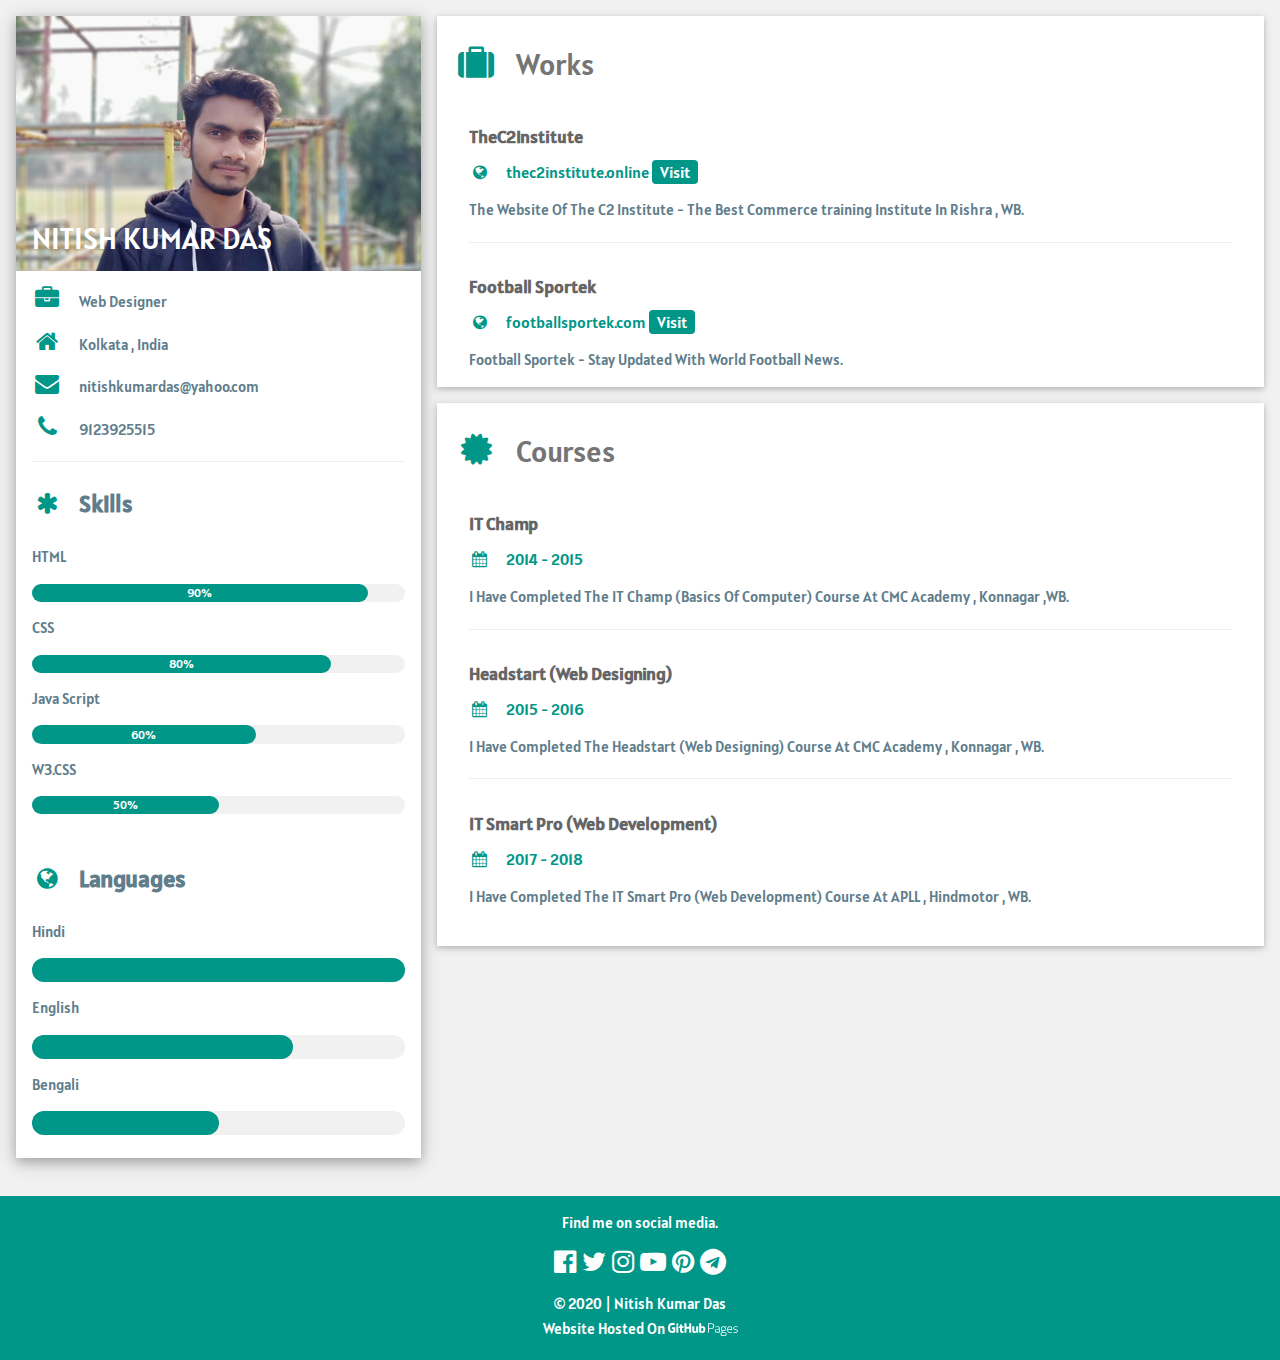
<file: index.html>
<!DOCTYPE html>
<html>
<head>
<title>Nitish Kumar Das | Web Designer , Kolkata , India.</title>
<meta charset="UTF-8">
<meta name="viewport" content="width=device-width, initial-scale=1">
<meta name="google-site-verification" content="sOx5F2bp4JRWsjEqWyi7YMASobm32Du7LFmuNEIp2MQ" />
<meta name="description" content="Personal Website Of Nitish Kumar Das , Web Designer Based In Kolkata , India." />
<meta name="keywords" content="Nitish Kumar Das, nitishkumardas, nitish kumar das, nitishkumardas tk, nitish, nitishkumardas website, personal website of nitishkumardas, nitishkumardas.7, nitishkumardas.ns, nitishkumar07ss, web designer nitish" />
<meta name="author" content="Nitish Kumar Das" />
  <meta name="propeller" content="b0b4b08ebddac2f6bc3069caf8492414">
<link rel="stylesheet" type="text/css" href="w3.css">
<link rel='stylesheet' href='https://fonts.googleapis.com/css?family=Alatsi'>
<link rel="stylesheet" href="https://cdnjs.cloudflare.com/ajax/libs/font-awesome/4.7.0/css/font-awesome.min.css">
<style>
html,body,h1,h2,h3,h4,h5,h6 {font-family: "Alatsi", sans-serif}
</style>
  </head>
<body class="w3-light-grey">

<!-- Page Container -->
<div class="w3-content w3-margin-top" style="max-width:1400px;">

  <!-- The Grid -->
  <div class="w3-row-padding">
  
    <!-- Left Column -->
    <div class="w3-third">
    
      <div class="w3-white w3-text-blue-grey w3-card-4">
        <div class="w3-display-container">
          <img src="nitishkumardas.jpg" style="width:100%" alt="Nitish Kumar Das">
          <div class="w3-display-bottomleft w3-container w3-text-white">
            <h2>NITISH KUMAR DAS</h2>
          </div>
        </div>
        <div class="w3-container">
          <p><i class="fa fa-briefcase fa-fw w3-margin-right w3-xlarge w3-text-teal"></i>Web Designer</p>
          <p><i class="fa fa-home fa-fw w3-margin-right w3-xlarge w3-text-teal"></i>Kolkata , India</p>
          <p><i class="fa fa-envelope fa-fw w3-margin-right w3-xlarge w3-text-teal"></i>nitishkumardas@yahoo.com</p>
          <p><i class="fa fa-phone fa-fw w3-margin-right w3-xlarge w3-text-teal"></i>9123925515</p>
          <hr>

          <p class="w3-xlarge"><b><i class="fa fa-asterisk fa-fw w3-margin-right w3-text-teal"></i>Skills</b></p>
          <p>HTML</p>
          <div class="w3-light-grey w3-round-xlarge w3-small">
            <div class="w3-container w3-center w3-round-xlarge w3-teal w3-text-white" style="width:90%">90%</div>
          </div>
          <p>CSS</p>
          <div class="w3-light-grey w3-round-xlarge w3-small">
            <div class="w3-container w3-center w3-round-xlarge w3-teal" style="width:80%">
              <div class="w3-center w3-text-white">80%</div>
            </div>
          </div>
          <p>Java Script</p>
          <div class="w3-light-grey w3-round-xlarge w3-small">
            <div class="w3-container w3-center w3-round-xlarge w3-teal w3-text-white" style="width:60%">60%</div>
          </div>
          <p>W3.CSS</p>
          <div class="w3-light-grey w3-round-xlarge w3-small">
            <div class="w3-container w3-center w3-round-xlarge w3-teal w3-text-white" style="width:50%">50%</div>
          </div>
          <br>

          <p class="w3-xlarge w3-text-theme"><b><i class="fa fa-globe fa-fw w3-margin-right w3-text-teal"></i>Languages</b></p>
          <p>Hindi</p>
          <div class="w3-light-grey w3-round-xlarge">
            <div class="w3-round-xlarge w3-teal" style="height:24px;width:100%"></div>
          </div>
          <p>English</p>
          <div class="w3-light-grey w3-round-xlarge">
            <div class="w3-round-xlarge w3-teal" style="height:24px;width:70%"></div>
          </div>
          <p>Bengali</p>
          <div class="w3-light-grey w3-round-xlarge">
            <div class="w3-round-xlarge w3-teal" style="height:24px;width:50%"></div>
          </div>
          <br>
        </div>
      </div><br>

    <!-- End Left Column -->
    </div>

    <!-- Right Column -->
    <div class="w3-twothird">
    
      <div class="w3-container w3-card w3-white w3-margin-bottom">
        <h2 class="w3-text-grey w3-padding-16"><i class="fa fa-suitcase fa-fw w3-margin-right w3-xxlarge w3-text-teal"></i>Works</h2>
        <div class="w3-container">
          <h5 class="w3-opacity"><b>TheC2Institute</b></h5>
          <h6 class="w3-text-teal"><i class="fa fa-globe fa-fw w3-margin-right"></i>thec2institute.online <a href="https://thec2institute.online"><span class="w3-tag w3-teal w3-round">Visit</span></a></h6>
          <p class="w3-text-blue-grey">The Website Of The C2 Institute - The Best Commerce training Institute In Rishra , WB.</p>
          <hr>
        </div>
        <div class="w3-container">
          <h5 class="w3-opacity"><b>Football Sportek</b></h5>
          <h6 class="w3-text-teal"><i class="fa fa-globe fa-fw w3-margin-right"></i>footballsportek.com <a href="https://footballsportek.com"><span class="w3-tag w3-teal w3-round">Visit</span></a></h6>
          <p class="w3-text-blue-grey">Football Sportek - Stay Updated With World Football News.</p>
        </div>
      </div>

      <div class="w3-container w3-card w3-white">
        <h2 class="w3-text-grey w3-padding-16"><i class="fa fa-certificate fa-fw w3-margin-right w3-xxlarge w3-text-teal"></i>Courses</h2>
        <div class="w3-container">
          <h5 class="w3-opacity"><b>IT Champ</b></h5>
          <h6 class="w3-text-teal"><i class="fa fa-calendar fa-fw w3-margin-right"></i>2014 - 2015</h6>
          <p class="w3-text-blue-grey">I Have Completed The IT Champ (Basics Of Computer) Course At CMC Academy , Konnagar ,WB.</p>
          <hr>
        </div>
        <div class="w3-container">
          <h5 class="w3-opacity"><b>Headstart (Web Designing)</b></h5>
          <h6 class="w3-text-teal"><i class="fa fa-calendar fa-fw w3-margin-right"></i>2015 - 2016</h6>
          <p class="w3-text-blue-grey">I Have Completed The Headstart (Web Designing) Course At CMC Academy , Konnagar , WB.</p>
          <hr>
        </div>
        <div class="w3-container">
          <h5 class="w3-opacity"><b>IT Smart Pro (Web Development)</b></h5>
          <h6 class="w3-text-teal"><i class="fa fa-calendar fa-fw w3-margin-right"></i>2017 - 2018</h6>
          <p class="w3-text-blue-grey">I Have Completed The IT Smart Pro (Web Development) Course At APLL , Hindmotor , WB.</p><br>
        </div>
      </div>

    <!-- End Right Column -->
    </div>
    
  <!-- End Grid -->
  </div>
  
  <!-- End Page Container -->
  
</div>
<footer class="w3-container w3-teal w3-center w3-margin-top">
  <p>Find me on social media.</p>
  <a href="https://www.facebook.com/nitishkumardas.ns"><i class="fa fa-facebook-official w3-hover-opacity" style="font-size:26px;color:white;"></i></a>&nbsp;
  <a href="https://www.twitter.com/@nitishkumar07ss"><i class="fa fa-twitter w3-hover-opacity" style="font-size:26px;color:white;"></i></a>&nbsp;
  <a href="https://www.instagram.com/nitishkumardas.7"><i class="fa fa-instagram w3-hover-opacity" style="font-size:26px;color:white;"></i></a>&nbsp;
  <a href="https://www.youtube.com/channel/UCqStGqkTFeN3D4PwRcFwbDA"><i class="fa fa-youtube-play w3-hover-opacity" style="font-size:26px;color:white;"></i></a>&nbsp;
  <a href="https://in.pinterest.com"><i class="fa fa-pinterest w3-hover-opacity" style="font-size:26px;color:white;"></i></a>&nbsp;
   <a href="https://telegram.me/nitishwebdev"><i class="fa fa-telegram w3-hover-opacity" style="font-size:26px;color:white;"></i></a>
  <p>&copy; 2020 | Nitish Kumar Das<br>
  Website Hosted On  <a href="https://pages.github.com"><img src="githubpages-logo.svg" width="70" height="30"></a></p>
</footer>
</body>
</html>
</file>
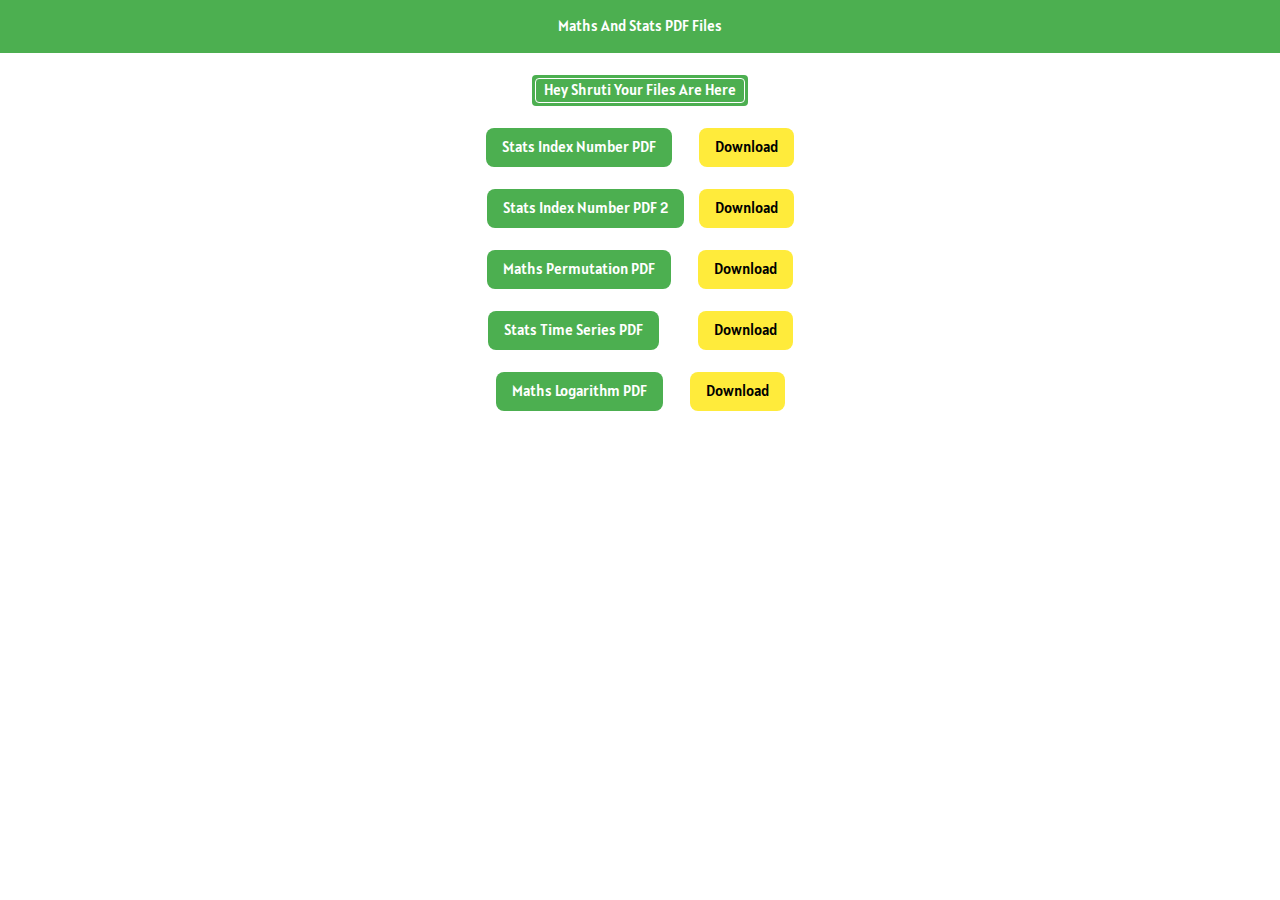
<file: docs/index.html>
<html>
  <head>
    <title>Documents</title>
    <meta charset="UTF-8">
<meta name="viewport" content="width=device-width, initial-scale=1">
    <link rel="stylesheet" type="text/css" href="../w3.css">
    <link rel='stylesheet' href='https://fonts.googleapis.com/css?family=Alatsi'>
    <style>
html,body,h1,h2,h3,h4,h5,h6 {font-family: "Alatsi", sans-serif}
</style>
  </head>
    <body>
      <div class="w3-container w3-green">
  <p class="w3-center">Maths And Stats PDF Files</p>
</div><br>
      <center>
      <div class="w3-tag w3-round w3-green" style="padding:3px">
  <div class="w3-tag w3-round w3-green w3-border w3-border-white">
    Hey Shruti Your Files Are Here
  </div>
</div>
<br><br>
        <span class="w3-tag w3-padding w3-round-large w3-green w3-center">
Stats Index Number PDF
</span>&nbsp;&nbsp;&nbsp;&nbsp;&nbsp;&nbsp;&nbsp;&nbsp;
        <a href="https://nitishkumardas.tk/docs/StatsPDFIndexNumber.pdf"><span class="w3-tag w3-padding w3-round-large w3-yellow w3-center">Download</a>
          </span></a>
<br><br>
      <span class="w3-tag w3-padding w3-round-large w3-green w3-center">
Stats Index Number PDF 2
</span>&nbsp;&nbsp;&nbsp;&nbsp;
        <a href="https://nitishkumardas.tk/docs/StatsPDFIndexNumber2.pdf"><span class="w3-tag w3-padding w3-round-large w3-yellow w3-center">Download</a>
          </span></a>
<br><br>
  <span class="w3-tag w3-padding w3-round-large w3-green w3-center">
Maths Permutation PDF
</span>&nbsp;&nbsp;&nbsp;&nbsp;&nbsp;&nbsp;&nbsp;&nbsp;
        <a href="https://nitishkumardas.tk/docs/MathsPermutationPDF.pdf"><span class="w3-tag w3-padding w3-round-large w3-yellow w3-center">Download</a>
          </span></a>
<br><br>

<span class="w3-tag w3-padding w3-round-large w3-green w3-center">
Stats Time Series PDF
</span>&nbsp;&nbsp;&nbsp;&nbsp;&nbsp;&nbsp;&nbsp;&nbsp;&nbsp;&nbsp;&nbsp;&nbsp;
        <a href="https://nitishkumardas.tk/docs/StatsTimeSeriesPDF.pdf"><span class="w3-tag w3-padding w3-round-large w3-yellow w3-center">Download</a>
          </span></a>
<br><br>
<span class="w3-tag w3-padding w3-round-large w3-green w3-center">
Maths Logarithm PDF
</span>&nbsp;&nbsp;&nbsp;&nbsp;&nbsp;&nbsp;&nbsp;&nbsp;
        <a href="https://nitishkumardas.tk/docs/MathsLogarithmPDF.pdf"><span class="w3-tag w3-padding w3-round-large w3-yellow w3-center">Download</a>
          </span></a>
<br><br>
        </body>
      </html>
</file>
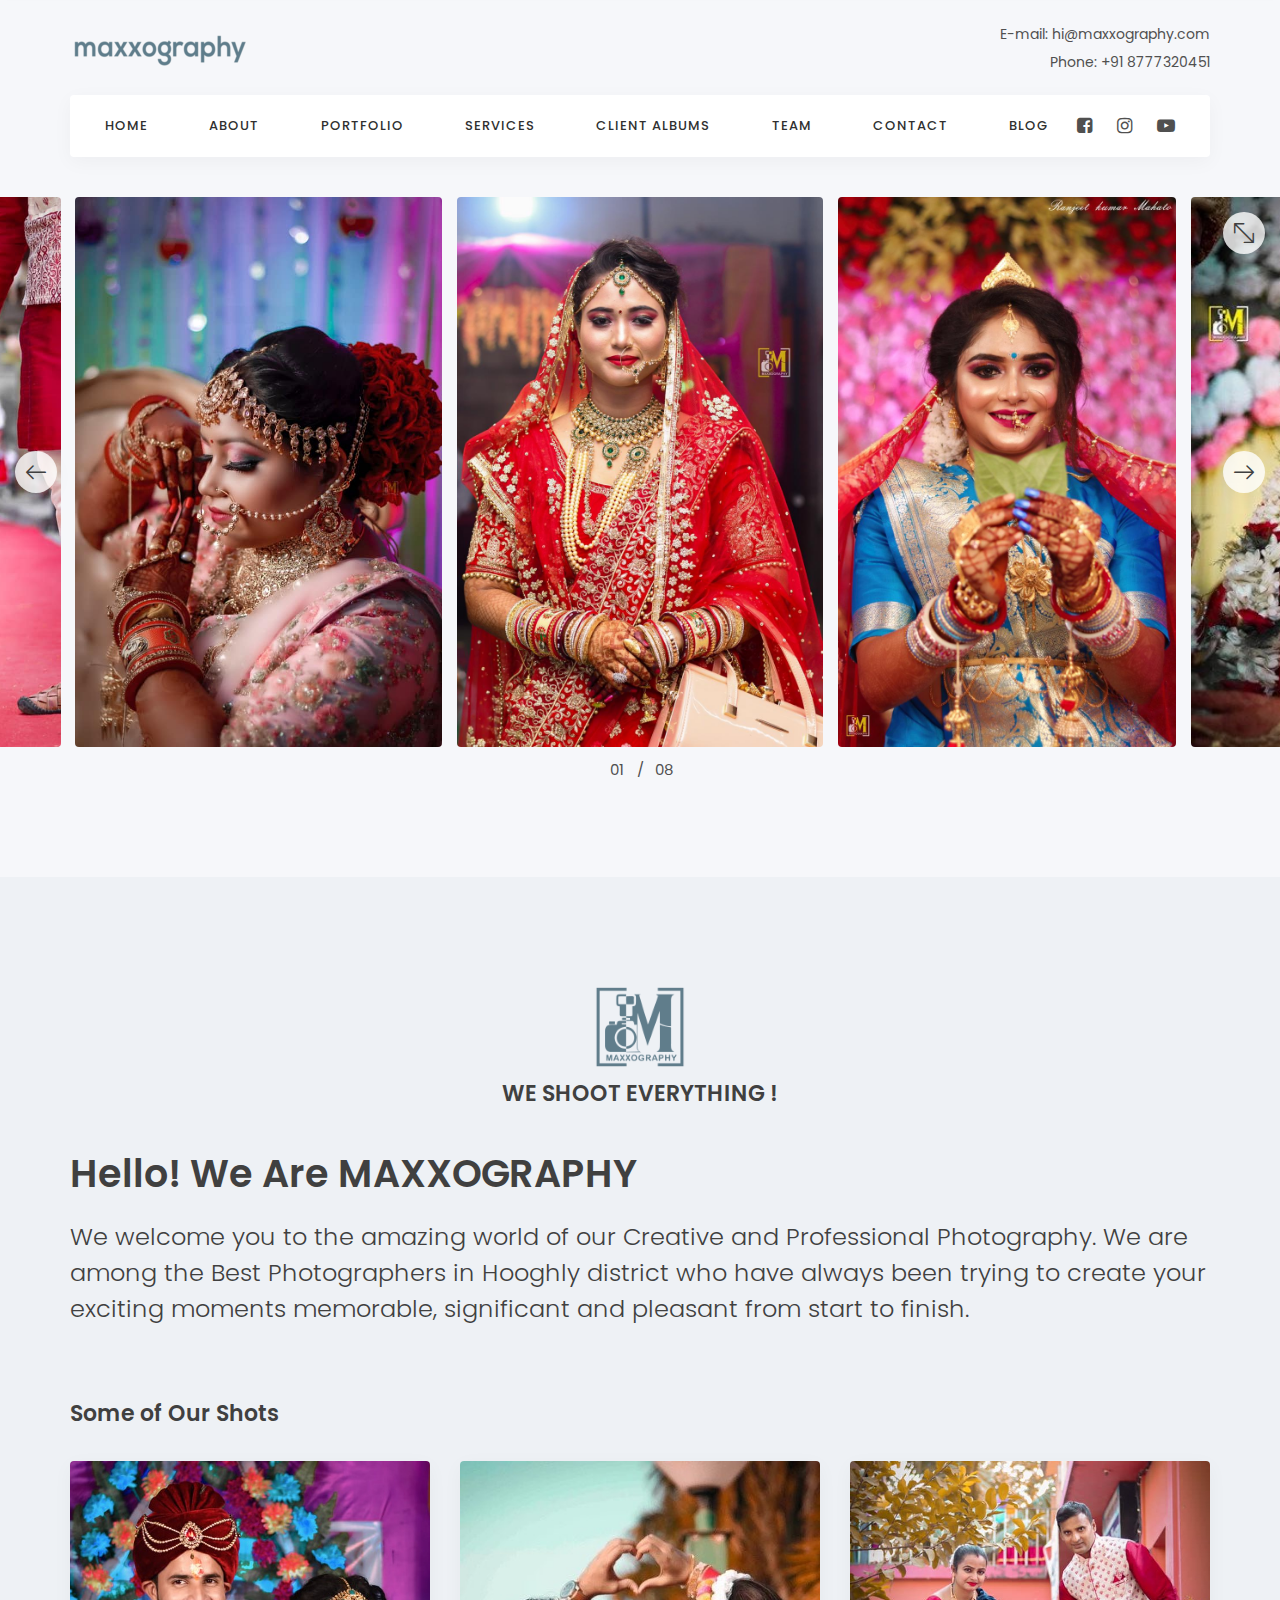
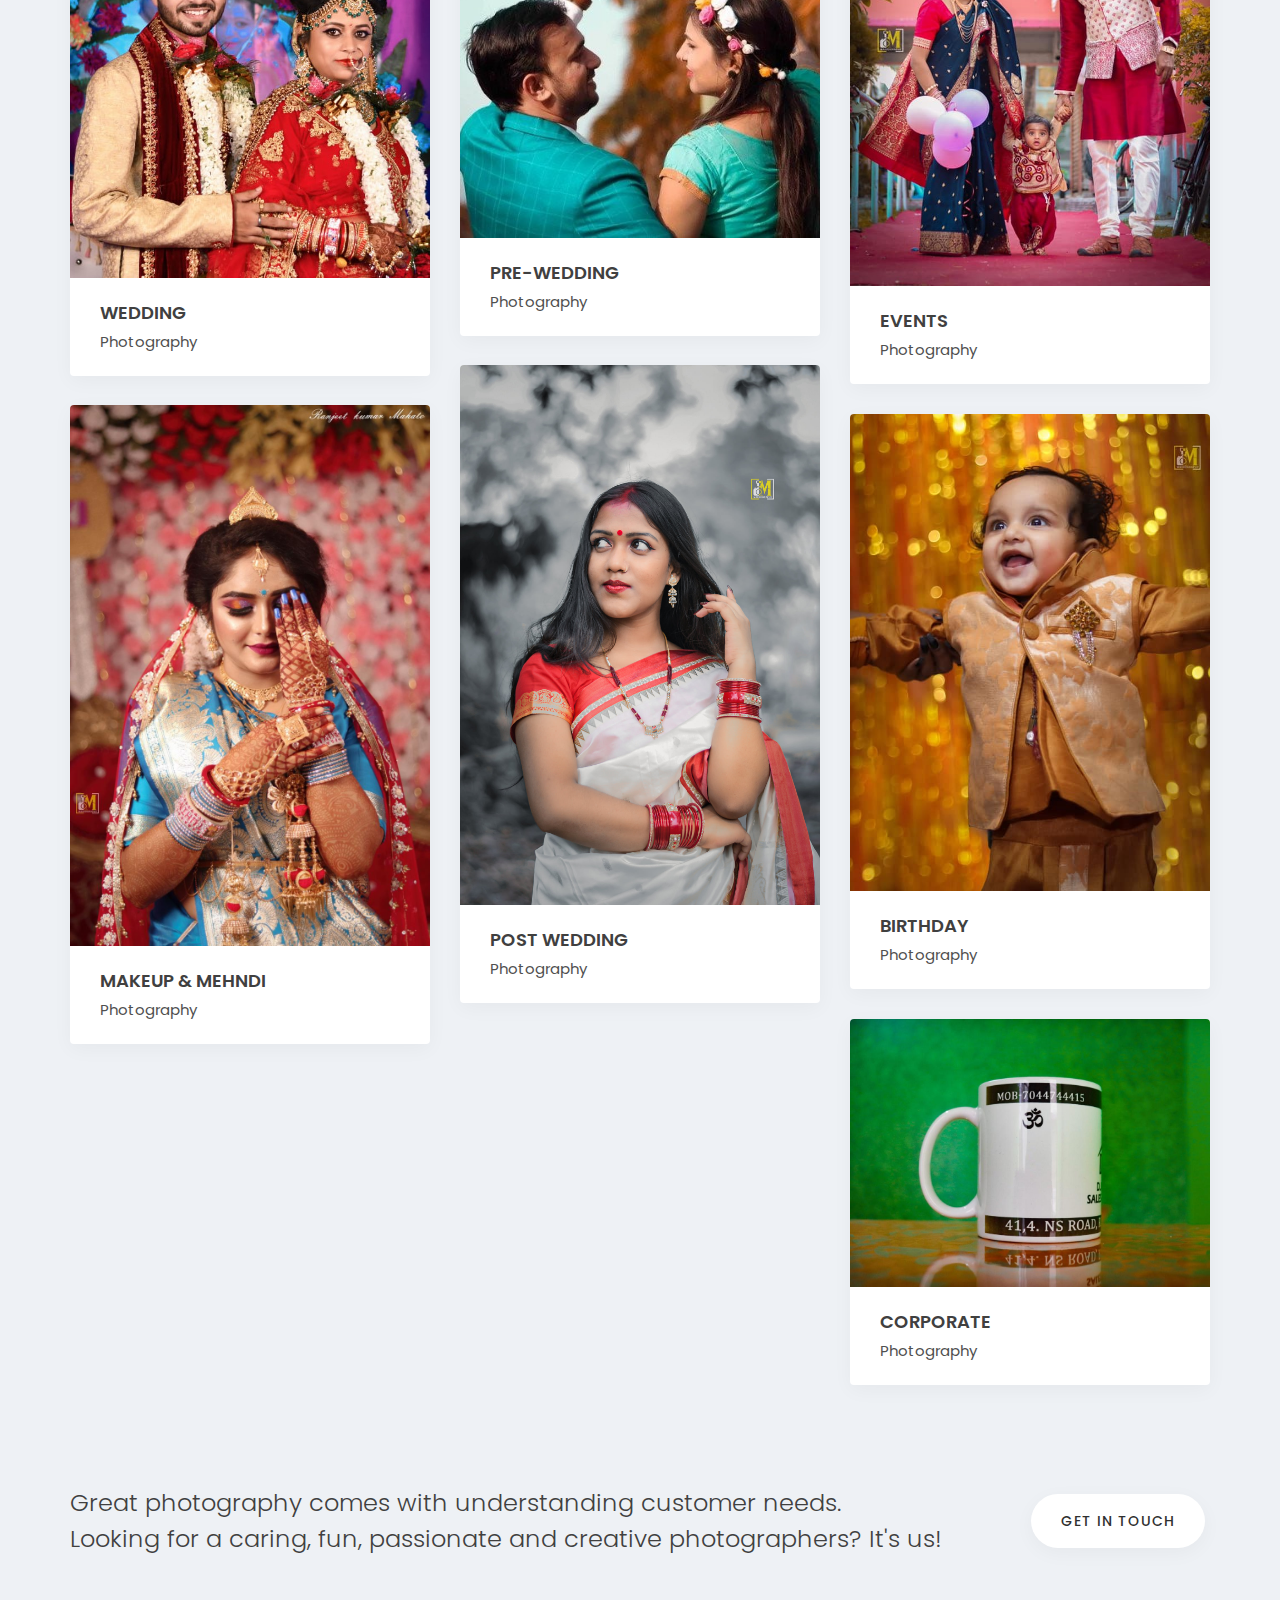
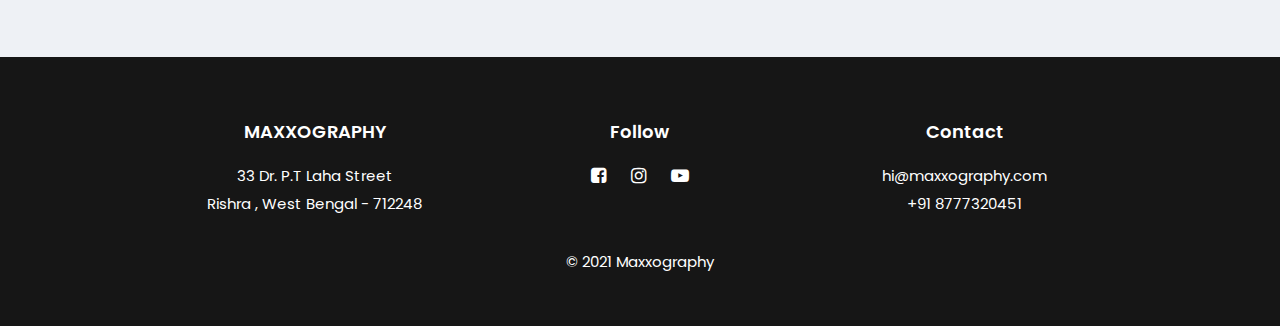
<file: project-mg/index.html>
<!DOCTYPE html>
<html lang="en">
<head>
  <meta charset="utf-8">
  <meta name="viewport" content="width=device-width, initial-scale=1.0">
<meta name="theme-color" content="#607D8B" />
  <link rel="shortcut icon" href="style/images/favicon.png">
  <title>MAXXOGRAPHY</title>
  <link rel="stylesheet" type="text/css" href="css/bootstrap.min.css">
  <link rel="stylesheet" type="text/css" href="css/plugins.css">
  <link rel="stylesheet" type="text/css" href="css/settings.css">
  <link rel="stylesheet" type="text/css" href="css/layers.css">
  <link rel="stylesheet" type="text/css" href="css/navigation.css">
  <link rel="stylesheet" type="text/css" href="css/icons.css">
  <link rel="stylesheet" type="text/css" href="css/style.css">
  <link rel="stylesheet" type="text/css" href="css/teal.css">
  <link href="https://fonts.googleapis.com/css?family=Poppins:300,300i,400,400i,500,500i,600,600i,700,700i,800,800i,900,900i" rel="stylesheet">
  <link rel="stylesheet" type="text/css" href="css/font2.css">
</head>
<body>
  <div class="content-wrapper">
    <nav class="navbar extended navbar-expand-lg">
      <div class="container flex-lg-column">
        <div class="d-flex flex-row w-100 justify-content-between align-items-center">
          <div class="navbar-header mr-auto">
            <div class="navbar-brand"><a href="#"><img src="#" srcset="images/logo.png"></a></div>
            <div class="navbar-hamburger ml-auto d-lg-none d-xl-none"><button class="hamburger animate" data-toggle="collapse" data-target=".navbar-collapse"><span></span></button></div>
          </div>
          <!-- /.navbar-header -->
          <address class="info-wrapper flex-column ml-auto text-right mb-0">
            <abbr title="Email">E-mail:</abbr> <a href="mailto:#" class="nocolor">hi@maxxography.com</a><br>
            <abbr title="Phone">Phone:</abbr> +91 8777320451 </address>
          <!-- /.info-wrapper -->
        </div>
        <div class="navbar-collapse collapse w-100 bg-light">
          <ul class="navbar-nav mr-auto">
            <li class="nav-item"><a class="nav-link" href="#">Home</a>
		  </li></ul>
		<ul class="navbar-nav mr-auto">
            <li class="nav-item"><a class="nav-link" href="about">About</a>
			</li></ul>
		<ul class="navbar-nav mr-auto">
            <li class="nav-item"><a class="nav-link" href="portfolio">Portfolio</a>
			</li></ul>
		<ul class="navbar-nav mr-auto">
            <li class="nav-item"><a class="nav-link" href="services">Services</a>
			</li></ul>
		<ul class="navbar-nav mr-auto">
            <li class="nav-item"><a class="nav-link" href="client-albums">Client Albums</a>
			</li></ul>
		<ul class="navbar-nav mr-auto">
            <li class="nav-item"><a class="nav-link" href="team">Team</a>
			</li></ul>
		<ul class="navbar-nav mr-auto">
            <li class="nav-item"><a class="nav-link" href="contact">Contact</a>
			</li></ul>
		<ul class="navbar-nav mr-auto">
            <li class="nav-item"><a class="nav-link" href="https://blog.maxxography.com">Blog</a>
            </li></ul>
          <ul class="social social-mute social-s mb-0 ml-auto d-none d-xl-block">
            <li><a href="https://www.facebook.com/maxxography"><i class="fa fa-facebook-square"></i></a></li>
            <li><a href="https://www.instagram.com/maxxography"><i class="fa fa-instagram"></i></a></li>
            <li><a href="https://www.youtube.com/channel/UCwhWPyRA7yyeSAMUd7ZE95Q"><i class="fa fa-youtube-play"></i></a></li>
          </ul>
        </div>
      </div>
    </nav>
    <div class="wrapper light-wrapper">
      <div class="inner pt-40">
        <div class="flickity-carousel-container fullscreen">
		<div class="flickity flickity-carousel" autoplay="true">
            <div class="item mr-15"><img src="images/cw19.jpeg" alt="" /></div>
            <div class="item mr-15"><img src="images/cw20.jpeg" alt="" /></div>
            <div class="item mr-15"><img src="images/cw21.jpg" alt="" /></div>
            <div class="item mr-15"><img src="images/cw22.jpg" alt="" /></div>
            <div class="item mr-15"><img src="images/cw23.jpg" alt="" /></div>
            <div class="item mr-15"><img src="images/cw24.jpg" alt="" /></div>
            <div class="item mr-15"><img src="images/cw25.jpg" alt="" /></div>
	<div class="item mr-15"><img src="images/cw26.jpg" alt="" /></div>
		</div>
          <!-- /.flickity-carousel -->
          <p class="flickity-status"></p>
        </div>
        <!-- /.flickity-carousel-container -->
      </div>
      <!-- /.inner -->
		  </div>
    <!-- /.wrapper -->
    <div class="wrapper gray-wrapper">
      <div class="container inner">
	      <center><img src="images/main_logo.png" width="100" height="100"> <h3>WE SHOOT EVERYTHING !</h3></center><br>
        <h1 class="heading">Hello! We Are MAXXOGRAPHY</h1>
        <h2 class="sub-heading2">We welcome you to the amazing world of our Creative and Professional Photography.

We are among the Best Photographers in Hooghly district who have always been trying to create your exciting moments memorable, significant and pleasant from start to finish.</h2>
        <div class="space50"></div>
        <h3>Some of Our Shots</h3>
        <div class="space20"></div>
        <div class="tiles grid">
          <div class="items row isotope boxed grid-view">
            <div class="item grid-sizer col-md-6 col-lg-4">
              <div class="box bg-white shadow p-30">
                <figure class="main mb-20 overlay overlay1 rounded"><a href="wedding-gallery"><img src="images/ge1.jpg" alt="" /></a>
                  <figcaption>
                    <h5 class="text-uppercase from-top mb-0">See Gallery</h5>
                  </figcaption>
                </figure>
                <h5 class="mb-0">WEDDING</h5>
                <p class="mb-0">Photography</p>
              </div>
              <!-- /.box -->
            </div>
            <!--/.item -->
            <div class="item grid-sizer col-md-6 col-lg-4">
              <div class="box bg-white shadow p-30">
                <figure class="main mb-20 overlay overlay1 rounded"><a href="pre-wedding-gallery"><img src="images/ge2.jpg" alt="" /></a>
                  <figcaption>
                    <h5 class="text-uppercase from-top mb-0">See Gallery</h5>
                  </figcaption>
                </figure>
                <h5 class="mb-0">PRE-WEDDING</h5>
                <p class="mb-0">Photography</p>
              </div>
              <!-- /.box -->
            </div>
            <!--/.item -->
            <div class="item grid-sizer col-md-6 col-lg-4">
              <div class="box bg-white shadow p-30">
                <figure class="main mb-20 overlay overlay1 rounded"><a href="events-gallery"><img src="images/ge3.jpg" alt="" /></a>
                  <figcaption>
                    <h5 class="text-uppercase from-top mb-0">See Gallery</h5>
                  </figcaption>
                </figure>
                <h5 class="mb-0">EVENTS</h5>
                <p class="mb-0">Photography</p>
              </div>
              <!-- /.box -->
            </div>
            <!--/.item -->
            <div class="item grid-sizer col-md-6 col-lg-4">
              <div class="box bg-white shadow p-30">
                <figure class="main mb-20 overlay overlay1 rounded"><a href="post-wedding-gallery"><img src="images/ge7.jpg" alt="" /></a>
                  <figcaption>
                    <h5 class="text-uppercase from-top mb-0">See Gallery</h5>
                  </figcaption>
                </figure>
                <h5 class="mb-0">POST WEDDING</h5>
                <p class="mb-0">Photography</p>
              </div>
              <!-- /.box -->
            </div>
            <!--/.item -->
            <div class="item grid-sizer col-md-6 col-lg-4">
              <div class="box bg-white shadow p-30">
                <figure class="main mb-20 overlay overlay1 rounded"><a href="makeup-mehndi-gallery"><img src="images/ge4.jpeg" alt="" /></a>
                  <figcaption>
                    <h5 class="text-uppercase from-top mb-0">See Gallery</h5>
                  </figcaption>
                </figure>
                <h5 class="mb-0">MAKEUP & MEHNDI</h5>
                <p class="mb-0">Photography</p>
              </div>
              <!-- /.box -->
            </div>
            <!--/.item -->
            <div class="item grid-sizer col-md-6 col-lg-4">
              <div class="box bg-white shadow p-30">
                <figure class="main mb-20 overlay overlay1 rounded"><a href="birthday-gallery"><img src="images/ge6.jpg" alt="" /></a>
                  <figcaption>
                    <h5 class="text-uppercase from-top mb-0">See Gallery</h5>
                  </figcaption>
                </figure>
                <h5 class="mb-0">BIRTHDAY</h5>
                <p class="mb-0">Photography</p>
              </div>
              <!-- /.box -->
		  </div>
            <!--/.item -->
            <div class="item grid-sizer col-md-6 col-lg-4">
              <div class="box bg-white shadow p-30">
                <figure class="main mb-20 overlay overlay1 rounded"><a href="corporate-gallery"><img src="images/ge5.jpeg" alt="" /></a>
                  <figcaption>
                    <h5 class="text-uppercase from-top mb-0">See Gallery</h5>
                  </figcaption>
                </figure>
                <h5 class="mb-0">CORPORATE</h5>
                <p class="mb-0">Photography</p>
              </div>
              <!-- /.box -->
            </div>
		</div>
	      </div>
        <!--/.tiles -->
        <div class="space100"></div>
        <div class="d-md-flex justify-content-between align-items-center">
          <h3 class="sub-heading2 mb-0">Great photography comes with understanding customer needs.<br class="d-none d-xl-block" /> Looking for a caring, fun, passionate and creative photographers? It's us!</h3>
          <div class="space30 d-md-none"></div>
          <a href="contact" class="btn btn-l btn-white shadow mb-0">Get in Touch</a>
        </div>
		<!-- /.d-flex -->
      </div>
      <!-- /.container -->
    </div>
    <!-- /.wrapper -->
    <footer class="dark-wrapper inverse-text">
      <div class="container inner pt-60 pb-30 text-center">
        <div class="row">
          <div class="col-md-10 offset-md-1">
            <div class="row">
              <div class="col-md-4">
                <div class="widget">
                  <h3 class="widget-title">MAXXOGRAPHY</h3>
                  <address class="mb-0"> 33 Dr. P.T Laha Street <br> Rishra , West Bengal - 712248 </address>
                </div>
                <!-- /.widget -->
              </div>
              <!-- /column -->
              <div class="col-md-4">
                <div class="widget">
                  <h3 class="widget-title">Follow</h3>
                  <ul class="social social-mute social-s">
                    <li><a href="https://www.facebook.com/maxxography"><i class="fa fa-facebook-square"></i></a></li>
                    <li><a href="https://www.instagram.com/maxxography"><i class="fa fa-instagram"></i></a></li>
                    <li><a href="https://www.youtube.com/channel/UCwhWPyRA7yyeSAMUd7ZE95Q"><i class="fa fa-youtube-play"></i></a></li>
                  </ul>
                </div>
                <!-- /.widget -->
              </div>
              <!-- /column -->
              <div class="col-md-4">
                <div class="widget">
                  <h3 class="widget-title">Contact</h3>
                  <a href="mailto:#" class="nocolor">hi@maxxography.com</a> <br /> +91 8777320451
                </div>
                <!-- /.widget -->
              </div>
              <!-- /column -->
            </div>
            <!-- /.row -->
          </div>
          <!-- /column -->
        </div>
        <!-- /.row -->
        <div class="space30"></div>
        <p class="text-center">© 2021 Maxxography</p>
      </div>
      <!-- /.container -->
    </footer>
  </div>
  <!-- /.content-wrapper -->
  <script src="js/jquery.min.js"></script>
  <script src="js/popper.min.js"></script>
  <script src="js/bootstrap.min.js"></script>
  <script src="js/jquery.themepunch.tools.min.js"></script>
  <script src="js/jquery.themepunch.revolution.min.js"></script>
	<script src="js/flickity.pkgd.js"></script>
  <!-- SLIDER REVOLUTION 5.0 EXTENSIONS  (Load Extensions only on Local File Systems! The following part can be removed on Server for On Demand Loading) -->
  <!--<script src="style/revolution/js/extensions/revolution.extension.actions.min.js"></script>
<script src="style/revolution/js/extensions/revolution.extension.carousel.min.js"></script>
<script src="style/revolution/js/extensions/revolution.extension.kenburn.min.js"></script>
<script src="style/revolution/js/extensions/revolution.extension.layeranimation.min.js"></script>
<script src="style/revolution/js/extensions/revolution.extension.migration.min.js"></script>
<script src="style/revolution/js/extensions/revolution.extension.navigation.min.js"></script>
<script src="style/revolution/js/extensions/revolution.extension.parallax.min.js"></script>
<script src="style/revolution/js/extensions/revolution.extension.slideanims.min.js"></script>
<script src="style/revolution/js/extensions/revolution.extension.video.min.js"></script>-->
  <script src="js/plugins.js"></script>
  <script src="js/scripts.js"></script>
</body>
</html>
</file>
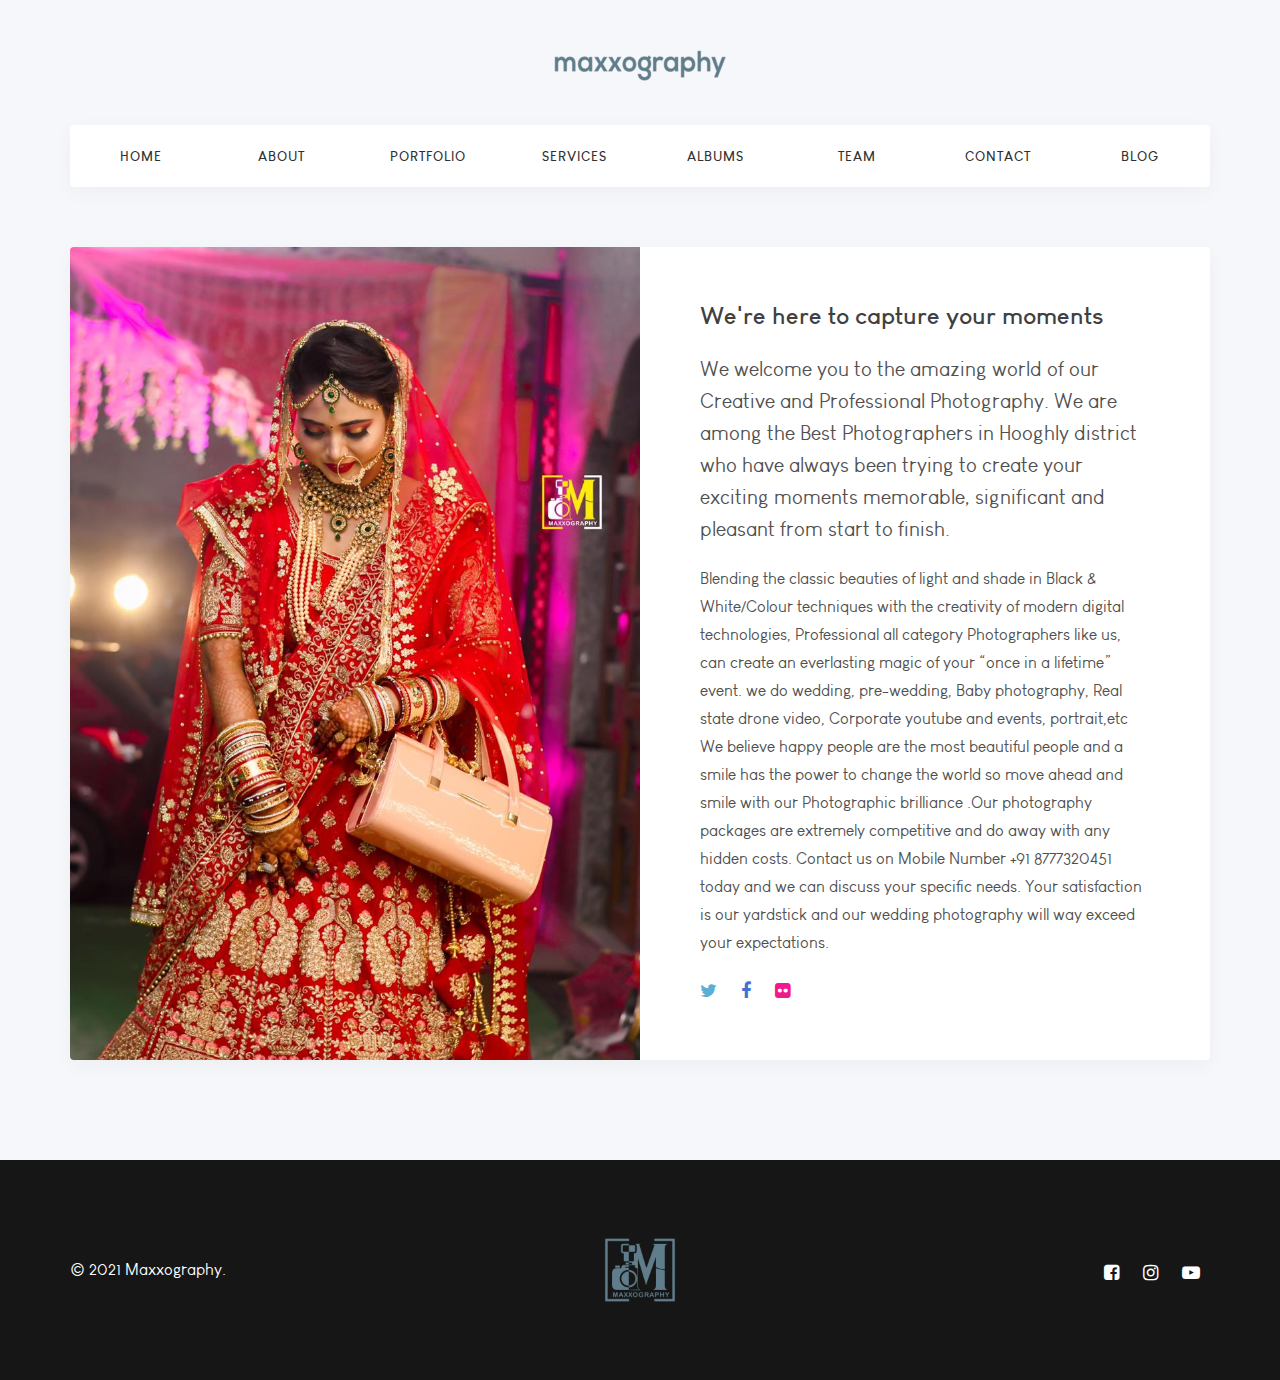
<file: project-mg/about/index.html>
<!DOCTYPE html>
<html lang="en">
<head>
  <meta charset="utf-8">
  <meta name="viewport" content="width=device-width, initial-scale=1.0">
  <link rel="shortcut icon" href="style/images/favicon.png">
  <title>MAXXOGRAPHY | About</title>
  <link rel="stylesheet" type="text/css" href="../css/bootstrap.min.css">
  <link rel="stylesheet" type="text/css" href="../css/plugins.css">
  <link rel="stylesheet" type="text/css" href="../css/settings.css">
  <link rel="stylesheet" type="text/css" href="../css/layers.css">
  <link rel="stylesheet" type="text/css" href="../css/navigation.css">
  <link rel="stylesheet" type="text/css" href="../css/icons.css">
  <link rel="stylesheet" type="text/css" href="../css/style.css">
  <link rel="stylesheet" type="text/css" href="../css/lavender.css">
</head>
<body>
  <div class="content-wrapper">
    <nav class="navbar center navbar-expand-lg">
      <div class="container flex-lg-column">
        <div class="navbar-header">
          <div class="navbar-brand"><a href="https://maxxography.com"><img src="../images/logo.png" alt="MAXXOGRAPHY" /></a></div>
          <div class="navbar-hamburger ml-auto d-lg-none d-xl-none"><button class="hamburger animate" data-toggle="collapse" data-target=".navbar-collapse"><span></span></button></div>
        </div>
        <!-- /.navbar-header -->
        <div class="navbar-collapse collapse w-100 bg-light">
          <ul class="navbar-nav nav-fill w-100">
            <li class="nav-item"><a class="nav-link" href="https://maxxography.com">Home</a>
          </ul>
            </li>
<ul class="navbar-nav nav-fill w-100">
            <li class="nav-item"><a class="nav-link" href="#">About</a>
</ul>
            </li>
<ul class="navbar-nav nav-fill w-100">
            <li class="nav-item"><a class="nav-link" href="../portfolio">Portfolio</a>
</ul>
            </li>
<ul class="navbar-nav nav-fill w-100">
            <li class="nav-item"><a class="nav-link" href="../services">Services</a>
</ul>
            </li>
<ul class="navbar-nav nav-fill w-100">
            <li class="nav-item"><a class="nav-link" href="../client-albums">Albums</a>
</ul>
            </li>
<ul class="navbar-nav nav-fill w-100">
            <li class="nav-item"><a class="nav-link" href="../team">Team</a>
</ul>
            </li>
<ul class="navbar-nav nav-fill w-100">
            <li class="nav-item"><a class="nav-link" href="../contact">Contact</a>
</ul>
            </li>
<ul class="navbar-nav nav-fill w-100">
            <li class="nav-item"><a class="nav-link" href="https://blog.maxxography.com">Blog</a>
</ul>
            </li>
          </ul>
        </div>
      </div>
    </nav>
    <div class="wrapper light-wrapper">
      <div class="container inner pt-60">
        <div class="boxed">
          <div class="bg-white shadow rounded">
            <div class="image-block-wrapper">
              <div class="image-block col-lg-6">
                <div class="image-block-bg bg-image" data-image-src="../images/about.jpeg"></div>
              </div>
              <!--/.image-block -->
              <div class="container-fluid">
                <div class="row">
                  <div class="col-lg-6 offset-lg-6">
                    <div class="box d-flex">
                      <div class="align-self-center">
                        <h3 class="mb-20">We're here to capture your moments</h3>
                        <p class="lead">We welcome you to the amazing world of our Creative and Professional Photography.
We are among the Best Photographers in Hooghly district who have always been trying to create your exciting moments memorable, significant and pleasant from start to finish.</p>
                        <p>Blending the classic beauties of light and shade in Black & White/Colour techniques with the creativity of modern digital technologies, Professional all category Photographers like us, can create an everlasting magic of your “once in a lifetime” event.

we do wedding, pre-wedding, Baby photography, Real state drone video, Corporate youtube and events, portrait,etc
We believe happy people are the most beautiful people and a smile has the power to change the world so move ahead and smile with our Photographic brilliance
.Our photography packages are extremely competitive and do away with any hidden costs. Contact us on Mobile Number +91 8777320451 today and we can discuss your specific needs.
Your satisfaction is our yardstick and our wedding photography will way exceed your expectations.</p>
                        <ul class="social social-color">
                          <li><a href="#"><i class="fa fa-twitter"></i></a></li>
                          <li><a href="#"><i class="fa fa-facebook"></i></a></li>
                          <li><a href="#"><i class="fa fa-flickr"></i></a></li>
                        </ul>
                      </div>
                    </div>
                    <!-- /.box -->
                  </div>
                  <!--/column -->
                </div>
                <!--/.row -->
              </div>
              <!--/.container-fluid -->
            </div>
            <!--/.image-block-wrapper -->
          </div>
          <!-- /.bg -->
        </div>
        <!-- /.boxed -->
      </div>
      <!-- /.container -->
    </div>
    <!-- /.wrapper -->
    <footer class="dark-wrapper inverse-text">
      <div class="container inner">
        <div class="row d-md-flex align-items-md-center">
          <div class="col-md-4 text-center text-md-left">
            <p class="mb-0">© 2021 Maxxography.</p>
          </div>
          <!--/column -->
          <div class="col-md-4 text-center">
            <img src="../images/main_logo.png" width="80" height="80" alt="" />
          </div>
          <!--/column -->
          <div class="col-md-4 text-center text-md-right">
            <ul class="social social-mute social-s mt-10">
              <li><a href="#"><i class="fa fa-facebook-square"></i></a></li>
              <li><a href="#"><i class="fa fa-instagram"></i></a></li>
              <li><a href="#"><i class="fa fa-youtube-play"></i></a></li>
            </ul>
          </div>
          <!--/column -->
        </div>
        <!--/.row -->
      </div>
      <!-- /.container -->
    </footer>
  </div>
  <!-- /.content-wrapper -->
  <script src="../js/jquery.min.js"></script>
  <script src="../js/popper.min.js"></script>
  <script src="../js/bootstrap.min.js"></script>
  <script src="../js/jquery.themepunch.tools.min.js"></script>
  <script src="../js/jquery.themepunch.revolution.min.js"></script>
  <!-- SLIDER REVOLUTION 5.0 EXTENSIONS  (Load Extensions only on Local File Systems! The following part can be removed on Server for On Demand Loading) -->
  <!--<script src="style/revolution/js/extensions/revolution.extension.actions.min.js"></script>
<script src="style/revolution/js/extensions/revolution.extension.carousel.min.js"></script>
<script src="style/revolution/js/extensions/revolution.extension.kenburn.min.js"></script>
<script src="style/revolution/js/extensions/revolution.extension.layeranimation.min.js"></script>
<script src="style/revolution/js/extensions/revolution.extension.migration.min.js"></script>
<script src="style/revolution/js/extensions/revolution.extension.navigation.min.js"></script>
<script src="style/revolution/js/extensions/revolution.extension.parallax.min.js"></script>
<script src="style/revolution/js/extensions/revolution.extension.slideanims.min.js"></script>
<script src="style/revolution/js/extensions/revolution.extension.video.min.js"></script>-->
  <script src="../js/plugins.js"></script>
  <script src="../js/scripts.js"></script>
</body>
</html>
</file>
<file: project-mg/css/settings.css>
/*-----------------------------------------------------------------------------

-	Revolution Slider 5.0 Default Style Settings -

Screen Stylesheet

version:   	5.4.5
date:      	15/05/17
author:		themepunch
email:     	info@themepunch.com
website:   	http://www.themepunch.com
-----------------------------------------------------------------------------*/
#debungcontrolls,.debugtimeline{width:100%;box-sizing:border-box}.rev_column,.rev_column .tp-parallax-wrap,.tp-svg-layer svg{vertical-align:top}#debungcontrolls{z-index:100000;position:fixed;bottom:0;height:auto;background:rgba(0,0,0,.6);padding:10px}.debugtimeline{height:10px;position:relative;margin-bottom:3px;display:none;white-space:nowrap}.debugtimeline:hover{height:15px}.the_timeline_tester{background:#e74c3c;position:absolute;top:0;left:0;height:100%;width:0}.rs-go-fullscreen{position:fixed!important;width:100%!important;height:100%!important;top:0!important;left:0!important;z-index:9999999!important;background:#fff!important}.debugtimeline.tl_slide .the_timeline_tester{background:#f39c12}.debugtimeline.tl_frame .the_timeline_tester{background:#3498db}.debugtimline_txt{color:#fff;font-weight:400;font-size:7px;position:absolute;left:10px;top:0;white-space:nowrap;line-height:10px}.rtl{direction:rtl}@font-face{font-family:revicons;src:url(../fonts/revicons/revicons.eot?5510888);src:url(../fonts/revicons/revicons.eot?5510888#iefix) format('embedded-opentype'),url(../fonts/revicons/revicons.woff?5510888) format('woff'),url(../fonts/revicons/revicons.ttf?5510888) format('truetype'),url(../fonts/revicons/revicons.svg?5510888#revicons) format('svg');font-weight:400;font-style:normal}[class*=" revicon-"]:before,[class^=revicon-]:before{font-family:revicons;font-style:normal;font-weight:400;speak:none;display:inline-block;text-decoration:inherit;width:1em;margin-right:.2em;text-align:center;font-variant:normal;text-transform:none;line-height:1em;margin-left:.2em}.revicon-search-1:before{content:'\e802'}.revicon-pencil-1:before{content:'\e831'}.revicon-picture-1:before{content:'\e803'}.revicon-cancel:before{content:'\e80a'}.revicon-info-circled:before{content:'\e80f'}.revicon-trash:before{content:'\e801'}.revicon-left-dir:before{content:'\e817'}.revicon-right-dir:before{content:'\e818'}.revicon-down-open:before{content:'\e83b'}.revicon-left-open:before{content:'\e819'}.revicon-right-open:before{content:'\e81a'}.revicon-angle-left:before{content:'\e820'}.revicon-angle-right:before{content:'\e81d'}.revicon-left-big:before{content:'\e81f'}.revicon-right-big:before{content:'\e81e'}.revicon-magic:before{content:'\e807'}.revicon-picture:before{content:'\e800'}.revicon-export:before{content:'\e80b'}.revicon-cog:before{content:'\e832'}.revicon-login:before{content:'\e833'}.revicon-logout:before{content:'\e834'}.revicon-video:before{content:'\e805'}.revicon-arrow-combo:before{content:'\e827'}.revicon-left-open-1:before{content:'\e82a'}.revicon-right-open-1:before{content:'\e82b'}.revicon-left-open-mini:before{content:'\e822'}.revicon-right-open-mini:before{content:'\e823'}.revicon-left-open-big:before{content:'\e824'}.revicon-right-open-big:before{content:'\e825'}.revicon-left:before{content:'\e836'}.revicon-right:before{content:'\e826'}.revicon-ccw:before{content:'\e808'}.revicon-arrows-ccw:before{content:'\e806'}.revicon-palette:before{content:'\e829'}.revicon-list-add:before{content:'\e80c'}.revicon-doc:before{content:'\e809'}.revicon-left-open-outline:before{content:'\e82e'}.revicon-left-open-2:before{content:'\e82c'}.revicon-right-open-outline:before{content:'\e82f'}.revicon-right-open-2:before{content:'\e82d'}.revicon-equalizer:before{content:'\e83a'}.revicon-layers-alt:before{content:'\e804'}.revicon-popup:before{content:'\e828'}.rev_slider_wrapper{position:relative;z-index:0;width:100%}.rev_slider{position:relative;overflow:visible}.entry-content .rev_slider a,.rev_slider a{box-shadow:none}.tp-overflow-hidden{overflow:hidden!important}.group_ov_hidden{overflow:hidden}.rev_slider img,.tp-simpleresponsive img{max-width:none!important;transition:none;margin:0;padding:0;border:none}.rev_slider .no-slides-text{font-weight:700;text-align:center;padding-top:80px}.rev_slider>ul,.rev_slider>ul>li,.rev_slider>ul>li:before,.rev_slider_wrapper>ul,.tp-revslider-mainul>li,.tp-revslider-mainul>li:before,.tp-simpleresponsive>ul,.tp-simpleresponsive>ul>li,.tp-simpleresponsive>ul>li:before{list-style:none!important;position:absolute;margin:0!important;padding:0!important;overflow-x:visible;overflow-y:visible;background-image:none;background-position:0 0;text-indent:0;top:0;left:0}.rev_slider>ul>li,.rev_slider>ul>li:before,.tp-revslider-mainul>li,.tp-revslider-mainul>li:before,.tp-simpleresponsive>ul>li,.tp-simpleresponsive>ul>li:before{visibility:hidden}.tp-revslider-mainul,.tp-revslider-slidesli{padding:0!important;margin:0!important;list-style:none!important}.fullscreen-container,.fullwidthbanner-container{padding:0;position:relative}.rev_slider li.tp-revslider-slidesli{position:absolute!important}.tp-caption .rs-untoggled-content{display:block}.tp-caption .rs-toggled-content{display:none}.rs-toggle-content-active.tp-caption .rs-toggled-content{display:block}.rs-toggle-content-active.tp-caption .rs-untoggled-content{display:none}.rev_slider .caption,.rev_slider .tp-caption{position:relative;visibility:hidden;white-space:nowrap;display:block;-webkit-font-smoothing:antialiased!important;z-index:1}.rev_slider .caption,.rev_slider .tp-caption,.tp-simpleresponsive img{-moz-user-select:none;-khtml-user-select:none;-webkit-user-select:none;-o-user-select:none}.rev_slider .tp-mask-wrap .tp-caption,.rev_slider .tp-mask-wrap :last-child,.wpb_text_column .rev_slider .tp-mask-wrap .tp-caption,.wpb_text_column .rev_slider .tp-mask-wrap :last-child{margin-bottom:0}.tp-svg-layer svg{width:100%;height:100%;position:relative}.tp-carousel-wrapper{cursor:url(openhand.cur),move}.tp-carousel-wrapper.dragged{cursor:url(closedhand.cur),move}.tp_inner_padding{box-sizing:border-box;max-height:none!important}.tp-caption.tp-layer-selectable{-moz-user-select:all;-khtml-user-select:all;-webkit-user-select:all;-o-user-select:all}.tp-caption.tp-hidden-caption,.tp-forcenotvisible,.tp-hide-revslider,.tp-parallax-wrap.tp-hidden-caption{visibility:hidden!important;display:none!important}.rev_slider audio,.rev_slider embed,.rev_slider iframe,.rev_slider object,.rev_slider video{max-width:none!important}.tp-element-background{position:absolute;top:0;left:0;width:100%;height:100%;z-index:0}.tp-blockmask,.tp-blockmask_in,.tp-blockmask_out{position:absolute;top:0;left:0;width:100%;height:100%;background:#fff;z-index:1000;transform:scaleX(0) scaleY(0)}.tp-parallax-wrap{transform-style:preserve-3d}.rev_row_zone{position:absolute;width:100%;left:0;box-sizing:border-box;min-height:50px;font-size:0}.rev_column_inner,.rev_slider .tp-caption.rev_row{position:relative;width:100%!important;box-sizing:border-box}.rev_row_zone_top{top:0}.rev_row_zone_middle{top:50%;transform:translateY(-50%)}.rev_row_zone_bottom{bottom:0}.rev_slider .tp-caption.rev_row{display:table;table-layout:fixed;vertical-align:top;height:auto!important;font-size:0}.rev_column{display:table-cell;position:relative;height:auto;box-sizing:border-box;font-size:0}.rev_column_inner{display:block;height:auto!important;white-space:normal!important}.rev_column_bg{width:100%;height:100%;position:absolute;top:0;left:0;z-index:0;box-sizing:border-box;background-clip:content-box;border:0 solid transparent}.tp-caption .backcorner,.tp-caption .backcornertop,.tp-caption .frontcorner,.tp-caption .frontcornertop{height:0;top:0;width:0;position:absolute}.rev_column_inner .tp-loop-wrap,.rev_column_inner .tp-mask-wrap,.rev_column_inner .tp-parallax-wrap{text-align:inherit}.rev_column_inner .tp-mask-wrap{display:inline-block}.rev_column_inner .tp-parallax-wrap,.rev_column_inner .tp-parallax-wrap .tp-loop-wrap,.rev_column_inner .tp-parallax-wrap .tp-mask-wrap{position:relative!important;left:auto!important;top:auto!important;line-height:0}.tp-video-play-button,.tp-video-play-button i{line-height:50px!important;vertical-align:top;text-align:center}.rev_column_inner .rev_layer_in_column,.rev_column_inner .tp-parallax-wrap,.rev_column_inner .tp-parallax-wrap .tp-loop-wrap,.rev_column_inner .tp-parallax-wrap .tp-mask-wrap{vertical-align:top}.rev_break_columns{display:block!important}.rev_break_columns .tp-parallax-wrap.rev_column{display:block!important;width:100%!important}.fullwidthbanner-container{overflow:hidden}.fullwidthbanner-container .fullwidthabanner{width:100%;position:relative}.tp-static-layers{position:absolute;z-index:101;top:0;left:0}.tp-caption .frontcorner{border-left:40px solid transparent;border-right:0 solid transparent;border-top:40px solid #00A8FF;left:-40px}.tp-caption .backcorner{border-left:0 solid transparent;border-right:40px solid transparent;border-bottom:40px solid #00A8FF;right:0}.tp-caption .frontcornertop{border-left:40px solid transparent;border-right:0 solid transparent;border-bottom:40px solid #00A8FF;left:-40px}.tp-caption .backcornertop{border-left:0 solid transparent;border-right:40px solid transparent;border-top:40px solid #00A8FF;right:0}.tp-layer-inner-rotation{position:relative!important}img.tp-slider-alternative-image{width:100%;height:auto}.caption.fullscreenvideo,.rs-background-video-layer,.tp-caption.coverscreenvideo,.tp-caption.fullscreenvideo{width:100%;height:100%;top:0;left:0;position:absolute}.noFilterClass{filter:none!important}.rs-background-video-layer{visibility:hidden;z-index:0}.caption.fullscreenvideo audio,.caption.fullscreenvideo iframe,.caption.fullscreenvideo video,.tp-caption.fullscreenvideo iframe,.tp-caption.fullscreenvideo iframe audio,.tp-caption.fullscreenvideo iframe video{width:100%!important;height:100%!important;display:none}.fullcoveredvideo audio,.fullscreenvideo audio .fullcoveredvideo video,.fullscreenvideo video{background:#000}.fullcoveredvideo .tp-poster{background-position:center center;background-size:cover;width:100%;height:100%;top:0;left:0}.videoisplaying .html5vid .tp-poster{display:none}.tp-video-play-button{background:#000;background:rgba(0,0,0,.3);border-radius:5px;position:absolute;top:50%;left:50%;color:#FFF;margin-top:-25px;margin-left:-25px;cursor:pointer;width:50px;height:50px;box-sizing:border-box;display:inline-block;z-index:4;opacity:0;transition:opacity .3s ease-out!important}.tp-audio-html5 .tp-video-play-button,.tp-hiddenaudio{display:none!important}.tp-caption .html5vid{width:100%!important;height:100%!important}.tp-video-play-button i{width:50px;height:50px;display:inline-block;font-size:40px!important}.rs-fullvideo-cover,.tp-dottedoverlay,.tp-shadowcover{height:100%;top:0;left:0;position:absolute}.tp-caption:hover .tp-video-play-button{opacity:1;display:block}.tp-caption .tp-revstop{display:none;border-left:5px solid #fff!important;border-right:5px solid #fff!important;margin-top:15px!important;line-height:20px!important;vertical-align:top;font-size:25px!important}.tp-seek-bar,.tp-video-button,.tp-volume-bar{outline:0;line-height:12px;margin:0;cursor:pointer}.videoisplaying .revicon-right-dir{display:none}.videoisplaying .tp-revstop{display:inline-block}.videoisplaying .tp-video-play-button{display:none}.fullcoveredvideo .tp-video-play-button{display:none!important}.fullscreenvideo .fullscreenvideo audio,.fullscreenvideo .fullscreenvideo video{object-fit:contain!important}.fullscreenvideo .fullcoveredvideo audio,.fullscreenvideo .fullcoveredvideo video{object-fit:cover!important}.tp-video-controls{position:absolute;bottom:0;left:0;right:0;padding:5px;opacity:0;transition:opacity .3s;background-image:linear-gradient(to bottom,#000 13%,#323232 100%);display:table;max-width:100%;overflow:hidden;box-sizing:border-box}.rev-btn.rev-hiddenicon i,.rev-btn.rev-withicon i{transition:all .2s ease-out!important;font-size:15px}.tp-caption:hover .tp-video-controls{opacity:.9}.tp-video-button{background:rgba(0,0,0,.5);border:0;border-radius:3px;font-size:12px;color:#fff;padding:0}.tp-video-button:hover{cursor:pointer}.tp-video-button-wrap,.tp-video-seek-bar-wrap,.tp-video-vol-bar-wrap{padding:0 5px;display:table-cell;vertical-align:middle}.tp-video-seek-bar-wrap{width:80%}.tp-video-vol-bar-wrap{width:20%}.tp-seek-bar,.tp-volume-bar{width:100%;padding:0}.rs-fullvideo-cover{width:100%;background:0 0;z-index:5}.disabled_lc .tp-video-play-button,.rs-background-video-layer audio::-webkit-media-controls,.rs-background-video-layer video::-webkit-media-controls,.rs-background-video-layer video::-webkit-media-controls-start-playback-button{display:none!important}.tp-audio-html5 .tp-video-controls{opacity:1!important;visibility:visible!important}.tp-dottedoverlay{background-repeat:repeat;width:100%;z-index:3}.tp-dottedoverlay.twoxtwo{background:url(../assets/gridtile.png)}.tp-dottedoverlay.twoxtwowhite{background:url(../assets/gridtile_white.png)}.tp-dottedoverlay.threexthree{background:url(../assets/gridtile_3x3.png)}.tp-dottedoverlay.threexthreewhite{background:url(../assets/gridtile_3x3_white.png)}.tp-shadowcover{width:100%;background:#fff;z-index:-1}.tp-shadow1{box-shadow:0 10px 6px -6px rgba(0,0,0,.8)}.tp-shadow2:after,.tp-shadow2:before,.tp-shadow3:before,.tp-shadow4:after{z-index:-2;position:absolute;content:"";bottom:10px;left:10px;width:50%;top:85%;max-width:300px;background:0 0;box-shadow:0 15px 10px rgba(0,0,0,.8);transform:rotate(-3deg)}.tp-shadow2:after,.tp-shadow4:after{transform:rotate(3deg);right:10px;left:auto}.tp-shadow5{position:relative;box-shadow:0 1px 4px rgba(0,0,0,.3),0 0 40px rgba(0,0,0,.1) inset}.tp-shadow5:after,.tp-shadow5:before{content:"";position:absolute;z-index:-2;box-shadow:0 0 25px 0 rgba(0,0,0,.6);top:30%;bottom:0;left:20px;right:20px;border-radius:100px/20px}.tp-button{padding:6px 13px 5px;border-radius:3px;height:30px;cursor:pointer;color:#fff!important;text-shadow:0 1px 1px rgba(0,0,0,.6)!important;font-size:15px;line-height:45px!important;font-family:arial,sans-serif;font-weight:700;letter-spacing:-1px;text-decoration:none}.tp-button.big{color:#fff;text-shadow:0 1px 1px rgba(0,0,0,.6);font-weight:700;padding:9px 20px;font-size:19px;line-height:57px!important}.purchase:hover,.tp-button.big:hover,.tp-button:hover{background-position:bottom,15px 11px}.purchase.green,.purchase:hover.green,.tp-button.green,.tp-button:hover.green{background-color:#21a117;box-shadow:0 3px 0 0 #104d0b}.purchase.blue,.purchase:hover.blue,.tp-button.blue,.tp-button:hover.blue{background-color:#1d78cb;box-shadow:0 3px 0 0 #0f3e68}.purchase.red,.purchase:hover.red,.tp-button.red,.tp-button:hover.red{background-color:#cb1d1d;box-shadow:0 3px 0 0 #7c1212}.purchase.orange,.purchase:hover.orange,.tp-button.orange,.tp-button:hover.orange{background-color:#f70;box-shadow:0 3px 0 0 #a34c00}.purchase.darkgrey,.purchase:hover.darkgrey,.tp-button.darkgrey,.tp-button.grey,.tp-button:hover.darkgrey,.tp-button:hover.grey{background-color:#555;box-shadow:0 3px 0 0 #222}.purchase.lightgrey,.purchase:hover.lightgrey,.tp-button.lightgrey,.tp-button:hover.lightgrey{background-color:#888;box-shadow:0 3px 0 0 #555}.rev-btn,.rev-btn:visited{outline:0!important;box-shadow:none!important;text-decoration:none!important;line-height:44px;font-size:17px;font-weight:500;padding:12px 35px;box-sizing:border-box;font-family:Roboto,sans-serif;cursor:pointer}.rev-btn.rev-uppercase,.rev-btn.rev-uppercase:visited{text-transform:uppercase;letter-spacing:1px;font-size:15px;font-weight:900}.rev-btn.rev-withicon i{font-weight:400;position:relative;top:0;margin-left:10px!important}.rev-btn.rev-hiddenicon i{font-weight:400;position:relative;top:0;opacity:0;margin-left:0!important;width:0!important}.rev-btn.rev-hiddenicon:hover i{opacity:1!important;margin-left:10px!important;width:auto!important}.rev-btn.rev-medium,.rev-btn.rev-medium:visited{line-height:36px;font-size:14px;padding:10px 30px}.rev-btn.rev-medium.rev-hiddenicon i,.rev-btn.rev-medium.rev-withicon i{font-size:14px;top:0}.rev-btn.rev-small,.rev-btn.rev-small:visited{line-height:28px;font-size:12px;padding:7px 20px}.rev-btn.rev-small.rev-hiddenicon i,.rev-btn.rev-small.rev-withicon i{font-size:12px;top:0}.rev-maxround{border-radius:30px}.rev-minround{border-radius:3px}.rev-burger{position:relative;width:60px;height:60px;box-sizing:border-box;padding:22px 0 0 14px;border-radius:50%;border:1px solid rgba(51,51,51,.25);-webkit-tap-highlight-color:transparent;cursor:pointer}.rev-burger span{display:block;width:30px;height:3px;background:#333;transition:.7s;pointer-events:none;transform-style:flat!important}.rev-burger.revb-white span,.rev-burger.revb-whitenoborder span{background:#fff}.rev-burger span:nth-child(2){margin:3px 0}#dialog_addbutton .rev-burger:hover :first-child,.open .rev-burger :first-child,.open.rev-burger :first-child{transform:translateY(6px) rotate(-45deg)}#dialog_addbutton .rev-burger:hover :nth-child(2),.open .rev-burger :nth-child(2),.open.rev-burger :nth-child(2){transform:rotate(-45deg);opacity:0}#dialog_addbutton .rev-burger:hover :last-child,.open .rev-burger :last-child,.open.rev-burger :last-child{transform:translateY(-6px) rotate(-135deg)}.rev-burger.revb-white{border:2px solid rgba(255,255,255,.2)}.rev-burger.revb-darknoborder,.rev-burger.revb-whitenoborder{border:0}.rev-burger.revb-darknoborder span{background:#333}.rev-burger.revb-whitefull{background:#fff;border:none}.rev-burger.revb-whitefull span{background:#333}.rev-burger.revb-darkfull{background:#333;border:none}.rev-burger.revb-darkfull span,.rev-scroll-btn.revs-fullwhite{background:#fff}@keyframes rev-ani-mouse{0%{opacity:1;top:29%}15%{opacity:1;top:50%}50%{opacity:0;top:50%}100%{opacity:0;top:29%}}.rev-scroll-btn{display:inline-block;position:relative;left:0;right:0;text-align:center;cursor:pointer;width:35px;height:55px;box-sizing:border-box;border:3px solid #fff;border-radius:23px}.rev-scroll-btn>*{display:inline-block;line-height:18px;font-size:13px;font-weight:400;color:#fff;font-family:proxima-nova,"Helvetica Neue",Helvetica,Arial,sans-serif;letter-spacing:2px}.rev-scroll-btn>.active,.rev-scroll-btn>:focus,.rev-scroll-btn>:hover{color:#fff}.rev-scroll-btn>.active,.rev-scroll-btn>:active,.rev-scroll-btn>:focus,.rev-scroll-btn>:hover{opacity:.8}.rev-scroll-btn.revs-fullwhite span{background:#333}.rev-scroll-btn.revs-fulldark{background:#333;border:none}.rev-scroll-btn.revs-fulldark span,.tp-bullet{background:#fff}.rev-scroll-btn span{position:absolute;display:block;top:29%;left:50%;width:8px;height:8px;margin:-4px 0 0 -4px;background:#fff;border-radius:50%;animation:rev-ani-mouse 2.5s linear infinite}.rev-scroll-btn.revs-dark{border-color:#333}.rev-scroll-btn.revs-dark span{background:#333}.rev-control-btn{position:relative;display:inline-block;z-index:5;color:#FFF;font-size:20px;line-height:60px;font-weight:400;font-style:normal;font-family:Raleway;text-decoration:none;text-align:center;background-color:#000;border-radius:50px;text-shadow:none;background-color:rgba(0,0,0,.5);width:60px;height:60px;box-sizing:border-box;cursor:pointer}.rev-cbutton-dark-sr,.rev-cbutton-light-sr{border-radius:3px}.rev-cbutton-light,.rev-cbutton-light-sr{color:#333;background-color:rgba(255,255,255,.75)}.rev-sbutton{line-height:37px;width:37px;height:37px}.rev-sbutton-blue{background-color:#3B5998}.rev-sbutton-lightblue{background-color:#00A0D1}.rev-sbutton-red{background-color:#DD4B39}.tp-bannertimer{visibility:hidden;width:100%;height:5px;background:#000;background:rgba(0,0,0,.15);position:absolute;z-index:200;top:0}.tp-bannertimer.tp-bottom{top:auto;bottom:0!important;height:5px}.tp-caption img{background:0 0;-ms-filter:"progid:DXImageTransform.Microsoft.gradient(startColorstr=#00FFFFFF,endColorstr=#00FFFFFF)";filter:progid:DXImageTransform.Microsoft.gradient(startColorstr=#00FFFFFF, endColorstr=#00FFFFFF);zoom:1}.caption.slidelink a div,.tp-caption.slidelink a div{width:3000px;height:1500px;background:url(../assets/coloredbg.png)}.tp-caption.slidelink a span{background:url(../assets/coloredbg.png)}.tp-loader.spinner0,.tp-loader.spinner5{background-image:url(../assets/loader.gif);background-repeat:no-repeat}.tp-shape{width:100%;height:100%}.tp-caption .rs-starring{display:inline-block}.tp-caption .rs-starring .star-rating{float:none;display:inline-block;vertical-align:top;color:#FFC321!important}.tp-caption .rs-starring .star-rating,.tp-caption .rs-starring-page .star-rating{position:relative;height:1em;width:5.4em;font-family:star;font-size:1em!important}.tp-loader.spinner0,.tp-loader.spinner1{width:40px;height:40px;margin-top:-20px;margin-left:-20px;animation:tp-rotateplane 1.2s infinite ease-in-out;background-color:#fff;border-radius:3px;box-shadow:0 0 20px 0 rgba(0,0,0,.15)}.tp-caption .rs-starring .star-rating:before,.tp-caption .rs-starring-page .star-rating:before{content:"\73\73\73\73\73";color:#E0DADF;float:left;top:0;left:0;position:absolute}.tp-caption .rs-starring .star-rating span{overflow:hidden;float:left;top:0;left:0;position:absolute;padding-top:1.5em;font-size:1em!important}.tp-caption .rs-starring .star-rating span:before{content:"\53\53\53\53\53";top:0;position:absolute;left:0}.tp-loader{top:50%;left:50%;z-index:10000;position:absolute}.tp-loader.spinner0{background-position:center center}.tp-loader.spinner5{background-position:10px 10px;background-color:#fff;margin:-22px;width:44px;height:44px;border-radius:3px}@keyframes tp-rotateplane{0%{transform:perspective(120px) rotateX(0) rotateY(0)}50%{transform:perspective(120px) rotateX(-180.1deg) rotateY(0)}100%{transform:perspective(120px) rotateX(-180deg) rotateY(-179.9deg)}}.tp-loader.spinner2{width:40px;height:40px;margin-top:-20px;margin-left:-20px;background-color:red;box-shadow:0 0 20px 0 rgba(0,0,0,.15);border-radius:100%;animation:tp-scaleout 1s infinite ease-in-out}@keyframes tp-scaleout{0%{transform:scale(0)}100%{transform:scale(1);opacity:0}}.tp-loader.spinner3{margin:-9px 0 0 -35px;width:70px;text-align:center}.tp-loader.spinner3 .bounce1,.tp-loader.spinner3 .bounce2,.tp-loader.spinner3 .bounce3{width:18px;height:18px;background-color:#fff;box-shadow:0 0 20px 0 rgba(0,0,0,.15);border-radius:100%;display:inline-block;animation:tp-bouncedelay 1.4s infinite ease-in-out;animation-fill-mode:both}.tp-loader.spinner3 .bounce1{animation-delay:-.32s}.tp-loader.spinner3 .bounce2{animation-delay:-.16s}@keyframes tp-bouncedelay{0%,100%,80%{transform:scale(0)}40%{transform:scale(1)}}.tp-loader.spinner4{margin:-20px 0 0 -20px;width:40px;height:40px;text-align:center;animation:tp-rotate 2s infinite linear}.tp-loader.spinner4 .dot1,.tp-loader.spinner4 .dot2{width:60%;height:60%;display:inline-block;position:absolute;top:0;background-color:#fff;border-radius:100%;animation:tp-bounce 2s infinite ease-in-out;box-shadow:0 0 20px 0 rgba(0,0,0,.15)}.tp-loader.spinner4 .dot2{top:auto;bottom:0;animation-delay:-1s}@keyframes tp-rotate{100%{transform:rotate(360deg)}}@keyframes tp-bounce{0%,100%{transform:scale(0)}50%{transform:scale(1)}}.tp-bullets.navbar,.tp-tabs.navbar,.tp-thumbs.navbar{border:none;min-height:0;margin:0;border-radius:0}.tp-bullets,.tp-tabs,.tp-thumbs{position:absolute;display:block;z-index:1000;top:0;left:0}.tp-tab,.tp-thumb{cursor:pointer;position:absolute;opacity:.5;box-sizing:border-box}.tp-arr-imgholder,.tp-tab-image,.tp-thumb-image,.tp-videoposter{background-position:center center;background-size:cover;width:100%;height:100%;display:block;position:absolute;top:0;left:0}.tp-tab.selected,.tp-tab:hover,.tp-thumb.selected,.tp-thumb:hover{opacity:1}.tp-tab-mask,.tp-thumb-mask{box-sizing:border-box!important}.tp-tabs,.tp-thumbs{box-sizing:content-box!important}.tp-bullet{width:15px;height:15px;position:absolute;background:rgba(255,255,255,.3);cursor:pointer}.tp-bullet.selected,.tp-bullet:hover{background:#fff}.tparrows{cursor:pointer;background:#000;background:rgba(0,0,0,.5);width:40px;height:40px;position:absolute;display:block;z-index:1000}.tparrows:hover{background:#000}.tparrows:before{font-family:revicons;font-size:15px;color:#fff;display:block;line-height:40px;text-align:center}.hginfo,.hglayerinfo{font-size:12px;font-weight:600}.tparrows.tp-leftarrow:before{content:'\e824'}.tparrows.tp-rightarrow:before{content:'\e825'}body.rtl .tp-kbimg{left:0!important}.dddwrappershadow{box-shadow:0 45px 100px rgba(0,0,0,.4)}.hglayerinfo{position:fixed;bottom:0;left:0;color:#FFF;line-height:20px;background:rgba(0,0,0,.75);padding:5px 10px;z-index:2000;white-space:normal}.helpgrid,.hginfo{position:absolute}.hginfo{top:-2px;left:-2px;color:#e74c3c;background:#000;padding:2px 5px}.indebugmode .tp-caption:hover{border:1px dashed #c0392b!important}.helpgrid{border:2px dashed #c0392b;top:0;left:0;z-index:0}#revsliderlogloglog{padding:15px;color:#fff;position:fixed;top:0;left:0;width:200px;height:150px;background:rgba(0,0,0,.7);z-index:100000;font-size:10px;overflow:scroll}.aden{filter:hue-rotate(-20deg) contrast(.9) saturate(.85) brightness(1.2)}.aden::after{background:linear-gradient(to right,rgba(66,10,14,.2),transparent);mix-blend-mode:darken}.perpetua::after,.reyes::after{mix-blend-mode:soft-light;opacity:.5}.inkwell{filter:sepia(.3) contrast(1.1) brightness(1.1) grayscale(1)}.perpetua::after{background:linear-gradient(to bottom,#005b9a,#e6c13d)}.reyes{filter:sepia(.22) brightness(1.1) contrast(.85) saturate(.75)}.reyes::after{background:#efcdad}.gingham{filter:brightness(1.05) hue-rotate(-10deg)}.gingham::after{background:linear-gradient(to right,rgba(66,10,14,.2),transparent);mix-blend-mode:darken}.toaster{filter:contrast(1.5) brightness(.9)}.toaster::after{background:radial-gradient(circle,#804e0f,#3b003b);mix-blend-mode:screen}.walden{filter:brightness(1.1) hue-rotate(-10deg) sepia(.3) saturate(1.6)}.walden::after{background:#04c;mix-blend-mode:screen;opacity:.3}.hudson{filter:brightness(1.2) contrast(.9) saturate(1.1)}.hudson::after{background:radial-gradient(circle,#a6b1ff 50%,#342134);mix-blend-mode:multiply;opacity:.5}.earlybird{filter:contrast(.9) sepia(.2)}.earlybird::after{background:radial-gradient(circle,#d0ba8e 20%,#360309 85%,#1d0210 100%);mix-blend-mode:overlay}.mayfair{filter:contrast(1.1) saturate(1.1)}.mayfair::after{background:radial-gradient(circle at 40% 40%,rgba(255,255,255,.8),rgba(255,200,200,.6),#111 60%);mix-blend-mode:overlay;opacity:.4}.lofi{filter:saturate(1.1) contrast(1.5)}.lofi::after{background:radial-gradient(circle,transparent 70%,#222 150%);mix-blend-mode:multiply}._1977{filter:contrast(1.1) brightness(1.1) saturate(1.3)}._1977:after{background:rgba(243,106,188,.3);mix-blend-mode:screen}.brooklyn{filter:contrast(.9) brightness(1.1)}.brooklyn::after{background:radial-gradient(circle,rgba(168,223,193,.4) 70%,#c4b7c8);mix-blend-mode:overlay}.xpro2{filter:sepia(.3)}.xpro2::after{background:radial-gradient(circle,#e6e7e0 40%,rgba(43,42,161,.6) 110%);mix-blend-mode:color-burn}.nashville{filter:sepia(.2) contrast(1.2) brightness(1.05) saturate(1.2)}.nashville::after{background:rgba(0,70,150,.4);mix-blend-mode:lighten}.nashville::before{background:rgba(247,176,153,.56);mix-blend-mode:darken}.lark{filter:contrast(.9)}.lark::after{background:rgba(242,242,242,.8);mix-blend-mode:darken}.lark::before{background:#22253f;mix-blend-mode:color-dodge}.moon{filter:grayscale(1) contrast(1.1) brightness(1.1)}.moon::before{background:#a0a0a0;mix-blend-mode:soft-light}.moon::after{background:#383838;mix-blend-mode:lighten}.clarendon{filter:contrast(1.2) saturate(1.35)}.clarendon:before{background:rgba(127,187,227,.2);mix-blend-mode:overlay}.willow{filter:grayscale(.5) contrast(.95) brightness(.9)}.willow::before{background-color:radial-gradient(40%,circle,#d4a9af 55%,#000 150%);mix-blend-mode:overlay}.willow::after{background-color:#d8cdcb;mix-blend-mode:color}.rise{filter:brightness(1.05) sepia(.2) contrast(.9) saturate(.9)}.rise::after{background:radial-gradient(circle,rgba(232,197,152,.8),transparent 90%);mix-blend-mode:overlay;opacity:.6}.rise::before{background:radial-gradient(circle,rgba(236,205,169,.15) 55%,rgba(50,30,7,.4));mix-blend-mode:multiply}._1977:after,._1977:before,.aden:after,.aden:before,.brooklyn:after,.brooklyn:before,.clarendon:after,.clarendon:before,.earlybird:after,.earlybird:before,.gingham:after,.gingham:before,.hudson:after,.hudson:before,.inkwell:after,.inkwell:before,.lark:after,.lark:before,.lofi:after,.lofi:before,.mayfair:after,.mayfair:before,.moon:after,.moon:before,.nashville:after,.nashville:before,.perpetua:after,.perpetua:before,.reyes:after,.reyes:before,.rise:after,.rise:before,.slumber:after,.slumber:before,.toaster:after,.toaster:before,.walden:after,.walden:before,.willow:after,.willow:before,.xpro2:after,.xpro2:before{content:'';display:block;height:100%;width:100%;top:0;left:0;position:absolute;pointer-events:none}._1977,.aden,.brooklyn,.clarendon,.earlybird,.gingham,.hudson,.inkwell,.lark,.lofi,.mayfair,.moon,.nashville,.perpetua,.reyes,.rise,.slumber,.toaster,.walden,.willow,.xpro2{position:relative}._1977 img,.aden img,.brooklyn img,.clarendon img,.earlybird img,.gingham img,.hudson img,.inkwell img,.lark img,.lofi img,.mayfair img,.moon img,.nashville img,.perpetua img,.reyes img,.rise img,.slumber img,.toaster img,.walden img,.willow img,.xpro2 img{width:100%;z-index:1}._1977:before,.aden:before,.brooklyn:before,.clarendon:before,.earlybird:before,.gingham:before,.hudson:before,.inkwell:before,.lark:before,.lofi:before,.mayfair:before,.moon:before,.nashville:before,.perpetua:before,.reyes:before,.rise:before,.slumber:before,.toaster:before,.walden:before,.willow:before,.xpro2:before{z-index:2}._1977:after,.aden:after,.brooklyn:after,.clarendon:after,.earlybird:after,.gingham:after,.hudson:after,.inkwell:after,.lark:after,.lofi:after,.mayfair:after,.moon:after,.nashville:after,.perpetua:after,.reyes:after,.rise:after,.slumber:after,.toaster:after,.walden:after,.willow:after,.xpro2:after{z-index:3}.slumber{filter:saturate(.66) brightness(1.05)}.slumber::after{background:rgba(125,105,24,.5);mix-blend-mode:soft-light}.slumber::before{background:rgba(69,41,12,.4);mix-blend-mode:lighten}.tp-kbimg-wrap:after,.tp-kbimg-wrap:before{height:500%;width:500%}
</file>
<file: project-mg/css/layers.css>
/*-----------------------------------------------------------------------------

-	Revolution Slider 5.0 Layer Style Settings -

Screen Stylesheet

version:   	5.0.0
date:      	18/03/15
author:		themepunch
email:     	info@themepunch.com
website:   	http://www.themepunch.com
-----------------------------------------------------------------------------*/

* {
    -webkit-box-sizing: border-box;
    -moz-box-sizing: border-box;
    box-sizing: border-box;
}

.tp-caption.Twitter-Content a,.tp-caption.Twitter-Content a:visited
{
	color:#0084B4!important;
}

.tp-caption.Twitter-Content a:hover
{
	color:#0084B4!important;
	text-decoration:underline!important;
}

.tp-caption.medium_grey,.medium_grey
{
	background-color:#888;
	border-style:none;
	border-width:0;
	color:#fff;
	font-family:Arial;
	font-size:20px;
	font-weight:700;
	line-height:20px;
	margin:0;
	padding:2px 4px;
	position:absolute;
	text-shadow:0 2px 5px rgba(0,0,0,0.5);
	white-space:nowrap;
}

.tp-caption.small_text,.small_text
{
	border-style:none;
	border-width:0;
	color:#fff;
	font-family:Arial;
	font-size:14px;
	font-weight:700;
	line-height:20px;
	margin:0;
	position:absolute;
	text-shadow:0 2px 5px rgba(0,0,0,0.5);
	white-space:nowrap;
}

.tp-caption.medium_text,.medium_text
{
	border-style:none;
	border-width:0;
	color:#fff;
	font-family:Arial;
	font-size:20px;
	font-weight:700;
	line-height:20px;
	margin:0;
	position:absolute;
	text-shadow:0 2px 5px rgba(0,0,0,0.5);
	white-space:nowrap;
}

.tp-caption.large_text,.large_text
{
	border-style:none;
	border-width:0;
	color:#fff;
	font-family:Arial;
	font-size:40px;
	font-weight:700;
	line-height:40px;
	margin:0;
	position:absolute;
	text-shadow:0 2px 5px rgba(0,0,0,0.5);
	white-space:nowrap;
}

.tp-caption.very_large_text,.very_large_text
{
	border-style:none;
	border-width:0;
	color:#fff;
	font-family:Arial;
	font-size:60px;
	font-weight:700;
	letter-spacing:-2px;
	line-height:60px;
	margin:0;
	position:absolute;
	text-shadow:0 2px 5px rgba(0,0,0,0.5);
	white-space:nowrap;
}

.tp-caption.very_big_white,.very_big_white
{
	background-color:#000;
	border-style:none;
	border-width:0;
	color:#fff;
	font-family:Arial;
	font-size:60px;
	font-weight:800;
	line-height:60px;
	margin:0;
	padding:1px 4px 0;
	position:absolute;
	text-shadow:none;
	white-space:nowrap;
}

.tp-caption.very_big_black,.very_big_black
{
	background-color:#fff;
	border-style:none;
	border-width:0;
	color:#000;
	font-family:Arial;
	font-size:60px;
	font-weight:700;
	line-height:60px;
	margin:0;
	padding:1px 4px 0;
	position:absolute;
	text-shadow:none;
	white-space:nowrap;
}

.tp-caption.modern_medium_fat,.modern_medium_fat
{
	border-style:none;
	border-width:0;
	color:#000;
	font-family:"Open Sans", sans-serif;
	font-size:24px;
	font-weight:800;
	line-height:20px;
	margin:0;
	position:absolute;
	text-shadow:none;
	white-space:nowrap;
}

.tp-caption.modern_medium_fat_white,.modern_medium_fat_white
{
	border-style:none;
	border-width:0;
	color:#fff;
	font-family:"Open Sans", sans-serif;
	font-size:24px;
	font-weight:800;
	line-height:20px;
	margin:0;
	position:absolute;
	text-shadow:none;
	white-space:nowrap;
}

.tp-caption.modern_medium_light,.modern_medium_light
{
	border-style:none;
	border-width:0;
	color:#000;
	font-family:"Open Sans", sans-serif;
	font-size:24px;
	font-weight:300;
	line-height:20px;
	margin:0;
	position:absolute;
	text-shadow:none;
	white-space:nowrap;
}

.tp-caption.modern_big_bluebg,.modern_big_bluebg
{
	background-color:#4e5b6c;
	border-style:none;
	border-width:0;
	color:#fff;
	font-family:"Open Sans", sans-serif;
	font-size:30px;
	font-weight:800;
	letter-spacing:0;
	line-height:36px;
	margin:0;
	padding:3px 10px;
	position:absolute;
	text-shadow:none;
}

.tp-caption.modern_big_redbg,.modern_big_redbg
{
	background-color:#de543e;
	border-style:none;
	border-width:0;
	color:#fff;
	font-family:"Open Sans", sans-serif;
	font-size:30px;
	font-weight:300;
	letter-spacing:0;
	line-height:36px;
	margin:0;
	padding:1px 10px 3px;
	position:absolute;
	text-shadow:none;
}

.tp-caption.modern_small_text_dark,.modern_small_text_dark
{
	border-style:none;
	border-width:0;
	color:#555;
	font-family:Arial;
	font-size:14px;
	line-height:22px;
	margin:0;
	position:absolute;
	text-shadow:none;
	white-space:nowrap;
}

.tp-caption.boxshadow,.boxshadow
{		
	box-shadow:0 0 20px rgba(0,0,0,0.5);
}

.tp-caption.black,.black
{
	color:#000;
	text-shadow:none;
}

.tp-caption.noshadow,.noshadow
{
	text-shadow:none;
}

.tp-caption.thinheadline_dark,.thinheadline_dark
{
	background-color:transparent;
	color:rgba(0,0,0,0.85);
	font-family:"Open Sans";
	font-size:30px;
	font-weight:300;
	line-height:30px;
	position:absolute;
	text-shadow:none;
}

.tp-caption.thintext_dark,.thintext_dark
{
	background-color:transparent;
	color:rgba(0,0,0,0.85);
	font-family:"Open Sans";
	font-size:16px;
	font-weight:300;
	line-height:26px;
	position:absolute;
	text-shadow:none;
}

.tp-caption.largeblackbg,.largeblackbg
{
	
	
	background-color:#000;
	border-radius:0;
	color:#fff;
	font-family:"Open Sans";
	font-size:50px;
	font-weight:300;
	line-height:70px;
	padding:0 20px;
	position:absolute;
	text-shadow:none;
}

.tp-caption.largepinkbg,.largepinkbg
{
	
	
	background-color:#db4360;
	border-radius:0;
	color:#fff;
	font-family:"Open Sans";
	font-size:50px;
	font-weight:300;
	line-height:70px;
	padding:0 20px;
	position:absolute;
	text-shadow:none;
}

.tp-caption.largewhitebg,.largewhitebg
{
	
	
	background-color:#fff;
	border-radius:0;
	color:#000;
	font-family:"Open Sans";
	font-size:50px;
	font-weight:300;
	line-height:70px;
	padding:0 20px;
	position:absolute;
	text-shadow:none;
}

.tp-caption.largegreenbg,.largegreenbg
{
	
	
	background-color:#67ae73;
	border-radius:0;
	color:#fff;
	font-family:"Open Sans";
	font-size:50px;
	font-weight:300;
	line-height:70px;
	padding:0 20px;
	position:absolute;
	text-shadow:none;
}

.tp-caption.excerpt,.excerpt
{
	background-color:rgba(0,0,0,1);
	border-color:#fff;
	border-style:none;
	border-width:0;
	color:#fff;
	font-family:Arial;
	font-size:36px;
	font-weight:700;
	height:auto;
	letter-spacing:-1.5px;
	line-height:36px;
	margin:0;
	padding:1px 4px 0;
	text-decoration:none;
	text-shadow:none;
	white-space:normal!important;
	width:150px;
}

.tp-caption.large_bold_grey,.large_bold_grey
{
	background-color:transparent;
	border-color:#ffd658;
	border-style:none;
	border-width:0;
	color:#666;
	font-family:"Open Sans";
	font-size:60px;
	font-weight:800;
	line-height:60px;
	margin:0;
	padding:1px 4px 0;
	text-decoration:none;
	text-shadow:none;
}

.tp-caption.medium_thin_grey,.medium_thin_grey
{
	background-color:transparent;
	border-color:#ffd658;
	border-style:none;
	border-width:0;
	color:#666;
	font-family:"Open Sans";
	font-size:34px;
	font-weight:300;
	line-height:30px;
	margin:0;
	padding:1px 4px 0;
	text-decoration:none;
	text-shadow:none;
}

.tp-caption.small_thin_grey,.small_thin_grey
{
	background-color:transparent;
	border-color:#ffd658;
	border-style:none;
	border-width:0;
	color:#757575;
	font-family:"Open Sans";
	font-size:18px;
	font-weight:300;
	line-height:26px;
	margin:0;
	padding:1px 4px 0;
	text-decoration:none;
	text-shadow:none;
}

.tp-caption.lightgrey_divider,.lightgrey_divider
{
	background-color:rgba(235,235,235,1);
	background-position:initial;
	background-repeat:initial;
	border-color:#222;
	border-style:none;
	border-width:0;
	height:3px;
	text-decoration:none;
	width:370px;
}

.tp-caption.large_bold_darkblue,.large_bold_darkblue
{
	background-color:transparent;
	border-color:#ffd658;
	border-style:none;
	border-width:0;
	color:#34495e;
	font-family:"Open Sans";
	font-size:58px;
	font-weight:800;
	line-height:60px;
	text-decoration:none;
}

.tp-caption.medium_bg_darkblue,.medium_bg_darkblue
{
	background-color:#34495e;
	border-color:#ffd658;
	border-style:none;
	border-width:0;
	color:#fff;
	font-family:"Open Sans";
	font-size:20px;
	font-weight:800;
	line-height:20px;
	padding:10px;
	text-decoration:none;
}

.tp-caption.medium_bold_red,.medium_bold_red
{
	background-color:transparent;
	border-color:#ffd658;
	border-style:none;
	border-width:0;
	color:#e33a0c;
	font-family:"Open Sans";
	font-size:24px;
	font-weight:800;
	line-height:30px;
	padding:0;
	text-decoration:none;
}

.tp-caption.medium_light_red,.medium_light_red
{
	background-color:transparent;
	border-color:#ffd658;
	border-style:none;
	border-width:0;
	color:#e33a0c;
	font-family:"Open Sans";
	font-size:21px;
	font-weight:300;
	line-height:26px;
	padding:0;
	text-decoration:none;
}

.tp-caption.medium_bg_red,.medium_bg_red
{
	background-color:#e33a0c;
	border-color:#ffd658;
	border-style:none;
	border-width:0;
	color:#fff;
	font-family:"Open Sans";
	font-size:20px;
	font-weight:800;
	line-height:20px;
	padding:10px;
	text-decoration:none;
}

.tp-caption.medium_bold_orange,.medium_bold_orange
{
	background-color:transparent;
	border-color:#ffd658;
	border-style:none;
	border-width:0;
	color:#f39c12;
	font-family:"Open Sans";
	font-size:24px;
	font-weight:800;
	line-height:30px;
	text-decoration:none;
}

.tp-caption.medium_bg_orange,.medium_bg_orange
{
	background-color:#f39c12;
	border-color:#ffd658;
	border-style:none;
	border-width:0;
	color:#fff;
	font-family:"Open Sans";
	font-size:20px;
	font-weight:800;
	line-height:20px;
	padding:10px;
	text-decoration:none;
}

.tp-caption.grassfloor,.grassfloor
{
	background-color:rgba(160,179,151,1);
	border-color:#222;
	border-style:none;
	border-width:0;
	height:150px;
	text-decoration:none;
	width:4000px;
}

.tp-caption.large_bold_white,.large_bold_white
{
	background-color:transparent;
	border-color:#ffd658;
	border-style:none;
	border-width:0;
	color:#fff;
	font-family:"Open Sans";
	font-size:58px;
	font-weight:800;
	line-height:60px;
	text-decoration:none;
}

.tp-caption.medium_light_white,.medium_light_white
{
	background-color:transparent;
	border-color:#ffd658;
	border-style:none;
	border-width:0;
	color:#fff;
	font-family:"Open Sans";
	font-size:30px;
	font-weight:300;
	line-height:36px;
	padding:0;
	text-decoration:none;
}

.tp-caption.mediumlarge_light_white,.mediumlarge_light_white
{
	background-color:transparent;
	border-color:#ffd658;
	border-style:none;
	border-width:0;
	color:#fff;
	font-family:"Open Sans";
	font-size:34px;
	font-weight:300;
	line-height:40px;
	padding:0;
	text-decoration:none;
}

.tp-caption.mediumlarge_light_white_center,.mediumlarge_light_white_center
{
	background-color:transparent;
	border-color:#ffd658;
	border-style:none;
	border-width:0;
	color:#fff;
	font-family:"Open Sans";
	font-size:34px;
	font-weight:300;
	line-height:40px;
	padding:0;
	text-align:center;
	text-decoration:none;
}

.tp-caption.medium_bg_asbestos,.medium_bg_asbestos
{
	background-color:#7f8c8d;
	border-color:#ffd658;
	border-style:none;
	border-width:0;
	color:#fff;
	font-family:"Open Sans";
	font-size:20px;
	font-weight:800;
	line-height:20px;
	padding:10px;
	text-decoration:none;
}

.tp-caption.medium_light_black,.medium_light_black
{
	background-color:transparent;
	border-color:#ffd658;
	border-style:none;
	border-width:0;
	color:#000;
	font-family:"Open Sans";
	font-size:30px;
	font-weight:300;
	line-height:36px;
	padding:0;
	text-decoration:none;
}

.tp-caption.large_bold_black,.large_bold_black
{
	background-color:transparent;
	border-color:#ffd658;
	border-style:none;
	border-width:0;
	color:#000;
	font-family:"Open Sans";
	font-size:58px;
	font-weight:800;
	line-height:60px;
	text-decoration:none;
}

.tp-caption.mediumlarge_light_darkblue,.mediumlarge_light_darkblue
{
	background-color:transparent;
	border-color:#ffd658;
	border-style:none;
	border-width:0;
	color:#34495e;
	font-family:"Open Sans";
	font-size:34px;
	font-weight:300;
	line-height:40px;
	padding:0;
	text-decoration:none;
}

.tp-caption.small_light_white,.small_light_white
{
	background-color:transparent;
	border-color:#ffd658;
	border-style:none;
	border-width:0;
	color:#fff;
	font-family:"Open Sans";
	font-size:17px;
	font-weight:300;
	line-height:28px;
	padding:0;
	text-decoration:none;
}

.tp-caption.roundedimage,.roundedimage
{
	border-color:#222;
	border-style:none;
	border-width:0;
}

.tp-caption.large_bg_black,.large_bg_black
{
	background-color:#000;
	border-color:#ffd658;
	border-style:none;
	border-width:0;
	color:#fff;
	font-family:"Open Sans";
	font-size:40px;
	font-weight:800;
	line-height:40px;
	padding:10px 20px 15px;
	text-decoration:none;
}

.tp-caption.mediumwhitebg,.mediumwhitebg
{
	background-color:#fff;
	border-color:#000;
	border-style:none;
	border-width:0;
	color:#000;
	font-family:"Open Sans";
	font-size:30px;
	font-weight:300;
	line-height:30px;
	padding:5px 15px 10px;
	text-decoration:none;
	text-shadow:none;
}

.tp-caption.maincaption,.maincaption
{
	background-color:transparent;
	border-color:#000;
	border-style:none;
	border-width:0;
	color:#212a40;
	font-family:roboto;
	font-size:33px;
	font-weight:500;
	line-height:43px;
	text-decoration:none;
	text-shadow:none;
}

.tp-caption.miami_title_60px,.miami_title_60px
{
	background-color:transparent;
	border-color:#000;
	border-style:none;
	border-width:0;
	color:#fff;
	font-family:"Source Sans Pro";
	font-size:60px;
	font-weight:700;
	letter-spacing:1px;
	line-height:60px;
	text-decoration:none;
	text-shadow:none;
}

.tp-caption.miami_subtitle,.miami_subtitle
{
	background-color:transparent;
	border-color:#000;
	border-style:none;
	border-width:0;
	color:rgba(255,255,255,0.65);
	font-family:"Source Sans Pro";
	font-size:17px;
	font-weight:400;
	letter-spacing:2px;
	line-height:24px;
	text-decoration:none;
	text-shadow:none;
}

.tp-caption.divideline30px,.divideline30px
{
	background:#fff;
	background-color:#fff;
	border-color:#222;
	border-style:none;
	border-width:0;
	height:2px;
	min-width:30px;
	text-decoration:none;
}

.tp-caption.Miami_nostyle,.Miami_nostyle
{
	border-color:#222;
	border-style:none;
	border-width:0;
}

.tp-caption.miami_content_light,.miami_content_light
{
	background-color:transparent;
	border-color:#000;
	border-style:none;
	border-width:0;
	color:#fff;
	font-family:"Source Sans Pro";
	font-size:22px;
	font-weight:400;
	letter-spacing:0;
	line-height:28px;
	text-decoration:none;
	text-shadow:none;
}

.tp-caption.miami_title_60px_dark,.miami_title_60px_dark
{
	background-color:transparent;
	border-color:#000;
	border-style:none;
	border-width:0;
	color:#333;
	font-family:"Source Sans Pro";
	font-size:60px;
	font-weight:700;
	letter-spacing:1px;
	line-height:60px;
	text-decoration:none;
	text-shadow:none;
}

.tp-caption.miami_content_dark,.miami_content_dark
{
	background-color:transparent;
	border-color:#000;
	border-style:none;
	border-width:0;
	color:#666;
	font-family:"Source Sans Pro";
	font-size:22px;
	font-weight:400;
	letter-spacing:0;
	line-height:28px;
	text-decoration:none;
	text-shadow:none;
}

.tp-caption.divideline30px_dark,.divideline30px_dark
{
	background-color:#333;
	border-color:#222;
	border-style:none;
	border-width:0;
	height:2px;
	min-width:30px;
	text-decoration:none;
}

.tp-caption.ellipse70px,.ellipse70px
{
	background-color:rgba(0,0,0,0.14902);
	border-color:#222;
	border-radius:50px 50px 50px 50px;
	border-style:none;
	border-width:0;
	cursor:pointer;
	line-height:1px;
	min-height:70px;
	min-width:70px;
	text-decoration:none;
}

.tp-caption.arrowicon,.arrowicon
{
	border-color:#222;
	border-style:none;
	border-width:0;
	line-height:1px;
}

.tp-caption.MarkerDisplay,.MarkerDisplay
{
	background-color:transparent;
	border-color:#000;
	border-radius:0 0 0 0;
	border-style:none;
	border-width:0;
	font-family:"Permanent Marker";
	font-style:normal;
	padding:0;
	text-decoration:none;
	text-shadow:none;
}

.tp-caption.Restaurant-Display,.Restaurant-Display
{
	background-color:transparent;
	border-color:transparent;
	border-radius:0 0 0 0;
	border-style:none;
	border-width:0;
	color:#fff;
	font-family:Roboto;
	font-size:120px;
	font-style:normal;
	font-weight:700;
	line-height:120px;
	padding:0;
	text-decoration:none;
}

.tp-caption.Restaurant-Cursive,.Restaurant-Cursive
{
	background-color:transparent;
	border-color:transparent;
	border-radius:0 0 0 0;
	border-style:none;
	border-width:0;
	color:#fff;
	font-family:"Nothing you could do";
	font-size:30px;
	font-style:normal;
	font-weight:400;
	letter-spacing:2px;
	line-height:30px;
	padding:0;
	text-decoration:none;
}

.tp-caption.Restaurant-ScrollDownText,.Restaurant-ScrollDownText
{
	background-color:transparent;
	border-color:transparent;
	border-radius:0 0 0 0;
	border-style:none;
	border-width:0;
	color:#fff;
	font-family:Roboto;
	font-size:17px;
	font-style:normal;
	font-weight:400;
	letter-spacing:2px;
	line-height:17px;
	padding:0;
	text-decoration:none;
}

.tp-caption.Restaurant-Description,.Restaurant-Description
{
	background-color:transparent;
	border-color:transparent;
	border-radius:0 0 0 0;
	border-style:none;
	border-width:0;
	color:#fff;
	font-family:Roboto;
	font-size:20px;
	font-style:normal;
	font-weight:300;
	letter-spacing:3px;
	line-height:30px;
	padding:0;
	text-decoration:none;
}

.tp-caption.Restaurant-Price,.Restaurant-Price
{
	background-color:transparent;
	border-color:transparent;
	border-radius:0 0 0 0;
	border-style:none;
	border-width:0;
	color:#fff;
	font-family:Roboto;
	font-size:30px;
	font-style:normal;
	font-weight:300;
	letter-spacing:3px;
	line-height:30px;
	padding:0;
	text-decoration:none;
}

.tp-caption.Restaurant-Menuitem,.Restaurant-Menuitem
{
	background-color:rgba(0,0,0,1.00);
	border-color:transparent;
	border-radius:0 0 0 0;
	border-style:none;
	border-width:0;
	color:rgba(255,255,255,1.00);
	font-family:Roboto;
	font-size:17px;
	font-style:normal;
	font-weight:400;
	letter-spacing:2px;
	line-height:17px;
	padding:10px 30px;
	text-align:left;
	text-decoration:none;
}

.tp-caption.Furniture-LogoText,.Furniture-LogoText
{
	background-color:transparent;
	border-color:transparent;
	border-radius:0 0 0 0;
	border-style:none;
	border-width:0;
	color:rgba(230,207,163,1.00);
	font-family:Raleway;
	font-size:160px;
	font-style:normal;
	font-weight:300;
	line-height:150px;
	padding:0;
	text-decoration:none;
	text-shadow:none;
}

.tp-caption.Furniture-Plus,.Furniture-Plus
{
	background-color:rgba(255,255,255,1.00);
	border-color:transparent;
	border-radius:30px 30px 30px 30px;
	border-style:none;
	border-width:0;
	box-shadow:rgba(0,0,0,0.1) 0 1px 3px;
	color:rgba(230,207,163,1.00);
	font-family:Raleway;
	font-size:20px;
	font-style:normal;
	font-weight:400;
	line-height:20px;
	padding:6px 7px 4px;
	text-decoration:none;
	text-shadow:none;
}

.tp-caption.Furniture-Title,.Furniture-Title
{
	background-color:transparent;
	border-color:transparent;
	border-radius:0 0 0 0;
	border-style:none;
	border-width:0;
	color:rgba(0,0,0,1.00);
	font-family:Raleway;
	font-size:20px;
	font-style:normal;
	font-weight:700;
	letter-spacing:3px;
	line-height:20px;
	padding:0;
	text-decoration:none;
	text-shadow:none;
}

.tp-caption.Furniture-Subtitle,.Furniture-Subtitle
{
	background-color:transparent;
	border-color:transparent;
	border-radius:0 0 0 0;
	border-style:none;
	border-width:0;
	color:rgba(0,0,0,1.00);
	font-family:Raleway;
	font-size:17px;
	font-style:normal;
	font-weight:300;
	line-height:20px;
	padding:0;
	text-decoration:none;
	text-shadow:none;
}

.tp-caption.Gym-Display,.Gym-Display
{
	background-color:transparent;
	border-color:transparent;
	border-radius:0 0 0 0;
	border-style:none;
	border-width:0;
	color:rgba(255,255,255,1.00);
	font-family:Raleway;
	font-size:80px;
	font-style:normal;
	font-weight:900;
	line-height:70px;
	padding:0;
	text-decoration:none;
}

.tp-caption.Gym-Subline,.Gym-Subline
{
	background-color:transparent;
	border-color:transparent;
	border-radius:0 0 0 0;
	border-style:none;
	border-width:0;
	color:rgba(255,255,255,1.00);
	font-family:Raleway;
	font-size:30px;
	font-style:normal;
	font-weight:100;
	letter-spacing:5px;
	line-height:30px;
	padding:0;
	text-decoration:none;
}

.tp-caption.Gym-SmallText,.Gym-SmallText
{
	background-color:transparent;
	border-color:transparent;
	border-radius:0 0 0 0;
	border-style:none;
	border-width:0;
	color:rgba(255,255,255,1.00);
	font-family:Raleway;
	font-size:17px;
	font-style:normal;
	font-weight:300;
	line-height:22;
	padding:0;
	text-decoration:none;
	text-shadow:none;
}

.tp-caption.Fashion-SmallText,.Fashion-SmallText
{
	background-color:transparent;
	border-color:transparent;
	border-radius:0 0 0 0;
	border-style:none;
	border-width:0;
	color:rgba(255,255,255,1.00);
	font-family:Raleway;
	font-size:12px;
	font-style:normal;
	font-weight:600;
	letter-spacing:2px;
	line-height:20px;
	padding:0;
	text-decoration:none;
}

.tp-caption.Fashion-BigDisplay,.Fashion-BigDisplay
{
	background-color:transparent;
	border-color:transparent;
	border-radius:0 0 0 0;
	border-style:none;
	border-width:0;
	color:rgba(0,0,0,1.00);
	font-family:Raleway;
	font-size:60px;
	font-style:normal;
	font-weight:900;
	letter-spacing:2px;
	line-height:60px;
	padding:0;
	text-decoration:none;
}

.tp-caption.Fashion-TextBlock,.Fashion-TextBlock
{
	background-color:transparent;
	border-color:transparent;
	border-radius:0 0 0 0;
	border-style:none;
	border-width:0;
	color:rgba(0,0,0,1.00);
	font-family:Raleway;
	font-size:20px;
	font-style:normal;
	font-weight:400;
	letter-spacing:2px;
	line-height:40px;
	padding:0;
	text-decoration:none;
}

.tp-caption.Sports-Display,.Sports-Display
{
	background-color:transparent;
	border-color:transparent;
	border-radius:0 0 0 0;
	border-style:none;
	border-width:0;
	color:rgba(255,255,255,1.00);
	font-family:Raleway;
	font-size:130px;
	font-style:normal;
	font-weight:100;
	letter-spacing:13px;
	line-height:130px;
	padding:0;
	text-decoration:none;
}

.tp-caption.Sports-DisplayFat,.Sports-DisplayFat
{
	background-color:transparent;
	border-color:transparent;
	border-radius:0 0 0 0;
	border-style:none;
	border-width:0;
	color:rgba(255,255,255,1.00);
	font-family:Raleway;
	font-size:130px;
	font-style:normal;
	font-weight:900;
	line-height:130px;
	padding:0;
	text-decoration:none;
}

.tp-caption.Sports-Subline,.Sports-Subline
{
	background-color:transparent;
	border-color:transparent;
	border-radius:0 0 0 0;
	border-style:none;
	border-width:0;
	color:rgba(0,0,0,1.00);
	font-family:Raleway;
	font-size:32px;
	font-style:normal;
	font-weight:400;
	letter-spacing:4px;
	line-height:32px;
	padding:0;
	text-decoration:none;
}

.tp-caption.Instagram-Caption,.Instagram-Caption
{
	background-color:transparent;
	border-color:transparent;
	border-radius:0 0 0 0;
	border-style:none;
	border-width:0;
	color:rgba(255,255,255,1.00);
	font-family:Roboto;
	font-size:20px;
	font-style:normal;
	font-weight:900;
	line-height:20px;
	padding:0;
	text-decoration:none;
}

.tp-caption.News-Title,.News-Title
{
	background-color:transparent;
	border-color:transparent;
	border-radius:0 0 0 0;
	border-style:none;
	border-width:0;
	color:rgba(255,255,255,1.00);
	font-family:"Roboto Slab";
	font-size:70px;
	font-style:normal;
	font-weight:400;
	line-height:60px;
	padding:0;
	text-decoration:none;
}

.tp-caption.News-Subtitle,.News-Subtitle
{
	background-color:rgba(255,255,255,0);
	border-color:transparent;
	border-radius:0 0 0 0;
	border-style:none;
	border-width:0;
	color:rgba(255,255,255,1.00);
	font-family:"Roboto Slab";
	font-size:15px;
	font-style:normal;
	font-weight:300;
	line-height:24px;
	padding:0;
	text-decoration:none;
}

.tp-caption.News-Subtitle:hover,.News-Subtitle:hover
{
	background-color:rgba(255,255,255,0);
	border-color:transparent;
	border-radius:0 0 0 0;
	border-style:solid;
	border-width:0;
	color:rgba(255,255,255,0.65);
	text-decoration:none;
}

.tp-caption.Photography-Display,.Photography-Display
{
	background-color:transparent;
	border-color:transparent;
	border-radius:0 0 0 0;
	border-style:none;
	border-width:0;
	color:rgba(255,255,255,1.00);
	font-family:Raleway;
	font-size:80px;
	font-style:normal;
	font-weight:100;
	letter-spacing:5px;
	line-height:70px;
	padding:0;
	text-decoration:none;
}

.tp-caption.Photography-Subline,.Photography-Subline
{
	background-color:transparent;
	border-color:transparent;
	border-radius:0 0 0 0;
	border-style:none;
	border-width:0;
	color:rgba(119,119,119,1.00);
	font-family:Raleway;
	font-size:20px;
	font-style:normal;
	font-weight:300;
	letter-spacing:3px;
	line-height:30px;
	padding:0;
	text-decoration:none;
}

.tp-caption.Photography-ImageHover,.Photography-ImageHover
{
	background-color:transparent;
	border-color:rgba(255,255,255,0);
	border-radius:0 0 0 0;
	border-style:none;
	border-width:0;
	color:rgba(255,255,255,1.00);
	font-size:20px;
	font-style:normal;
	font-weight:400;
	line-height:22;
	padding:0;
	text-decoration:none;
}

.tp-caption.Photography-ImageHover:hover,.Photography-ImageHover:hover
{
	background-color:transparent;
	border-color:transparent;
	border-radius:0 0 0 0;
	border-style:none;
	border-width:0;
	color:rgba(255,255,255,1.00);
	text-decoration:none;
}

.tp-caption.Photography-Menuitem,.Photography-Menuitem
{
	background-color:rgba(0,0,0,0.65);
	border-color:transparent;
	border-radius:0 0 0 0;
	border-style:none;
	border-width:0;
	color:rgba(255,255,255,1.00);
	font-family:Raleway;
	font-size:20px;
	font-style:normal;
	font-weight:300;
	letter-spacing:2px;
	line-height:20px;
	padding:3px 5px 3px 8px;
	text-decoration:none;
}

.tp-caption.Photography-Menuitem:hover,.Photography-Menuitem:hover
{
	background-color:rgba(0,255,222,0.65);
	border-color:transparent;
	border-radius:0 0 0 0;
	border-style:none;
	border-width:0;
	color:rgba(255,255,255,1.00);
	text-decoration:none;
}

.tp-caption.Photography-Textblock,.Photography-Textblock
{
	background-color:transparent;
	border-color:transparent;
	border-radius:0 0 0 0;
	border-style:none;
	border-width:0;
	color:rgba(255,255,255,1.00);
	font-family:Raleway;
	font-size:17px;
	font-style:normal;
	font-weight:300;
	letter-spacing:2px;
	line-height:30px;
	padding:0;
	text-decoration:none;
}

.tp-caption.Photography-Subline-2,.Photography-Subline-2
{
	background-color:transparent;
	border-color:transparent;
	border-radius:0 0 0 0;
	border-style:none;
	border-width:0;
	color:rgba(255,255,255,0.35);
	font-family:Raleway;
	font-size:20px;
	font-style:normal;
	font-weight:300;
	letter-spacing:3px;
	line-height:30px;
	padding:0;
	text-decoration:none;
}

.tp-caption.Photography-ImageHover2,.Photography-ImageHover2
{
	background-color:transparent;
	border-color:rgba(255,255,255,0);
	border-radius:0 0 0 0;
	border-style:none;
	border-width:0;
	color:rgba(255,255,255,1.00);
	font-family:Arial;
	font-size:20px;
	font-style:normal;
	font-weight:400;
	line-height:22;
	padding:0;
	text-decoration:none;
}

.tp-caption.Photography-ImageHover2:hover,.Photography-ImageHover2:hover
{
	background-color:transparent;
	border-color:transparent;
	border-radius:0 0 0 0;
	border-style:none;
	border-width:0;
	color:rgba(255,255,255,1.00);
	text-decoration:none;
}

.tp-caption.WebProduct-Title,.WebProduct-Title
{
	background-color:transparent;
	border-color:transparent;
	border-radius:0 0 0 0;
	border-style:none;
	border-width:0;
	color:rgba(51,51,51,1.00);
	font-family:Raleway;
	font-size:90px;
	font-style:normal;
	font-weight:100;
	line-height:90px;
	padding:0;
	text-decoration:none;
}

.tp-caption.WebProduct-SubTitle,.WebProduct-SubTitle
{
	background-color:transparent;
	border-color:transparent;
	border-radius:0 0 0 0;
	border-style:none;
	border-width:0;
	color:rgba(153,153,153,1.00);
	font-family:Raleway;
	font-size:15px;
	font-style:normal;
	font-weight:400;
	line-height:20px;
	padding:0;
	text-decoration:none;
}

.tp-caption.WebProduct-Content,.WebProduct-Content
{
	background-color:transparent;
	border-color:transparent;
	border-radius:0 0 0 0;
	border-style:none;
	border-width:0;
	color:rgba(153,153,153,1.00);
	font-family:Raleway;
	font-size:16px;
	font-style:normal;
	font-weight:600;
	line-height:24px;
	padding:0;
	text-decoration:none;
}

.tp-caption.WebProduct-Menuitem,.WebProduct-Menuitem
{
	background-color:rgba(51,51,51,1.00);
	border-color:transparent;
	border-radius:0 0 0 0;
	border-style:none;
	border-width:0;
	color:rgba(255,255,255,1.00);
	font-family:Raleway;
	font-size:15px;
	font-style:normal;
	font-weight:500;
	letter-spacing:2px;
	line-height:20px;
	padding:3px 5px 3px 8px;
	text-align:left;
	text-decoration:none;
}

.tp-caption.WebProduct-Menuitem:hover,.WebProduct-Menuitem:hover
{
	background-color:rgba(255,255,255,1.00);
	border-color:transparent;
	border-radius:0 0 0 0;
	border-style:none;
	border-width:0;
	color:rgba(153,153,153,1.00);
	text-decoration:none;
}

.tp-caption.WebProduct-Title-Light,.WebProduct-Title-Light
{
	background-color:transparent;
	border-color:transparent;
	border-radius:0 0 0 0;
	border-style:none;
	border-width:0;
	color:rgba(255,255,255,1.00);
	font-family:Raleway;
	font-size:90px;
	font-style:normal;
	font-weight:100;
	line-height:90px;
	padding:0;
	text-align:left;
	text-decoration:none;
}

.tp-caption.WebProduct-SubTitle-Light,.WebProduct-SubTitle-Light
{
	background-color:transparent;
	border-color:transparent;
	border-radius:0 0 0 0;
	border-style:none;
	border-width:0;
	color:rgba(255,255,255,0.35);
	font-family:Raleway;
	font-size:15px;
	font-style:normal;
	font-weight:400;
	line-height:20px;
	padding:0;
	text-align:left;
	text-decoration:none;
}

.tp-caption.WebProduct-Content-Light,.WebProduct-Content-Light
{
	background-color:transparent;
	border-color:transparent;
	border-radius:0 0 0 0;
	border-style:none;
	border-width:0;
	color:rgba(255,255,255,0.65);
	font-family:Raleway;
	font-size:16px;
	font-style:normal;
	font-weight:600;
	line-height:24px;
	padding:0;
	text-align:left;
	text-decoration:none;
}

.tp-caption.FatRounded,.FatRounded
{
	background-color:rgba(0,0,0,0.50);
	border-color:rgba(211,211,211,1.00);
	border-radius:50px 50px 50px 50px;
	border-style:none;
	border-width:0;
	color:rgba(255,255,255,1.00);
	font-family:Raleway;
	font-size:30px;
	font-style:normal;
	font-weight:900;
	line-height:30px;
	padding:20px 22px 20px 25px;
	text-align:left;
	text-decoration:none;
	text-shadow:none;
}

.tp-caption.FatRounded:hover,.FatRounded:hover
{
	background-color:rgba(0,0,0,1.00);
	border-color:rgba(211,211,211,1.00);
	border-radius:50px 50px 50px 50px;
	border-style:none;
	border-width:0;
	color:rgba(255,255,255,1.00);
	text-decoration:none;
}

.tp-caption.NotGeneric-Title,.NotGeneric-Title
{
	background-color:transparent;
	border-color:transparent;
	border-radius:0 0 0 0;
	border-style:none;
	border-width:0;
	color:rgba(255,255,255,1.00);
	font-family:Raleway;
	font-size:70px;
	font-style:normal;
	font-weight:800;
	line-height:70px;
	padding:10px 0;
	text-decoration:none;
}

.tp-caption.NotGeneric-SubTitle,.NotGeneric-SubTitle
{
	background-color:transparent;
	border-color:transparent;
	border-radius:0 0 0 0;
	border-style:none;
	border-width:0;
	color:rgba(255,255,255,1.00);
	font-family:Raleway;
	font-size:13px;
	font-style:normal;
	font-weight:500;
	letter-spacing:4px;
	line-height:20px;
	padding:0;
	text-align:left;
	text-decoration:none;
}

.tp-caption.NotGeneric-CallToAction,.NotGeneric-CallToAction
{
	background-color:rgba(0,0,0,0);
	border-color:rgba(255,255,255,0.50);
	border-radius:0 0 0 0;
	border-style:solid;
	border-width:1px;
	color:rgba(255,255,255,1.00);
	font-family:Raleway;
	font-size:14px;
	font-style:normal;
	font-weight:500;
	letter-spacing:3px;
	line-height:14px;
	padding:10px 30px;
	text-align:left;
	text-decoration:none;
}

.tp-caption.NotGeneric-CallToAction:hover,.NotGeneric-CallToAction:hover
{
	background-color:transparent;
	border-color:rgba(255,255,255,1.00);
	border-radius:0 0 0 0;
	border-style:solid;
	border-width:1px;
	color:rgba(255,255,255,1.00);
	text-decoration:none;
}

.tp-caption.NotGeneric-Icon,.NotGeneric-Icon
{
	background-color:rgba(0,0,0,0);
	border-color:rgba(255,255,255,0);
	border-radius:0 0 0 0;
	border-style:solid;
	border-width:0;
	color:rgba(255,255,255,1.00);
	font-family:Raleway;
	font-size:30px;
	font-style:normal;
	font-weight:400;
	letter-spacing:3px;
	line-height:30px;
	padding:0;
	text-align:left;
	text-decoration:none;
}

.tp-caption.NotGeneric-Menuitem,.NotGeneric-Menuitem
{
	background-color:rgba(0,0,0,0);
	border-color:rgba(255,255,255,0.15);
	border-radius:0 0 0 0;
	border-style:solid;
	border-width:1px;
	color:rgba(255,255,255,1.00);
	font-family:Raleway;
	font-size:14px;
	font-style:normal;
	font-weight:500;
	letter-spacing:3px;
	line-height:14px;
	padding:27px 30px;
	text-align:left;
	text-decoration:none;
}

.tp-caption.NotGeneric-Menuitem:hover,.NotGeneric-Menuitem:hover
{
	background-color:rgba(0,0,0,0);
	border-color:rgba(255,255,255,1.00);
	border-radius:0 0 0 0;
	border-style:solid;
	border-width:1px;
	color:rgba(255,255,255,1.00);
	text-decoration:none;
}

.tp-caption.MarkerStyle,.MarkerStyle
{
	background-color:transparent;
	border-color:transparent;
	border-radius:0 0 0 0;
	border-style:none;
	border-width:0;
	color:rgba(255,255,255,1.00);
	font-family:"Permanent Marker";
	font-size:17px;
	font-style:normal;
	font-weight:100;
	line-height:30px;
	padding:0;
	text-align:left;
	text-decoration:none;
}

.tp-caption.Gym-Menuitem,.Gym-Menuitem
{
	background-color:rgba(0,0,0,1.00);
	border-color:rgba(255,255,255,0);
	border-radius:3px 3px 3px 3px;
	border-style:solid;
	border-width:2px;
	color:rgba(255,255,255,1.00);
	font-family:Raleway;
	font-size:20px;
	font-style:normal;
	font-weight:300;
	letter-spacing:2px;
	line-height:20px;
	padding:3px 5px 3px 8px;
	text-align:left;
	text-decoration:none;
}

.tp-caption.Gym-Menuitem:hover,.Gym-Menuitem:hover
{
	background-color:rgba(0,0,0,1.00);
	border-color:rgba(255,255,255,0.25);
	border-radius:3px 3px 3px 3px;
	border-style:solid;
	border-width:2px;
	color:rgba(255,255,255,1.00);
	text-decoration:none;
}

.tp-caption.Newspaper-Button,.Newspaper-Button
{
	background-color:rgba(255,255,255,0);
	border-color:rgba(255,255,255,0.25);
	border-radius:0 0 0 0;
	border-style:solid;
	border-width:1px;
	color:rgba(255,255,255,1.00);
	font-family:Roboto;
	font-size:13px;
	font-style:normal;
	font-weight:700;
	letter-spacing:2px;
	line-height:17px;
	padding:12px 35px;
	text-align:left;
	text-decoration:none;
}

.tp-caption.Newspaper-Button:hover,.Newspaper-Button:hover
{
	background-color:rgba(255,255,255,1.00);
	border-color:rgba(255,255,255,1.00);
	border-radius:0 0 0 0;
	border-style:solid;
	border-width:1px;
	color:rgba(0,0,0,1.00);
	text-decoration:none;
}

.tp-caption.Newspaper-Subtitle,.Newspaper-Subtitle
{
	background-color:transparent;
	border-color:transparent;
	border-radius:0 0 0 0;
	border-style:none;
	border-width:0;
	color:rgba(168,216,238,1.00);
	font-family:Roboto;
	font-size:15px;
	font-style:normal;
	font-weight:900;
	line-height:20px;
	padding:0;
	text-align:left;
	text-decoration:none;
}

.tp-caption.Newspaper-Title,.Newspaper-Title
{
	background-color:transparent;
	border-color:transparent;
	border-radius:0 0 0 0;
	border-style:none;
	border-width:0;
	color:rgba(255,255,255,1.00);
	font-family:"Roboto Slab";
	font-size:50px;
	font-style:normal;
	font-weight:400;
	line-height:55px;
	padding:0 0 10px;
	text-align:left;
	text-decoration:none;
}

.tp-caption.Newspaper-Title-Centered,.Newspaper-Title-Centered
{
	background-color:transparent;
	border-color:transparent;
	border-radius:0 0 0 0;
	border-style:none;
	border-width:0;
	color:rgba(255,255,255,1.00);
	font-family:"Roboto Slab";
	font-size:50px;
	font-style:normal;
	font-weight:400;
	line-height:55px;
	padding:0 0 10px;
	text-align:center;
	text-decoration:none;
}

.tp-caption.Hero-Button,.Hero-Button
{
	background-color:rgba(0,0,0,0);
	border-color:rgba(255,255,255,0.50);
	border-radius:0 0 0 0;
	border-style:solid;
	border-width:1px;
	color:rgba(255,255,255,1.00);
	font-family:Raleway;
	font-size:14px;
	font-style:normal;
	font-weight:500;
	letter-spacing:3px;
	line-height:14px;
	padding:10px 30px;
	text-align:left;
	text-decoration:none;
}

.tp-caption.Hero-Button:hover,.Hero-Button:hover
{
	background-color:rgba(255,255,255,1.00);
	border-color:rgba(255,255,255,1.00);
	border-radius:0 0 0 0;
	border-style:solid;
	border-width:1px;
	color:rgba(0,0,0,1.00);
	text-decoration:none;
}

.tp-caption.Video-Title,.Video-Title
{
	background-color:rgba(0,0,0,1.00);
	border-color:transparent;
	border-radius:0 0 0 0;
	border-style:none;
	border-width:0;
	color:rgba(255,255,255,1.00);
	font-family:Raleway;
	font-size:30px;
	font-style:normal;
	font-weight:900;
	line-height:30px;
	padding:5px;
	text-align:left;
	text-decoration:none;
}

.tp-caption.Video-SubTitle,.Video-SubTitle
{
	background-color:rgba(0,0,0,0.35);
	border-color:transparent;
	border-radius:0 0 0 0;
	border-style:none;
	border-width:0;
	color:rgba(255,255,255,1.00);
	font-family:Raleway;
	font-size:12px;
	font-style:normal;
	font-weight:600;
	letter-spacing:2px;
	line-height:12px;
	padding:5px;
	text-align:left;
	text-decoration:none;
}

.tp-caption.NotGeneric-Button,.NotGeneric-Button
{
	background-color:rgba(0,0,0,0);
	border-color:rgba(255,255,255,0.50);
	border-radius:0 0 0 0;
	border-style:solid;
	border-width:1px;
	color:rgba(255,255,255,1.00);
	font-family:Raleway;
	font-size:14px;
	font-style:normal;
	font-weight:500;
	letter-spacing:3px;
	line-height:14px;
	padding:10px 30px;
	text-align:left;
	text-decoration:none;
}

.tp-caption.NotGeneric-Button:hover,.NotGeneric-Button:hover
{
	background-color:transparent;
	border-color:rgba(255,255,255,1.00);
	border-radius:0 0 0 0;
	border-style:solid;
	border-width:1px;
	color:rgba(255,255,255,1.00);
	text-decoration:none;
}

.tp-caption.NotGeneric-BigButton,.NotGeneric-BigButton
{
	background-color:rgba(0,0,0,0);
	border-color:rgba(255,255,255,0.15);
	border-radius:0 0 0 0;
	border-style:solid;
	border-width:1px;
	color:rgba(255,255,255,1.00);
	font-family:Raleway;
	font-size:14px;
	font-style:normal;
	font-weight:500;
	letter-spacing:3px;
	line-height:14px;
	padding:27px 30px;
	text-align:left;
	text-decoration:none;
}

.tp-caption.NotGeneric-BigButton:hover,.NotGeneric-BigButton:hover
{
	background-color:rgba(0,0,0,0);
	border-color:rgba(255,255,255,1.00);
	border-radius:0 0 0 0;
	border-style:solid;
	border-width:1px;
	color:rgba(255,255,255,1.00);
	text-decoration:none;
}

.tp-caption.WebProduct-Button,.WebProduct-Button
{
	background-color:rgba(51,51,51,1.00);
	border-color:rgba(0,0,0,1.00);
	border-radius:0 0 0 0;
	border-style:none;
	border-width:2px;
	color:rgba(255,255,255,1.00);
	font-family:Raleway;
	font-size:16px;
	font-style:normal;
	font-weight:600;
	letter-spacing:1px;
	line-height:48px;
	padding:0 40px;
	text-align:left;
	text-decoration:none;
}

.tp-caption.WebProduct-Button:hover,.WebProduct-Button:hover
{
	background-color:rgba(255,255,255,1.00);
	border-color:rgba(0,0,0,1.00);
	border-radius:0 0 0 0;
	border-style:none;
	border-width:2px;
	color:rgba(51,51,51,1.00);
	text-decoration:none;
}

.tp-caption.Restaurant-Button,.Restaurant-Button
{
	background-color:rgba(10,10,10,0);
	border-color:rgba(255,255,255,0.50);
	border-radius:0 0 0 0;
	border-style:solid;
	border-width:2px;
	color:rgba(255,255,255,1.00);
	font-family:Roboto;
	font-size:17px;
	font-style:normal;
	font-weight:500;
	letter-spacing:3px;
	line-height:17px;
	padding:12px 35px;
	text-align:left;
	text-decoration:none;
}

.tp-caption.Restaurant-Button:hover,.Restaurant-Button:hover
{
	background-color:rgba(0,0,0,0);
	border-color:rgba(255,224,129,1.00);
	border-radius:0 0 0 0;
	border-style:solid;
	border-width:2px;
	color:rgba(255,255,255,1.00);
	text-decoration:none;
}

.tp-caption.Gym-Button,.Gym-Button
{
	background-color:rgba(139,192,39,1.00);
	border-color:rgba(0,0,0,0);
	border-radius:30px 30px 30px 30px;
	border-style:solid;
	border-width:0;
	color:rgba(255,255,255,1.00);
	font-family:Raleway;
	font-size:15px;
	font-style:normal;
	font-weight:600;
	letter-spacing:1px;
	line-height:15px;
	padding:13px 35px;
	text-align:left;
	text-decoration:none;
}

.tp-caption.Gym-Button:hover,.Gym-Button:hover
{
	background-color:rgba(114,168,0,1.00);
	border-color:rgba(0,0,0,0);
	border-radius:30px 30px 30px 30px;
	border-style:solid;
	border-width:0;
	color:rgba(255,255,255,1.00);
	text-decoration:none;
}

.tp-caption.Gym-Button-Light,.Gym-Button-Light
{
	background-color:transparent;
	border-color:rgba(255,255,255,0.25);
	border-radius:30px 30px 30px 30px;
	border-style:solid;
	border-width:2px;
	color:rgba(255,255,255,1.00);
	font-family:Raleway;
	font-size:15px;
	font-style:normal;
	font-weight:600;
	line-height:15px;
	padding:12px 35px;
	text-align:left;
	text-decoration:none;
}

.tp-caption.Gym-Button-Light:hover,.Gym-Button-Light:hover
{
	background-color:rgba(114,168,0,0);
	border-color:rgba(139,192,39,1.00);
	border-radius:30px 30px 30px 30px;
	border-style:solid;
	border-width:2px;
	color:rgba(255,255,255,1.00);
	text-decoration:none;
}

.tp-caption.Sports-Button-Light,.Sports-Button-Light
{
	background-color:rgba(0,0,0,0);
	border-color:rgba(255,255,255,0.50);
	border-radius:0 0 0 0;
	border-style:solid;
	border-width:2px;
	color:rgba(255,255,255,1.00);
	font-family:Raleway;
	font-size:17px;
	font-style:normal;
	font-weight:600;
	letter-spacing:2px;
	line-height:17px;
	padding:12px 35px;
	text-align:left;
	text-decoration:none;
}

.tp-caption.Sports-Button-Light:hover,.Sports-Button-Light:hover
{
	background-color:rgba(0,0,0,0);
	border-color:rgba(255,255,255,1.00);
	border-radius:0 0 0 0;
	border-style:solid;
	border-width:2px;
	color:rgba(255,255,255,1.00);
	text-decoration:none;
}

.tp-caption.Sports-Button-Red,.Sports-Button-Red
{
	background-color:rgba(219,28,34,1.00);
	border-color:rgba(219,28,34,0);
	border-radius:0 0 0 0;
	border-style:solid;
	border-width:2px;
	color:rgba(255,255,255,1.00);
	font-family:Raleway;
	font-size:17px;
	font-style:normal;
	font-weight:600;
	letter-spacing:2px;
	line-height:17px;
	padding:12px 35px;
	text-align:left;
	text-decoration:none;
}

.tp-caption.Sports-Button-Red:hover,.Sports-Button-Red:hover
{
	background-color:rgba(0,0,0,1.00);
	border-color:rgba(0,0,0,1.00);
	border-radius:0 0 0 0;
	border-style:solid;
	border-width:2px;
	color:rgba(255,255,255,1.00);
	text-decoration:none;
}

.tp-caption.Photography-Button,.Photography-Button
{
	background-color:rgba(0,0,0,0);
	border-color:rgba(255,255,255,0.25);
	border-radius:30px 30px 30px 30px;
	border-style:solid;
	border-width:1px;
	color:rgba(255,255,255,1.00);
	font-family:Raleway;
	font-size:15px;
	font-style:normal;
	font-weight:600;
	letter-spacing:1px;
	line-height:15px;
	padding:13px 35px;
	text-align:left;
	text-decoration:none;
}

.tp-caption.Photography-Button:hover,.Photography-Button:hover
{
	background-color:rgba(0,0,0,0);
	border-color:rgba(255,255,255,1.00);
	border-radius:30px 30px 30px 30px;
	border-style:solid;
	border-width:1px;
	color:rgba(255,255,255,1.00);
	text-decoration:none;
}

.tp-caption.Newspaper-Button-2,.Newspaper-Button-2
{
	background-color:rgba(0,0,0,0);
	border-color:rgba(255,255,255,0.50);
	border-radius:3px 3px 3px 3px;
	border-style:solid;
	border-width:2px;
	color:rgba(255,255,255,1.00);
	font-family:Roboto;
	font-size:15px;
	font-style:normal;
	font-weight:900;
	line-height:15px;
	padding:10px 30px;
	text-align:left;
	text-decoration:none;
}

.tp-caption.Newspaper-Button-2:hover,.Newspaper-Button-2:hover
{
	background-color:rgba(0,0,0,0);
	border-color:rgba(255,255,255,1.00);
	border-radius:3px 3px 3px 3px;
	border-style:solid;
	border-width:2px;
	color:rgba(255,255,255,1.00);
	text-decoration:none;
}

.tp-caption.Feature-Tour,.Feature-Tour
{
	background-color:rgba(139,192,39,1.00);
	border-color:rgba(0,0,0,0);
	border-radius:30px 30px 30px 30px;
	border-style:solid;
	border-width:0;
	color:rgba(255,255,255,1.00);
	font-family:Roboto;
	font-size:17px;
	font-style:normal;
	font-weight:700;
	line-height:17px;
	padding:17px 35px;
	text-align:left;
	text-decoration:none;
}

.tp-caption.Feature-Tour:hover,.Feature-Tour:hover
{
	background-color:rgba(114,168,0,1.00);
	border-color:rgba(0,0,0,0);
	border-radius:30px 30px 30px 30px;
	border-style:solid;
	border-width:0;
	color:rgba(255,255,255,1.00);
	text-decoration:none;
}

.tp-caption.Feature-Examples,.Feature-Examples
{
	background-color:transparent;
	border-color:rgba(33,42,64,0.15);
	border-radius:30px 30px 30px 30px;
	border-style:solid;
	border-width:2px;
	color:rgba(33,42,64,0.50);
	font-family:Roboto;
	font-size:17px;
	font-style:normal;
	font-weight:700;
	line-height:17px;
	padding:15px 35px;
	text-align:left;
	text-decoration:none;
}

.tp-caption.Feature-Examples:hover,.Feature-Examples:hover
{
	background-color:transparent;
	border-color:rgba(139,192,39,1.00);
	border-radius:30px 30px 30px 30px;
	border-style:solid;
	border-width:2px;
	color:rgba(139,192,39,1.00);
	text-decoration:none;
}

.tp-caption.subcaption,.subcaption
{
	background-color:transparent;
	border-color:rgba(0,0,0,1.00);
	border-radius:0 0 0 0;
	border-style:none;
	border-width:0;
	color:rgba(111,124,130,1.00);
	font-family:roboto;
	font-size:19px;
	font-style:normal;
	font-weight:400;
	line-height:24px;
	padding:0;
	text-align:left;
	text-decoration:none;
	text-shadow:none;
}

.tp-caption.menutab,.menutab
{
	background-color:transparent;
	border-color:rgba(0,0,0,1.00);
	border-radius:0 0 0 0;
	border-style:none;
	border-width:0;
	color:rgba(41,46,49,1.00);
	font-family:roboto;
	font-size:25px;
	font-style:normal;
	font-weight:300;
	line-height:30px;
	padding:0;
	text-align:left;
	text-decoration:none;
	text-shadow:none;
}

.tp-caption.menutab:hover,.menutab:hover
{
	background-color:transparent;
	border-color:transparent;
	border-radius:0 0 0 0;
	border-style:none;
	border-width:0;
	color:rgba(213,0,0,1.00);
	text-decoration:none;
}

.tp-caption.maincontent,.maincontent
{
	background-color:transparent;
	border-color:rgba(0,0,0,1.00);
	border-radius:0 0 0 0;
	border-style:none;
	border-width:0;
	color:rgba(41,46,49,1.00);
	font-family:roboto;
	font-size:21px;
	font-style:normal;
	font-weight:300;
	line-height:26px;
	padding:0;
	text-align:left;
	text-decoration:none;
	text-shadow:none;
}

.tp-caption.minitext,.minitext
{
	background-color:transparent;
	border-color:rgba(0,0,0,1.00);
	border-radius:0 0 0 0;
	border-style:none;
	border-width:0;
	color:rgba(185,186,187,1.00);
	font-family:roboto;
	font-size:15px;
	font-style:normal;
	font-weight:400;
	line-height:20px;
	padding:0;
	text-align:left;
	text-decoration:none;
	text-shadow:none;
}

.tp-caption.Feature-Buy,.Feature-Buy
{
	background-color:rgba(0,154,238,1.00);
	border-color:rgba(0,0,0,0);
	border-radius:30px 30px 30px 30px;
	border-style:solid;
	border-width:0;
	color:rgba(255,255,255,1.00);
	font-family:Roboto;
	font-size:17px;
	font-style:normal;
	font-weight:700;
	line-height:17px;
	padding:17px 35px;
	text-align:left;
	text-decoration:none;
}

.tp-caption.Feature-Buy:hover,.Feature-Buy:hover
{
	background-color:rgba(0,133,214,1.00);
	border-color:rgba(0,0,0,0);
	border-radius:30px 30px 30px 30px;
	border-style:solid;
	border-width:0;
	color:rgba(255,255,255,1.00);
	text-decoration:none;
}

.tp-caption.Feature-Examples-Light,.Feature-Examples-Light
{
	background-color:transparent;
	border-color:rgba(255,255,255,0.15);
	border-radius:30px 30px 30px 30px;
	border-style:solid;
	border-width:2px;
	color:rgba(255,255,255,1.00);
	font-family:Roboto;
	font-size:17px;
	font-style:normal;
	font-weight:700;
	line-height:17px;
	padding:15px 35px;
	text-align:left;
	text-decoration:none;
}

.tp-caption.Feature-Examples-Light:hover,.Feature-Examples-Light:hover
{
	background-color:transparent;
	border-color:rgba(255,255,255,1.00);
	border-radius:30px 30px 30px 30px;
	border-style:solid;
	border-width:2px;
	color:rgba(255,255,255,1.00);
	text-decoration:none;
}

.tp-caption.Facebook-Likes,.Facebook-Likes
{
	background-color:rgba(59,89,153,1.00);
	border-color:transparent;
	border-radius:0 0 0 0;
	border-style:none;
	border-width:0;
	color:rgba(255,255,255,1.00);
	font-family:Roboto;
	font-size:15px;
	font-style:normal;
	font-weight:500;
	line-height:22px;
	padding:5px 15px;
	text-align:left;
	text-decoration:none;
}

.tp-caption.Twitter-Favorites,.Twitter-Favorites
{
	background-color:rgba(255,255,255,0);
	border-color:transparent;
	border-radius:0 0 0 0;
	border-style:none;
	border-width:0;
	color:rgba(136,153,166,1.00);
	font-family:Roboto;
	font-size:15px;
	font-style:normal;
	font-weight:500;
	line-height:22px;
	padding:0;
	text-align:left;
	text-decoration:none;
}

.tp-caption.Twitter-Link,.Twitter-Link
{
	background-color:rgba(255,255,255,1.00);
	border-color:transparent;
	border-radius:30px 30px 30px 30px;
	border-style:none;
	border-width:0;
	color:rgba(135,153,165,1.00);
	font-family:Roboto;
	font-size:15px;
	font-style:normal;
	font-weight:500;
	line-height:15px;
	padding:11px 11px 9px;
	text-align:left;
	text-decoration:none;
}

.tp-caption.Twitter-Link:hover,.Twitter-Link:hover
{
	background-color:rgba(0,132,180,1.00);
	border-color:transparent;
	border-radius:30px 30px 30px 30px;
	border-style:none;
	border-width:0;
	color:rgba(255,255,255,1.00);
	text-decoration:none;
}

.tp-caption.Twitter-Retweet,.Twitter-Retweet
{
	background-color:rgba(255,255,255,0);
	border-color:transparent;
	border-radius:0 0 0 0;
	border-style:none;
	border-width:0;
	color:rgba(136,153,166,1.00);
	font-family:Roboto;
	font-size:15px;
	font-style:normal;
	font-weight:500;
	line-height:22px;
	padding:0;
	text-align:left;
	text-decoration:none;
}

.tp-caption.Twitter-Content,.Twitter-Content
{
	background-color:rgba(255,255,255,1.00);
	border-color:transparent;
	border-radius:0 0 0 0;
	border-style:none;
	border-width:0;
	color:rgba(41,47,51,1.00);
	font-family:Roboto;
	font-size:20px;
	font-style:normal;
	font-weight:500;
	line-height:28px;
	padding:30px 30px 70px;
	text-align:left;
	text-decoration:none;
}

.revtp-searchform input[type="text"],
.revtp-searchform input[type="email"],
.revtp-form input[type="text"],
.revtp-form input[type="email"]{ 	
	font-family: "Arial", sans-serif;
    font-size: 15px;
    color: #000;
    background-color: #fff;
    line-height: 46px;
    padding: 0 20px;
    cursor: text;
    border: 0;
    width: 400px;
    margin-bottom: 0px;
    -webkit-transition: background-color 0.5s;
    -moz-transition: background-color 0.5s;
    -o-transition: background-color 0.5s;
    -ms-transition: background-color 0.5s;
    transition: background-color 0.5s;
    
    
    border-radius: 0px;
}


.tp-caption.BigBold-Title,
.BigBold-Title {
    color: rgba(255, 255, 255, 1.00);
    font-size: 110px;
    line-height: 100px;
    font-weight: 800;
    font-style: normal;
    font-family: Raleway;
    padding: 10px 0px 10px 0;
    text-decoration: none;
    background-color: transparent;
    border-color: transparent;
    border-style: none;
    border-width: 0px;
    border-radius: 0 0 0 0px;
    text-align: left
}
.tp-caption.BigBold-SubTitle,
.BigBold-SubTitle {
    color: rgba(255, 255, 255, 0.50);
    font-size: 15px;
    line-height: 24px;
    font-weight: 500;
    font-style: normal;
    font-family: Raleway;
    padding: 0 0 0 0px;
    text-decoration: none;
    background-color: transparent;
    border-color: transparent;
    border-style: none;
    border-width: 0px;
    border-radius: 0 0 0 0px;
    text-align: left;
    letter-spacing: 1px
}
.tp-caption.BigBold-Button,
.BigBold-Button {
    color: rgba(255, 255, 255, 1.00);
    font-size: 13px;
    line-height: 13px;
    font-weight: 500;
    font-style: normal;
    font-family: Raleway;
    padding: 15px 50px 15px 50px;
    text-decoration: none;
    background-color: rgba(0, 0, 0, 0);
    border-color: rgba(255, 255, 255, 0.50);
    border-style: solid;
    border-width: 1px;
    border-radius: 0px 0px 0px 0px;
    text-align: left;
    letter-spacing: 1px
}
.tp-caption.BigBold-Button:hover,
.BigBold-Button:hover {
    color: rgba(255, 255, 255, 1.00);
    text-decoration: none;
    background-color: transparent;
    border-color: rgba(255, 255, 255, 1.00);
    border-style: solid;
    border-width: 1px;
    border-radius: 0px 0px 0px 0px
}
.tp-caption.FoodCarousel-Content,
.FoodCarousel-Content {
    color: rgba(41, 46, 49, 1.00);
    font-size: 17px;
    line-height: 28px;
    font-weight: 500;
    font-style: normal;
    font-family: Raleway;
    padding: 30px 30px 30px 30px;
    text-decoration: none;
    background-color: rgba(255, 255, 255, 1.00);
    border-color: rgba(41, 46, 49, 1.00);
    border-style: solid;
    border-width: 1px;
    border-radius: 0 0 0 0px;
    text-align: left
}
.tp-caption.FoodCarousel-Button,
.FoodCarousel-Button {
    color: rgba(41, 46, 49, 1.00);
    font-size: 13px;
    line-height: 13px;
    font-weight: 700;
    font-style: normal;
    font-family: Raleway;
    padding: 15px 70px 15px 50px;
    text-decoration: none;
    background-color: rgba(255, 255, 255, 1.00);
    border-color: rgba(41, 46, 49, 1.00);
    border-style: solid;
    border-width: 1px;
    border-radius: 0px 0px 0px 0px;
    text-align: left;
    letter-spacing: 1px
}
.tp-caption.FoodCarousel-Button:hover,
.FoodCarousel-Button:hover {
    color: rgba(255, 255, 255, 1.00);
    text-decoration: none;
    background-color: rgba(41, 46, 49, 1.00);
    border-color: rgba(41, 46, 49, 1.00);
    border-style: solid;
    border-width: 1px;
    border-radius: 0px 0px 0px 0px
}
.tp-caption.FoodCarousel-CloseButton,
.FoodCarousel-CloseButton {
    color: rgba(41, 46, 49, 1.00);
    font-size: 20px;
    line-height: 20px;
    font-weight: 700;
    font-style: normal;
    font-family: Raleway;
    padding: 14px 14px 14px 16px;
    text-decoration: none;
    background-color: rgba(0, 0, 0, 0);
    border-color: rgba(41, 46, 49, 0);
    border-style: solid;
    border-width: 1px;
    border-radius: 30px 30px 30px 30px;
    text-align: left;
    letter-spacing: 1px
}
.tp-caption.FoodCarousel-CloseButton:hover,
.FoodCarousel-CloseButton:hover {
    color: rgba(255, 255, 255, 1.00);
    text-decoration: none;
    background-color: rgba(41, 46, 49, 1.00);
    border-color: rgba(41, 46, 49, 0);
    border-style: solid;
    border-width: 1px;
    border-radius: 30px 30px 30px 30px
}
.tp-caption.Video-SubTitle,
.Video-SubTitle {
    color: rgba(255, 255, 255, 1.00);
    font-size: 12px;
    line-height: 12px;
    font-weight: 600;
    font-style: normal;
    font-family: Raleway;
    padding: 5px 5px 5px 5px;
    text-decoration: none;
    background-color: rgba(0, 0, 0, 0.35);
    border-color: transparent;
    border-style: none;
    border-width: 0px;
    border-radius: 0 0 0 0px;
    letter-spacing: 2px;
    text-align: left
}
.tp-caption.Video-Title,
.Video-Title {
    color: rgba(255, 255, 255, 1.00);
    font-size: 30px;
    line-height: 30px;
    font-weight: 900;
    font-style: normal;
    font-family: Raleway;
    padding: 5px 5px 5px 5px;
    text-decoration: none;
    background-color: rgba(0, 0, 0, 1.00);
    border-color: transparent;
    border-style: none;
    border-width: 0px;
    border-radius: 0 0 0 0px;
    text-align: left
}
.tp-caption.Travel-BigCaption,
.Travel-BigCaption {
    color: rgba(255, 255, 255, 1.00);
    font-size: 50px;
    line-height: 50px;
    font-weight: 400;
    font-style: normal;
    font-family: Roboto;
    padding: 0 0 0 0px;
    text-decoration: none;
    background-color: transparent;
    border-color: transparent;
    border-style: none;
    border-width: 0px;
    border-radius: 0 0 0 0px;
    text-align: left
}
.tp-caption.Travel-SmallCaption,
.Travel-SmallCaption {
    color: rgba(255, 255, 255, 1.00);
    font-size: 25px;
    line-height: 30px;
    font-weight: 300;
    font-style: normal;
    font-family: Roboto;
    padding: 0 0 0 0px;
    text-decoration: none;
    background-color: transparent;
    border-color: transparent;
    border-style: none;
    border-width: 0px;
    border-radius: 0 0 0 0px;
    text-align: left
}
.tp-caption.Travel-CallToAction,
.Travel-CallToAction {
    color: rgba(255, 255, 255, 1.00);
    font-size: 25px;
    line-height: 25px;
    font-weight: 500;
    font-style: normal;
    font-family: Roboto;
    padding: 12px 20px 12px 20px;
    text-decoration: none;
    background-color: rgba(255, 255, 255, 0.05);
    border-color: rgba(255, 255, 255, 1.00);
    border-style: solid;
    border-width: 2px;
    border-radius: 5px 5px 5px 5px;
    text-align: left;
    letter-spacing: 1px
}
.tp-caption.Travel-CallToAction:hover,
.Travel-CallToAction:hover {
    color: rgba(255, 255, 255, 1.00);
    text-decoration: none;
    background-color: rgba(255, 255, 255, 0.15);
    border-color: rgba(255, 255, 255, 1.00);
    border-style: solid;
    border-width: 2px;
    border-radius: 5px 5px 5px 5px
}


.tp-caption.RotatingWords-TitleWhite,
.RotatingWords-TitleWhite {
    color: rgba(255, 255, 255, 1.00);
    font-size: 70px;
    line-height: 70px;
    font-weight: 800;
    font-style: normal;
    font-family: Raleway;
    padding: 0px 0px 0px 0;
    text-decoration: none;
    background-color: transparent;
    border-color: transparent;
    border-style: none;
    border-width: 0px;
    border-radius: 0 0 0 0px;
    text-align: left
}
.tp-caption.RotatingWords-Button,
.RotatingWords-Button {
    color: rgba(255, 255, 255, 1.00);
    font-size: 20px;
    line-height: 20px;
    font-weight: 700;
    font-style: normal;
    font-family: Raleway;
    padding: 20px 50px 20px 50px;
    text-decoration: none;
    background-color: rgba(0, 0, 0, 0);
    border-color: rgba(255, 255, 255, 0.15);
    border-style: solid;
    border-width: 2px;
    border-radius: 0px 0px 0px 0px;
    text-align: left;
    letter-spacing: 3px
}
.tp-caption.RotatingWords-Button:hover,
.RotatingWords-Button:hover {
    color: rgba(255, 255, 255, 1.00);
    text-decoration: none;
    background-color: transparent;
    border-color: rgba(255, 255, 255, 1.00);
    border-style: solid;
    border-width: 2px;
    border-radius: 0px 0px 0px 0px
}
.tp-caption.RotatingWords-SmallText,
.RotatingWords-SmallText {
    color: rgba(255, 255, 255, 1.00);
    font-size: 14px;
    line-height: 20px;
    font-weight: 400;
    font-style: normal;
    font-family: Raleway;
    padding: 0 0 0 0px;
    text-decoration: none;
    background-color: transparent;
    border-color: transparent;
    border-style: none;
    border-width: 0px;
    border-radius: 0 0 0 0px;
    text-align: left;
    text-shadow: none
}




.tp-caption.ContentZoom-SmallTitle,
.ContentZoom-SmallTitle {
    color: rgba(41, 46, 49, 1.00);
    font-size: 33px;
    line-height: 45px;
    font-weight: 600;
    font-style: normal;
    font-family: Raleway;
    padding: 0 0 0 0px;
    text-decoration: none;
    background-color: transparent;
    border-color: transparent;
    border-style: none;
    border-width: 0px;
    border-radius: 0 0 0 0px;
    text-align: left
}
.tp-caption.ContentZoom-SmallSubtitle,
.ContentZoom-SmallSubtitle {
    color: rgba(111, 124, 130, 1.00);
    font-size: 16px;
    line-height: 24px;
    font-weight: 600;
    font-style: normal;
    font-family: Raleway;
    padding: 0 0 0 0px;
    text-decoration: none;
    background-color: transparent;
    border-color: transparent;
    border-style: none;
    border-width: 0px;
    border-radius: 0 0 0 0px;
    text-align: left
}
.tp-caption.ContentZoom-SmallIcon,
.ContentZoom-SmallIcon {
    color: rgba(41, 46, 49, 1.00);
    font-size: 20px;
    line-height: 20px;
    font-weight: 400;
    font-style: normal;
    font-family: Raleway;
    padding: 10px 10px 10px 10px;
    text-decoration: none;
    background-color: transparent;
    border-color: transparent;
    border-style: none;
    border-width: 0px;
    border-radius: 0 0 0 0px;
    text-align: left
}
.tp-caption.ContentZoom-SmallIcon:hover,
.ContentZoom-SmallIcon:hover {
    color: rgba(111, 124, 130, 1.00);
    text-decoration: none;
    background-color: transparent;
    border-color: transparent;
    border-style: none;
    border-width: 0px;
    border-radius: 0 0 0 0px
}
.tp-caption.ContentZoom-DetailTitle,
.ContentZoom-DetailTitle {
    color: rgba(41, 46, 49, 1.00);
    font-size: 70px;
    line-height: 70px;
    font-weight: 500;
    font-style: normal;
    font-family: Raleway;
    padding: 0 0 0 0px;
    text-decoration: none;
    background-color: transparent;
    border-color: transparent;
    border-style: none;
    border-width: 0px;
    border-radius: 0 0 0 0px;
    text-align: left
}
.tp-caption.ContentZoom-DetailSubTitle,
.ContentZoom-DetailSubTitle {
    color: rgba(111, 124, 130, 1.00);
    font-size: 25px;
    line-height: 25px;
    font-weight: 500;
    font-style: normal;
    font-family: Raleway;
    padding: 0 0 0 0px;
    text-decoration: none;
    background-color: transparent;
    border-color: transparent;
    border-style: none;
    border-width: 0px;
    border-radius: 0 0 0 0px;
    text-align: left
}
.tp-caption.ContentZoom-DetailContent,
.ContentZoom-DetailContent {
    color: rgba(111, 124, 130, 1.00);
    font-size: 17px;
    line-height: 28px;
    font-weight: 500;
    font-style: normal;
    font-family: Raleway;
    padding: 0 0 0 0px;
    text-decoration: none;
    background-color: transparent;
    border-color: transparent;
    border-style: none;
    border-width: 0px;
    border-radius: 0 0 0 0px;
    text-align: left
}
.tp-caption.ContentZoom-Button,
.ContentZoom-Button {
    color: rgba(41, 46, 49, 1.00);
    font-size: 13px;
    line-height: 13px;
    font-weight: 700;
    font-style: normal;
    font-family: Raleway;
    padding: 15px 50px 15px 50px;
    text-decoration: none;
    background-color: rgba(0, 0, 0, 0);
    border-color: rgba(41, 46, 49, 0.50);
    border-style: solid;
    border-width: 1px;
    border-radius: 0px 0px 0px 0px;
    text-align: left;
    letter-spacing: 1px
}
.tp-caption.ContentZoom-Button:hover,
.ContentZoom-Button:hover {
    color: rgba(255, 255, 255, 1.00);
    text-decoration: none;
    background-color: rgba(41, 46, 49, 1.00);
    border-color: rgba(41, 46, 49, 1.00);
    border-style: solid;
    border-width: 1px;
    border-radius: 0px 0px 0px 0px
}
.tp-caption.ContentZoom-ButtonClose,
.ContentZoom-ButtonClose {
    color: rgba(41, 46, 49, 1.00);
    font-size: 13px;
    line-height: 13px;
    font-weight: 700;
    font-style: normal;
    font-family: Raleway;
    padding: 14px 14px 14px 16px;
    text-decoration: none;
    background-color: rgba(0, 0, 0, 0);
    border-color: rgba(41, 46, 49, 0.50);
    border-style: solid;
    border-width: 1px;
    border-radius: 30px 30px 30px 30px;
    text-align: left;
    letter-spacing: 1px
}
.tp-caption.ContentZoom-ButtonClose:hover,
.ContentZoom-ButtonClose:hover {
    color: rgba(255, 255, 255, 1.00);
    text-decoration: none;
    background-color: rgba(41, 46, 49, 1.00);
    border-color: rgba(41, 46, 49, 1.00);
    border-style: solid;
    border-width: 1px;
    border-radius: 30px 30px 30px 30px
}
.tp-caption.Newspaper-Title,
.Newspaper-Title {
    color: rgba(255, 255, 255, 1.00);
    font-size: 50px;
    line-height: 55px;
    font-weight: 400;
    font-style: normal;
    font-family: "Roboto Slab";
    padding: 0 0 10px 0;
    text-decoration: none;
    background-color: transparent;
    border-color: transparent;
    border-style: none;
    border-width: 0px;
    border-radius: 0 0 0 0px;
    text-align: left
}
.tp-caption.Newspaper-Subtitle,
.Newspaper-Subtitle {
    color: rgba(168, 216, 238, 1.00);
    font-size: 15px;
    line-height: 20px;
    font-weight: 900;
    font-style: normal;
    font-family: Roboto;
    padding: 0 0 0 0px;
    text-decoration: none;
    background-color: transparent;
    border-color: transparent;
    border-style: none;
    border-width: 0px;
    border-radius: 0 0 0 0px;
    text-align: left
}
.tp-caption.Newspaper-Button,
.Newspaper-Button {
    color: rgba(255, 255, 255, 1.00);
    font-size: 13px;
    line-height: 17px;
    font-weight: 700;
    font-style: normal;
    font-family: Roboto;
    padding: 12px 35px 12px 35px;
    text-decoration: none;
    background-color: rgba(255, 255, 255, 0);
    border-color: rgba(255, 255, 255, 0.25);
    border-style: solid;
    border-width: 1px;
    border-radius: 0px 0px 0px 0px;
    letter-spacing: 2px;
    text-align: left
}
.tp-caption.Newspaper-Button:hover,
.Newspaper-Button:hover {
    color: rgba(0, 0, 0, 1.00);
    text-decoration: none;
    background-color: rgba(255, 255, 255, 1.00);
    border-color: rgba(255, 255, 255, 1.00);
    border-style: solid;
    border-width: 1px;
    border-radius: 0px 0px 0px 0px
}
.tp-caption.rtwhitemedium,
.rtwhitemedium {
    font-size: 22px;
    line-height: 26px;
    color: rgb(255, 255, 255);
    text-decoration: none;
    background-color: transparent;
    border-width: 0px;
    border-color: rgb(0, 0, 0);
    border-style: none;
    text-shadow: none
}

@media only screen and (max-width: 767px) {
	.revtp-searchform input[type="text"],
	.revtp-searchform input[type="email"],
	.revtp-form input[type="text"],
	.revtp-form input[type="email"] { width: 200px !important; }
}

.revtp-searchform input[type="submit"],
.revtp-form input[type="submit"] {	
	font-family: "Arial", sans-serif;
    line-height: 46px;
    letter-spacing: 1px;
    text-transform: uppercase;
    font-size: 15px;
    font-weight: 700;
    padding: 0 20px;
    border: 0;
    background: #009aee;
    color: #fff;
    
    
    border-radius: 0px;
}

.tp-caption.Twitter-Content a,
    .tp-caption.Twitter-Content a:visited {
        color: #0084B4 !important
    }
    .tp-caption.Twitter-Content a:hover {
        color: #0084B4 !important;
        text-decoration: underline !important
    }
    .tp-caption.Concept-Title,
    .Concept-Title {
        color: rgba(255, 255, 255, 1.00);
        font-size: 70px;
        line-height: 70px;
        font-weight: 700;
        font-style: normal;
        font-family: "Roboto Condensed";
        padding: 0px 0px 10px 0px;
        text-decoration: none;
        text-align: left;
        background-color: transparent;
        border-color: transparent;
        border-style: none;
        border-width: 0px;
        border-radius: 0px 0px 0px 0px;
        letter-spacing: 5px
    }
    .tp-caption.Concept-SubTitle,
    .Concept-SubTitle {
        color: rgba(255, 255, 255, 0.65);
        font-size: 25px;
        line-height: 25px;
        font-weight: 700;
        font-style: italic;
        font-family: ""Playfair Display"";
        padding: 0px 0px 10px 0px;
        text-decoration: none;
        text-align: left;
        background-color: transparent;
        border-color: transparent;
        border-style: none;
        border-width: 0px;
        border-radius: 0px 0px 0px 0px
    }
    .tp-caption.Concept-Content,
    .Concept-Content {
        color: rgba(255, 255, 255, 1.00);
        font-size: 20px;
        line-height: 30px;
        font-weight: 400;
        font-style: normal;
        font-family: "Roboto Condensed";
        padding: 0px 0px 0px 0px;
        text-decoration: none;
        text-align: center;
        background-color: rgba(0, 0, 0, 0);
        border-color: rgba(255, 255, 255, 1.00);
        border-style: none;
        border-width: 2px;
        border-radius: 0px 0px 0px 0px
    }
    .tp-caption.Concept-MoreBtn,
    .Concept-MoreBtn {
        color: rgba(255, 255, 255, 1.00);
        font-size: 30px;
        line-height: 30px;
        font-weight: 300;
        font-style: normal;
        font-family: Roboto;
        padding: 10px 8px 7px 10px;
        text-decoration: none;
        text-align: left;
        background-color: transparent;
        border-color: rgba(255, 255, 255, 0);
        border-style: solid;
        border-width: 0px;
        border-radius: 50px 50px 50px 50px;
        letter-spacing: 1px;
        text-align: left
    }
    .tp-caption.Concept-MoreBtn:hover,
    .Concept-MoreBtn:hover {
        color: rgba(255, 255, 255, 1.00);
        text-decoration: none;
        background-color: rgba(255, 255, 255, 0.15);
        border-color: rgba(255, 255, 255, 0);
        border-style: solid;
        border-width: 0px;
        border-radius: 50px 50px 50px 50px
    }
    .tp-caption.Concept-LessBtn,
    .Concept-LessBtn {
        color: rgba(255, 255, 255, 1.00);
        font-size: 30px;
        line-height: 30px;
        font-weight: 300;
        font-style: normal;
        font-family: Roboto;
        padding: 10px 8px 7px 10px;
        text-decoration: none;
        text-align: left;
        background-color: rgba(0, 0, 0, 1.00);
        border-color: rgba(255, 255, 255, 0);
        border-style: solid;
        border-width: 0px;
        border-radius: 50px 50px 50px 50px;
        letter-spacing: 1px;
        text-align: left
    }
    .tp-caption.Concept-LessBtn:hover,
    .Concept-LessBtn:hover {
        color: rgba(0, 0, 0, 1.00);
        text-decoration: none;
        background-color: rgba(255, 255, 255, 1.00);
        border-color: rgba(255, 255, 255, 0);
        border-style: solid;
        border-width: 0px;
        border-radius: 50px 50px 50px 50px
    }
    .tp-caption.Concept-SubTitle-Dark,
    .Concept-SubTitle-Dark {
        color: rgba(0, 0, 0, 0.65);
        font-size: 25px;
        line-height: 25px;
        font-weight: 700;
        font-style: italic;
        font-family: "Playfair Display";
        padding: 0px 0px 10px 0px;
        text-decoration: none;
        text-align: left;
        background-color: transparent;
        border-color: transparent;
        border-style: none;
        border-width: 0px;
        border-radius: 0px 0px 0px 0px
    }
    .tp-caption.Concept-Title-Dark,
    .Concept-Title-Dark {
        color: rgba(0, 0, 0, 1.00);
        font-size: 70px;
        line-height: 70px;
        font-weight: 700;
        font-style: normal;
        font-family: "Roboto Condensed";
        padding: 0px 0px 10px 0px;
        text-decoration: none;
        text-align: center;
        background-color: transparent;
        border-color: transparent;
        border-style: none;
        border-width: 0px;
        border-radius: 0px 0px 0px 0px;
        letter-spacing: 5px
    }
    .tp-caption.Concept-MoreBtn-Dark,
    .Concept-MoreBtn-Dark {
        color: rgba(0, 0, 0, 1.00);
        font-size: 30px;
        line-height: 30px;
        font-weight: 300;
        font-style: normal;
        font-family: Roboto;
        padding: 10px 8px 7px 10px;
        text-decoration: none;
        text-align: left;
        background-color: transparent;
        border-color: rgba(255, 255, 255, 0);
        border-style: solid;
        border-width: 0px;
        border-radius: 50px 50px 50px 50px;
        letter-spacing: 1px;
        text-align: left
    }
    .tp-caption.Concept-MoreBtn-Dark:hover,
    .Concept-MoreBtn-Dark:hover {
        color: rgba(255, 255, 255, 1.00);
        text-decoration: none;
        background-color: rgba(0, 0, 0, 1.00);
        border-color: rgba(255, 255, 255, 0);
        border-style: solid;
        border-width: 0px;
        border-radius: 50px 50px 50px 50px
    }
    .tp-caption.Concept-Content-Dark,
    .Concept-Content-Dark {
        color: rgba(0, 0, 0, 1.00);
        font-size: 20px;
        line-height: 30px;
        font-weight: 400;
        font-style: normal;
        font-family: "Roboto Condensed";
        padding: 0px 0px 0px 0px;
        text-decoration: none;
        text-align: center;
        background-color: rgba(0, 0, 0, 0);
        border-color: rgba(255, 255, 255, 1.00);
        border-style: none;
        border-width: 2px;
        border-radius: 0px 0px 0px 0px
    }
    .tp-caption.Concept-Notice,
    .Concept-Notice {
        color: rgba(255, 255, 255, 1.00);
        font-size: 15px;
        line-height: 15px;
        font-weight: 400;
        font-style: normal;
        font-family: "Roboto Condensed";
        padding: 0px 0px 0px 0px;
        text-decoration: none;
        text-align: center;
        background-color: rgba(0, 0, 0, 0);
        border-color: rgba(255, 255, 255, 1.00);
        border-style: none;
        border-width: 2px;
        border-radius: 0px 0px 0px 0px;
        letter-spacing: 2px
    }
    .tp-caption.Concept-Content a,
    .tp-caption.Concept-Content a:visited {
        color: #fff !important;
        border-bottom: 1px solid #fff !important;
        font-weight: 700 !important;
    }
    .tp-caption.Concept-Content a:hover {
        border-bottom: 1px solid transparent !important;
    }
    .tp-caption.Concept-Content-Dark a,
    .tp-caption.Concept-Content-Dark a:visited {
        color: #000 !important;
        border-bottom: 1px solid #000 !important;
        font-weight: 700 !important;
    }
    .tp-caption.Concept-Content-Dark a:hover {
        border-bottom: 1px solid transparent !important;
    }

    .tp-caption.Twitter-Content a,
    .tp-caption.Twitter-Content a:visited {
        color: #0084B4 !important
    }
    .tp-caption.Twitter-Content a:hover {
        color: #0084B4 !important;
        text-decoration: underline !important
    }
    .tp-caption.Creative-Title,
    .Creative-Title {
        color: rgba(255, 255, 255, 1.00);
        font-size: 70px;
        line-height: 70px;
        font-weight: 400;
        font-style: normal;
        font-family: "Playfair Display";
        padding: 0px 0px 0px 0px;
        text-decoration: none;
        text-align: center;
        background-color: transparent;
        border-color: transparent;
        border-style: none;
        border-width: 0px;
        border-radius: 0px 0px 0px 0px
    }
    .tp-caption.Creative-SubTitle,
    .Creative-SubTitle {
        color: rgba(205, 176, 131, 1.00);
        font-size: 14px;
        line-height: 14px;
        font-weight: 400;
        font-style: normal;
        font-family: Lato;
        padding: 0px 0px 0px 0px;
        text-decoration: none;
        text-align: center;
        background-color: transparent;
        border-color: transparent;
        border-style: none;
        border-width: 0px;
        border-radius: 0px 0px 0px 0px;
        letter-spacing: 2px
    }
    .tp-caption.Creative-Button,
    .Creative-Button {
        color: rgba(205, 176, 131, 1.00);
        font-size: 13px;
        line-height: 13px;
        font-weight: 400;
        font-style: normal;
        font-family: Lato;
        padding: 15px 50px 15px 50px;
        text-decoration: none;
        text-align: left;
        background-color: rgba(0, 0, 0, 0);
        border-color: rgba(205, 176, 131, 0.25);
        border-style: solid;
        border-width: 1px;
        border-radius: 0px 0px 0px 0px;
        letter-spacing: 2px
    }
    .tp-caption.Creative-Button:hover,
    .Creative-Button:hover {
        color: rgba(205, 176, 131, 1.00);
        text-decoration: none;
        background-color: rgba(0, 0, 0, 0);
        border-color: rgba(205, 176, 131, 1.00);
        border-style: solid;
        border-width: 1px;
        border-radius: 0px 0px 0px 0px
    }

.tp-caption.subcaption,
    .subcaption {
        color: rgba(111, 124, 130, 1.00);
        font-size: 19px;
        line-height: 24px;
        font-weight: 400;
        font-style: normal;
        font-family: roboto;
        padding: 0 0 0 0px;
        text-decoration: none;
        background-color: transparent;
        border-color: rgba(0, 0, 0, 1.00);
        border-style: none;
        border-width: 0px;
        border-radius: 0 0 0 0px;
        text-shadow: none;
        text-align: left
    }
    .tp-caption.RedDot,
    .RedDot {
        color: rgba(0, 0, 0, 1.00);        
        font-weight: 400;
        font-style: normal;        
        padding: 0px 0px 0px 0px;
        text-decoration: none;
        text-align: left;
        background-color: rgba(213, 0, 0, 1.00);
        border-color: rgba(255, 255, 255, 1.00);
        border-style: solid;
        border-width: 5px;
        border-radius: 50px 50px 50px 50px
    }
    .tp-caption.RedDot:hover,
    .RedDot:hover {
        color: rgba(0, 0, 0, 1.00);
        text-decoration: none;
        background-color: rgba(255, 255, 255, 0.75);
        border-color: rgba(213, 0, 0, 1.00);
        border-style: solid;
        border-width: 5px;
        border-radius: 50px 50px 50px 50px
    }

    .tp-caption.SlidingOverlays-Title,
    .SlidingOverlays-Title {
        color: rgba(255, 255, 255, 1.00);
        font-size: 50px;
        line-height: 50px;
        font-weight: 400;
        font-style: normal;
        font-family: "Playfair Display";
        padding: 0px 0px 0px 0px;
        text-decoration: none;
        text-align: left;
        background-color: transparent;
        border-color: transparent;
        border-style: none;
        border-width: 0px;
        border-radius: 0px 0px 0px 0px
    }
    .tp-caption.SlidingOverlays-Title,
    .SlidingOverlays-Title {
        color: rgba(255, 255, 255, 1.00);
        font-size: 50px;
        line-height: 50px;
        font-weight: 400;
        font-style: normal;
        font-family: "Playfair Display";
        padding: 0px 0px 0px 0px;
        text-decoration: none;
        text-align: left;
        background-color: transparent;
        border-color: transparent;
        border-style: none;
        border-width: 0px;
        border-radius: 0px 0px 0px 0px
    }

     .tp-caption.Woo-TitleLarge,
    .Woo-TitleLarge {
        color: rgba(0, 0, 0, 1.00);
        font-size: 40px;
        line-height: 40px;
        font-weight: 400;
        font-style: normal;
        font-family: "Playfair Display";
        padding: 0 0 0 0px;
        text-decoration: none;
        background-color: transparent;
        border-color: transparent;
        border-style: none;
        border-width: 0px;
        border-radius: 0 0 0 0px;
        text-align: center;
        
    }
    .tp-caption.Woo-Rating,
    .Woo-Rating {
        color: rgba(0, 0, 0, 1.00);
        font-size: 14px;
        line-height: 30px;
        font-weight: 300;
        font-style: normal;
        font-family: Roboto;
        padding: 0 0 0 0px;
        text-decoration: none;
        background-color: transparent;
        border-color: transparent;
        border-style: none;
        border-width: 0px;
        border-radius: 0 0 0 0px;
        text-align: left;
        
    }
    .tp-caption.Woo-SubTitle,
    .Woo-SubTitle {
        color: rgba(0, 0, 0, 1.00);
        font-size: 18px;
        line-height: 18px;
        font-weight: 300;
        font-style: normal;
        font-family: Roboto;
        padding: 0 0 0 0px;
        text-decoration: none;
        background-color: transparent;
        border-color: transparent;
        border-style: none;
        border-width: 0px;
        border-radius: 0 0 0 0px;
        text-align: center;
        letter-spacing: 2px;
        
    }
    .tp-caption.Woo-PriceLarge,
    .Woo-PriceLarge {
        color: rgba(0, 0, 0, 1.00);
        font-size: 60px;
        line-height: 60px;
        font-weight: 700;
        font-style: normal;
        font-family: Roboto;
        padding: 0 0 0 0px;
        text-decoration: none;
        background-color: transparent;
        border-color: transparent;
        border-style: none;
        border-width: 0px;
        border-radius: 0 0 0 0px;
        text-align: center;
        
    }
    .tp-caption.Woo-ProductInfo,
    .Woo-ProductInfo {
        color: rgba(0, 0, 0, 1.00);
        font-size: 15px;
        line-height: 15px;
        font-weight: 500;
        font-style: normal;
        font-family: Roboto;
        padding: 12px 75px 12px 50px;
        text-decoration: none;
        background-color: rgba(254, 207, 114, 1.00);
        border-color: rgba(0, 0, 0, 1.00);
        border-style: solid;
        border-width: 1px;
        border-radius: 4px 4px 4px 4px;
        text-align: left;
        
    }
    .tp-caption.Woo-ProductInfo:hover,
    .Woo-ProductInfo:hover {
        color: rgba(0, 0, 0, 1.00);
        text-decoration: none;
        background-color: rgba(243, 168, 71, 1.00);
        border-color: rgba(0, 0, 0, 1.00);
        border-style: solid;
        border-width: 1px;
        border-radius: 4px 4px 4px 4px
    }
    .tp-caption.Woo-AddToCart,
    .Woo-AddToCart {
        color: rgba(0, 0, 0, 1.00);
        font-size: 15px;
        line-height: 15px;
        font-weight: 500;
        font-style: normal;
        font-family: Roboto;
        padding: 12px 35px 12px 35px;
        text-decoration: none;
        background-color: rgba(254, 207, 114, 1.00);
        border-color: rgba(0, 0, 0, 1.00);
        border-style: solid;
        border-width: 1px;
        border-radius: 4px 4px 4px 4px;
        text-align: left;
        
    }
    .tp-caption.Woo-AddToCart:hover,
    .Woo-AddToCart:hover {
        color: rgba(0, 0, 0, 1.00);
        text-decoration: none;
        background-color: rgba(243, 168, 71, 1.00);
        border-color: rgba(0, 0, 0, 1.00);
        border-style: solid;
        border-width: 1px;
        border-radius: 4px 4px 4px 4px
    }
    .tp-caption.Woo-TitleLarge,
    .Woo-TitleLarge {
        color: rgba(0, 0, 0, 1.00);
        font-size: 40px;
        line-height: 40px;
        font-weight: 400;
        font-style: normal;
        font-family: "Playfair Display";
        padding: 0 0 0 0px;
        text-decoration: none;
        background-color: transparent;
        border-color: transparent;
        border-style: none;
        border-width: 0px;
        border-radius: 0 0 0 0px;
        text-align: center;
        
    }
    .tp-caption.Woo-SubTitle,
    .Woo-SubTitle {
        color: rgba(0, 0, 0, 1.00);
        font-size: 18px;
        line-height: 18px;
        font-weight: 300;
        font-style: normal;
        font-family: Roboto;
        padding: 0 0 0 0px;
        text-decoration: none;
        background-color: transparent;
        border-color: transparent;
        border-style: none;
        border-width: 0px;
        border-radius: 0 0 0 0px;
        text-align: center;
        letter-spacing: 2px;
        
    }
    .tp-caption.Woo-PriceLarge,
    .Woo-PriceLarge {
        color: rgba(0, 0, 0, 1.00);
        font-size: 60px;
        line-height: 60px;
        font-weight: 700;
        font-style: normal;
        font-family: Roboto;
        padding: 0 0 0 0px;
        text-decoration: none;
        background-color: transparent;
        border-color: transparent;
        border-style: none;
        border-width: 0px;
        border-radius: 0 0 0 0px;
        text-align: center;
        
    }
    .tp-caption.Woo-ProductInfo,
    .Woo-ProductInfo {
        color: rgba(0, 0, 0, 1.00);
        font-size: 15px;
        line-height: 15px;
        font-weight: 500;
        font-style: normal;
        font-family: Roboto;
        padding: 12px 75px 12px 50px;
        text-decoration: none;
        background-color: rgba(254, 207, 114, 1.00);
        border-color: rgba(0, 0, 0, 1.00);
        border-style: solid;
        border-width: 1px;
        border-radius: 4px 4px 4px 4px;
        text-align: left;
        
    }
    .tp-caption.Woo-ProductInfo:hover,
    .Woo-ProductInfo:hover {
        color: rgba(0, 0, 0, 1.00);
        text-decoration: none;
        background-color: rgba(243, 168, 71, 1.00);
        border-color: rgba(0, 0, 0, 1.00);
        border-style: solid;
        border-width: 1px;
        border-radius: 4px 4px 4px 4px
    }
    .tp-caption.Woo-AddToCart,
    .Woo-AddToCart {
        color: rgba(0, 0, 0, 1.00);
        font-size: 15px;
        line-height: 15px;
        font-weight: 500;
        font-style: normal;
        font-family: Roboto;
        padding: 12px 35px 12px 35px;
        text-decoration: none;
        background-color: rgba(254, 207, 114, 1.00);
        border-color: rgba(0, 0, 0, 1.00);
        border-style: solid;
        border-width: 1px;
        border-radius: 4px 4px 4px 4px;
        text-align: left;
        
    }
    .tp-caption.Woo-AddToCart:hover,
    .Woo-AddToCart:hover {
        color: rgba(0, 0, 0, 1.00);
        text-decoration: none;
        background-color: rgba(243, 168, 71, 1.00);
        border-color: rgba(0, 0, 0, 1.00);
        border-style: solid;
        border-width: 1px;
        border-radius: 4px 4px 4px 4px
    }

    .tp-caption.FullScreen-Toggle,
    .FullScreen-Toggle {
        color: rgba(255, 255, 255, 1.00);
        font-size: 20px;
        line-height: 20px;
        font-weight: 400;
        font-style: normal;
        font-family: Raleway;
        padding: 11px 8px 11px 12px;
        text-decoration: none;
        text-align: left;
        background-color: rgba(0, 0, 0, 0.50);
        border-color: rgba(255, 255, 255, 0);
        border-style: solid;
        border-width: 0px;
        border-radius: 0px 0px 0px 0px;
        letter-spacing: 3px;
        text-align: left
    }
    .tp-caption.FullScreen-Toggle:hover,
    .FullScreen-Toggle:hover {
        color: rgba(255, 255, 255, 1.00);
        text-decoration: none;
        background-color: rgba(0, 0, 0, 1.00);
        border-color: rgba(255, 255, 255, 0);
        border-style: solid;
        border-width: 0px;
        border-radius: 0px 0px 0px 0px
    }

    .tp-caption.Agency-Title,
.Agency-Title {
    color: rgba(255, 255, 255, 1.00);
    font-size: 70px;
    line-height: 70px;
    font-weight: 900;
    font-style: normal;
    font-family: lato;
    padding: 0 0 0 0px;
    text-decoration: none;
    background-color: transparent;
    border-color: transparent;
    border-style: none;
    border-width: 0px;
    border-radius: 0 0 0 0px;
    text-align: left;
    letter-spacing: 10px
}
.tp-caption.Agency-SubTitle,
.Agency-SubTitle {
    color: rgba(255, 255, 255, 1.00);
    font-size: 20px;
    line-height: 20px;
    font-weight: 400;
    font-style: italic;
    font-family: Georgia, serif;
    padding: 0 0 0 0px;
    text-decoration: none;
    background-color: transparent;
    border-color: transparent;
    border-style: none;
    border-width: 0px;
    border-radius: 0 0 0 0px;
    text-align: center
}
.tp-caption.Agency-PlayBtn,
.Agency-PlayBtn {
    color: rgba(255, 255, 255, 1.00);
    font-size: 30px;
    line-height: 71px;
    font-weight: 500;
    font-style: normal;
    font-family: Roboto;
    padding: 0px 0px 0px 0px;
    text-decoration: none;
    background-color: transparent;
    border-color: rgba(255, 255, 255, 1.00);
    border-style: solid;
    border-width: 2px;
    border-radius: 100px 100px 100px 100px;
    text-align: center
}
.tp-caption.Agency-PlayBtn:hover,
.Agency-PlayBtn:hover {
    color: rgba(255, 255, 255, 1.00);
    text-decoration: none;
    background-color: transparent;
    border-color: rgba(255, 255, 255, 1.00);
    border-style: solid;
    border-width: 2px;
    border-radius: 100px 100px 100px 100px;
    cursor: pointer
}
.tp-caption.Agency-SmallText,
.Agency-SmallText {
    color: rgba(255, 255, 255, 1.00);
    font-size: 12px;
    line-height: 12px;
    font-weight: 900;
    font-style: normal;
    font-family: lato;
    padding: 0 0 0 0px;
    text-decoration: none;
    background-color: transparent;
    border-color: transparent;
    border-style: none;
    border-width: 0px;
    border-radius: 0 0 0 0px;
    text-align: left;
    letter-spacing: 5px
}
.tp-caption.Agency-Social,
.Agency-Social {
    color: rgba(51, 51, 51, 1.00);
    font-size: 25px;
    line-height: 50px;
    font-weight: 400;
    font-style: normal;
    font-family: Georgia, serif;
    padding: 0 0 0 0px;
    text-decoration: none;
    background-color: transparent;
    border-color: rgba(51, 51, 51, 1.00);
    border-style: solid;
    border-width: 2px;
    border-radius: 30px 30px 30px 30px;
    text-align: center
}
.tp-caption.Agency-Social:hover,
.Agency-Social:hover {
    color: rgba(255, 255, 255, 1.00);
    text-decoration: none;
    background-color: rgba(51, 51, 51, 1.00);
    border-color: rgba(51, 51, 51, 1.00);
    border-style: solid;
    border-width: 2px;
    border-radius: 30px 30px 30px 30px;
    cursor: pointer
}
.tp-caption.Agency-CloseBtn,
.Agency-CloseBtn {
    color: rgba(255, 255, 255, 1.00);
    font-size: 50px;
    line-height: 50px;
    font-weight: 500;
    font-style: normal;
    font-family: Roboto;
    padding: 0px 0px 0px 0px;
    text-decoration: none;
    background-color: transparent;
    border-color: rgba(255, 255, 255, 0);
    border-style: none;
    border-width: 0px;
    border-radius: 100px 100px 100px 100px;
    text-align: center
}
.tp-caption.Agency-CloseBtn:hover,
.Agency-CloseBtn:hover {
    color: rgba(255, 255, 255, 1.00);
    text-decoration: none;
    background-color: transparent;
    border-color: rgba(255, 255, 255, 0);
    border-style: none;
    border-width: 0px;
    border-radius: 100px 100px 100px 100px;
    cursor: pointer
}

.tp-caption.Dining-Title,
.Dining-Title {
    color: rgba(255, 255, 255, 1.00);
    font-size: 70px;
    line-height: 70px;
    font-weight: 400;
    font-style: normal;
    font-family: Georgia, serif;
    padding: 0 0 0 0px;
    text-decoration: none;
    background-color: transparent;
    border-color: transparent;
    border-style: none;
    border-width: 0px;
    border-radius: 0 0 0 0px;
    text-align: left;
    letter-spacing: 10px
}
.tp-caption.Dining-SubTitle,
.Dining-SubTitle {
    color: rgba(255, 255, 255, 1.00);
    font-size: 20px;
    line-height: 20px;
    font-weight: 400;
    font-style: normal;
    font-family: Georgia, serif;
    padding: 0 0 0 0px;
    text-decoration: none;
    background-color: transparent;
    border-color: transparent;
    border-style: none;
    border-width: 0px;
    border-radius: 0 0 0 0px;
    text-align: left
}
.tp-caption.Dining-BtnLight,
.Dining-BtnLight {
    color: rgba(255, 255, 255, 0.50);
    font-size: 15px;
    line-height: 15px;
    font-weight: 700;
    font-style: normal;
    font-family: Lato;
    padding: 17px 73px 17px 50px;
    text-decoration: none;
    background-color: rgba(0, 0, 0, 0);
    border-color: rgba(255, 255, 255, 0.25);
    border-style: solid;
    border-width: 1px;
    border-radius: 0px 0px 0px 0px;
    text-align: left;
    letter-spacing: 2px
}
.tp-caption.Dining-BtnLight:hover,
.Dining-BtnLight:hover {
    color: rgba(255, 255, 255, 1.00);
    text-decoration: none;
    background-color: rgba(0, 0, 0, 0);
    border-color: rgba(255, 255, 255, 1.00);
    border-style: solid;
    border-width: 1px;
    border-radius: 0px 0px 0px 0px
}
.tp-caption.Dining-Social,
.Dining-Social {
    color: rgba(255, 255, 255, 1.00);
    font-size: 25px;
    line-height: 50px;
    font-weight: 400;
    font-style: normal;
    font-family: Georgia, serif;
    padding: 0 0 0 0px;
    text-decoration: none;
    background-color: transparent;
    border-color: rgba(255, 255, 255, 0.25);
    border-style: solid;
    border-width: 1px;
    border-radius: 30px 30px 30px 30px;
    text-align: center
}
.tp-caption.Dining-Social:hover,
.Dining-Social:hover {
    color: rgba(255, 255, 255, 1.00);
    text-decoration: none;
    background-color: transparent;
    border-color: rgba(255, 255, 255, 1.00);
    border-style: solid;
    border-width: 1px;
    border-radius: 30px 30px 30px 30px;
    cursor: pointer
}
tp-caption.Team-Thumb,
.Team-Thumb {
    color: rgba(255, 255, 255, 1.00);
    font-size: 20px;
    line-height: 22px;
    font-weight: 400;
    font-style: normal;
    font-family: Arial;
    padding: 0 0 0 0px;
    text-decoration: none;
    background-color: transparent;
    border-color: transparent;
    border-style: none;
    border-width: 0px;
    border-radius: 0 0 0 0px;
    text-align: left
}
.tp-caption.Team-Thumb:hover,
.Team-Thumb:hover {
    color: rgba(255, 255, 255, 1.00);
    text-decoration: none;
    background-color: transparent;
    border-color: transparent;
    border-style: none;
    border-width: 0px;
    border-radius: 0 0 0 0px;
    cursor: pointer
}
.tp-caption.Team-Name,
.Team-Name {
    color: rgba(255, 255, 255, 1.00);
    font-size: 70px;
    line-height: 70px;
    font-weight: 900;
    font-style: normal;
    font-family: Roboto;
    padding: 0 0 0 0px;
    text-decoration: none;
    background-color: transparent;
    border-color: transparent;
    border-style: none;
    border-width: 0px;
    border-radius: 0 0 0 0px;
    text-align: left
}
.tp-caption.Team-Position,
.Team-Position {
    color: rgba(255, 255, 255, 1.00);
    font-size: 30px;
    line-height: 30px;
    font-weight: 400;
    font-style: normal;
    font-family: Georgia, serif;
    padding: 0 0 0 0px;
    text-decoration: none;
    background-color: transparent;
    border-color: transparent;
    border-style: none;
    border-width: 0px;
    border-radius: 0 0 0 0px;
    text-align: left
}
.tp-caption.Team-Description,
.Team-Description {
    color: rgba(255, 255, 255, 1.00);
    font-size: 18px;
    line-height: 28px;
    font-weight: 400;
    font-style: normal;
    font-family: Roboto;
    padding: 0 0 0 0px;
    text-decoration: none;
    background-color: transparent;
    border-color: transparent;
    border-style: none;
    border-width: 0px;
    border-radius: 0 0 0 0px;
    text-align: left
}
.tp-caption.Team-Social,
.Team-Social {
    color: rgba(255, 255, 255, 1.00);
    font-size: 50px;
    line-height: 50px;
    font-weight: 400;
    font-style: normal;
    font-family: Arial;
    padding: 0 0 0 0px;
    text-decoration: none;
    background-color: transparent;
    border-color: transparent;
    border-style: none;
    border-width: 0px;
    border-radius: 0 0 0 0px;
    text-align: center
}
.tp-caption.Team-Social:hover,
.Team-Social:hover {
    color: rgba(255, 255, 255, 1.00);
    text-decoration: none;
    background-color: transparent;
    border-color: transparent;
    border-style: none;
    border-width: 0px;
    border-radius: 0px 0px 0px 0px;
    cursor: pointer
}

.tp-caption.VideoControls-Play,
.VideoControls-Play {
    color: rgba(0, 0, 0, 1.00);
    font-size: 50px;
    line-height: 120px;
    font-weight: 500;
    font-style: normal;
    font-family: Roboto;
    padding: 0px 0px 0px 7px;
    text-decoration: none;
    background-color: rgba(255, 255, 255, 1.00);
    border-color: rgba(0, 0, 0, 1.00);
    border-style: solid;
    border-width: 0px;
    border-radius: 100px 100px 100px 100px;
    text-align: center
}
.tp-caption.VideoControls-Play:hover,
.VideoControls-Play:hover {
    color: rgba(0, 0, 0, 1.00);
    text-decoration: none;
    background-color: rgba(255, 255, 255, 1.00);
    border-color: rgba(0, 0, 0, 1.00);
    border-style: solid;
    border-width: 0px;
    border-radius: 100px 100px 100px 100px;
    cursor: pointer
}
.tp-caption.VideoPlayer-Title,
.VideoPlayer-Title {
    color: rgba(255, 255, 255, 1.00);
    font-size: 40px;
    line-height: 40px;
    font-weight: 900;
    font-style: normal;
    font-family: Lato;
    padding: 0 0 0 0px;
    text-decoration: none;
    background-color: transparent;
    border-color: transparent;
    border-style: none;
    border-width: 0px;
    border-radius: 0 0 0 0px;
    text-align: left;
    letter-spacing: 10px
}
.tp-caption.VideoPlayer-SubTitle,
.VideoPlayer-SubTitle {
    color: rgba(255, 255, 255, 1.00);
    font-size: 20px;
    line-height: 20px;
    font-weight: 400;
    font-style: italic;
    font-family: Georgia, serif;
    padding: 0 0 0 0px;
    text-decoration: none;
    background-color: transparent;
    border-color: transparent;
    border-style: none;
    border-width: 0px;
    border-radius: 0 0 0 0px;
    text-align: center
}
.tp-caption.VideoPlayer-Social,
.VideoPlayer-Social {
    color: rgba(255, 255, 255, 1.00);
    font-size: 50px;
    line-height: 50px;
    font-weight: 400;
    font-style: normal;
    font-family: Arial;
    padding: 0 0 0 0px;
    text-decoration: none;
    background-color: transparent;
    border-color: transparent;
    border-style: none;
    border-width: 0px;
    border-radius: 0 0 0 0px;
    text-align: center
}
.tp-caption.VideoPlayer-Social:hover,
.VideoPlayer-Social:hover {
    color: rgba(255, 255, 255, 1.00);
    text-decoration: none;
    background-color: transparent;
    border-color: transparent;
    border-style: none;
    border-width: 0px;
    border-radius: 0px 0px 0px 0px;
    cursor: pointer
}
.tp-caption.VideoControls-Mute,
.VideoControls-Mute {
    color: rgba(0, 0, 0, 1.00);
    font-size: 20px;
    line-height: 50px;
    font-weight: 500;
    font-style: normal;
    font-family: Roboto;
    padding: 0px 0px 0px 0px;
    text-decoration: none;
    background-color: rgba(255, 255, 255, 1.00);
    border-color: rgba(0, 0, 0, 1.00);
    border-style: solid;
    border-width: 0px;
    border-radius: 100px 100px 100px 100px;
    text-align: center
}
.tp-caption.VideoControls-Mute:hover,
.VideoControls-Mute:hover {
    color: rgba(0, 0, 0, 1.00);
    text-decoration: none;
    background-color: rgba(255, 255, 255, 1.00);
    border-color: rgba(0, 0, 0, 1.00);
    border-style: solid;
    border-width: 0px;
    border-radius: 100px 100px 100px 100px;
    cursor: pointer
}
.tp-caption.VideoControls-Pause,
.VideoControls-Pause {
    color: rgba(0, 0, 0, 1.00);
    font-size: 20px;
    line-height: 50px;
    font-weight: 500;
    font-style: normal;
    font-family: Roboto;
    padding: 0px 0px 0px 0px;
    text-decoration: none;
    background-color: rgba(255, 255, 255, 1.00);
    border-color: rgba(0, 0, 0, 1.00);
    border-style: solid;
    border-width: 0px;
    border-radius: 100px 100px 100px 100px;
    text-align: center
}
.tp-caption.VideoControls-Pause:hover,
.VideoControls-Pause:hover {
    color: rgba(0, 0, 0, 1.00);
    text-decoration: none;
    background-color: rgba(255, 255, 255, 1.00);
    border-color: rgba(0, 0, 0, 1.00);
    border-style: solid;
    border-width: 0px;
    border-radius: 100px 100px 100px 100px;
    cursor: pointer
 }

.soundcloudwrapper iframe {
    width: 100% !important
}
.tp-caption.SleekLanding-Title,
.SleekLanding-Title {
    color: rgba(255, 255, 255, 1.00);
    font-size: 35px;
    line-height: 40px;
    font-weight: 400;
    font-style: normal;
    font-family: Lato;
    padding: 0 0 0 0px;
    text-decoration: none;
    text-align: left;
    background-color: transparent;
    border-color: transparent;
    border-style: none;
    border-width: 0px;
    border-radius: 0 0 0 0px;
    text-align: left;
    letter-spacing: 5px
}
.tp-caption.SleekLanding-ButtonBG,
.SleekLanding-ButtonBG {
    color: rgba(0, 0, 0, 1.00);
        
    font-weight: 700;
    font-style: normal;    
    padding: 0 0 0 0px;
    text-decoration: none;
    text-align: left;
    background-color: rgba(255, 255, 255, 0.10);
    border-color: rgba(0, 0, 0, 0);
    border-style: solid;
    border-width: 0px;
    border-radius: 5px 5px 5px 5px;
    text-align: left;    
    box-shadow: inset 0px 2px 0px 0px rgba(0, 0, 0, 0.15)
}
.tp-caption.SleekLanding-SmallTitle,
.SleekLanding-SmallTitle {
    color: rgba(255, 255, 255, 1.00);
    font-size: 13px;
    line-height: 50px;
    font-weight: 900;
    font-style: normal;
    font-family: Lato;
    padding: 0 0 0 0px;
    text-decoration: none;
    text-align: left;
    background-color: transparent;
    border-color: transparent;
    border-style: none;
    border-width: 0px;
    border-radius: 0 0 0 0px;
    text-align: left;
    letter-spacing: 2px
}
.tp-caption.SleekLanding-BottomText,
.SleekLanding-BottomText {
    color: rgba(255, 255, 255, 1.00);
    font-size: 15px;
    line-height: 24px;
    font-weight: 400;
    font-style: normal;
    font-family: Lato;
    padding: 0 0 0 0px;
    text-decoration: none;
    text-align: left;
    background-color: transparent;
    border-color: transparent;
    border-style: none;
    border-width: 0px;
    border-radius: 0 0 0 0px;
    text-align: left
}
.tp-caption.SleekLanding-Social,
.SleekLanding-Social {
    color: rgba(255, 255, 255, 1.00);
    font-size: 22px;
    line-height: 30px;
    font-weight: 400;
    font-style: normal;
    font-family: Arial;
    padding: 0 0 0 0px;
    text-decoration: none;
    text-align: center;
    background-color: transparent;
    border-color: transparent;
    border-style: none;
    border-width: 0px;
    border-radius: 0 0 0 0px;
    text-align: center
}
.tp-caption.SleekLanding-Social:hover,
.SleekLanding-Social:hover {
    color: rgba(0, 0, 0, 0.25);
    text-decoration: none;
    background-color: transparent;
    border-color: transparent;
    border-style: none;
    border-width: 0px;
    border-radius: 0 0 0 0px;
    cursor: pointer
}
#rev_slider_429_1_wrapper .tp-loader.spinner2 {
    background-color: #555555 !important;
}
.tp-fat {
    font-weight: 900 !important;
}

.tp-caption.PostSlider-Category,
.PostSlider-Category {
    color: rgba(0, 0, 0, 1.00);
    font-size: 15px;
    line-height: 15px;
    font-weight: 300;
    font-style: normal;
    font-family: Roboto;
    padding: 0 0 0 0px;
    text-decoration: none;
    background-color: transparent;
    border-color: transparent;
    border-style: none;
    border-width: 0px;
    border-radius: 0 0 0 0px;
    letter-spacing: 3px;
    text-align: left
}
.tp-caption.PostSlider-Title,
.PostSlider-Title {
    color: rgba(0, 0, 0, 1.00);
    font-size: 40px;
    line-height: 40px;
    font-weight: 400;
    font-style: normal;
    font-family: "Playfair Display";
    padding: 0 0 0 0px;
    text-decoration: none;
    background-color: transparent;
    border-color: transparent;
    border-style: none;
    border-width: 0px;
    border-radius: 0 0 0 0px;
    text-align: left
}
.tp-caption.PostSlider-Content,
.PostSlider-Content {
    color: rgba(119, 119, 119, 1.00);
    font-size: 15px;
    line-height: 23px;
    font-weight: 400;
    font-style: normal;
    font-family: Roboto;
    padding: 0 0 0 0px;
    text-decoration: none;
    background-color: transparent;
    border-color: transparent;
    border-style: none;
    border-width: 0px;
    border-radius: 0 0 0 0px;
    text-align: left
}
.tp-caption.PostSlider-Button,
.PostSlider-Button {
    color: rgba(0, 0, 0, 1.00);
    font-size: 15px;
    line-height: 40px;
    font-weight: 500;
    font-style: normal;
    font-family: Roboto;
    padding: 1px 56px 1px 32px;
    text-decoration: none;
    background-color: rgba(255, 255, 255, 1.00);
    border-color: rgba(0, 0, 0, 1.00);
    border-style: solid;
    border-width: 1px;
    border-radius: 0px 0px 0px 0px;
    text-align: left
}
.tp-caption.PostSlider-Button:hover,
.PostSlider-Button:hover {
    color: rgba(0, 0, 0, 1.00);
    text-decoration: none;
    background-color: rgba(238, 238, 238, 1.00);
    border-color: rgba(0, 0, 0, 1.00);
    border-style: solid;
    border-width: 1px;
    border-radius: 0px 0px 0px 0px;
    cursor: pointer
}

/* media queries */

@media only screen and (max-width: 960px) {} @media only screen and (max-width: 768px) {} .tp-caption.LandingPage-Title,
.LandingPage-Title {
    color:rgba(255,
    255,
    255,
    1.00);
    font-size:70px;
    line-height:80px;
    font-weight:900;
    font-style:normal;
    font-family:Lato;
    padding:0 0 0 0px;
    text-decoration:none;
    background-color:transparent;
    border-color:transparent;
    border-style:none;
    border-width:0px;
    border-radius:0 0 0 0px;
    text-align:left;
    letter-spacing:10px
}
.tp-caption.LandingPage-SubTitle,
.LandingPage-SubTitle {
    color: rgba(255, 255, 255, 1.00);
    font-size: 20px;
    line-height: 30px;
    font-weight: 400;
    font-style: italic;
    font-family: Georgia, serif;
    padding: 0 0 0 0px;
    text-decoration: none;
    background-color: transparent;
    border-color: transparent;
    border-style: none;
    border-width: 0px;
    border-radius: 0 0 0 0px;
    text-align: left
}
.tp-caption.LandingPage-Button,
.LandingPage-Button {
    color: rgba(0, 0, 0, 1.00);
    font-size: 15px;
    line-height: 54px;
    font-weight: 500;
    font-style: normal;
    font-family: Roboto;
    padding: 0px 35px 0px 35px;
    text-decoration: none;
    background-color: rgba(255, 255, 255, 1.00);
    border-color: rgba(0, 0, 0, 1.00);
    border-style: solid;
    border-width: 0px;
    border-radius: 0px 0px 0px 0px;
    text-align: left;
    letter-spacing: 3px
}
.tp-caption.LandingPage-Button:hover,
.LandingPage-Button:hover {
    color: rgba(0, 0, 0, 1.00);
    text-decoration: none;
    background-color: rgba(255, 255, 255, 1.00);
    border-color: rgba(0, 0, 0, 1.00);
    border-style: solid;
    border-width: 0px;
    border-radius: 0px 0px 0px 0px;
    cursor: pointer
}
.tp-caption.App-Content a,
.tp-caption.App-Content a:visited {
    color: #89124e !important;
    border-bottom: 1px solid transparent !important;
    font-weight: bold !important;
}
.tp-caption.App-Content a:hover {
    border-bottom: 1px solid #89124e !important;
}
.tp-caption.RockBand-LogoText,
.RockBand-LogoText {
    color: rgba(255, 255, 255, 1.00);
    font-size: 60px;
    line-height: 60px;
    font-weight: 700;
    font-style: normal;
    font-family: Oswald;
    padding: 0 0 0 0px;
    text-decoration: none;
    text-align: left;
    background-color: transparent;
    border-color: transparent;
    border-style: none;
    border-width: 0px;
    border-radius: 0 0 0 0px;
    text-align: left
}
.tp-caption.Twitter-Content a,
.tp-caption.Twitter-Content a:visited {
    color: #fff !important;
    text-decoration: underline !important;
}
.tp-caption.Twitter-Content a:hover {
    color: #fff !important;
    text-decoration: none !important;
}
.soundcloudwrapper iframe {
    width: 100% !important
}

.tp-caption.Agency-LogoText,
.Agency-LogoText {
    color: rgba(255, 255, 255, 1.00);
    font-size: 12px;
    line-height: 20px;
    font-weight: 400;
    font-style: normal;
    font-family: Lato;
    padding: 0 0 0 0px;
    text-decoration: none;
    text-align: center;
    background-color: transparent;
    border-color: transparent;
    border-style: none;
    border-width: 0px;
    border-radius: 0 0 0 0px;
    text-align: center;
    letter-spacing: 1px
}
.tp-caption.ComingSoon-Highlight,
.ComingSoon-Highlight {
    color: rgba(255, 255, 255, 1.00);
    font-size: 20px;
    line-height: 37px;
    font-weight: 400;
    font-style: normal;
    font-family: Lato;
    padding: 0 20px 3px 20px;
    text-decoration: none;
    text-align: left;
    background-color: rgba(0, 154, 238, 1.00);
    border-color: transparent;
    border-style: none;
    border-width: 0px;
    border-radius: 0 0 0 0px;
    text-align: left
}
.tp-caption.ComingSoon-Count,
.ComingSoon-Count {
    color: rgba(255, 255, 255, 1.00);
    font-size: 50px;
    line-height: 50px;
    font-weight: 900;
    font-style: normal;
    font-family: Lato;
    padding: 0 0 0 0px;
    text-decoration: none;
    text-align: left;
    background-color: transparent;
    border-color: transparent;
    border-style: none;
    border-width: 0px;
    border-radius: 0 0 0 0px;
    text-align: left
}
.tp-caption.ComingSoon-CountUnit,
.ComingSoon-CountUnit {
    color: rgba(255, 255, 255, 1.00);
    font-size: 20px;
    line-height: 20px;
    font-weight: 400;
    font-style: normal;
    font-family: Lato;
    padding: 0 0 0 0px;
    text-decoration: none;
    text-align: center;
    background-color: transparent;
    border-color: transparent;
    border-style: none;
    border-width: 0px;
    border-radius: 0 0 0 0px;
    text-align: center
}
.tp-caption.ComingSoon-NotifyMe,
.ComingSoon-NotifyMe {
    color: rgba(164, 157, 143, 1.00);
    font-size: 27px;
    line-height: 35px;
    font-weight: 600;
    font-style: normal;
    font-family: Lato;
    padding: 0 0 0 0px;
    text-decoration: none;
    text-align: center;
    background-color: transparent;
    border-color: transparent;
    border-style: none;
    border-width: 0px;
    border-radius: 0 0 0 0px;
    text-align: center
}

#mc_embed_signup input#mce-EMAIL {
    font-family: "Lato", sans-serif;
    font-size: 15px;
    color: #000;
    background-color: #fff;
    line-height: 46px;
    padding: 0 20px;
    cursor: text;
    border: 1px solid #fff;
    width: 400px;
    margin-bottom: 0px;
    -webkit-transition: background-color 0.5s;
    -moz-transition: background-color 0.5s;
    -o-transition: background-color 0.5s;
    -ms-transition: background-color 0.5s;
    transition: background-color 0.5s;
    
    
    border-radius: 0px;
}
#mc_embed_signup input#mce-EMAIL[type="email"]:focus {
    background-color: #fff;
    border: 1px solid #666;
    border-right: 0;
}
#mc_embed_signup input#mc-embedded-subscribe,
#mc_embed_signup input#mc-embedded-subscribe:focus {
    font-family: "Lato", sans-serif;
    line-height: 46px;
    letter-spacing: 1px;
    text-transform: uppercase;
    font-size: 13px;
    font-weight: 900;
    padding: 0 20px;
    border: 1px solid #009aee;
    background: #009aee;
    color: #fff;
    
    
    border-radius: 0px;
}
#mc_embed_signup input#mc-embedded-subscribe:hover {
    background: #0083d4;
}
@media only screen and (max-width: 767px) {
    #mc_embed_signup input#mce-EMAIL {
        width: 200px;
    }
}
.tp-caption.Agency-SmallTitle,
.Agency-SmallTitle {
    color: rgba(255, 255, 255, 1.00);
    font-size: 15px;
    line-height: 22px;
    font-weight: 400;
    font-style: normal;
    font-family: lato;
    padding: 0 0 0 0px;
    text-decoration: none;
    text-align: center;
    background-color: transparent;
    border-color: transparent;
    border-style: none;
    border-width: 0px;
    border-radius: 0 0 0 0px;
    text-align: center;
    letter-spacing: 6px
}
.tp-caption.Agency-SmallContent,
.Agency-SmallContent {
    color: rgba(255, 255, 255, 1.00);
    font-size: 15px;
    line-height: 24px;
    font-weight: 400;
    font-style: normal;
    font-family: lato;
    padding: 0 0 0 0px;
    text-decoration: none;
    text-align: center;
    background-color: transparent;
    border-color: transparent;
    border-style: none;
    border-width: 0px;
    border-radius: 0 0 0 0px;
    text-align: center
}
.tp-caption.Agency-SmallLink,
.Agency-SmallLink {
    color: rgba(248, 124, 9, 1.00);
    font-size: 12px;
    line-height: 22px;
    font-weight: 700;
    font-style: normal;
    font-family: lato;
    padding: 0 0 0px 0;
    text-decoration: none;
    text-align: center;
    background-color: transparent;
    border-color: transparent;
    border-style: none;
    border-width: 0px;
    border-radius: 0 0 0 0px;
    text-align: center;
    letter-spacing: 2px;
    border-bottom: 1px solid #f87c09 !important
}
.tp-caption.Agency-SmallLink:hover,
.Agency-SmallLink:hover {
    color: rgba(255, 255, 255, 1.00);
    text-decoration: none;
    background-color: transparent;
    border-color: transparent;
    border-style: none;
    border-width: 0px;
    border-radius: 0 0 0 0px;
    cursor: pointer
}
.tp-caption.Agency-NavButton,
.Agency-NavButton {
    color: rgba(51, 51, 51, 1.00);
    font-size: 17px;
    line-height: 50px;
    font-weight: 500;
    font-style: normal;
    font-family: Roboto;
    padding: 0px 0px 0px 0px;
    text-decoration: none;
    text-align: center;
    background-color: rgba(255, 255, 255, 1.00);
    border-color: rgba(0, 0, 0, 1.00);
    border-style: solid;
    border-width: 0px;
    border-radius: 0px 0px 0px 0px;
    text-align: center
}
.tp-caption.Agency-NavButton:hover,
.Agency-NavButton:hover {
    color: rgba(255, 255, 255, 1.00);
    text-decoration: none;
    background-color: rgba(51, 51, 51, 1.00);
    border-color: rgba(0, 0, 0, 1.00);
    border-style: solid;
    border-width: 0px;
    border-radius: 0px 0px 0px 0px;
    cursor: pointer
}
.tp-caption.Agency-SmallLinkGreen,
.Agency-SmallLinkGreen {
    color: rgba(109, 177, 155, 1.00);
    font-size: 12px;
    line-height: 22px;
    font-weight: 700;
    font-style: normal;
    font-family: lato;
    padding: 0 0 0px 0;
    text-decoration: none;
    text-align: center;
    background-color: transparent;
    border-color: transparent;
    border-style: none;
    border-width: 0px;
    border-radius: 0 0 0 0px;
    text-align: center;
    letter-spacing: 2px;
    border-bottom: 1px solid #6db19b !important
}
.tp-caption.Agency-SmallLinkGreen:hover,
.Agency-SmallLinkGreen:hover {
    color: rgba(255, 255, 255, 1.00);
    text-decoration: none;
    background-color: transparent;
    border-color: transparent;
    border-style: none;
    border-width: 0px;
    border-radius: 0 0 0 0px;
    cursor: pointer
}
.tp-caption.Agency-SmallLinkBlue,
.Agency-SmallLinkBlue {
    color: rgba(153, 153, 153, 1.00);
    font-size: 12px;
    line-height: 22px;
    font-weight: 700;
    font-style: normal;
    font-family: lato;
    padding: 0 0 0px 0;
    text-decoration: none;
    text-align: center;
    background-color: transparent;
    border-color: transparent;
    border-style: none;
    border-width: 0px;
    border-radius: 0 0 0 0px;
    text-align: center;
    letter-spacing: 2px;
    border-bottom: 1px solid #999 !important
}
.tp-caption.Agency-SmallLinkBlue:hover,
.Agency-SmallLinkBlue:hover {
    color: rgba(255, 255, 255, 1.00);
    text-decoration: none;
    background-color: transparent;
    border-color: transparent;
    border-style: none;
    border-width: 0px;
    border-radius: 0 0 0 0px;
    cursor: pointer
}
.tp-caption.Agency-LogoText,
.Agency-LogoText {
    color: rgba(255, 255, 255, 1.00);
    font-size: 12px;
    line-height: 20px;
    font-weight: 400;
    font-style: normal;
    font-family: Lato;
    padding: 0 0 0 0px;
    text-decoration: none;
    text-align: center;
    background-color: transparent;
    border-color: transparent;
    border-style: none;
    border-width: 0px;
    border-radius: 0 0 0 0px;
    text-align: center;
    letter-spacing: 1px
}
.tp-caption.Agency-ArrowTooltip,
.Agency-ArrowTooltip {
    color: rgba(51, 51, 51, 1.00);
    font-size: 15px;
    line-height: 20px;
    font-weight: 400;
    font-style: normal;
    font-family: "Permanent Marker";
    padding: 0 0 0 0px;
    text-decoration: none;
    text-align: left;
    background-color: transparent;
    border-color: transparent;
    border-style: none;
    border-width: 0px;
    border-radius: 0 0 0 0px;
    text-align: left
}
.tp-caption.Agency-SmallSocial,
.Agency-SmallSocial {
    color: rgba(255, 255, 255, 1.00);
    font-size: 30px;
    line-height: 30px;
    font-weight: 400;
    font-style: normal;
    font-family: Arial;
    padding: 0 0 0 0px;
    text-decoration: none;
    text-align: center;
    background-color: transparent;
    border-color: transparent;
    border-style: none;
    border-width: 0px;
    border-radius: 0 0 0 0px;
    text-align: center
}
.tp-caption.Agency-SmallSocial:hover,
.Agency-SmallSocial:hover {
    color: rgba(51, 51, 51, 1.00);
    text-decoration: none;
    background-color: transparent;
    border-color: transparent;
    border-style: none;
    border-width: 0px;
    border-radius: 0px 0px 0px 0px;
    cursor: pointer
}
.tp-caption.Twitter-Content a,
.tp-caption.Twitter-Content a:visited {
    color: #0084B4 !important
}
.tp-caption.Twitter-Content a:hover {
    color: #0084B4 !important;
    text-decoration: underline !important
}
.tp-caption.CreativeFrontPage-Btn,
.CreativeFrontPage-Btn {
    color: rgba(255, 255, 255, 1.00);
    font-size: 14px;
    line-height: 60px;
    font-weight: 900;
    font-style: normal;
    font-family: Roboto;
    padding: 0px 50px 0px 50px;
    text-decoration: none;
    text-align: left;
    background-color: rgba(0, 104, 92, 1.00);
    border-color: rgba(0, 0, 0, 1.00);
    border-style: solid;
    border-width: 0px;
    border-radius: 4px 4px 4px 4px;
    letter-spacing: 2px
}
.tp-caption.CreativeFrontPage-Btn:hover,
.CreativeFrontPage-Btn:hover {
    color: rgba(255, 255, 255, 1.00);
    text-decoration: none;
    background-color: rgba(0, 0, 0, 0.25);
    border-color: rgba(0, 0, 0, 1.00);
    border-style: solid;
    border-width: 0px;
    border-radius: 4px 4px 4px 4px;
    cursor: pointer
}
.tp-caption.CreativeFrontPage-Menu,
.CreativeFrontPage-Menu {
    color: rgba(255, 255, 255, 1.00);
    font-size: 14px;
    line-height: 14px;
    font-weight: 500;
    font-style: normal;
    font-family: roboto;
    padding: 0 0 0 0px;
    text-decoration: none;
    text-align: left;
    background-color: transparent;
    border-color: transparent;
    border-style: none;
    border-width: 0px;
    border-radius: 0 0 0 0px;
    letter-spacing: 2px
}
.tp-flip-index {
    z-index: 1000 !important;
}
.tp-caption.Twitter-Content a,
.tp-caption.Twitter-Content a:visited {
    color: #0084B4 !important
}
.tp-caption.Twitter-Content a:hover {
    color: #0084B4 !important;
    text-decoration: underline !important
}
.tp-caption.FullScreenMenu-Category,
.FullScreenMenu-Category {
    color: rgba(17, 17, 17, 1.00);
    font-size: 20px;
    line-height: 20px;
    font-weight: 700;
    font-style: normal;
    font-family: BenchNine;
    padding: 21px 30px 16px 30px;
    text-decoration: none;
    text-align: left;
    background-color: rgba(255, 255, 255, 0.90);
    border-color: transparent;
    border-style: none;
    border-width: 0px;
    border-radius: 0 0 0 0px;
    letter-spacing: 3px
}
.tp-caption.FullScreenMenu-Title,
.FullScreenMenu-Title {
    color: rgba(255, 255, 255, 1.00);
    font-size: 65px;
    line-height: 70px;
    font-weight: 700;
    font-style: normal;
    font-family: BenchNine;
    padding: 21px 30px 16px 30px;
    text-decoration: none;
    text-align: left;
    background-color: rgba(17, 17, 17, 0.90);
    border-color: transparent;
    border-style: none;
    border-width: 0px;
    border-radius: 0 0 0 0px
}
.tp-caption.Twitter-Content a,
.tp-caption.Twitter-Content a:visited {
    color: #0084B4 !important
}
.tp-caption.Twitter-Content a:hover {
    color: #0084B4 !important;
    text-decoration: underline !important
}
.tp-caption.TechJournal-Button,
.TechJournal-Button {
    color: rgba(255, 255, 255, 1.00);
    font-size: 13px;
    line-height: 40px;
    font-weight: 900;
    font-style: normal;
    font-family: Raleway;
    padding: 1px 30px 1px 30px;
    text-decoration: none;
    text-align: left;
    background-color: rgba(138, 0, 255, 1.00);
    border-color: rgba(0, 0, 0, 1.00);
    border-style: solid;
    border-width: 0px;
    border-radius: 0px 0px 0px 0px;
    letter-spacing: 3px
}
.tp-caption.TechJournal-Button:hover,
.TechJournal-Button:hover {
    color: rgba(0, 0, 0, 1.00);
    text-decoration: none;
    background-color: rgba(255, 255, 255, 1.00);
    border-color: rgba(0, 0, 0, 1.00);
    border-style: solid;
    border-width: 0px;
    border-radius: 0px 0px 0px 0px;
    cursor: pointer
}
.tp-caption.TechJournal-Big,
.TechJournal-Big {
    color: rgba(255, 255, 255, 1.00);
    font-size: 120px;
    line-height: 120px;
    font-weight: 900;
    font-style: normal;
    font-family: Raleway;
    padding: 0 0 0 0px;
    text-decoration: none;
    text-align: left;
    background-color: transparent;
    border-color: transparent;
    border-style: none;
    border-width: 0px;
    border-radius: 0 0 0 0px;
    letter-spacing: 0px
}
.rev_slider {
    overflow: hidden;
}
.effect_layer {
    position: absolute;
    top: 0px;
    left: 0px;
    width: 100%;
    height: 100%;
}

.tp-caption.Twitter-Content a,
    .tp-caption.Twitter-Content a:visited {
        color: #0084B4 !important
    }
    .tp-caption.Twitter-Content a:hover {
        color: #0084B4 !important;
        text-decoration: underline !important
    }
    #menu_forcefullwidth {
        z-index: 5000;
        position: fixed !important;
        top: 0px;
        left: 0px;
        width: 100%
    }
    .tp-caption.FullSiteBlock-Title,
    .FullSiteBlock-Title {
        color: rgba(51, 51, 51, 1.00);
        font-size: 55px;
        line-height: 65px;
        font-weight: 300;
        font-style: normal;
        font-family: Lato;
        padding: 0 0 0 0px;
        text-decoration: none;
        text-align: center;
        background-color: transparent;
        border-color: transparent;
        border-style: none;
        border-width: 0px;
        border-radius: 0 0 0 0px;
        text-align: center
    }
    .tp-caption.FullSiteBlock-SubTitle,
    .FullSiteBlock-SubTitle {
        color: rgba(51, 51, 51, 1.00);
        font-size: 25px;
        line-height: 34px;
        font-weight: 300;
        font-style: normal;
        font-family: Lato;
        padding: 0 0 0 0px;
        text-decoration: none;
        text-align: center;
        background-color: transparent;
        border-color: transparent;
        border-style: none;
        border-width: 0px;
        border-radius: 0 0 0 0px;
        text-align: center
    }
    .tp-caption.FullSiteBlock-Link,
    .FullSiteBlock-Link {
        color: rgba(0, 150, 255, 1.00);
        font-size: 25px;
        line-height: 24px;
        font-weight: 300;
        font-style: normal;
        font-family: Lato;
        padding: 0 0 0 0px;
        text-decoration: none;
        text-align: center;
        background-color: transparent;
        border-color: transparent;
        border-style: none;
        border-width: 0px;
        border-radius: 0 0 0 0px;
        text-align: center
    }
    .tp-caption.FullSiteBlock-Link:hover,
    .FullSiteBlock-Link:hover {
        color: rgba(51, 51, 51, 1.00);
        text-decoration: none;
        background-color: transparent;
        border-color: transparent;
        border-style: none;
        border-width: 0px;
        border-radius: 0 0 0 0px;
        cursor: pointer
    }
    .tp-caption.FullSiteBlock-DownButton,
    .FullSiteBlock-DownButton {
        color: rgba(51, 51, 51, 1.00);
        font-size: 25px;
        line-height: 32px;
        font-weight: 500;
        font-style: normal;
        font-family: Roboto;
        padding: 1px 1px 1px 1px;
        text-decoration: none;
        text-align: center;
        background-color: transparent;
        border-color: rgba(51, 51, 51, 1.00);
        border-style: solid;
        border-width: 1px;
        border-radius: 30px 30px 30px 30px;
        text-align: center
    }
    .tp-caption.FullSiteBlock-DownButton:hover,
    .FullSiteBlock-DownButton:hover {
        color: rgba(0, 150, 255, 1.00);
        text-decoration: none;
        background-color: transparent;
        border-color: rgba(0, 150, 255, 1.00);
        border-style: solid;
        border-width: 1px;
        border-radius: 30px 30px 30px 30px;
        cursor: pointer
    }
    .tp-caption.FullSiteBlock-Title,
    .FullSiteBlock-Title {
        color: rgba(51, 51, 51, 1.00);
        font-size: 55px;
        line-height: 65px;
        font-weight: 300;
        font-style: normal;
        font-family: Lato;
        padding: 0 0 0 0px;
        text-decoration: none;
        text-align: center;
        background-color: transparent;
        border-color: transparent;
        border-style: none;
        border-width: 0px;
        border-radius: 0 0 0 0px;
        text-align: center
    }
    .tp-caption.FullSiteBlock-SubTitle,
    .FullSiteBlock-SubTitle {
        color: rgba(51, 51, 51, 1.00);
        font-size: 25px;
        line-height: 34px;
        font-weight: 300;
        font-style: normal;
        font-family: Lato;
        padding: 0 0 0 0px;
        text-decoration: none;
        text-align: center;
        background-color: transparent;
        border-color: transparent;
        border-style: none;
        border-width: 0px;
        border-radius: 0 0 0 0px;
        text-align: center
    }
    .tp-caption.FullSiteBlock-Link,
    .FullSiteBlock-Link {
        color: rgba(0, 150, 255, 1.00);
        font-size: 25px;
        line-height: 24px;
        font-weight: 300;
        font-style: normal;
        font-family: Lato;
        padding: 0 0 0 0px;
        text-decoration: none;
        text-align: center;
        background-color: transparent;
        border-color: transparent;
        border-style: none;
        border-width: 0px;
        border-radius: 0 0 0 0px;
        text-align: center
    }
    .tp-caption.FullSiteBlock-Link:hover,
    .FullSiteBlock-Link:hover {
        color: rgba(51, 51, 51, 1.00);
        text-decoration: none;
        background-color: transparent;
        border-color: transparent;
        border-style: none;
        border-width: 0px;
        border-radius: 0 0 0 0px;
        cursor: pointer
    }
    .tp-caption.FullSiteBlock-DownButton,
    .FullSiteBlock-DownButton {
        color: rgba(51, 51, 51, 1.00);
        font-size: 25px;
        line-height: 32px;
        font-weight: 500;
        font-style: normal;
        font-family: Roboto;
        padding: 1px 1px 1px 1px;
        text-decoration: none;
        text-align: center;
        background-color: transparent;
        border-color: rgba(51, 51, 51, 1.00);
        border-style: solid;
        border-width: 1px;
        border-radius: 30px 30px 30px 30px;
        text-align: center
    }
    .tp-caption.FullSiteBlock-DownButton:hover,
    .FullSiteBlock-DownButton:hover {
        color: rgba(0, 150, 255, 1.00);
        text-decoration: none;
        background-color: transparent;
        border-color: rgba(0, 150, 255, 1.00);
        border-style: solid;
        border-width: 1px;
        border-radius: 30px 30px 30px 30px;
        cursor: pointer
    }
    .tp-caption.FullSiteBlock-Title,
    .FullSiteBlock-Title {
        color: rgba(51, 51, 51, 1.00);
        font-size: 55px;
        line-height: 65px;
        font-weight: 300;
        font-style: normal;
        font-family: Lato;
        padding: 0 0 0 0px;
        text-decoration: none;
        text-align: center;
        background-color: transparent;
        border-color: transparent;
        border-style: none;
        border-width: 0px;
        border-radius: 0 0 0 0px;
        text-align: center
    }
    .tp-caption.FullSiteBlock-SubTitle,
    .FullSiteBlock-SubTitle {
        color: rgba(51, 51, 51, 1.00);
        font-size: 25px;
        line-height: 34px;
        font-weight: 300;
        font-style: normal;
        font-family: Lato;
        padding: 0 0 0 0px;
        text-decoration: none;
        text-align: center;
        background-color: transparent;
        border-color: transparent;
        border-style: none;
        border-width: 0px;
        border-radius: 0 0 0 0px;
        text-align: center
    }
    .tp-caption.FullSiteBlock-DownButton,
    .FullSiteBlock-DownButton {
        color: rgba(51, 51, 51, 1.00);
        font-size: 25px;
        line-height: 32px;
        font-weight: 500;
        font-style: normal;
        font-family: Roboto;
        padding: 1px 1px 1px 1px;
        text-decoration: none;
        text-align: center;
        background-color: transparent;
        border-color: rgba(51, 51, 51, 1.00);
        border-style: solid;
        border-width: 1px;
        border-radius: 30px 30px 30px 30px;
        text-align: center
    }
    .tp-caption.FullSiteBlock-DownButton:hover,
    .FullSiteBlock-DownButton:hover {
        color: rgba(0, 150, 255, 1.00);
        text-decoration: none;
        background-color: transparent;
        border-color: rgba(0, 150, 255, 1.00);
        border-style: solid;
        border-width: 1px;
        border-radius: 30px 30px 30px 30px;
        cursor: pointer
    }
    .tp-caption.FullSiteBlock-Title,
    .FullSiteBlock-Title {
        color: rgba(51, 51, 51, 1.00);
        font-size: 55px;
        line-height: 65px;
        font-weight: 300;
        font-style: normal;
        font-family: Lato;
        padding: 0 0 0 0px;
        text-decoration: none;
        text-align: center;
        background-color: transparent;
        border-color: transparent;
        border-style: none;
        border-width: 0px;
        border-radius: 0 0 0 0px;
        text-align: center
    }
    .tp-caption.FullSiteBlock-SubTitle,
    .FullSiteBlock-SubTitle {
        color: rgba(51, 51, 51, 1.00);
        font-size: 25px;
        line-height: 34px;
        font-weight: 300;
        font-style: normal;
        font-family: Lato;
        padding: 0 0 0 0px;
        text-decoration: none;
        text-align: center;
        background-color: transparent;
        border-color: transparent;
        border-style: none;
        border-width: 0px;
        border-radius: 0 0 0 0px;
        text-align: center
    }
    .tp-caption.FullSiteBlock-Link,
    .FullSiteBlock-Link {
        color: rgba(0, 150, 255, 1.00);
        font-size: 25px;
        line-height: 24px;
        font-weight: 300;
        font-style: normal;
        font-family: Lato;
        padding: 0 0 0 0px;
        text-decoration: none;
        text-align: center;
        background-color: transparent;
        border-color: transparent;
        border-style: none;
        border-width: 0px;
        border-radius: 0 0 0 0px;
        text-align: center
    }
    .tp-caption.FullSiteBlock-Link:hover,
    .FullSiteBlock-Link:hover {
        color: rgba(51, 51, 51, 1.00);
        text-decoration: none;
        background-color: transparent;
        border-color: transparent;
        border-style: none;
        border-width: 0px;
        border-radius: 0 0 0 0px;
        cursor: pointer
    }
    .tp-caption.FullSiteBlock-DownButton,
    .FullSiteBlock-DownButton {
        color: rgba(51, 51, 51, 1.00);
        font-size: 25px;
        line-height: 32px;
        font-weight: 500;
        font-style: normal;
        font-family: Roboto;
        padding: 1px 1px 1px 1px;
        text-decoration: none;
        text-align: center;
        background-color: transparent;
        border-color: rgba(51, 51, 51, 1.00);
        border-style: solid;
        border-width: 1px;
        border-radius: 30px 30px 30px 30px;
        text-align: center
    }
    .tp-caption.FullSiteBlock-DownButton:hover,
    .FullSiteBlock-DownButton:hover {
        color: rgba(0, 150, 255, 1.00);
        text-decoration: none;
        background-color: transparent;
        border-color: rgba(0, 150, 255, 1.00);
        border-style: solid;
        border-width: 1px;
        border-radius: 30px 30px 30px 30px;
        cursor: pointer
    }
    .rev_slider {
        overflow: hidden;
    }
    .effect_layer {
        position: absolute;
        top: 0px;
        left: 0px;
        width: 100%;
        height: 100%;
    }
    .gyges .tp-thumb {
        opacity: 1
    }
    .gyges .tp-thumb-img-wrap {
        padding: 3px;
        background-color: rgba(0, 0, 0, 0.25);
        display: inline-block;
        width: 100%;
        height: 100%;
        position: relative;
        margin: 0px;
        box-sizing: border-box;
        transition: all 0.3s;
        -webkit-transition: all 0.3s;
    }
    .gyges .tp-thumb-image {
        padding: 3px;
        display: block;
        box-sizing: border-box;
        position: relative;
        -webkit-box-shadow: inset 5px 5px 10px 0px rgba(0, 0, 0, 0.25);
        -moz-box-shadow: inset 5px 5px 10px 0px rgba(0, 0, 0, 0.25);
        box-shadow: inset 5px 5px 10px 0px rgba(0, 0, 0, 0.25);
    }
    .gyges .tp-thumb:hover .tp-thumb-img-wrap,
    .gyges .tp-thumb.selected .tp-thumb-img-wrap {
        background: -moz-linear-gradient(top, rgba(255, 255, 255, 1) 0%, rgba(255, 255, 255, 1) 100%);
        background: -webkit-gradient(left top, left bottom, color-stop(0%, rgba(255, 255, 255, 1)), color-stop(100%, rgba(255, 255, 255, 1)));
        background: -webkit-linear-gradient(top, rgba(255, 255, 255, 1) 0%, rgba(255, 255, 255, 1) 100%);
        background: -o-linear-gradient(top, rgba(255, 255, 255, 1) 0%, rgba(255, 255, 255, 1) 100%);
        background: -ms-linear-gradient(top, rgba(255, 255, 255, 1) 0%, rgba(255, 255, 255, 1) 100%);
        background: linear-gradient(to bottom, rgba(255, 255, 255, 1) 0%, rgba(255, 255, 255, 1) 100%);
    }
    .tp-caption.FullSiteBlock-Title,
    .FullSiteBlock-Title {
        color: rgba(51, 51, 51, 1.00);
        font-size: 55px;
        line-height: 65px;
        font-weight: 300;
        font-style: normal;
        font-family: Lato;
        padding: 0 0 0 0px;
        text-decoration: none;
        text-align: center;
        background-color: transparent;
        border-color: transparent;
        border-style: none;
        border-width: 0px;
        border-radius: 0 0 0 0px;
        text-align: center
    }
    .tp-caption.FullSiteBlock-SubTitle,
    .FullSiteBlock-SubTitle {
        color: rgba(51, 51, 51, 1.00);
        font-size: 25px;
        line-height: 34px;
        font-weight: 300;
        font-style: normal;
        font-family: Lato;
        padding: 0 0 0 0px;
        text-decoration: none;
        text-align: center;
        background-color: transparent;
        border-color: transparent;
        border-style: none;
        border-width: 0px;
        border-radius: 0 0 0 0px;
        text-align: center
    }
    .tp-caption.FullSiteBlock-Link,
    .FullSiteBlock-Link {
        color: rgba(0, 150, 255, 1.00);
        font-size: 25px;
        line-height: 24px;
        font-weight: 300;
        font-style: normal;
        font-family: Lato;
        padding: 0 0 0 0px;
        text-decoration: none;
        text-align: center;
        background-color: transparent;
        border-color: transparent;
        border-style: none;
        border-width: 0px;
        border-radius: 0 0 0 0px;
        text-align: center
    }
    .tp-caption.FullSiteBlock-Link:hover,
    .FullSiteBlock-Link:hover {
        color: rgba(51, 51, 51, 1.00);
        text-decoration: none;
        background-color: transparent;
        border-color: transparent;
        border-style: none;
        border-width: 0px;
        border-radius: 0 0 0 0px;
        cursor: pointer
    }
    .tp-caption.FullSiteBlock-SubTitle,
    .FullSiteBlock-SubTitle {
        color: rgba(51, 51, 51, 1.00);
        font-size: 25px;
        line-height: 34px;
        font-weight: 300;
        font-style: normal;
        font-family: Lato;
        padding: 0 0 0 0px;
        text-decoration: none;
        text-align: center;
        background-color: transparent;
        border-color: transparent;
        border-style: none;
        border-width: 0px;
        border-radius: 0 0 0 0px;
        text-align: center
    }
    .tp-caption.FullSiteBlock-SubTitle,
    .FullSiteBlock-SubTitle {
        color: rgba(51, 51, 51, 1.00);
        font-size: 25px;
        line-height: 34px;
        font-weight: 300;
        font-style: normal;
        font-family: Lato;
        padding: 0 0 0 0px;
        text-decoration: none;
        text-align: center;
        background-color: transparent;
        border-color: transparent;
        border-style: none;
        border-width: 0px;
        border-radius: 0 0 0 0px;
        text-align: center
    }
    .tp-caption.FullSiteBlock-FooterLink,
    .FullSiteBlock-FooterLink {
        color: rgba(85, 85, 85, 1.00);
        font-size: 15px;
        line-height: 20px;
        font-weight: 300;
        font-style: normal;
        font-family: Lato;
        padding: 0 0 0 0px;
        text-decoration: none;
        text-align: left;
        background-color: transparent;
        border-color: transparent;
        border-style: none;
        border-width: 0px;
        border-radius: 0 0 0 0px;
        text-align: left
    }
    .tp-caption.FullSiteBlock-FooterLink:hover,
    .FullSiteBlock-FooterLink:hover {
        color: rgba(0, 150, 255, 1.00);
        text-decoration: none;
        background-color: transparent;
        border-color: transparent;
        border-style: none;
        border-width: 0px;
        border-radius: 0 0 0 0px;
        cursor: pointer
    }
    .fb-share-button.fb_iframe_widget iframe {
        width: 115px!important;
    }
    #tp-socialwrapper {
        opacity: 0;
    }

        .tp-caption.Twitter-Content a,
    .tp-caption.Twitter-Content a:visited {
        color: #0084B4 !important
    }
    .tp-caption.Twitter-Content a:hover {
        color: #0084B4 !important;
        text-decoration: underline !important
    }
    #menu_forcefullwidth {
        z-index: 5000;
        position: fixed !important;
        top: 0px;
        left: 0px;
        width: 100%
    }
    #tp-menubg {
        background: -moz-linear-gradient(top, rgba(0, 0, 0, 0.75) 0%, rgba(0, 0, 0, 0) 100%);
        /* FF3.6-15 */
        
        background: -webkit-linear-gradient(top, rgba(0, 0, 0, 0.75) 0%, rgba(0, 0, 0, 0) 100%);
        /* Chrome10-25,Safari5.1-6 */
        
        background: linear-gradient(to bottom, rgba(0, 0, 0, 0.75) 0%, rgba(0, 0, 0, 0) 100%);
        /* W3C, IE10+, FF16+, Chrome26+, Opera12+, Safari7+ */
        
        filter: progid: DXImageTransform.Microsoft.gradient( startColorstr='#d9000000', endColorstr='#00000000', GradientType=0);
        /* IE6-9 */
    }
    #mc_embed_signup input[type="email"] {
        font-family: "Lato", sans-serif;
        font-size: 16px;
        font-weight: 400;
        background-color: #fff;
        color: #888 !important;
        line-height: 46px;
        padding: 0 20px;
        cursor: text;
        border: 0;
        width: 400px;
        margin-bottom: 0px;
        -webkit-transition: background-color 0.5s;
        -moz-transition: background-color 0.5s;
        -o-transition: background-color 0.5s;
        -ms-transition: background-color 0.5s;
        transition: background-color 0.5s;
        -webkit-border-radius: 3px;
        -moz-border-radius: 3px;
        border-radius: 3px;
    }
    #mc_embed_signup input[type="email"]::-webkit-input-placeholder {
        color: #888 !important;
    }
    #mc_embed_signup input[type="email"]::-moz-placeholder {
        color: #888 !important;
    }
    #mc_embed_signup input[type="email"]:-ms-input-placeholder {
        color: #888 !important;
    }
    #mc_embed_signup input[type="email"]:focus {
        background-color: #f5f5f5;
        color: #454545;
    }
    #mc_embed_signup input#mc-embedded-subscribe,
    #mc_embed_signup input#mc-embedded-subscribe:focus {
        font-family: "Lato", sans-serif;
        line-height: 46px;
        font-size: 16px;
        font-weight: 700;
        padding: 0 30px;
        border: 0;
        background: #f04531;
        text-transform: none;
        color: #fff;
        -webkit-border-radius: 3px;
        -moz-border-radius: 3px;
        border-radius: 3px;
    }
    #mc_embed_signup input#mc-embedded-subscribe:hover {
        background: #e03727;
    }
    @media only screen and (max-width: 767px) {
        #mc_embed_signup input[type="email"] {
            width: 260px;
        }
    }
    @media only screen and (max-width: 480px) {
        #mc_embed_signup input[type="email"] {
            width: 160px;
        }
    }
    #rev_slider_167_6 .uranus.tparrows {
        width: 50px;
        height: 50px;
        background: rgba(255, 255, 255, 0);
    }
    #rev_slider_167_6 .uranus.tparrows:before {
        width: 50px;
        height: 50px;
        line-height: 50px;
        font-size: 40px;
        transition: all 0.3s;
        -webkit-transition: all 0.3s;
    }
    #rev_slider_167_6 .uranus.tparrows:hover:before {
        opacity: 0.75;
    }
    .tp-caption.FullSiteBlock-SubTitle,
    .FullSiteBlock-SubTitle {
        color: rgba(51, 51, 51, 1.00);
        font-size: 25px;
        line-height: 34px;
        font-weight: 300;
        font-style: normal;
        font-family: Lato;
        padding: 0 0 0 0px;
        text-decoration: none;
        text-align: center;
        background-color: transparent;
        border-color: transparent;
        border-style: none;
        border-width: 0px;
        border-radius: 0 0 0 0px;
        text-align: center
    }
    .tp-caption.ParallaxWebsite-FooterItem,
    .ParallaxWebsite-FooterItem {
        color: rgba(255, 255, 255, 0.50);
        font-size: 16px;
        line-height: 24px;
        font-weight: 400;
        font-style: normal;
        font-family: Lato;
        padding: 0 0 0 0px;
        text-decoration: none;
        text-align: left;
        background-color: transparent;
        border-color: transparent;
        border-style: none;
        border-width: 0px;
        border-radius: 0 0 0 0px
    }
    .tp-caption.ParallaxWebsite-FooterItem:hover,
    .ParallaxWebsite-FooterItem:hover {
        color: rgba(255, 255, 255, 1.00);
        text-decoration: none;
        background-color: transparent;
        border-color: transparent;
        border-style: none;
        border-width: 0px;
        border-radius: 0 0 0 0px;
        cursor: pointer
    }
    .fb-share-button.fb_iframe_widget iframe {
        width: 115px!important;
    }
    iframe.twitter-share-button {
        display: none;
    }
    .fb-share-button.fb_iframe_widget iframe {
        display: none;
    }

    .tp-caption.FullSiteBlock-Link, 
    .FullSiteBlock-Link {
    color: rgba(0,150,255,1.00);
    font-size: 25px;
    line-height: 24px;
    font-weight: 300;
    font-style: normal;
    font-family: Lato;
    padding: 0 0 0 0px;
    text-decoration: none;
    text-align: center;
    background-color: transparent;
    border-color: transparent;
    border-style: none;
    border-width: 0px;
    border-radius: 0 0 0 0px;
    text-align: center;
}
</file>
<file: project-mg/css/navigation.css>
/*-----------------------------------------------------------------------------

- Revolution Slider 5.0 Navigatin Skin Style  -

 ARES SKIN

author:  ThemePunch
email:      info@themepunch.com
website:    http://www.themepunch.com
-----------------------------------------------------------------------------*/
.ares.tparrows {
  cursor:pointer;
  background:#fff;
  min-width:60px;
    min-height:60px;
  position:absolute;
  display:block;
  z-index:100;
    border-radius:50%;
}
.ares.tparrows:hover {
}
.ares.tparrows:before {
  font-family: "revicons";
  font-size:25px;
  color:#aaa;
  display:block;
  line-height: 60px;
  text-align: center;
    -webkit-transition: color 0.3s;
    -moz-transition: color 0.3s;
    transition: color 0.3s;
    z-index:2;
    position:relative;
}
.ares.tparrows.tp-leftarrow:before {
  content: "\e81f";
}
.ares.tparrows.tp-rightarrow:before {
  content: "\e81e";
}
.ares.tparrows:hover:before {
 color:#000;
      }
.ares .tp-title-wrap { 
  position:absolute;
  z-index:1;
  display:inline-block;
  background:#fff;
  min-height:60px;
  line-height:60px;
  top:0px;
  margin-left:30px;
  border-radius:0px 30px 30px 0px;
  overflow:hidden;
  -webkit-transition: -webkit-transform 0.3s;
  transition: transform 0.3s;
  transform:scaleX(0);  
  -webkit-transform:scaleX(0);  
  transform-origin:0% 50%; 
   -webkit-transform-origin:0% 50%;
}
 .ares.tp-rightarrow .tp-title-wrap { 
   right:0px;
   margin-right:30px;margin-left:0px;
   -webkit-transform-origin:100% 50%;
border-radius:30px 0px 0px 30px;
 }
.ares.tparrows:hover .tp-title-wrap {
  transform:scaleX(1) scaleY(1);
    -webkit-transform:scaleX(1) scaleY(1);
}
.ares .tp-arr-titleholder {
  position:relative;
  -webkit-transition: -webkit-transform 0.3s;
  transition: transform 0.3s;
  transform:translateX(200px);  
  text-transform:uppercase;
  color:#000;
  font-weight:400;
  font-size:14px;
  line-height:60px;
  white-space:nowrap;
  padding:0px 20px;
  margin-left:10px;
  opacity:0;
}

.ares.tp-rightarrow .tp-arr-titleholder {
   transform:translateX(-200px); 
   margin-left:0px; margin-right:10px;
      }

.ares.tparrows:hover .tp-arr-titleholder {
   transform:translateX(0px);
   -webkit-transform:translateX(0px);
  transition-delay: 0.1s;
  opacity:1;
}

/* BULLETS */
.ares.tp-bullets {
}
.ares.tp-bullets:before {
	content:" ";
	position:absolute;
	width:100%;
	height:100%;
	background:transparent;
	padding:10px;
	margin-left:-10px;margin-top:-10px;
	box-sizing:content-box;
}
.ares .tp-bullet {
	width:13px;
	height:13px;
	position:absolute;
	background:#e5e5e5;
	border-radius:50%;
	cursor: pointer;
	box-sizing:content-box;
}
.ares .tp-bullet:hover,
.ares .tp-bullet.selected {
	background:#fff;
}
.ares .tp-bullet-title {
  position:absolute;
  color:#888;
  font-size:12px;
  padding:0px 10px;
  font-weight:600;
  right:27px;
  top:-4px;
  background:#fff;
  background:rgba(255,255,255,0.75);
  visibility:hidden;
  transform:translateX(-20px);
  -webkit-transform:translateX(-20px);
  transition:transform 0.3s;
  -webkit-transition:transform 0.3s;
  line-height:20px;
  white-space:nowrap;
}     

.ares .tp-bullet-title:after {
    width: 0px;
	height: 0px;
	border-style: solid;
	border-width: 10px 0 10px 10px;
	border-color: transparent transparent transparent rgba(255,255,255,0.75);
	content:" ";
    position:absolute;
    right:-10px;
	top:0px;
}
    
.ares .tp-bullet:hover .tp-bullet-title{
  visibility:visible;
   transform:translateX(0px);
  -webkit-transform:translateX(0px);
}

.ares .tp-bullet.selected:hover .tp-bullet-title {
    background:#fff;
        }
.ares .tp-bullet.selected:hover .tp-bullet-title:after {
  border-color:transparent transparent transparent #fff;
}
.ares.tp-bullets:hover .tp-bullet-title {
        visibility:hidden;
}
.ares.tp-bullets:hover .tp-bullet:hover .tp-bullet-title {
    visibility:visible;
      }

/* TABS */
.ares .tp-tab { 
  opacity:1;      
  padding:10px;
  box-sizing:border-box;
  font-family: "Roboto", sans-serif;
  border-bottom: 1px solid #e5e5e5;
 }
.ares .tp-tab-image 
{ 
  width:60px;
  height:60px; max-height:100%; max-width:100%;
  position:relative;
  display:inline-block;
  float:left;

}
.ares .tp-tab-content 
{
    background:rgba(0,0,0,0); 
    position:relative;
    padding:15px 15px 15px 85px;
 left:0px;
 overflow:hidden;
 margin-top:-15px;
    box-sizing:border-box;
    color:#333;
    display: inline-block;
    width:100%;
    height:100%;
 position:absolute; }
.ares .tp-tab-date
  {
  display:block;
  color: #aaa;
  font-weight:500;
  font-size:12px;
  margin-bottom:0px;
  }
.ares .tp-tab-title 
{
    display:block;	
    text-align:left;
    color:#333;
    font-size:14px;
    font-weight:500;
    text-transform:none;
    line-height:17px;
}
.ares .tp-tab:hover,
.ares .tp-tab.selected {
	background:#eee; 
}

.ares .tp-tab-mask {
}

/* MEDIA QUERIES */
@media only screen and (max-width: 960px) {

}
@media only screen and (max-width: 768px) {

}

/*-----------------------------------------------------------------------------

- Revolution Slider 5.0 Navigatin Skin Style  -

 CUSTOM SKIN

author:  ThemePunch
email:      info@themepunch.com
website:    http://www.themepunch.com
-----------------------------------------------------------------------------*/
/* ARROWS */
.custom.tparrows {
	cursor:pointer;
	background:#000;
	background:rgba(0,0,0,0.5);
	width:40px;
	height:40px;
	position:absolute;
	display:block;
	z-index:10000;
}
.custom.tparrows:hover {
	background:#000;
}
.custom.tparrows:before {
	font-family: "revicons";
	font-size:15px;
	color:#fff;
	display:block;
	line-height: 40px;
	text-align: center;
}
.custom.tparrows.tp-leftarrow:before {
	content: "\e824";
}
.custom.tparrows.tp-rightarrow:before {
	content: "\e825";
}



/* BULLETS */
.custom.tp-bullets {
}
.custom.tp-bullets:before {
	content:" ";
	position:absolute;
	width:100%;
	height:100%;
	background:transparent;
	padding:10px;
	margin-left:-10px;margin-top:-10px;
	box-sizing:content-box;
}
.custom .tp-bullet {
	width:12px;
	height:12px;
	position:absolute;
	background:#aaa;
    background:rgba(125,125,125,0.5);
	cursor: pointer;
	box-sizing:content-box;
}
.custom .tp-bullet:hover,
.custom .tp-bullet.selected {
	background:rgb(125,125,125);
}
.custom .tp-bullet-image {
}
.custom .tp-bullet-title {
}


/* THUMBS */


/* TABS */


/*-----------------------------------------------------------------------------

- Revolution Slider 5.0 Navigatin Skin Style  -

 DIONE SKIN

author:  ThemePunch
email:      info@themepunch.com
website:    http://www.themepunch.com
-----------------------------------------------------------------------------*/
/* ARROWS */
.dione.tparrows {
  height:100%;
  width:100px;
  background:transparent;
  background:rgba(0,0,0,0);
  line-height:100%;
  transition:all 0.3s;
-webkit-transition:all 0.3s;
}

.dione.tparrows:hover {
 background:rgba(0,0,0,0.45);
 }
.dione .tp-arr-imgwrapper {
 width:100px;
 left:0px;
 position:absolute;
 height:100%;
 top:0px;
 overflow:hidden;
 }
.dione.tp-rightarrow .tp-arr-imgwrapper {
left:auto;
right:0px;
}

.dione .tp-arr-imgholder {
background-position:center center;
background-size:cover;
width:100px;
height:100%;
top:0px;
visibility:hidden;
transform:translateX(-50px);
-webkit-transform:translateX(-50px);
transition:all 0.3s;
-webkit-transition:all 0.3s;
opacity:0;
left:0px;
}

.dione.tparrows.tp-rightarrow .tp-arr-imgholder {
  right:0px;
  left:auto;
  transform:translateX(50px);
 -webkit-transform:translateX(50px);
}

.dione.tparrows:before {
position:absolute;
line-height:30px;
margin-left:-22px;
top:50%;
left:50%;
font-size:30px;
margin-top:-15px;
transition:all 0.3s;
-webkit-transition:all 0.3s;
}

.dione.tparrows.tp-rightarrow:before {
margin-left:6px;
}

.dione.tparrows:hover:before {
  transform:translateX(-20px);
-webkit-transform:translateX(-20px);
opacity:0;
}

.dione.tparrows.tp-rightarrow:hover:before {
  transform:translateX(20px);
-webkit-transform:translateX(20px);
}

.dione.tparrows:hover .tp-arr-imgholder {
 transform:translateX(0px);
-webkit-transform:translateX(0px);
opacity:1;
visibility:visible;
}



/* BULLETS */
.dione .tp-bullet { 
    opacity:1;
    width:50px;
    height:50px;    
    padding:3px;
    background:#000;
    background-color:rgba(0,0,0,0.25);
    margin:0px;
    box-sizing:border-box;
    transition:all 0.3s;
    -webkit-transition:all 0.3s;

  }

.dione .tp-bullet-image {
   display:block;
   box-sizing:border-box;
   position:relative;
    -webkit-box-shadow: inset 5px 5px 10px 0px rgba(0,0,0,0.25);
  -moz-box-shadow: inset 5px 5px 10px 0px rgba(0,0,0,0.25);
  box-shadow: inset 5px 5px 10px 0px rgba(0,0,0,0.25);
  width:44px;
  height:44px;
  background-size:cover;
  background-position:center center;
 }  
.dione .tp-bullet-title { 
     position:absolute; 
   bottom:65px;
     display:inline-block;
     left:50%;
     background:#000;
     background:rgba(0,0,0,0.75);
     color:#fff;
     padding:10px 30px;
     border-radius:4px;
   -webkit-border-radius:4px;
     opacity:0;
      transition:all 0.3s;
    -webkit-transition:all 0.3s;
    transform: translateZ(0.001px) translateX(-50%) translateY(14px);
    transform-origin:50% 100%;
    -webkit-transform: translateZ(0.001px) translateX(-50%) translateY(14px);
    -webkit-transform-origin:50% 100%;
    opacity:0;
    white-space:nowrap;
 }

.dione .tp-bullet:hover .tp-bullet-title {
     transform:rotateX(0deg) translateX(-50%);
    -webkit-transform:rotateX(0deg) translateX(-50%);
    opacity:1;
}

.dione .tp-bullet.selected,
.dione .tp-bullet:hover  {
  
   background: rgba(255,255,255,1);
  background: -moz-linear-gradient(top, rgba(255,255,255,1) 0%, rgba(119,119,119,1) 100%);
  background: -webkit-gradient(left top, left bottom, color-stop(0%, rgba(255,255,255,1)), color-stop(100%, rgba(119,119,119,1)));
  background: -webkit-linear-gradient(top, rgba(255,255,255,1) 0%, rgba(119,119,119,1) 100%);
  background: -o-linear-gradient(top, rgba(255,255,255,1) 0%, rgba(119,119,119,1) 100%);
  background: -ms-linear-gradient(top, rgba(255,255,255,1) 0%, rgba(119,119,119,1) 100%);
  background: linear-gradient(to bottom, rgba(255,255,255,1) 0%, rgba(119,119,119,1) 100%);
  filter: progid:DXImageTransform.Microsoft.gradient( startColorstr="#ffffff", endColorstr="#777777", GradientType=0 );
 
      }
.dione .tp-bullet-title:after {
        content:" ";
        position:absolute;
        left:50%;
        margin-left:-8px;
        width: 0;
    height: 0;
    border-style: solid;
    border-width: 8px 8px 0 8px;
    border-color: rgba(0,0,0,0.75) transparent transparent transparent;
        bottom:-8px;
   }


/*-----------------------------------------------------------------------------

- Revolution Slider 5.0 Navigatin Skin Style  -

 ERINYEN SKIN

author:  ThemePunch
email:      info@themepunch.com
website:    http://www.themepunch.com
-----------------------------------------------------------------------------*/
/* ARROWS */
.erinyen.tparrows {
  cursor:pointer;
  background:#000;
  background:rgba(0,0,0,0.5);
  min-width:70px;
  min-height:70px;
  position:absolute;
  display:block;
  z-index:1000;
  border-radius:35px;   
}

.erinyen.tparrows:before {
  font-family: "revicons";
  font-size:20px;
  color:#fff;
  display:block;
  line-height: 70px;
  text-align: center;    
  z-index:2;
  position:relative;
}
.erinyen.tparrows.tp-leftarrow:before {
  content: "\e824";
}
.erinyen.tparrows.tp-rightarrow:before {
  content: "\e825";
}

.erinyen .tp-title-wrap { 
  position:absolute;
  z-index:1;
  display:inline-block;
  background:#000;
  background:rgba(0,0,0,0.5);
  min-height:70px;
  line-height:70px;
  top:0px;
  margin-left:0px;
  border-radius:35px;
  overflow:hidden; 
  transition: opacity 0.3s;
  -webkit-transition:opacity 0.3s;
  -moz-transition:opacity 0.3s;
  -webkit-transform: scale(0);
  -moz-transform: scale(0);
  transform: scale(0);  
  visibility:hidden;
  opacity:0;
}

.erinyen.tparrows:hover .tp-title-wrap{
  -webkit-transform: scale(1);
  -moz-transform: scale(1);
  transform: scale(1);
  opacity:1;
  visibility:visible;
}
        
 .erinyen.tp-rightarrow .tp-title-wrap { 
   right:0px;
   margin-right:0px;margin-left:0px;
   -webkit-transform-origin:100% 50%;
  border-radius:35px;
  padding-right:20px;
  padding-left:10px;
 }


.erinyen.tp-leftarrow .tp-title-wrap { 
   padding-left:20px;
  padding-right:10px;
}

.erinyen .tp-arr-titleholder {
  letter-spacing: 3px;
   position:relative;
  -webkit-transition: -webkit-transform 0.3s;
  transition: transform 0.3s;
  transform:translateX(200px);  
  text-transform:uppercase;
  color:#fff;
  font-weight:600;
  font-size:13px;
  line-height:70px;
  white-space:nowrap;
  padding:0px 20px;
  margin-left:11px;
  opacity:0;  
}

.erinyen .tp-arr-imgholder {
  width:100%;
  height:100%;
  position:absolute;
  top:0px;
  left:0px;
  background-position:center center;
  background-size:cover;
    }
 .erinyen .tp-arr-img-over {
   width:100%;
  height:100%;
  position:absolute;
  top:0px;
  left:0px;
   background:#000;
   background:rgba(0,0,0,0.5);
        }
.erinyen.tp-rightarrow .tp-arr-titleholder {
   transform:translateX(-200px); 
   margin-left:0px; margin-right:11px;
      }

.erinyen.tparrows:hover .tp-arr-titleholder {
   transform:translateX(0px);
   -webkit-transform:translateX(0px);
  transition-delay: 0.1s;
  opacity:1;
}

/* BULLETS */
.erinyen.tp-bullets {
}
.erinyen.tp-bullets:before {
	content:" ";
	position:absolute;
	width:100%;
	height:100%;
	background: #555555; /* old browsers */
    background: -moz-linear-gradient(top,  #555555 0%, #222222 100%); /* ff3.6+ */
    background: -webkit-gradient(linear, left top, left bottom, color-stop(0%,#555555), color-stop(100%,#222222)); /* chrome,safari4+ */
    background: -webkit-linear-gradient(top,  #555555 0%,#222222 100%); /* chrome10+,safari5.1+ */
    background: -o-linear-gradient(top,  #555555 0%,#222222 100%); /* opera 11.10+ */
    background: -ms-linear-gradient(top,  #555555 0%,#222222 100%); /* ie10+ */
    background: linear-gradient(to bottom,  #555555 0%,#222222 100%); /* w3c */
    filter: progid:dximagetransform.microsoft.gradient( startcolorstr="#555555", endcolorstr="#222222",gradienttype=0 ); /* ie6-9 */
	padding:10px 15px;
	margin-left:-15px;margin-top:-10px;
	box-sizing:content-box;
   border-radius:10px;
   box-shadow:0px 0px 2px 1px rgba(33,33,33,0.3);
}
.erinyen .tp-bullet {
	width:13px;
	height:13px;
	position:absolute;
	background:#111;	
	border-radius:50%;
	cursor: pointer;
	box-sizing:content-box;
}
.erinyen .tp-bullet:hover,
.erinyen .tp-bullet.selected {
	background: #e5e5e5; /* old browsers */
background: -moz-linear-gradient(top,  #e5e5e5 0%, #999999 100%); /* ff3.6+ */
background: -webkit-gradient(linear, left top, left bottom, color-stop(0%,#e5e5e5), color-stop(100%,#999999)); /* chrome,safari4+ */
background: -webkit-linear-gradient(top,  #e5e5e5 0%,#999999 100%); /* chrome10+,safari5.1+ */
background: -o-linear-gradient(top,  #e5e5e5 0%,#999999 100%); /* opera 11.10+ */
background: -ms-linear-gradient(top,  #e5e5e5 0%,#999999 100%); /* ie10+ */
background: linear-gradient(to bottom,  #e5e5e5 0%,#999999 100%); /* w3c */
filter: progid:dximagetransform.microsoft.gradient( startcolorstr="#e5e5e5", endcolorstr="#999999",gradienttype=0 ); /* ie6-9 */
  border:1px solid #555;
  width:12px;height:12px;
}
.erinyen .tp-bullet-image {
}
.erinyen .tp-bullet-title {
}


/* THUMBS */
.erinyen .tp-thumb {
opacity:1
}

.erinyen .tp-thumb-over {
  background:#000;
  background:rgba(0,0,0,0.25);
  width:100%;
  height:100%;
  position:absolute;
  top:0px;
  left:0px;
  z-index:1;
  -webkit-transition:all 0.3s;
  transition:all 0.3s;
}

.erinyen .tp-thumb-more:before {
  font-family: "revicons";
  font-size:12px;
  color:#aaa;
  color:rgba(255,255,255,0.75);
  display:block;
  line-height: 12px;
  text-align: left;    
  z-index:2;
  position:absolute;
  top:20px;
  right:20px;
  z-index:2;
}
.erinyen .tp-thumb-more:before {
  content: "\e825";
}

.erinyen .tp-thumb-title {
  font-family:"Raleway";
  letter-spacing:1px;
  font-size:12px;
  color:#fff;
  display:block;
  line-height: 15px;
  text-align: left;    
  z-index:2;
  position:absolute;
  top:0px;
  left:0px;
  z-index:2;
  padding:20px 35px 20px 20px;
  width:100%;
  height:100%;
  box-sizing:border-box;
  transition:all 0.3s;
  -webkit-transition:all 0.3s;
  font-weight:500;
}

.erinyen .tp-thumb.selected .tp-thumb-more:before,
.erinyen .tp-thumb:hover .tp-thumb-more:before {
 color:#aaa;

}

.erinyen .tp-thumb.selected .tp-thumb-over,
.erinyen .tp-thumb:hover .tp-thumb-over {
 background:#fff;
}
.erinyen .tp-thumb.selected .tp-thumb-title,
.erinyen .tp-thumb:hover .tp-thumb-title {
  color:#000;

}


/* TABS */
.erinyen .tp-tab-title {
    color:#a8d8ee;
    font-size:13px;
    font-weight:700;
    text-transform:uppercase;
    font-family:"Roboto Slab"
    margin-bottom:5px;
}

.erinyen .tp-tab-desc {
	font-size:18px;
    font-weight:400;
    color:#fff;
    line-height:25px;
	font-family:"Roboto Slab";
}
      

/*-----------------------------------------------------------------------------

- Revolution Slider 5.0 Navigatin Skin Style  -

 GYGES SKIN

author:  ThemePunch
email:      info@themepunch.com
website:    http://www.themepunch.com
-----------------------------------------------------------------------------*/
/* ARROWS */


/* BULLETS */
.gyges.tp-bullets {
}
.gyges.tp-bullets:before {
	content:" ";
	position:absolute;
	width:100%;
	height:100%;
	background: #777777; /* Old browsers */
    background: -moz-linear-gradient(top,  #777777 0%, #666666 100%); 
    background: -webkit-gradient(linear, left top, left bottom, 
    color-stop(0%,#777777), color-stop(100%,#666666)); 
    background: -webkit-linear-gradient(top,  #777777 0%,#666666 100%); 
    background: -o-linear-gradient(top,  #777777 0%,#666666 100%); 
    background: -ms-linear-gradient(top,  #777777 0%,#666666 100%); 
    background: linear-gradient(to bottom,  #777777 0%,#666666 100%); 
    filter: progid:DXImageTransform.Microsoft.gradient( startColorstr="#777777", 
    endColorstr="#666666",GradientType=0 ); 
	padding:10px;
	margin-left:-10px;margin-top:-10px;
	box-sizing:content-box;
  border-radius:10px;
}
.gyges .tp-bullet {
	width:12px;
	height:12px;
	position:absolute;
	background:#333;
	border:3px solid #444;
	border-radius:50%;
	cursor: pointer;
	box-sizing:content-box;
}
.gyges .tp-bullet:hover,
.gyges .tp-bullet.selected {
	background: #ffffff; /* Old browsers */
    background: -moz-linear-gradient(top,  #ffffff 0%, #e1e1e1 100%); /* FF3.6+ */
    background: -webkit-gradient(linear, left top, left bottom, 
    color-stop(0%,#ffffff), color-stop(100%,#e1e1e1)); /* Chrome,Safari4+ */
    background: -webkit-linear-gradient(top,  #ffffff 0%,#e1e1e1 100%); /* Chrome10+,Safari5.1+ */
    background: -o-linear-gradient(top,  #ffffff 0%,#e1e1e1 100%); /* Opera 11.10+ */
    background: -ms-linear-gradient(top,  #ffffff 0%,#e1e1e1 100%); /* IE10+ */
    background: linear-gradient(to bottom,  #ffffff 0%,#e1e1e1 100%); /* W3C */
    filter: progid:DXImageTransform.Microsoft.gradient( startColorstr="#ffffff", 
    endColorstr="#e1e1e1",GradientType=0 ); /* IE6-9 */

}
.gyges .tp-bullet-image {
}
.gyges .tp-bullet-title {
}
	

/* THUMBS */
.gyges .tp-thumb { 
      opacity:1
  }
.gyges .tp-thumb-img-wrap {
  padding:3px;
    background:#000;
  background-color:rgba(0,0,0,0.25);
  display:inline-block;

  width:100%;
  height:100%;
  position:relative;
  margin:0px;
  box-sizing:border-box;
    transition:all 0.3s;
    -webkit-transition:all 0.3s;
}
.gyges .tp-thumb-image {
   padding:3px; 
   display:block;
   box-sizing:border-box;
   position:relative;
    -webkit-box-shadow: inset 5px 5px 10px 0px rgba(0,0,0,0.25);
  -moz-box-shadow: inset 5px 5px 10px 0px rgba(0,0,0,0.25);
  box-shadow: inset 5px 5px 10px 0px rgba(0,0,0,0.25);
 }  
.gyges .tp-thumb-title { 
     position:absolute; 
     bottom:100%; 
     display:inline-block;
     left:50%;
     background:rgba(255,255,255,0.8);
     padding:10px 30px;
     border-radius:4px;
	 -webkit-border-radius:4px;
     margin-bottom:20px;
     opacity:0;
      transition:all 0.3s;
    -webkit-transition:all 0.3s;
    transform: translateZ(0.001px) translateX(-50%) translateY(14px);
    transform-origin:50% 100%;
    -webkit-transform: translateZ(0.001px) translateX(-50%) translateY(14px);
    -webkit-transform-origin:50% 100%;
    white-space:nowrap;
 }
.gyges .tp-thumb:hover .tp-thumb-title {
  	 transform:rotateX(0deg) translateX(-50%);
    -webkit-transform:rotateX(0deg) translateX(-50%);
    opacity:1;
}

.gyges .tp-thumb:hover .tp-thumb-img-wrap,
 .gyges .tp-thumb.selected .tp-thumb-img-wrap {

  background: rgba(255,255,255,1);
  background: -moz-linear-gradient(top, rgba(255,255,255,1) 0%, rgba(119,119,119,1) 100%);
  background: -webkit-gradient(left top, left bottom, color-stop(0%, rgba(255,255,255,1)), color-stop(100%, rgba(119,119,119,1)));
  background: -webkit-linear-gradient(top, rgba(255,255,255,1) 0%, rgba(119,119,119,1) 100%);
  background: -o-linear-gradient(top, rgba(255,255,255,1) 0%, rgba(119,119,119,1) 100%);
  background: -ms-linear-gradient(top, rgba(255,255,255,1) 0%, rgba(119,119,119,1) 100%);
  background: linear-gradient(to bottom, rgba(255,255,255,1) 0%, rgba(119,119,119,1) 100%);
  filter: progid:DXImageTransform.Microsoft.gradient( startColorstr="#ffffff", endColorstr="#777777", GradientType=0 );
 }
.gyges .tp-thumb-title:after {
        content:" ";
        position:absolute;
        left:50%;
        margin-left:-8px;
        width: 0;
		height: 0;
		border-style: solid;
		border-width: 8px 8px 0 8px;
		border-color: rgba(255,255,255,0.8) transparent transparent transparent;
        bottom:-8px;
   }


/* TABS */
.gyges .tp-tab { 
  opacity:1;      
  padding:10px;
  box-sizing:border-box;
  font-family: "Roboto", sans-serif;
  border-bottom: 1px solid rgba(255,255,255,0.15);
 }
.gyges .tp-tab-image 
{ 
  width:60px;
  height:60px; max-height:100%; max-width:100%;
  position:relative;
  display:inline-block;
  float:left;

}
.gyges .tp-tab-content 
{
    background:rgba(0,0,0,0); 
    position:relative;
    padding:15px 15px 15px 85px;
 left:0px;
  overflow:hidden;
 margin-top:-15px;
    box-sizing:border-box;
    color:#333;
    display: inline-block;
    width:100%;
    height:100%;
 position:absolute; }
.gyges .tp-tab-date
  {
  display:block;
  color: rgba(255,255,255,0.25);
  font-weight:500;
  font-size:12px;
  margin-bottom:0px;
  }
.gyges .tp-tab-title 
{
    display:block;  
    text-align:left;
    color:#fff;
    font-size:14px;
    font-weight:500;
    text-transform:none;
    line-height:17px;
}
.gyges .tp-tab:hover,
.gyges .tp-tab.selected {
  background:rgba(0,0,0,0.5); 
}

.gyges .tp-tab-mask {
}

/* MEDIA QUERIES */
@media only screen and (max-width: 960px) {

}
@media only screen and (max-width: 768px) {

}

/*-----------------------------------------------------------------------------

- Revolution Slider 5.0 Navigatin Skin Style  -

 HADES SKIN

author:  ThemePunch
email:      info@themepunch.com
website:    http://www.themepunch.com
-----------------------------------------------------------------------------*/
/* ARROWS */
.hades.tparrows {
	cursor:pointer;
	background:#000;
	background:rgba(0,0,0,0.15);
	width:100px;
	height:100px;
	position:absolute;
	display:block;
	z-index:1000;
}

.hades.tparrows:before {
	font-family: "revicons";
	font-size:30px;
	color:#fff;
	display:block;
	line-height: 100px;
	text-align: center;
  transition: background 0.3s, color 0.3s;
}
.hades.tparrows.tp-leftarrow:before {
	content: "\e824";
}
.hades.tparrows.tp-rightarrow:before {
	content: "\e825";
}

.hades.tparrows:hover:before {
   color:#aaa;
   background:#fff;
   background:rgba(255,255,255,1);
 }
.hades .tp-arr-allwrapper {
  position:absolute;
  left:100%;
  top:0px;
  background:#888; 
  width:100px;height:100px;
  -webkit-transition: all 0.3s;
  transition: all 0.3s;
  -ms-filter: "progid:dximagetransform.microsoft.alpha(opacity=0)";
  filter: alpha(opacity=0);
  -moz-opacity: 0.0;
  -khtml-opacity: 0.0;
  opacity: 0.0;
  -webkit-transform: rotatey(-90deg);
  transform: rotatey(-90deg);
  -webkit-transform-origin: 0% 50%;
  transform-origin: 0% 50%;
}
.hades.tp-rightarrow .tp-arr-allwrapper {
   left:auto;
   right:100%;
   -webkit-transform-origin: 100% 50%;
  transform-origin: 100% 50%;
   -webkit-transform: rotatey(90deg);
  transform: rotatey(90deg);
}

.hades:hover .tp-arr-allwrapper {
   -ms-filter: "progid:dximagetransform.microsoft.alpha(opacity=100)";
  filter: alpha(opacity=100);
  -moz-opacity: 1;
  -khtml-opacity: 1;
  opacity: 1;  
    -webkit-transform: rotatey(0deg);
  transform: rotatey(0deg);

 }
    
.hades .tp-arr-iwrapper {
}
.hades .tp-arr-imgholder {
  background-size:cover;
  position:absolute;
  top:0px;left:0px;
  width:100%;height:100%;
}
.hades .tp-arr-titleholder {
}
.hades .tp-arr-subtitleholder {
}


/* BULLETS */
.hades.tp-bullets {
}
.hades.tp-bullets:before {
	content:" ";
	position:absolute;
	width:100%;
	height:100%;
	background:transparent;
	padding:10px;
	margin-left:-10px;margin-top:-10px;
	box-sizing:content-box;
}
.hades .tp-bullet {
	width:3px;
	height:3px;
	position:absolute;
	background:#888;	
	cursor: pointer;
    border:5px solid #fff;
	box-sizing:content-box;
    box-shadow:0px 0px 3px 1px rgba(0,0,0,0.2);
    -webkit-perspective:400;
    perspective:400;
    -webkit-transform:translatez(0.01px);
    transform:translatez(0.01px);
}
.hades .tp-bullet:hover,
.hades .tp-bullet.selected {
	background:#555;
  
}

.hades .tp-bullet-image {
  position:absolute;top:-80px; left:-60px;width:120px;height:60px;
  background-position:center center;
  background-size:cover;
  visibility:hidden;
  opacity:0;
  transition:all 0.3s;
  -webkit-transform-style:flat;
  transform-style:flat;
  perspective:600;
  -webkit-perspective:600;
  transform: rotatex(-90deg);
  -webkit-transform: rotatex(-90deg);
  box-shadow:0px 0px 3px 1px rgba(0,0,0,0.2);
  transform-origin:50% 100%;
  -webkit-transform-origin:50% 100%;
  
  
}
.hades .tp-bullet:hover .tp-bullet-image {
  display:block;
  opacity:1;
  transform: rotatex(0deg);
  -webkit-transform: rotatex(0deg);
  visibility:visible;
    }
.hades .tp-bullet-title {
}


/* THUMBS */
.hades .tp-thumb { 
      opacity:1
  }
.hades .tp-thumb-img-wrap {
  border-radius:50%;
  padding:3px;
  display:inline-block;
background:#000;
  background-color:rgba(0,0,0,0.25);
  width:100%;
  height:100%;
  position:relative;
  margin:0px;
  box-sizing:border-box;
    transition:all 0.3s;
    -webkit-transition:all 0.3s;
}
.hades .tp-thumb-image {
   padding:3px; 
   border-radius:50%;
   display:block;
   box-sizing:border-box;
   position:relative;
    -webkit-box-shadow: inset 5px 5px 10px 0px rgba(0,0,0,0.25);
  -moz-box-shadow: inset 5px 5px 10px 0px rgba(0,0,0,0.25);
  box-shadow: inset 5px 5px 10px 0px rgba(0,0,0,0.25);
 }  


.hades .tp-thumb:hover .tp-thumb-img-wrap,
.hades .tp-thumb.selected .tp-thumb-img-wrap {
  
   background: rgba(255,255,255,1);
  background: -moz-linear-gradient(top, rgba(255,255,255,1) 0%, rgba(119,119,119,1) 100%);
  background: -webkit-gradient(left top, left bottom, color-stop(0%, rgba(255,255,255,1)), color-stop(100%, rgba(119,119,119,1)));
  background: -webkit-linear-gradient(top, rgba(255,255,255,1) 0%, rgba(119,119,119,1) 100%);
  background: -o-linear-gradient(top, rgba(255,255,255,1) 0%, rgba(119,119,119,1) 100%);
  background: -ms-linear-gradient(top, rgba(255,255,255,1) 0%, rgba(119,119,119,1) 100%);
  background: linear-gradient(to bottom, rgba(255,255,255,1) 0%, rgba(119,119,119,1) 100%);
  filter: progid:DXImageTransform.Microsoft.gradient( startColorstr="#ffffff", endColorstr="#777777", GradientType=0 );
 
      }
.hades .tp-thumb-title:after {
        content:" ";
        position:absolute;
        left:50%;
        margin-left:-8px;
        width: 0;
		height: 0;
		border-style: solid;
		border-width: 8px 8px 0 8px;
		border-color: rgba(0,0,0,0.75) transparent transparent transparent;
        bottom:-8px;
   }


/* TABS */
.hades .tp-tab {
  opacity:1;
 }
    
.hades .tp-tab-title
 {
      display:block;
      color:#333;
      font-weight:600;
      font-size:18px;
      text-align:center;
      line-height:25px;      
    } 
.hades .tp-tab-price
 {
	display:block;
    text-align:center;
    color:#999;
    font-size:16px;
    margin-top:10px;
   line-height:20px
}

.hades .tp-tab-button {
    display:inline-block;
    margin-top:15px;
    text-align:center;
	padding:5px 15px;
  	color:#fff;
  	font-size:14px;
  	background:#219bd7;
   	border-radius:4px;
   font-weight:400;
}
.hades .tp-tab-inner {
	text-align:center;
}

              

/*-----------------------------------------------------------------------------

- Revolution Slider 5.0 Navigatin Skin Style  -

 HEBE SKIN

author:  ThemePunch
email:      info@themepunch.com
website:    http://www.themepunch.com
-----------------------------------------------------------------------------*/
/* ARROWS */
.hebe.tparrows {
  cursor:pointer;
  background:#fff;
  min-width:70px;
    min-height:70px;
  position:absolute;
  display:block;
  z-index:1000;
}
.hebe.tparrows:hover {
}
.hebe.tparrows:before {
  font-family: "revicons";
  font-size:30px;
  color:#aaa;
  display:block;
  line-height: 70px;
  text-align: center;
  -webkit-transition: color 0.3s;
  -moz-transition: color 0.3s;
  transition: color 0.3s;
  z-index:2;
  position:relative;
   background:#fff;
  min-width:70px;
    min-height:70px;
}
.hebe.tparrows.tp-leftarrow:before {
  content: "\e824";
}
.hebe.tparrows.tp-rightarrow:before {
  content: "\e825";
}
.hebe.tparrows:hover:before {
 color:#000;
      }
.hebe .tp-title-wrap { 
  position:absolute;
  z-index:0;
  display:inline-block;
  background:#000;
  background:rgba(0,0,0,0.75);
  min-height:60px;
  line-height:60px;
  top:-10px;
  margin-left:0px;
  -webkit-transition: -webkit-transform 0.3s;
  transition: transform 0.3s;
  transform:scaleX(0);  
  -webkit-transform:scaleX(0);  
  transform-origin:0% 50%; 
   -webkit-transform-origin:0% 50%;
}
 .hebe.tp-rightarrow .tp-title-wrap { 
   right:0px;
   -webkit-transform-origin:100% 50%;
 }
.hebe.tparrows:hover .tp-title-wrap {
  transform:scaleX(1);
  -webkit-transform:scaleX(1);
}
.hebe .tp-arr-titleholder {
  position:relative;
  text-transform:uppercase;
  color:#fff;
  font-weight:600;
  font-size:12px;
  line-height:90px;
  white-space:nowrap;
  padding:0px 20px 0px 90px;
}

.hebe.tp-rightarrow .tp-arr-titleholder {
   margin-left:0px; 
   padding:0px 90px 0px 20px;
 }

.hebe.tparrows:hover .tp-arr-titleholder {
   transform:translateX(0px);
   -webkit-transform:translateX(0px);
  transition-delay: 0.1s;
  opacity:1;
}

.hebe .tp-arr-imgholder{
      width:90px;
      height:90px;
      position:absolute;
      left:100%;
      display:block;
      background-size:cover;
      background-position:center center;
  	 top:0px; right:-90px;
    }
.hebe.tp-rightarrow .tp-arr-imgholder{
        right:auto;left:-90px;
      }

/* BULLETS */
.hebe.tp-bullets {
}
.hebe.tp-bullets:before {
  content:" ";
  position:absolute;
  width:100%;
  height:100%;
  background:transparent;
  padding:10px;
  margin-left:-10px;margin-top:-10px;
  box-sizing:content-box;
}

.hebe .tp-bullet {
  width:3px;
  height:3px;
  position:absolute;
  background:#fff;  
  cursor: pointer;
  border:5px solid #222;
  border-radius:50%;
  box-sizing:content-box;
  -webkit-perspective:400;
  perspective:400;
  -webkit-transform:translateZ(0.01px);
  transform:translateZ(0.01px);
   transition:all 0.3s;
}
.hebe .tp-bullet:hover,
.hebe .tp-bullet.selected {
  background:#222;
  border-color:#fff;
}

.hebe .tp-bullet-image {
  position:absolute;
  top:-90px; left:-40px;
  width:70px;
  height:70px;
  background-position:center center;
  background-size:cover;
  visibility:hidden;
  opacity:0;
  transition:all 0.3s;
  -webkit-transform-style:flat;
  transform-style:flat;
  perspective:600;
  -webkit-perspective:600;
  transform: scale(0);
  -webkit-transform: scale(0);
  transform-origin:50% 100%;
  -webkit-transform-origin:50% 100%;
border-radius:6px;
  
  
}
.hebe .tp-bullet:hover .tp-bullet-image {
  display:block;
  opacity:1;
  transform: scale(1);
  -webkit-transform: scale(1);
  visibility:visible;
    }
.hebe .tp-bullet-title {
}


/* TABS */
.hebe .tp-tab-title {
    color:#a8d8ee;
    font-size:13px;
    font-weight:700;
    text-transform:uppercase;
    font-family:"Roboto Slab"
    margin-bottom:5px;
}

.hebe .tp-tab-desc {
	font-size:18px;
    font-weight:400;
    color:#fff;
    line-height:25px;
	font-family:"Roboto Slab";
}


/*-----------------------------------------------------------------------------

- Revolution Slider 5.0 Navigatin Skin Style  -

 HEPHAISTOS SKIN

author:  ThemePunch
email:      info@themepunch.com
website:    http://www.themepunch.com
-----------------------------------------------------------------------------*/
/* ARROWS */
.hephaistos.tparrows {
	cursor:pointer;
	background:#000;
	background:rgba(0,0,0,0.5);
	width:40px;
	height:40px;
	position:absolute;
	display:block;
	z-index:1000;
    border-radius:50%;
}
.hephaistos.tparrows:hover {
	background:#000;
}
.hephaistos.tparrows:before {
	font-family: "revicons";
	font-size:18px;
	color:#fff;
	display:block;
	line-height: 40px;
	text-align: center;
}
.hephaistos.tparrows.tp-leftarrow:before {
	content: "\e82c";
  margin-left:-2px;
  
}
.hephaistos.tparrows.tp-rightarrow:before {
	content: "\e82d";
   margin-right:-2px;
}



/* BULLETS */
.hephaistos.tp-bullets {
}
.hephaistos.tp-bullets:before {
	content:" ";
	position:absolute;
	width:100%;
	height:100%;
	background:transparent;
	padding:10px;
	margin-left:-10px;margin-top:-10px;
	box-sizing:content-box;
}
.hephaistos .tp-bullet {
	width:12px;
	height:12px;
	position:absolute;
	background:#999;
	border:3px solid #f5f5f5;
	border-radius:50%;
	cursor: pointer;
	box-sizing:content-box;
  box-shadow: 0px 0px 2px 1px rgba(130,130,130, 0.3);

}
.hephaistos .tp-bullet:hover,
.hephaistos .tp-bullet.selected {
	background:#fff;
    border-color:#000;
}
.hephaistos .tp-bullet-image {
}
.hephaistos .tp-bullet-title {
}


/*-----------------------------------------------------------------------------

- Revolution Slider 5.0 Navigatin Skin Style  -

 HERMES SKIN

author:  ThemePunch
email:      info@themepunch.com
website:    http://www.themepunch.com
-----------------------------------------------------------------------------*/
/* ARROWS */
.hermes.tparrows {
	cursor:pointer;
	background:#000;
	background:rgba(0,0,0,0.5);
	width:30px;
	height:110px;
	position:absolute;
	display:block;
	z-index:1000;
}

.hermes.tparrows:before {
	font-family: "revicons";
	font-size:15px;
	color:#fff;
	display:block;
	line-height: 110px;
	text-align: center;
    transform:translateX(0px);
    -webkit-transform:translateX(0px);
    transition:all 0.3s;
    -webkit-transition:all 0.3s;
}
.hermes.tparrows.tp-leftarrow:before {
	content: "\e824";
}
.hermes.tparrows.tp-rightarrow:before {
	content: "\e825";
}
.hermes.tparrows.tp-leftarrow:hover:before {
    transform:translateX(-20px);
    -webkit-transform:translateX(-20px);
     opacity:0;
}
.hermes.tparrows.tp-rightarrow:hover:before {
    transform:translateX(20px);
    -webkit-transform:translateX(20px);
     opacity:0;
}

.hermes .tp-arr-allwrapper {
    overflow:hidden;
    position:absolute;
	width:180px;
    height:140px;
    top:0px;
    left:0px;
    visibility:hidden;
      -webkit-transition: -webkit-transform 0.3s 0.3s;
  transition: transform 0.3s 0.3s;
  -webkit-perspective: 1000px;
  perspective: 1000px;
    }
.hermes.tp-rightarrow .tp-arr-allwrapper {
   right:0px;left:auto;
      }
.hermes.tparrows:hover .tp-arr-allwrapper {
   visibility:visible;
          }
.hermes .tp-arr-imgholder {
  width:180px;position:absolute;
  left:0px;top:0px;height:110px;
  transform:translateX(-180px);
  -webkit-transform:translateX(-180px);
  transition:all 0.3s;
  transition-delay:0.3s;
}
.hermes.tp-rightarrow .tp-arr-imgholder{
    transform:translateX(180px);
  -webkit-transform:translateX(180px);
      }
  
.hermes.tparrows:hover .tp-arr-imgholder {
   transform:translateX(0px);
   -webkit-transform:translateX(0px);            
}
.hermes .tp-arr-titleholder {
  top:110px;
  width:180px;
  text-align:left; 
  display:block;
  padding:0px 10px;
  line-height:30px; background:#000;
  background:rgba(0,0,0,0.75);color:#fff;
  font-weight:600; position:absolute;
  font-size:12px;
  white-space:nowrap;
  letter-spacing:1px;
  -webkit-transition: all 0.3s;
  transition: all 0.3s;
  -webkit-transform: rotateX(-90deg);
  transform: rotateX(-90deg);
  -webkit-transform-origin: 50% 0;
  transform-origin: 50% 0;
  box-sizing:border-box;

}
.hermes.tparrows:hover .tp-arr-titleholder {
    -webkit-transition-delay: 0.6s;
  transition-delay: 0.6s;
  -webkit-transform: rotateX(0deg);
  transform: rotateX(0deg);
}


/* BULLETS */
.hermes.tp-bullets {
}

.hermes .tp-bullet {
    overflow:hidden;
    border-radius:50%;
    width:16px;
    height:16px;
    background-color: rgba(0, 0, 0, 0);
    box-shadow: inset 0 0 0 2px #FFF;
    -webkit-transition: background 0.3s ease;
    transition: background 0.3s ease;
    position:absolute;
}

.hermes .tp-bullet:hover {
	  background-color: rgba(0, 0, 0, 0.2);
}
.hermes .tp-bullet:after {
  content: ' ';
  position: absolute;
  bottom: 0;
  height: 0;
  left: 0;
  width: 100%;
  background-color: #FFF;
  box-shadow: 0 0 1px #FFF;
  -webkit-transition: height 0.3s ease;
  transition: height 0.3s ease;
}
.hermes .tp-bullet.selected:after {
  height:100%;
}


/* TABS */
.hermes .tp-tab { 
  opacity:1;  
  padding-right:10px;
  box-sizing:border-box;
 }
.hermes .tp-tab-image 
{ 
  width:100%;
  height:60%;
  position:relative;
}
.hermes .tp-tab-content 
{
    background:rgb(54,54,54); 
    position:absolute;
    padding:20px 20px 20px 30px;
    box-sizing:border-box;
    color:#fff;
  display:block;
  width:100%;
  min-height:40%;
  bottom:0px;
  left:-10px;
  }
.hermes .tp-tab-date
  {
  display:block;
  color:#888;
  font-weight:600;
  font-size:12px;
  margin-bottom:10px;
  }
.hermes .tp-tab-title 
{
    display:block;	
    color:#fff;
    font-size:16px;
    font-weight:800;
    text-transform:uppercase;
   line-height:19px;
}

.hermes .tp-tab.selected .tp-tab-title:after {
    width: 0px;
	height: 0px;
	border-style: solid;
	border-width: 30px 0 30px 10px;
	border-color: transparent transparent transparent rgb(54,54,54);
	content:" ";
    position:absolute;
    right:-9px;
    bottom:50%;
    margin-bottom:-30px;
}
.hermes .tp-tab-mask {
     padding-right:10px !important;
          }

/* MEDIA QUERIES */
@media only screen and (max-width: 960px) {
  .hermes .tp-tab .tp-tab-title {font-size:14px;line-height:16px;}
  .hermes .tp-tab-date { font-size:11px; line-height:13px;margin-bottom:10px;}
  .hermes .tp-tab-content { padding:15px 15px 15px 25px;}
}
@media only screen and (max-width: 768px) {
  .hermes .tp-tab .tp-tab-title {font-size:12px;line-height:14px;}
  .hermes .tp-tab-date {font-size:10px; line-height:12px;margin-bottom:5px;}
  .hermes .tp-tab-content {padding:10px 10px 10px 20px;}
}

/*-----------------------------------------------------------------------------

- Revolution Slider 5.0 Navigatin Skin Style  -

 HESPERIDEN SKIN

author:  ThemePunch
email:      info@themepunch.com
website:    http://www.themepunch.com
-----------------------------------------------------------------------------*/
/* ARROWS */
.hesperiden.tparrows {
	cursor:pointer;
	background:#000;
	background:rgba(0,0,0,0.5);
	width:40px;
	height:40px;
	position:absolute;
	display:block;
	z-index:1000;
    border-radius: 50%;
}
.hesperiden.tparrows:hover {
	background:#000;
}
.hesperiden.tparrows:before {
	font-family: "revicons";
	font-size:20px;
	color:#fff;
	display:block;
	line-height: 40px;
	text-align: center;
}
.hesperiden.tparrows.tp-leftarrow:before {
	content: "\e82c";
    margin-left:-3px;
}
.hesperiden.tparrows.tp-rightarrow:before {
	content: "\e82d";
    margin-right:-3px;
}

/* BULLETS */
.hesperiden.tp-bullets {
}
.hesperiden.tp-bullets:before {
	content:" ";
	position:absolute;
	width:100%;
	height:100%;
	background:transparent;
	padding:10px;
	margin-left:-10px;margin-top:-10px;
	box-sizing:content-box;
   border-radius:8px;
  
}
.hesperiden .tp-bullet {
	width:12px;
	height:12px;
	position:absolute;
	background: #999999; /* old browsers */
    background: -moz-linear-gradient(top,  #999999 0%, #e1e1e1 100%); /* ff3.6+ */
    background: -webkit-gradient(linear, left top, left bottom, color-stop(0%,#999999), 
    color-stop(100%,#e1e1e1)); /* chrome,safari4+ */
    background: -webkit-linear-gradient(top,  #999999 0%,#e1e1e1 100%); /* chrome10+,safari5.1+ */
    background: -o-linear-gradient(top,  #999999 0%,#e1e1e1 100%); /* opera 11.10+ */
    background: -ms-linear-gradient(top,  #999999 0%,#e1e1e1 100%); /* ie10+ */
    background: linear-gradient(to bottom,  #999999 0%,#e1e1e1 100%); /* w3c */
    filter: progid:dximagetransform.microsoft.gradient( 
    startcolorstr="#999999", endcolorstr="#e1e1e1",gradienttype=0 ); /* ie6-9 */
	border:3px solid #e5e5e5;
	border-radius:50%;
	cursor: pointer;
	box-sizing:content-box;
}
.hesperiden .tp-bullet:hover,
.hesperiden .tp-bullet.selected {
	background:#666;
}
.hesperiden .tp-bullet-image {
}
.hesperiden .tp-bullet-title {
}


/* THUMBS */
.hesperiden .tp-thumb {
  opacity:1;
  -webkit-perspective: 600px;
  perspective: 600px;
}
.hesperiden .tp-thumb .tp-thumb-title {
    font-size:12px;
    position:absolute;
    margin-top:-10px;
    color:#fff;
    display:block;
    z-index:10000;
    background-color:#000;
    padding:5px 10px; 
    bottom:0px;
    left:0px;
    width:100%;
  box-sizing:border-box;
    text-align:center;
    overflow:hidden;
    white-space:nowrap;
    transition:all 0.3s;
    -webkit-transition:all 0.3s;
    transform:rotatex(90deg) translatez(0.001px);
    transform-origin:50% 100%;
    -webkit-transform:rotatex(90deg) translatez(0.001px);
    -webkit-transform-origin:50% 100%;
    opacity:0;
 }
.hesperiden .tp-thumb:hover .tp-thumb-title {
  	 transform:rotatex(0deg);
    -webkit-transform:rotatex(0deg);
    opacity:1;
}

/* TABS */
.hesperiden .tp-tab { 
  opacity:1;      
  padding:10px;
  box-sizing:border-box;
  font-family: "Roboto", sans-serif;
  border-bottom: 1px solid #e5e5e5;
 }
.hesperiden .tp-tab-image 
{ 
  width:60px;
  height:60px; max-height:100%; max-width:100%;
  position:relative;
  display:inline-block;
  float:left;

}
.hesperiden .tp-tab-content 
{
    background:rgba(0,0,0,0); 
    position:relative;
    padding:15px 15px 15px 85px;
 left:0px;
 overflow:hidden;
 margin-top:-15px;
    box-sizing:border-box;
    color:#333;
    display: inline-block;
    width:100%;
    height:100%;
 position:absolute; }
.hesperiden .tp-tab-date
  {
  display:block;
  color: #aaa;
  font-weight:500;
  font-size:12px;
  margin-bottom:0px;
  }
.hesperiden .tp-tab-title 
{
    display:block;	
    text-align:left;
    color:#333;
    font-size:14px;
    font-weight:500;
    text-transform:none;
    line-height:17px;
}
.hesperiden .tp-tab:hover,
.hesperiden .tp-tab.selected {
	background:#eee; 
}

.hesperiden .tp-tab-mask {
}

/* MEDIA QUERIES */
@media only screen and (max-width: 960px) {

}
@media only screen and (max-width: 768px) {

}

/*-----------------------------------------------------------------------------

- Revolution Slider 5.0 Navigatin Skin Style  -

 METIS SKIN

author:  ThemePunch
email:      info@themepunch.com
website:    http://www.themepunch.com
-----------------------------------------------------------------------------*/
/* ARROWS */
.metis.tparrows {
  background:#fff;
  padding:10px;
  transition:all 0.3s;
  -webkit-transition:all 0.3s;
  width:60px;
  height:60px;
  box-sizing:border-box;
 }
 
 .metis.tparrows:hover {
   background:#fff;
   background:rgba(255,255,255,0.75);
 }
 
 .metis.tparrows:before {
  color:#000;  
   transition:all 0.3s;
  -webkit-transition:all 0.3s;
 }
 
 .metis.tparrows:hover:before {
   transform:scale(1.5);
  }
 

/* BULLETS */
.metis .tp-bullet { 
    opacity:1;
    width:50px;
    height:50px;    
    padding:3px;
    background:#000;
    background-color:rgba(0,0,0,0.25);
    margin:0px;
    box-sizing:border-box;
    transition:all 0.3s;
    -webkit-transition:all 0.3s;
    border-radius:50%;
  }

.metis .tp-bullet-image {

   border-radius:50%;
   display:block;
   box-sizing:border-box;
   position:relative;
    -webkit-box-shadow: inset 5px 5px 10px 0px rgba(0,0,0,0.25);
  -moz-box-shadow: inset 5px 5px 10px 0px rgba(0,0,0,0.25);
  box-shadow: inset 5px 5px 10px 0px rgba(0,0,0,0.25);
  width:44px;
  height:44px;
  background-size:cover;
  background-position:center center;
 }  
.metis .tp-bullet-title { 
     position:absolute; 
	 bottom:65px;
     display:inline-block;
     left:50%;
     background:#000;
     background:rgba(0,0,0,0.75);
     color:#fff;
     padding:10px 30px;
     border-radius:4px;
	 -webkit-border-radius:4px;
     opacity:0;
      transition:all 0.3s;
    -webkit-transition:all 0.3s;
    transform: translateZ(0.001px) translateX(-50%) translateY(14px);
    transform-origin:50% 100%;
    -webkit-transform: translateZ(0.001px) translateX(-50%) translateY(14px);
    -webkit-transform-origin:50% 100%;
    opacity:0;
    white-space:nowrap;
 }

.metis .tp-bullet:hover .tp-bullet-title {
  	 transform:rotateX(0deg) translateX(-50%);
    -webkit-transform:rotateX(0deg) translateX(-50%);
    opacity:1;
}

.metis .tp-bullet.selected,
.metis .tp-bullet:hover  {
  
   background: rgba(255,255,255,1);
  background: -moz-linear-gradient(top, rgba(255,255,255,1) 0%, rgba(119,119,119,1) 100%);
  background: -webkit-gradient(left top, left bottom, color-stop(0%, rgba(255,255,255,1)), color-stop(100%, rgba(119,119,119,1)));
  background: -webkit-linear-gradient(top, rgba(255,255,255,1) 0%, rgba(119,119,119,1) 100%);
  background: -o-linear-gradient(top, rgba(255,255,255,1) 0%, rgba(119,119,119,1) 100%);
  background: -ms-linear-gradient(top, rgba(255,255,255,1) 0%, rgba(119,119,119,1) 100%);
  background: linear-gradient(to bottom, rgba(255,255,255,1) 0%, rgba(119,119,119,1) 100%);
  filter: progid:DXImageTransform.Microsoft.gradient( startColorstr="#ffffff", endColorstr="#777777", GradientType=0 );
 
      }
.metis .tp-bullet-title:after {
        content:" ";
        position:absolute;
        left:50%;
        margin-left:-8px;
        width: 0;
		height: 0;
		border-style: solid;
		border-width: 8px 8px 0 8px;
		border-color: rgba(0,0,0,0.75) transparent transparent transparent;
        bottom:-8px;
   }

.metis .tp-tab-number {
        color: #fff;
        font-size: 40px;
        line-height: 30px;
        font-weight: 400;
        font-family: "Playfair Display";
        width: 50px;
        margin-right: 17px;
        display: inline-block;
        float: left;
    }
    .metis .tp-tab-mask {
        padding-left: 20px;
        left: 0px;
        max-width: 90px !important;
        transition: 0.4s padding-left, 0.4s left, 0.4s max-width;
    }
    .metis:hover .tp-tab-mask {
        padding-left: 0px;
        left: 50px;
        max-width: 500px !important;
    }
    .metis .tp-tab-divider {
        border-right: 1px solid transparent;
        height: 30px;
        width: 1px;
        margin-top: 5px;
        display: inline-block;
        float: left;
    }
    .metis .tp-tab-title {
        color: #fff;
        font-size: 20px;
        line-height: 20px;
        font-weight: 400;
        font-family: "Playfair Display";
        position: relative;
        padding-top: 10px;
        padding-left: 30px;
        display: inline-block;
        transform: translateX(-100%);
        transition: 0.4s all;
    }
    .metis .tp-tab-title-mask {
        position: absolute;
        overflow: hidden;
        left: 67px;
    }
    .metis:hover .tp-tab-title {
        transform: translateX(0);
    }
    .metis .tp-tab {
        opacity: 0.15;
        transition: 0.4s all;
    }
    .metis .tp-tab:hover,
    .metis .tp-tab.selected {
        opacity: 1;
    }
    .metis .tp-tab.selected .tp-tab-divider {
        border-right: 1px solid #cdb083;
    }
    .metis.tp-tabs {
        max-width: 118px !important;
        padding-left: 50px;
    }
    .metis.tp-tabs:before {
        content: " ";
        height: 100%;
        width: 88px;
        background: rgba(0, 0, 0, 0.15);
        border-right: 1px solid rgba(255, 255, 255, 0.10);
        left: 0px;
        top: 0px;
        position: absolute;
        transition: 0.4s all;
    }
    .metis.tp-tabs:hover:before {
        width: 118px;
    }
    @media (max-width: 499px) {
        .metis.tp-tabs:before {
            background: rgba(0, 0, 0, 0.75);
        }
    }

/*-----------------------------------------------------------------------------

- Revolution Slider 5.0 Navigatin Skin Style  -

 PERSEPHONE SKIN

author:  ThemePunch
email:      info@themepunch.com
website:    http://www.themepunch.com
-----------------------------------------------------------------------------*/
/* ARROWS */
.persephone.tparrows {
	cursor:pointer;
	background:#aaa;
	background:rgba(200,200,200,0.5);
	width:40px;
	height:40px;
	position:absolute;
	display:block;
	z-index:100;
  border:1px solid #f5f5f5;
}
.persephone.tparrows:hover {
	background:#333;
}
.persephone.tparrows:before {
	font-family: "revicons";
	font-size:15px;
	color:#fff;
	display:block;
	line-height: 40px;
	text-align: center;
}
.persephone.tparrows.tp-leftarrow:before {
	content: "\e824";
}
.persephone.tparrows.tp-rightarrow:before {
	content: "\e825";
}



/* BULLETS */
.persephone.tp-bullets {
}
.persephone.tp-bullets:before {
	content:" ";
	position:absolute;
	width:100%;
	height:100%;
	background:#transparent;
	padding:10px;
	margin-left:-10px;margin-top:-10px;
	box-sizing:content-box;
}
.persephone .tp-bullet {
	width:12px;
	height:12px;
	position:absolute;
	background:#aaa;
	border:1px solid #e5e5e5;	
	cursor: pointer;
	box-sizing:content-box;
}
.persephone .tp-bullet:hover,
.persephone .tp-bullet.selected {
	background:#222;
}
.persephone .tp-bullet-image {
}
.persephone .tp-bullet-title {
}


/*-----------------------------------------------------------------------------

- Revolution Slider 5.0 Navigatin Skin Style  -

 URANUS SKIN

author:  ThemePunch
email:      info@themepunch.com
website:    http://www.themepunch.com
-----------------------------------------------------------------------------*/
/* ARROWS */
.uranus.tparrows {
  width:50px;
  height:50px;
  background:transparent;
 }
 .uranus.tparrows:before {
 width:50px;
 height:50px;
 line-height:50px;
 font-size:40px;
 transition:all 0.3s;
-webkit-transition:all 0.3s;
 }
 
  .uranus.tparrows:hover:before {
    opacity:0.75;
  }

/* BULLETS */
.uranus .tp-bullet{
	border-radius: 50%;
  box-shadow: 0 0 0 2px rgba(255, 255, 255, 0);
  -webkit-transition: box-shadow 0.3s ease;
  transition: box-shadow 0.3s ease;
  background:transparent;
}
.uranus .tp-bullet.selected,
.uranus .tp-bullet:hover {
  box-shadow: 0 0 0 2px #FFF;
  border:none;
  border-radius: 50%;

   background:transparent;
}



.uranus .tp-bullet-inner {
  background-color: rgba(255, 255, 255, 0.7);
  -webkit-transition: background-color 0.3s ease, -webkit-transform 0.3s ease;
  transition: background-color 0.3s ease, transform 0.3s ease;
  top: 0;
  left: 0;
  width: 100%;
  height: 100%;
  outline: none;
  border-radius: 50%;
  background-color: #FFF;
  background-color: rgba(255, 255, 255, 0.3);
  text-indent: -999em;
  cursor: pointer;
  position: absolute;
}

.uranus .tp-bullet.selected .tp-bullet-inner,
.uranus .tp-bullet:hover .tp-bullet-inner{
 transform: scale(0.4);
 -webkit-transform: scale(0.4);
 background-color:#fff;
}

/*-----------------------------------------------------------------------------

- Revolution Slider 5.0 Navigatin Skin Style  -

 ZEUS SKIN

author:  ThemePunch
email:      info@themepunch.com
website:    http://www.themepunch.com
-----------------------------------------------------------------------------*/
/* ARROWS */
.zeus.tparrows {
  cursor:pointer;
  min-width:70px;
  min-height:70px;
  position:absolute;
  display:block;
  z-index:100;
  border-radius:35px;   
  overflow:hidden;
  background:rgba(0,0,0,0.10);
}

.zeus.tparrows:before {
  font-family: "revicons";
  font-size:20px;
  color:#fff;
  display:block;
  line-height: 70px;
  text-align: center;    
  z-index:2;
  position:relative;
}
.zeus.tparrows.tp-leftarrow:before {
  content: "\e824";
}
.zeus.tparrows.tp-rightarrow:before {
  content: "\e825";
}

.zeus .tp-title-wrap {
  background:#000;
  background:rgba(0,0,0,0.5);
  width:100%;
  height:100%;
  top:0px;
  left:0px;
  position:absolute;
  opacity:0;
  transform:scale(0);
  -webkit-transform:scale(0);
   transition: all 0.3s;
  -webkit-transition:all 0.3s;
  -moz-transition:all 0.3s;
   border-radius:50%;
 }
.zeus .tp-arr-imgholder {
  width:100%;
  height:100%;
  position:absolute;
  top:0px;
  left:0px;
  background-position:center center;
  background-size:cover;
  border-radius:50%;
  transform:translateX(-100%);
  -webkit-transform:translateX(-100%);
   transition: all 0.3s;
  -webkit-transition:all 0.3s;
  -moz-transition:all 0.3s;

 }
.zeus.tp-rightarrow .tp-arr-imgholder {
    transform:translateX(100%);
  -webkit-transform:translateX(100%);
      }
.zeus.tparrows:hover .tp-arr-imgholder {
  transform:translateX(0);
  -webkit-transform:translateX(0);
  opacity:1;
}
      
.zeus.tparrows:hover .tp-title-wrap {
  transform:scale(1);
  -webkit-transform:scale(1);
  opacity:1;
}
 

/* BULLETS */
.zeus .tp-bullet {
     box-sizing:content-box; -webkit-box-sizing:content-box; border-radius:50%;
      background-color: rgba(0, 0, 0, 0);
      -webkit-transition: opacity 0.3s ease;
      transition: opacity 0.3s ease;
	  width:13px;height:13px;
	  border:2px solid #fff;
 }
.zeus .tp-bullet:after {
  content: "";
  position: absolute;
  width: 100%;
  height: 100%;
  left: 0;
  border-radius: 50%;
  background-color: #FFF;
  -webkit-transform: scale(0);
  transform: scale(0);
  -webkit-transform-origin: 50% 50%;
  transform-origin: 50% 50%;
  -webkit-transition: -webkit-transform 0.3s ease;
  transition: transform 0.3s ease;
}
.zeus .tp-bullet:hover:after,
.zeus .tp-bullet.selected:after{
    -webkit-transform: scale(1.2);
  transform: scale(1.2);
}
  
 .zeus .tp-bullet-image,
 .zeus .tp-bullet-imageoverlay{
        width:135px;
        height:60px;
        position:absolute;
        background:#000;
        background:rgba(0,0,0,0.5);
        bottom:25px;
        left:50%;
        margin-left:-65px;
        box-sizing:border-box;
        background-size:cover;
        background-position:center center;
        visibility:hidden;
        opacity:0;
         -webkit-backface-visibility: hidden; 
      	backface-visibility: hidden;
        -webkit-transform-origin: 50% 50%;
		transform-origin: 50% 50%;
  		-webkit-transition: all 0.3s ease;
  		transition: all 0.3s ease;
        border-radius:4px;

}
          

.zeus .tp-bullet-title,
.zeus .tp-bullet-imageoverlay {
        z-index:2;
        -webkit-transition: all 0.5s ease;
	  	transition: all 0.5s ease;
}     
.zeus .tp-bullet-title { 
        color:#fff;
        text-align:center;
        line-height:15px;
        font-size:13px;
        font-weight:600;  
        z-index:3;
         visibility:hidden;
        opacity:0;
         -webkit-backface-visibility: hidden; 
      	backface-visibility: hidden;
        -webkit-transform-origin: 50% 50%;
		transform-origin: 50% 50%;
  		-webkit-transition: all 0.3s ease;
  		transition: all 0.3s ease;
        position:absolute;
        bottom:45px;
        width:135px;
    	vertical-align:middle;
        left:-57px;
}
      
.zeus .tp-bullet:hover .tp-bullet-title,
.zeus .tp-bullet:hover .tp-bullet-image,
.zeus .tp-bullet:hover .tp-bullet-imageoverlay{
      opacity:1;
      visibility:visible;
	  -webkit-transform:translateY(0px);
      transform:translateY(0px);         
    }

/* THUMBS */
.zeus .tp-thumb {
opacity:1
}

.zeus .tp-thumb-over {
  background:#000;
  background:rgba(0,0,0,0.25);
  width:100%;
  height:100%;
  position:absolute;
  top:0px;
  left:0px;
  z-index:1;
  -webkit-transition:all 0.3s;
  transition:all 0.3s;
}

.zeus .tp-thumb-more:before {
  font-family: "revicons";
  font-size:12px;
  color:#aaa;
  color:rgba(255,255,255,0.75);
  display:block;
  line-height: 12px;
  text-align: left;    
  z-index:2;
  position:absolute;
  top:20px;
  right:20px;
  z-index:2;
}
.zeus .tp-thumb-more:before {
  content: "\e825";
}

.zeus .tp-thumb-title {
  font-family:"Raleway";
  letter-spacing:1px;
  font-size:12px;
  color:#fff;
  display:block;
  line-height: 15px;
  text-align: left;    
  z-index:2;
  position:absolute;
  top:0px;
  left:0px;
  z-index:2;
  padding:20px 35px 20px 20px;
  width:100%;
  height:100%;
  box-sizing:border-box;
  transition:all 0.3s;
  -webkit-transition:all 0.3s;
  font-weight:500;
}

.zeus .tp-thumb.selected .tp-thumb-more:before,
.zeus .tp-thumb:hover .tp-thumb-more:before {
 color:#aaa;

}

.zeus .tp-thumb.selected .tp-thumb-over,
.zeus .tp-thumb:hover .tp-thumb-over {
 background:#000;
}
.zeus .tp-thumb.selected .tp-thumb-title,
.zeus .tp-thumb:hover .tp-thumb-title {
  color:#fff;

}


/* TABS */
.zeus .tp-tab { 
  opacity:1;      
  box-sizing:border-box;
}

.zeus .tp-tab-title { 
display: block;
text-align: center;
background: rgba(0,0,0,0.25);
font-family: "Roboto Slab", serif; 
font-weight: 700; 
font-size: 13px; 
line-height: 13px;
color: #fff; 
padding: 9px 10px; }

.zeus .tp-tab:hover .tp-tab-title,
.zeus .tp-tab.selected .tp-tab-title {
 color: #000;
  background:rgba(255,255,255,1); 
}



/*-----------------------------------------------------------------------------

- Revolution Slider 5.0 Navigatin Skin Style  -

 ZEUS SKIN

author:  ThemePunch
email:      info@themepunch.com
website:    http://www.themepunch.com
-----------------------------------------------------------------------------*/


.post-tabs .tp-thumb {
opacity:1
}

.post-tabs .tp-thumb-over {
  background:#252525;
  width:100%;
  height:100%;
  position:absolute;
  top:0px;
  left:0px;
  z-index:1;
  -webkit-transition:all 0.3s;
  transition:all 0.3s;
}

.post-tabs .tp-thumb-more:before {
  font-family: "revicons";
  font-size:12px;
  color:#aaa;
  color:rgba(255,255,255,0.75);
  display:block;
  line-height: 12px;
  text-align: left;    
  z-index:2;
  position:absolute;
  top:15px;
  right:15px;
  z-index:2;
}
.post-tabs .tp-thumb-more:before {
  content: "\e825";
}

.post-tabs .tp-thumb-title {
  font-family:"raleway";
  letter-spacing:1px;
  font-size:12px;
  color:#fff;
  display:block;
  line-height: 15px;
  text-align: left;    
  z-index:2;
  position:absolute;
  top:0px;
  left:0px;
  z-index:2;
  padding:15px 30px 15px 15px;
  width:100%;
  height:100%;
  box-sizing:border-box;
  transition:all 0.3s;
  -webkit-transition:all 0.3s;
  font-weight:500;
}

.post-tabs .tp-thumb.selected .tp-thumb-more:before,
.post-tabs .tp-thumb:hover .tp-thumb-more:before {
 color:#aaa;

}

.post-tabs .tp-thumb.selected .tp-thumb-over,
.post-tabs .tp-thumb:hover .tp-thumb-over {
 background:#fff;
}
.post-tabs .tp-thumb.selected .tp-thumb-title,
.post-tabs .tp-thumb:hover .tp-thumb-title {
  color:#000;

}
</file>
<file: project-mg/css/icons.css>
@font-face {
    font-family: 'Louis George Cafe';
    src: url('lgc/louis_george_cafe-webfont.eot');
    src: url('lgc/louis_george_cafe-webfont.eot?#iefix') format('embedded-opentype'),
         url('lgc/louis_george_cafe-webfont.woff2') format('woff2'),
         url('lgc/louis_george_cafe-webfont.woff') format('woff'),
         url('lgc/louis_george_cafe-webfont.ttf') format('truetype');
    font-weight: normal;
    font-style: normal;
}
@font-face {
    font-family: 'Louis George Cafe';
    src: url('lgc/louis_george_cafe_italic-webfont.eot');
    src: url('lgc/louis_george_cafe_italic-webfont.eot?#iefix') format('embedded-opentype'),
         url('lgc/louis_george_cafe_italic-webfont.woff2') format('woff2'),
         url('lgc/louis_george_cafe_italic-webfont.woff') format('woff'),
         url('lgc/louis_george_cafe_italic-webfont.ttf') format('truetype');
    font-weight: normal;
    font-style: italic;
}
@font-face {
    font-family: 'Louis George Cafe';
    src: url('lgc/louis_george_cafe_bold-webfont.eot');
    src: url('lgc/louis_george_cafe_bold-webfont.eot?#iefix') format('embedded-opentype'),
         url('lgc/louis_george_cafe_bold-webfont.woff2') format('woff2'),
         url('lgc/louis_george_cafe_bold-webfont.woff') format('woff'),
         url('lgc/louis_george_cafe_bold-webfont.ttf') format('truetype');
    font-weight: 700;
    font-style: normal;
}
@font-face {
    font-family: 'Louis George Cafe';
    src: url('lgc/louis_george_cafe_bold_italic-webfont.eot');
    src: url('lgc/louis_george_cafe_bold_italic-webfont.eot?#iefix') format('embedded-opentype'),
         url('lgc/louis_george_cafe_bold_italic-webfont.woff2') format('woff2'),
         url('lgc/louis_george_cafe_bold_italic-webfont.woff') format('woff'),
         url('lgc/louis_george_cafe_bold_italic-webfont.ttf') format('truetype');
    font-weight: 700;
    font-style: italic;
}
@font-face {
  font-family: 'Slimicons';
  src:  url('slimicons/Slimicons.eot?ofrduu');
  src:  url('slimicons/Slimicons.eot?ofrduu#iefix') format('embedded-opentype'),
    url('slimicons/Slimicons.ttf?ofrduu') format('truetype'),
    url('slimicons/Slimicons.woff?ofrduu') format('woff'),
    url('slimicons/Slimicons.svg?ofrduu#Slimicons') format('svg');
  font-weight: normal;
  font-style: normal;
}
@font-face {
  font-family: 'FontAwesome';
  src: url('fontawesome/fontawesome-webfont.eot?v=4.7.0');
  src: url('fontawesome/fontawesome-webfont.eot?#iefix&v=4.7.0') format('embedded-opentype'), url('fontawesome/fontawesome-webfont.woff2?v=4.7.0') format('woff2'), url('fontawesome/fontawesome-webfont.woff?v=4.7.0') format('woff'), url('fontawesome/fontawesome-webfont.ttf?v=4.7.0') format('truetype'), url('fontawesome/fontawesome-webfont.svg?v=4.7.0#fontawesomeregular') format('svg');
  font-weight: normal;
  font-style: normal;
}
@font-face {
  font-family: 'Missio';
  src:  url('missio/missio.eot?5mqwsp');
  src:  url('missio/missio.eot?5mqwsp#iefix') format('embedded-opentype'),
    url('missio/missio.ttf?5mqwsp') format('truetype'),
    url('missio/missio.woff?5mqwsp') format('woff'),
    url('missio/missio.svg?5mqwsp#missio') format('svg');
  font-weight: normal;
  font-style: normal;
}
[class^="mi-"], [class*=" mi-"] {
  /* use !important to prevent issues with browser extensions that change fonts */
  font-family: 'missio' !important;
  speak: none;
  font-style: normal;
  font-weight: normal;
  font-variant: normal;
  text-transform: none;
  line-height: 1;
  /* Better Font Rendering =========== */
  -webkit-font-smoothing: antialiased;
  -moz-osx-font-smoothing: grayscale;
}
.mi-arrow-left:before {
  content: "\e900";
}
.mi-arrow-right:before {
  content: "\e901";
}
.mi-close:before {
  content: "\e902";
}
.mi-arrow-expand:before {
  content: "\e903";
}
[class^="si-"], [class*=" si-"] {
  /* use !important to prevent issues with browser extensions that change fonts */
  font-family: 'Slimicons' !important;
  speak: none;
  font-style: normal;
  font-weight: normal;
  font-variant: normal;
  text-transform: none;
  line-height: 1;
  /* Better Font Rendering =========== */
  -webkit-font-smoothing: antialiased;
  -moz-osx-font-smoothing: grayscale;
}
.icon-e-focus:before {
  content: "\e900";
}
.fa {
  display: inline-block;
  font: normal normal normal 14px/1 FontAwesome;
  font-size: inherit;
  text-rendering: auto;
  -webkit-font-smoothing: antialiased;
  -moz-osx-font-smoothing: grayscale;
}
/* makes the font 33% larger relative to the icon container */
.fa-lg {
  font-size: 1.33333333em;
  line-height: 0.75em;
  vertical-align: -15%;
}
.fa-2x {
  font-size: 2em;
}
.fa-3x {
  font-size: 3em;
}
.fa-4x {
  font-size: 4em;
}
.fa-5x {
  font-size: 5em;
}
.fa-fw {
  width: 1.28571429em;
  text-align: center;
}
.fa-ul {
  padding-left: 0;
  margin-left: 2.14285714em;
  list-style-type: none;
}
.fa-ul > li {
  position: relative;
}
.fa-li {
  position: absolute;
  left: -2.14285714em;
  width: 2.14285714em;
  top: 0.14285714em;
  text-align: center;
}
.fa-li.fa-lg {
  left: -1.85714286em;
}
.fa-border {
  padding: .2em .25em .15em;
  border: solid 0.08em #eeeeee;
  border-radius: .1em;
}
.fa-pull-left {
  float: left;
}
.fa-pull-right {
  float: right;
}
.fa.fa-pull-left {
  margin-right: .3em;
}
.fa.fa-pull-right {
  margin-left: .3em;
}
/* Deprecated as of 4.4.0 */
.pull-right {
  float: right;
}
.pull-left {
  float: left;
}
.fa.pull-left {
  margin-right: .3em;
}
.fa.pull-right {
  margin-left: .3em;
}
.fa-spin {
  -webkit-animation: fa-spin 2s infinite linear;
  animation: fa-spin 2s infinite linear;
}
.fa-pulse {
  -webkit-animation: fa-spin 1s infinite steps(8);
  animation: fa-spin 1s infinite steps(8);
}
@-webkit-keyframes fa-spin {
  0% {
    -webkit-transform: rotate(0deg);
    transform: rotate(0deg);
  }
  100% {
    -webkit-transform: rotate(359deg);
    transform: rotate(359deg);
  }
}
@keyframes fa-spin {
  0% {
    -webkit-transform: rotate(0deg);
    transform: rotate(0deg);
  }
  100% {
    -webkit-transform: rotate(359deg);
    transform: rotate(359deg);
  }
}
.fa-rotate-90 {
  -ms-filter: "progid:DXImageTransform.Microsoft.BasicImage(rotation=1)";
  -webkit-transform: rotate(90deg);
  -ms-transform: rotate(90deg);
  transform: rotate(90deg);
}
.fa-rotate-180 {
  -ms-filter: "progid:DXImageTransform.Microsoft.BasicImage(rotation=2)";
  -webkit-transform: rotate(180deg);
  -ms-transform: rotate(180deg);
  transform: rotate(180deg);
}
.fa-rotate-270 {
  -ms-filter: "progid:DXImageTransform.Microsoft.BasicImage(rotation=3)";
  -webkit-transform: rotate(270deg);
  -ms-transform: rotate(270deg);
  transform: rotate(270deg);
}
.fa-flip-horizontal {
  -ms-filter: "progid:DXImageTransform.Microsoft.BasicImage(rotation=0, mirror=1)";
  -webkit-transform: scale(-1, 1);
  -ms-transform: scale(-1, 1);
  transform: scale(-1, 1);
}
.fa-flip-vertical {
  -ms-filter: "progid:DXImageTransform.Microsoft.BasicImage(rotation=2, mirror=1)";
  -webkit-transform: scale(1, -1);
  -ms-transform: scale(1, -1);
  transform: scale(1, -1);
}
:root .fa-rotate-90,
:root .fa-rotate-180,
:root .fa-rotate-270,
:root .fa-flip-horizontal,
:root .fa-flip-vertical {
  filter: none;
}
.fa-stack {
  position: relative;
  display: inline-block;
  width: 2em;
  height: 2em;
  line-height: 2em;
  vertical-align: middle;
}
.fa-stack-1x,
.fa-stack-2x {
  position: absolute;
  left: 0;
  width: 100%;
  text-align: center;
}
.fa-stack-1x {
  line-height: inherit;
}
.fa-stack-2x {
  font-size: 2em;
}
.fa-inverse {
  color: #ffffff;
}
/* Font Awesome uses the Unicode Private Use Area (PUA) to ensure screen
   readers do not read off random characters that represent icons */
.fa-glass:before {
  content: "\f000";
}
.fa-music:before {
  content: "\f001";
}
.fa-search:before {
  content: "\f002";
}
.fa-envelope-o:before {
  content: "\f003";
}
.fa-heart:before {
  content: "\f004";
}
.fa-star:before {
  content: "\f005";
}
.fa-star-o:before {
  content: "\f006";
}
.fa-user:before {
  content: "\f007";
}
.fa-film:before {
  content: "\f008";
}
.fa-th-large:before {
  content: "\f009";
}
.fa-th:before {
  content: "\f00a";
}
.fa-th-list:before {
  content: "\f00b";
}
.fa-check:before {
  content: "\f00c";
}
.fa-remove:before,
.fa-close:before,
.fa-times:before {
  content: "\f00d";
}
.fa-search-plus:before {
  content: "\f00e";
}
.fa-search-minus:before {
  content: "\f010";
}
.fa-power-off:before {
  content: "\f011";
}
.fa-signal:before {
  content: "\f012";
}
.fa-gear:before,
.fa-cog:before {
  content: "\f013";
}
.fa-trash-o:before {
  content: "\f014";
}
.fa-home:before {
  content: "\f015";
}
.fa-file-o:before {
  content: "\f016";
}
.fa-clock-o:before {
  content: "\f017";
}
.fa-road:before {
  content: "\f018";
}
.fa-download:before {
  content: "\f019";
}
.fa-arrow-circle-o-down:before {
  content: "\f01a";
}
.fa-arrow-circle-o-up:before {
  content: "\f01b";
}
.fa-inbox:before {
  content: "\f01c";
}
.fa-play-circle-o:before {
  content: "\f01d";
}
.fa-rotate-right:before,
.fa-repeat:before {
  content: "\f01e";
}
.fa-refresh:before {
  content: "\f021";
}
.fa-list-alt:before {
  content: "\f022";
}
.fa-lock:before {
  content: "\f023";
}
.fa-flag:before {
  content: "\f024";
}
.fa-headphones:before {
  content: "\f025";
}
.fa-volume-off:before {
  content: "\f026";
}
.fa-volume-down:before {
  content: "\f027";
}
.fa-volume-up:before {
  content: "\f028";
}
.fa-qrcode:before {
  content: "\f029";
}
.fa-barcode:before {
  content: "\f02a";
}
.fa-tag:before {
  content: "\f02b";
}
.fa-tags:before {
  content: "\f02c";
}
.fa-book:before {
  content: "\f02d";
}
.fa-bookmark:before {
  content: "\f02e";
}
.fa-print:before {
  content: "\f02f";
}
.fa-camera:before {
  content: "\f030";
}
.fa-font:before {
  content: "\f031";
}
.fa-bold:before {
  content: "\f032";
}
.fa-italic:before {
  content: "\f033";
}
.fa-text-height:before {
  content: "\f034";
}
.fa-text-width:before {
  content: "\f035";
}
.fa-align-left:before {
  content: "\f036";
}
.fa-align-center:before {
  content: "\f037";
}
.fa-align-right:before {
  content: "\f038";
}
.fa-align-justify:before {
  content: "\f039";
}
.fa-list:before {
  content: "\f03a";
}
.fa-dedent:before,
.fa-outdent:before {
  content: "\f03b";
}
.fa-indent:before {
  content: "\f03c";
}
.fa-video-camera:before {
  content: "\f03d";
}
.fa-photo:before,
.fa-image:before,
.fa-picture-o:before {
  content: "\f03e";
}
.fa-pencil:before {
  content: "\f040";
}
.fa-map-marker:before {
  content: "\f041";
}
.fa-adjust:before {
  content: "\f042";
}
.fa-tint:before {
  content: "\f043";
}
.fa-edit:before,
.fa-pencil-square-o:before {
  content: "\f044";
}
.fa-share-square-o:before {
  content: "\f045";
}
.fa-check-square-o:before {
  content: "\f046";
}
.fa-arrows:before {
  content: "\f047";
}
.fa-step-backward:before {
  content: "\f048";
}
.fa-fast-backward:before {
  content: "\f049";
}
.fa-backward:before {
  content: "\f04a";
}
.fa-play:before {
  content: "\f04b";
}
.fa-pause:before {
  content: "\f04c";
}
.fa-stop:before {
  content: "\f04d";
}
.fa-forward:before {
  content: "\f04e";
}
.fa-fast-forward:before {
  content: "\f050";
}
.fa-step-forward:before {
  content: "\f051";
}
.fa-eject:before {
  content: "\f052";
}
.fa-chevron-left:before {
  content: "\f053";
}
.fa-chevron-right:before {
  content: "\f054";
}
.fa-plus-circle:before {
  content: "\f055";
}
.fa-minus-circle:before {
  content: "\f056";
}
.fa-times-circle:before {
  content: "\f057";
}
.fa-check-circle:before {
  content: "\f058";
}
.fa-question-circle:before {
  content: "\f059";
}
.fa-info-circle:before {
  content: "\f05a";
}
.fa-crosshairs:before {
  content: "\f05b";
}
.fa-times-circle-o:before {
  content: "\f05c";
}
.fa-check-circle-o:before {
  content: "\f05d";
}
.fa-ban:before {
  content: "\f05e";
}
.fa-arrow-left:before {
  content: "\f060";
}
.fa-arrow-right:before {
  content: "\f061";
}
.fa-arrow-up:before {
  content: "\f062";
}
.fa-arrow-down:before {
  content: "\f063";
}
.fa-mail-forward:before,
.fa-share:before {
  content: "\f064";
}
.fa-expand:before {
  content: "\f065";
}
.fa-compress:before {
  content: "\f066";
}
.fa-plus:before {
  content: "\f067";
}
.fa-minus:before {
  content: "\f068";
}
.fa-asterisk:before {
  content: "\f069";
}
.fa-exclamation-circle:before {
  content: "\f06a";
}
.fa-gift:before {
  content: "\f06b";
}
.fa-leaf:before {
  content: "\f06c";
}
.fa-fire:before {
  content: "\f06d";
}
.fa-eye:before {
  content: "\f06e";
}
.fa-eye-slash:before {
  content: "\f070";
}
.fa-warning:before,
.fa-exclamation-triangle:before {
  content: "\f071";
}
.fa-plane:before {
  content: "\f072";
}
.fa-calendar:before {
  content: "\f073";
}
.fa-random:before {
  content: "\f074";
}
.fa-comment:before {
  content: "\f075";
}
.fa-magnet:before {
  content: "\f076";
}
.fa-chevron-up:before {
  content: "\f077";
}
.fa-chevron-down:before {
  content: "\f078";
}
.fa-retweet:before {
  content: "\f079";
}
.fa-shopping-cart:before {
  content: "\f07a";
}
.fa-folder:before {
  content: "\f07b";
}
.fa-folder-open:before {
  content: "\f07c";
}
.fa-arrows-v:before {
  content: "\f07d";
}
.fa-arrows-h:before {
  content: "\f07e";
}
.fa-bar-chart-o:before,
.fa-bar-chart:before {
  content: "\f080";
}
.fa-twitter-square:before {
  content: "\f081";
}
.fa-facebook-square:before {
  content: "\f082";
}
.fa-camera-retro:before {
  content: "\f083";
}
.fa-key:before {
  content: "\f084";
}
.fa-gears:before,
.fa-cogs:before {
  content: "\f085";
}
.fa-comments:before {
  content: "\f086";
}
.fa-thumbs-o-up:before {
  content: "\f087";
}
.fa-thumbs-o-down:before {
  content: "\f088";
}
.fa-star-half:before {
  content: "\f089";
}
.fa-heart-o:before {
  content: "\f08a";
}
.fa-sign-out:before {
  content: "\f08b";
}
.fa-linkedin-square:before {
  content: "\f08c";
}
.fa-thumb-tack:before {
  content: "\f08d";
}
.fa-external-link:before {
  content: "\f08e";
}
.fa-sign-in:before {
  content: "\f090";
}
.fa-trophy:before {
  content: "\f091";
}
.fa-github-square:before {
  content: "\f092";
}
.fa-upload:before {
  content: "\f093";
}
.fa-lemon-o:before {
  content: "\f094";
}
.fa-phone:before {
  content: "\f095";
}
.fa-square-o:before {
  content: "\f096";
}
.fa-bookmark-o:before {
  content: "\f097";
}
.fa-phone-square:before {
  content: "\f098";
}
.fa-twitter:before {
  content: "\f099";
}
.fa-facebook-f:before,
.fa-facebook:before {
  content: "\f09a";
}
.fa-github:before {
  content: "\f09b";
}
.fa-unlock:before {
  content: "\f09c";
}
.fa-credit-card:before {
  content: "\f09d";
}
.fa-feed:before,
.fa-rss:before {
  content: "\f09e";
}
.fa-hdd-o:before {
  content: "\f0a0";
}
.fa-bullhorn:before {
  content: "\f0a1";
}
.fa-bell:before {
  content: "\f0f3";
}
.fa-certificate:before {
  content: "\f0a3";
}
.fa-hand-o-right:before {
  content: "\f0a4";
}
.fa-hand-o-left:before {
  content: "\f0a5";
}
.fa-hand-o-up:before {
  content: "\f0a6";
}
.fa-hand-o-down:before {
  content: "\f0a7";
}
.fa-arrow-circle-left:before {
  content: "\f0a8";
}
.fa-arrow-circle-right:before {
  content: "\f0a9";
}
.fa-arrow-circle-up:before {
  content: "\f0aa";
}
.fa-arrow-circle-down:before {
  content: "\f0ab";
}
.fa-globe:before {
  content: "\f0ac";
}
.fa-wrench:before {
  content: "\f0ad";
}
.fa-tasks:before {
  content: "\f0ae";
}
.fa-filter:before {
  content: "\f0b0";
}
.fa-briefcase:before {
  content: "\f0b1";
}
.fa-arrows-alt:before {
  content: "\f0b2";
}
.fa-group:before,
.fa-users:before {
  content: "\f0c0";
}
.fa-chain:before,
.fa-link:before {
  content: "\f0c1";
}
.fa-cloud:before {
  content: "\f0c2";
}
.fa-flask:before {
  content: "\f0c3";
}
.fa-cut:before,
.fa-scissors:before {
  content: "\f0c4";
}
.fa-copy:before,
.fa-files-o:before {
  content: "\f0c5";
}
.fa-paperclip:before {
  content: "\f0c6";
}
.fa-save:before,
.fa-floppy-o:before {
  content: "\f0c7";
}
.fa-square:before {
  content: "\f0c8";
}
.fa-navicon:before,
.fa-reorder:before,
.fa-bars:before {
  content: "\f0c9";
}
.fa-list-ul:before {
  content: "\f0ca";
}
.fa-list-ol:before {
  content: "\f0cb";
}
.fa-strikethrough:before {
  content: "\f0cc";
}
.fa-underline:before {
  content: "\f0cd";
}
.fa-table:before {
  content: "\f0ce";
}
.fa-magic:before {
  content: "\f0d0";
}
.fa-truck:before {
  content: "\f0d1";
}
.fa-pinterest:before {
  content: "\f0d2";
}
.fa-pinterest-square:before {
  content: "\f0d3";
}
.fa-google-plus-square:before {
  content: "\f0d4";
}
.fa-google-plus:before {
  content: "\f0d5";
}
.fa-money:before {
  content: "\f0d6";
}
.fa-caret-down:before {
  content: "\f0d7";
}
.fa-caret-up:before {
  content: "\f0d8";
}
.fa-caret-left:before {
  content: "\f0d9";
}
.fa-caret-right:before {
  content: "\f0da";
}
.fa-columns:before {
  content: "\f0db";
}
.fa-unsorted:before,
.fa-sort:before {
  content: "\f0dc";
}
.fa-sort-down:before,
.fa-sort-desc:before {
  content: "\f0dd";
}
.fa-sort-up:before,
.fa-sort-asc:before {
  content: "\f0de";
}
.fa-envelope:before {
  content: "\f0e0";
}
.fa-linkedin:before {
  content: "\f0e1";
}
.fa-rotate-left:before,
.fa-undo:before {
  content: "\f0e2";
}
.fa-legal:before,
.fa-gavel:before {
  content: "\f0e3";
}
.fa-dashboard:before,
.fa-tachometer:before {
  content: "\f0e4";
}
.fa-comment-o:before {
  content: "\f0e5";
}
.fa-comments-o:before {
  content: "\f0e6";
}
.fa-flash:before,
.fa-bolt:before {
  content: "\f0e7";
}
.fa-sitemap:before {
  content: "\f0e8";
}
.fa-umbrella:before {
  content: "\f0e9";
}
.fa-paste:before,
.fa-clipboard:before {
  content: "\f0ea";
}
.fa-lightbulb-o:before {
  content: "\f0eb";
}
.fa-exchange:before {
  content: "\f0ec";
}
.fa-cloud-download:before {
  content: "\f0ed";
}
.fa-cloud-upload:before {
  content: "\f0ee";
}
.fa-user-md:before {
  content: "\f0f0";
}
.fa-stethoscope:before {
  content: "\f0f1";
}
.fa-suitcase:before {
  content: "\f0f2";
}
.fa-bell-o:before {
  content: "\f0a2";
}
.fa-coffee:before {
  content: "\f0f4";
}
.fa-cutlery:before {
  content: "\f0f5";
}
.fa-file-text-o:before {
  content: "\f0f6";
}
.fa-building-o:before {
  content: "\f0f7";
}
.fa-hospital-o:before {
  content: "\f0f8";
}
.fa-ambulance:before {
  content: "\f0f9";
}
.fa-medkit:before {
  content: "\f0fa";
}
.fa-fighter-jet:before {
  content: "\f0fb";
}
.fa-beer:before {
  content: "\f0fc";
}
.fa-h-square:before {
  content: "\f0fd";
}
.fa-plus-square:before {
  content: "\f0fe";
}
.fa-angle-double-left:before {
  content: "\f100";
}
.fa-angle-double-right:before {
  content: "\f101";
}
.fa-angle-double-up:before {
  content: "\f102";
}
.fa-angle-double-down:before {
  content: "\f103";
}
.fa-angle-left:before {
  content: "\f104";
}
.fa-angle-right:before {
  content: "\f105";
}
.fa-angle-up:before {
  content: "\f106";
}
.fa-angle-down:before {
  content: "\f107";
}
.fa-desktop:before {
  content: "\f108";
}
.fa-laptop:before {
  content: "\f109";
}
.fa-tablet:before {
  content: "\f10a";
}
.fa-mobile-phone:before,
.fa-mobile:before {
  content: "\f10b";
}
.fa-circle-o:before {
  content: "\f10c";
}
.fa-quote-left:before {
  content: "\f10d";
}
.fa-quote-right:before {
  content: "\f10e";
}
.fa-spinner:before {
  content: "\f110";
}
.fa-circle:before {
  content: "\f111";
}
.fa-mail-reply:before,
.fa-reply:before {
  content: "\f112";
}
.fa-github-alt:before {
  content: "\f113";
}
.fa-folder-o:before {
  content: "\f114";
}
.fa-folder-open-o:before {
  content: "\f115";
}
.fa-smile-o:before {
  content: "\f118";
}
.fa-frown-o:before {
  content: "\f119";
}
.fa-meh-o:before {
  content: "\f11a";
}
.fa-gamepad:before {
  content: "\f11b";
}
.fa-keyboard-o:before {
  content: "\f11c";
}
.fa-flag-o:before {
  content: "\f11d";
}
.fa-flag-checkered:before {
  content: "\f11e";
}
.fa-terminal:before {
  content: "\f120";
}
.fa-code:before {
  content: "\f121";
}
.fa-mail-reply-all:before,
.fa-reply-all:before {
  content: "\f122";
}
.fa-star-half-empty:before,
.fa-star-half-full:before,
.fa-star-half-o:before {
  content: "\f123";
}
.fa-location-arrow:before {
  content: "\f124";
}
.fa-crop:before {
  content: "\f125";
}
.fa-code-fork:before {
  content: "\f126";
}
.fa-unlink:before,
.fa-chain-broken:before {
  content: "\f127";
}
.fa-question:before {
  content: "\f128";
}
.fa-info:before {
  content: "\f129";
}
.fa-exclamation:before {
  content: "\f12a";
}
.fa-superscript:before {
  content: "\f12b";
}
.fa-subscript:before {
  content: "\f12c";
}
.fa-eraser:before {
  content: "\f12d";
}
.fa-puzzle-piece:before {
  content: "\f12e";
}
.fa-microphone:before {
  content: "\f130";
}
.fa-microphone-slash:before {
  content: "\f131";
}
.fa-shield:before {
  content: "\f132";
}
.fa-calendar-o:before {
  content: "\f133";
}
.fa-fire-extinguisher:before {
  content: "\f134";
}
.fa-rocket:before {
  content: "\f135";
}
.fa-maxcdn:before {
  content: "\f136";
}
.fa-chevron-circle-left:before {
  content: "\f137";
}
.fa-chevron-circle-right:before {
  content: "\f138";
}
.fa-chevron-circle-up:before {
  content: "\f139";
}
.fa-chevron-circle-down:before {
  content: "\f13a";
}
.fa-html5:before {
  content: "\f13b";
}
.fa-css3:before {
  content: "\f13c";
}
.fa-anchor:before {
  content: "\f13d";
}
.fa-unlock-alt:before {
  content: "\f13e";
}
.fa-bullseye:before {
  content: "\f140";
}
.fa-ellipsis-h:before {
  content: "\f141";
}
.fa-ellipsis-v:before {
  content: "\f142";
}
.fa-rss-square:before {
  content: "\f143";
}
.fa-play-circle:before {
  content: "\f144";
}
.fa-ticket:before {
  content: "\f145";
}
.fa-minus-square:before {
  content: "\f146";
}
.fa-minus-square-o:before {
  content: "\f147";
}
.fa-level-up:before {
  content: "\f148";
}
.fa-level-down:before {
  content: "\f149";
}
.fa-check-square:before {
  content: "\f14a";
}
.fa-pencil-square:before {
  content: "\f14b";
}
.fa-external-link-square:before {
  content: "\f14c";
}
.fa-share-square:before {
  content: "\f14d";
}
.fa-compass:before {
  content: "\f14e";
}
.fa-toggle-down:before,
.fa-caret-square-o-down:before {
  content: "\f150";
}
.fa-toggle-up:before,
.fa-caret-square-o-up:before {
  content: "\f151";
}
.fa-toggle-right:before,
.fa-caret-square-o-right:before {
  content: "\f152";
}
.fa-euro:before,
.fa-eur:before {
  content: "\f153";
}
.fa-gbp:before {
  content: "\f154";
}
.fa-dollar:before,
.fa-usd:before {
  content: "\f155";
}
.fa-rupee:before,
.fa-inr:before {
  content: "\f156";
}
.fa-cny:before,
.fa-rmb:before,
.fa-yen:before,
.fa-jpy:before {
  content: "\f157";
}
.fa-ruble:before,
.fa-rouble:before,
.fa-rub:before {
  content: "\f158";
}
.fa-won:before,
.fa-krw:before {
  content: "\f159";
}
.fa-bitcoin:before,
.fa-btc:before {
  content: "\f15a";
}
.fa-file:before {
  content: "\f15b";
}
.fa-file-text:before {
  content: "\f15c";
}
.fa-sort-alpha-asc:before {
  content: "\f15d";
}
.fa-sort-alpha-desc:before {
  content: "\f15e";
}
.fa-sort-amount-asc:before {
  content: "\f160";
}
.fa-sort-amount-desc:before {
  content: "\f161";
}
.fa-sort-numeric-asc:before {
  content: "\f162";
}
.fa-sort-numeric-desc:before {
  content: "\f163";
}
.fa-thumbs-up:before {
  content: "\f164";
}
.fa-thumbs-down:before {
  content: "\f165";
}
.fa-youtube-square:before {
  content: "\f166";
}
.fa-youtube:before {
  content: "\f167";
}
.fa-xing:before {
  content: "\f168";
}
.fa-xing-square:before {
  content: "\f169";
}
.fa-youtube-play:before {
  content: "\f16a";
}
.fa-dropbox:before {
  content: "\f16b";
}
.fa-stack-overflow:before {
  content: "\f16c";
}
.fa-instagram:before {
  content: "\f16d";
}
.fa-flickr:before {
  content: "\f16e";
}
.fa-adn:before {
  content: "\f170";
}
.fa-bitbucket:before {
  content: "\f171";
}
.fa-bitbucket-square:before {
  content: "\f172";
}
.fa-tumblr:before {
  content: "\f173";
}
.fa-tumblr-square:before {
  content: "\f174";
}
.fa-long-arrow-down:before {
  content: "\f175";
}
.fa-long-arrow-up:before {
  content: "\f176";
}
.fa-long-arrow-left:before {
  content: "\f177";
}
.fa-long-arrow-right:before {
  content: "\f178";
}
.fa-apple:before {
  content: "\f179";
}
.fa-windows:before {
  content: "\f17a";
}
.fa-android:before {
  content: "\f17b";
}
.fa-linux:before {
  content: "\f17c";
}
.fa-dribbble:before {
  content: "\f17d";
}
.fa-skype:before {
  content: "\f17e";
}
.fa-foursquare:before {
  content: "\f180";
}
.fa-trello:before {
  content: "\f181";
}
.fa-female:before {
  content: "\f182";
}
.fa-male:before {
  content: "\f183";
}
.fa-gittip:before,
.fa-gratipay:before {
  content: "\f184";
}
.fa-sun-o:before {
  content: "\f185";
}
.fa-moon-o:before {
  content: "\f186";
}
.fa-archive:before {
  content: "\f187";
}
.fa-bug:before {
  content: "\f188";
}
.fa-vk:before {
  content: "\f189";
}
.fa-weibo:before {
  content: "\f18a";
}
.fa-renren:before {
  content: "\f18b";
}
.fa-pagelines:before {
  content: "\f18c";
}
.fa-stack-exchange:before {
  content: "\f18d";
}
.fa-arrow-circle-o-right:before {
  content: "\f18e";
}
.fa-arrow-circle-o-left:before {
  content: "\f190";
}
.fa-toggle-left:before,
.fa-caret-square-o-left:before {
  content: "\f191";
}
.fa-dot-circle-o:before {
  content: "\f192";
}
.fa-wheelchair:before {
  content: "\f193";
}
.fa-vimeo-square:before {
  content: "\f194";
}
.fa-turkish-lira:before,
.fa-try:before {
  content: "\f195";
}
.fa-plus-square-o:before {
  content: "\f196";
}
.fa-space-shuttle:before {
  content: "\f197";
}
.fa-slack:before {
  content: "\f198";
}
.fa-envelope-square:before {
  content: "\f199";
}
.fa-wordpress:before {
  content: "\f19a";
}
.fa-openid:before {
  content: "\f19b";
}
.fa-institution:before,
.fa-bank:before,
.fa-university:before {
  content: "\f19c";
}
.fa-mortar-board:before,
.fa-graduation-cap:before {
  content: "\f19d";
}
.fa-yahoo:before {
  content: "\f19e";
}
.fa-google:before {
  content: "\f1a0";
}
.fa-reddit:before {
  content: "\f1a1";
}
.fa-reddit-square:before {
  content: "\f1a2";
}
.fa-stumbleupon-circle:before {
  content: "\f1a3";
}
.fa-stumbleupon:before {
  content: "\f1a4";
}
.fa-delicious:before {
  content: "\f1a5";
}
.fa-digg:before {
  content: "\f1a6";
}
.fa-pied-piper-pp:before {
  content: "\f1a7";
}
.fa-pied-piper-alt:before {
  content: "\f1a8";
}
.fa-drupal:before {
  content: "\f1a9";
}
.fa-joomla:before {
  content: "\f1aa";
}
.fa-language:before {
  content: "\f1ab";
}
.fa-fax:before {
  content: "\f1ac";
}
.fa-building:before {
  content: "\f1ad";
}
.fa-child:before {
  content: "\f1ae";
}
.fa-paw:before {
  content: "\f1b0";
}
.fa-spoon:before {
  content: "\f1b1";
}
.fa-cube:before {
  content: "\f1b2";
}
.fa-cubes:before {
  content: "\f1b3";
}
.fa-behance:before {
  content: "\f1b4";
}
.fa-behance-square:before {
  content: "\f1b5";
}
.fa-steam:before {
  content: "\f1b6";
}
.fa-steam-square:before {
  content: "\f1b7";
}
.fa-recycle:before {
  content: "\f1b8";
}
.fa-automobile:before,
.fa-car:before {
  content: "\f1b9";
}
.fa-cab:before,
.fa-taxi:before {
  content: "\f1ba";
}
.fa-tree:before {
  content: "\f1bb";
}
.fa-spotify:before {
  content: "\f1bc";
}
.fa-deviantart:before {
  content: "\f1bd";
}
.fa-soundcloud:before {
  content: "\f1be";
}
.fa-database:before {
  content: "\f1c0";
}
.fa-file-pdf-o:before {
  content: "\f1c1";
}
.fa-file-word-o:before {
  content: "\f1c2";
}
.fa-file-excel-o:before {
  content: "\f1c3";
}
.fa-file-powerpoint-o:before {
  content: "\f1c4";
}
.fa-file-photo-o:before,
.fa-file-picture-o:before,
.fa-file-image-o:before {
  content: "\f1c5";
}
.fa-file-zip-o:before,
.fa-file-archive-o:before {
  content: "\f1c6";
}
.fa-file-sound-o:before,
.fa-file-audio-o:before {
  content: "\f1c7";
}
.fa-file-movie-o:before,
.fa-file-video-o:before {
  content: "\f1c8";
}
.fa-file-code-o:before {
  content: "\f1c9";
}
.fa-vine:before {
  content: "\f1ca";
}
.fa-codepen:before {
  content: "\f1cb";
}
.fa-jsfiddle:before {
  content: "\f1cc";
}
.fa-life-bouy:before,
.fa-life-buoy:before,
.fa-life-saver:before,
.fa-support:before,
.fa-life-ring:before {
  content: "\f1cd";
}
.fa-circle-o-notch:before {
  content: "\f1ce";
}
.fa-ra:before,
.fa-resistance:before,
.fa-rebel:before {
  content: "\f1d0";
}
.fa-ge:before,
.fa-empire:before {
  content: "\f1d1";
}
.fa-git-square:before {
  content: "\f1d2";
}
.fa-git:before {
  content: "\f1d3";
}
.fa-y-combinator-square:before,
.fa-yc-square:before,
.fa-hacker-news:before {
  content: "\f1d4";
}
.fa-tencent-weibo:before {
  content: "\f1d5";
}
.fa-qq:before {
  content: "\f1d6";
}
.fa-wechat:before,
.fa-weixin:before {
  content: "\f1d7";
}
.fa-send:before,
.fa-paper-plane:before {
  content: "\f1d8";
}
.fa-send-o:before,
.fa-paper-plane-o:before {
  content: "\f1d9";
}
.fa-history:before {
  content: "\f1da";
}
.fa-circle-thin:before {
  content: "\f1db";
}
.fa-header:before {
  content: "\f1dc";
}
.fa-paragraph:before {
  content: "\f1dd";
}
.fa-sliders:before {
  content: "\f1de";
}
.fa-share-alt:before {
  content: "\f1e0";
}
.fa-share-alt-square:before {
  content: "\f1e1";
}
.fa-bomb:before {
  content: "\f1e2";
}
.fa-soccer-ball-o:before,
.fa-futbol-o:before {
  content: "\f1e3";
}
.fa-tty:before {
  content: "\f1e4";
}
.fa-binoculars:before {
  content: "\f1e5";
}
.fa-plug:before {
  content: "\f1e6";
}
.fa-slideshare:before {
  content: "\f1e7";
}
.fa-twitch:before {
  content: "\f1e8";
}
.fa-yelp:before {
  content: "\f1e9";
}
.fa-newspaper-o:before {
  content: "\f1ea";
}
.fa-wifi:before {
  content: "\f1eb";
}
.fa-calculator:before {
  content: "\f1ec";
}
.fa-paypal:before {
  content: "\f1ed";
}
.fa-google-wallet:before {
  content: "\f1ee";
}
.fa-cc-visa:before {
  content: "\f1f0";
}
.fa-cc-mastercard:before {
  content: "\f1f1";
}
.fa-cc-discover:before {
  content: "\f1f2";
}
.fa-cc-amex:before {
  content: "\f1f3";
}
.fa-cc-paypal:before {
  content: "\f1f4";
}
.fa-cc-stripe:before {
  content: "\f1f5";
}
.fa-bell-slash:before {
  content: "\f1f6";
}
.fa-bell-slash-o:before {
  content: "\f1f7";
}
.fa-trash:before {
  content: "\f1f8";
}
.fa-copyright:before {
  content: "\f1f9";
}
.fa-at:before {
  content: "\f1fa";
}
.fa-eyedropper:before {
  content: "\f1fb";
}
.fa-paint-brush:before {
  content: "\f1fc";
}
.fa-birthday-cake:before {
  content: "\f1fd";
}
.fa-area-chart:before {
  content: "\f1fe";
}
.fa-pie-chart:before {
  content: "\f200";
}
.fa-line-chart:before {
  content: "\f201";
}
.fa-lastfm:before {
  content: "\f202";
}
.fa-lastfm-square:before {
  content: "\f203";
}
.fa-toggle-off:before {
  content: "\f204";
}
.fa-toggle-on:before {
  content: "\f205";
}
.fa-bicycle:before {
  content: "\f206";
}
.fa-bus:before {
  content: "\f207";
}
.fa-ioxhost:before {
  content: "\f208";
}
.fa-angellist:before {
  content: "\f209";
}
.fa-cc:before {
  content: "\f20a";
}
.fa-shekel:before,
.fa-sheqel:before,
.fa-ils:before {
  content: "\f20b";
}
.fa-meanpath:before {
  content: "\f20c";
}
.fa-buysellads:before {
  content: "\f20d";
}
.fa-connectdevelop:before {
  content: "\f20e";
}
.fa-dashcube:before {
  content: "\f210";
}
.fa-forumbee:before {
  content: "\f211";
}
.fa-leanpub:before {
  content: "\f212";
}
.fa-sellsy:before {
  content: "\f213";
}
.fa-shirtsinbulk:before {
  content: "\f214";
}
.fa-simplybuilt:before {
  content: "\f215";
}
.fa-skyatlas:before {
  content: "\f216";
}
.fa-cart-plus:before {
  content: "\f217";
}
.fa-cart-arrow-down:before {
  content: "\f218";
}
.fa-diamond:before {
  content: "\f219";
}
.fa-ship:before {
  content: "\f21a";
}
.fa-user-secret:before {
  content: "\f21b";
}
.fa-motorcycle:before {
  content: "\f21c";
}
.fa-street-view:before {
  content: "\f21d";
}
.fa-heartbeat:before {
  content: "\f21e";
}
.fa-venus:before {
  content: "\f221";
}
.fa-mars:before {
  content: "\f222";
}
.fa-mercury:before {
  content: "\f223";
}
.fa-intersex:before,
.fa-transgender:before {
  content: "\f224";
}
.fa-transgender-alt:before {
  content: "\f225";
}
.fa-venus-double:before {
  content: "\f226";
}
.fa-mars-double:before {
  content: "\f227";
}
.fa-venus-mars:before {
  content: "\f228";
}
.fa-mars-stroke:before {
  content: "\f229";
}
.fa-mars-stroke-v:before {
  content: "\f22a";
}
.fa-mars-stroke-h:before {
  content: "\f22b";
}
.fa-neuter:before {
  content: "\f22c";
}
.fa-genderless:before {
  content: "\f22d";
}
.fa-facebook-official:before {
  content: "\f230";
}
.fa-pinterest-p:before {
  content: "\f231";
}
.fa-whatsapp:before {
  content: "\f232";
}
.fa-server:before {
  content: "\f233";
}
.fa-user-plus:before {
  content: "\f234";
}
.fa-user-times:before {
  content: "\f235";
}
.fa-hotel:before,
.fa-bed:before {
  content: "\f236";
}
.fa-viacoin:before {
  content: "\f237";
}
.fa-train:before {
  content: "\f238";
}
.fa-subway:before {
  content: "\f239";
}
.fa-medium:before {
  content: "\f23a";
}
.fa-yc:before,
.fa-y-combinator:before {
  content: "\f23b";
}
.fa-optin-monster:before {
  content: "\f23c";
}
.fa-opencart:before {
  content: "\f23d";
}
.fa-expeditedssl:before {
  content: "\f23e";
}
.fa-battery-4:before,
.fa-battery:before,
.fa-battery-full:before {
  content: "\f240";
}
.fa-battery-3:before,
.fa-battery-three-quarters:before {
  content: "\f241";
}
.fa-battery-2:before,
.fa-battery-half:before {
  content: "\f242";
}
.fa-battery-1:before,
.fa-battery-quarter:before {
  content: "\f243";
}
.fa-battery-0:before,
.fa-battery-empty:before {
  content: "\f244";
}
.fa-mouse-pointer:before {
  content: "\f245";
}
.fa-i-cursor:before {
  content: "\f246";
}
.fa-object-group:before {
  content: "\f247";
}
.fa-object-ungroup:before {
  content: "\f248";
}
.fa-sticky-note:before {
  content: "\f249";
}
.fa-sticky-note-o:before {
  content: "\f24a";
}
.fa-cc-jcb:before {
  content: "\f24b";
}
.fa-cc-diners-club:before {
  content: "\f24c";
}
.fa-clone:before {
  content: "\f24d";
}
.fa-balance-scale:before {
  content: "\f24e";
}
.fa-hourglass-o:before {
  content: "\f250";
}
.fa-hourglass-1:before,
.fa-hourglass-start:before {
  content: "\f251";
}
.fa-hourglass-2:before,
.fa-hourglass-half:before {
  content: "\f252";
}
.fa-hourglass-3:before,
.fa-hourglass-end:before {
  content: "\f253";
}
.fa-hourglass:before {
  content: "\f254";
}
.fa-hand-grab-o:before,
.fa-hand-rock-o:before {
  content: "\f255";
}
.fa-hand-stop-o:before,
.fa-hand-paper-o:before {
  content: "\f256";
}
.fa-hand-scissors-o:before {
  content: "\f257";
}
.fa-hand-lizard-o:before {
  content: "\f258";
}
.fa-hand-spock-o:before {
  content: "\f259";
}
.fa-hand-pointer-o:before {
  content: "\f25a";
}
.fa-hand-peace-o:before {
  content: "\f25b";
}
.fa-trademark:before {
  content: "\f25c";
}
.fa-registered:before {
  content: "\f25d";
}
.fa-creative-commons:before {
  content: "\f25e";
}
.fa-gg:before {
  content: "\f260";
}
.fa-gg-circle:before {
  content: "\f261";
}
.fa-tripadvisor:before {
  content: "\f262";
}
.fa-odnoklassniki:before {
  content: "\f263";
}
.fa-odnoklassniki-square:before {
  content: "\f264";
}
.fa-get-pocket:before {
  content: "\f265";
}
.fa-wikipedia-w:before {
  content: "\f266";
}
.fa-safari:before {
  content: "\f267";
}
.fa-chrome:before {
  content: "\f268";
}
.fa-firefox:before {
  content: "\f269";
}
.fa-opera:before {
  content: "\f26a";
}
.fa-internet-explorer:before {
  content: "\f26b";
}
.fa-tv:before,
.fa-television:before {
  content: "\f26c";
}
.fa-contao:before {
  content: "\f26d";
}
.fa-500px:before {
  content: "\f26e";
}
.fa-amazon:before {
  content: "\f270";
}
.fa-calendar-plus-o:before {
  content: "\f271";
}
.fa-calendar-minus-o:before {
  content: "\f272";
}
.fa-calendar-times-o:before {
  content: "\f273";
}
.fa-calendar-check-o:before {
  content: "\f274";
}
.fa-industry:before {
  content: "\f275";
}
.fa-map-pin:before {
  content: "\f276";
}
.fa-map-signs:before {
  content: "\f277";
}
.fa-map-o:before {
  content: "\f278";
}
.fa-map:before {
  content: "\f279";
}
.fa-commenting:before {
  content: "\f27a";
}
.fa-commenting-o:before {
  content: "\f27b";
}
.fa-houzz:before {
  content: "\f27c";
}
.fa-vimeo:before {
  content: "\f27d";
}
.fa-black-tie:before {
  content: "\f27e";
}
.fa-fonticons:before {
  content: "\f280";
}
.fa-reddit-alien:before {
  content: "\f281";
}
.fa-edge:before {
  content: "\f282";
}
.fa-credit-card-alt:before {
  content: "\f283";
}
.fa-codiepie:before {
  content: "\f284";
}
.fa-modx:before {
  content: "\f285";
}
.fa-fort-awesome:before {
  content: "\f286";
}
.fa-usb:before {
  content: "\f287";
}
.fa-product-hunt:before {
  content: "\f288";
}
.fa-mixcloud:before {
  content: "\f289";
}
.fa-scribd:before {
  content: "\f28a";
}
.fa-pause-circle:before {
  content: "\f28b";
}
.fa-pause-circle-o:before {
  content: "\f28c";
}
.fa-stop-circle:before {
  content: "\f28d";
}
.fa-stop-circle-o:before {
  content: "\f28e";
}
.fa-shopping-bag:before {
  content: "\f290";
}
.fa-shopping-basket:before {
  content: "\f291";
}
.fa-hashtag:before {
  content: "\f292";
}
.fa-bluetooth:before {
  content: "\f293";
}
.fa-bluetooth-b:before {
  content: "\f294";
}
.fa-percent:before {
  content: "\f295";
}
.fa-gitlab:before {
  content: "\f296";
}
.fa-wpbeginner:before {
  content: "\f297";
}
.fa-wpforms:before {
  content: "\f298";
}
.fa-envira:before {
  content: "\f299";
}
.fa-universal-access:before {
  content: "\f29a";
}
.fa-wheelchair-alt:before {
  content: "\f29b";
}
.fa-question-circle-o:before {
  content: "\f29c";
}
.fa-blind:before {
  content: "\f29d";
}
.fa-audio-description:before {
  content: "\f29e";
}
.fa-volume-control-phone:before {
  content: "\f2a0";
}
.fa-braille:before {
  content: "\f2a1";
}
.fa-assistive-listening-systems:before {
  content: "\f2a2";
}
.fa-asl-interpreting:before,
.fa-sign-language-int:before {
  content: "\f2a3";
}
.fa-deafness:before,
.fa-hard-of-hearing:before,
.fa-deaf:before {
  content: "\f2a4";
}
.fa-glide:before {
  content: "\f2a5";
}
.fa-glide-g:before {
  content: "\f2a6";
}
.fa-signing:before,
.fa-sign-language:before {
  content: "\f2a7";
}
.fa-low-vision:before {
  content: "\f2a8";
}
.fa-viadeo:before {
  content: "\f2a9";
}
.fa-viadeo-square:before {
  content: "\f2aa";
}
.fa-snapchat:before {
  content: "\f2ab";
}
.fa-snapchat-ghost:before {
  content: "\f2ac";
}
.fa-snapchat-square:before {
  content: "\f2ad";
}
.fa-pied-piper:before {
  content: "\f2ae";
}
.fa-first-order:before {
  content: "\f2b0";
}
.fa-yoast:before {
  content: "\f2b1";
}
.fa-themeisle:before {
  content: "\f2b2";
}
.fa-google-plus-circle:before,
.fa-google-plus-official:before {
  content: "\f2b3";
}
.fa-fa:before,
.fa-font-awesome:before {
  content: "\f2b4";
}
.fa-handshake-o:before {
  content: "\f2b5";
}
.fa-envelope-open:before {
  content: "\f2b6";
}
.fa-envelope-open-o:before {
  content: "\f2b7";
}
.fa-linode:before {
  content: "\f2b8";
}
.fa-address-book:before {
  content: "\f2b9";
}
.fa-address-book-o:before {
  content: "\f2ba";
}
.fa-vcard:before,
.fa-address-card:before {
  content: "\f2bb";
}
.fa-vcard-o:before,
.fa-address-card-o:before {
  content: "\f2bc";
}
.fa-user-circle:before {
  content: "\f2bd";
}
.fa-user-circle-o:before {
  content: "\f2be";
}
.fa-user-o:before {
  content: "\f2c0";
}
.fa-id-badge:before {
  content: "\f2c1";
}
.fa-drivers-license:before,
.fa-id-card:before {
  content: "\f2c2";
}
.fa-drivers-license-o:before,
.fa-id-card-o:before {
  content: "\f2c3";
}
.fa-quora:before {
  content: "\f2c4";
}
.fa-free-code-camp:before {
  content: "\f2c5";
}
.fa-telegram:before {
  content: "\f2c6";
}
.fa-thermometer-4:before,
.fa-thermometer:before,
.fa-thermometer-full:before {
  content: "\f2c7";
}
.fa-thermometer-3:before,
.fa-thermometer-three-quarters:before {
  content: "\f2c8";
}
.fa-thermometer-2:before,
.fa-thermometer-half:before {
  content: "\f2c9";
}
.fa-thermometer-1:before,
.fa-thermometer-quarter:before {
  content: "\f2ca";
}
.fa-thermometer-0:before,
.fa-thermometer-empty:before {
  content: "\f2cb";
}
.fa-shower:before {
  content: "\f2cc";
}
.fa-bathtub:before,
.fa-s15:before,
.fa-bath:before {
  content: "\f2cd";
}
.fa-podcast:before {
  content: "\f2ce";
}
.fa-window-maximize:before {
  content: "\f2d0";
}
.fa-window-minimize:before {
  content: "\f2d1";
}
.fa-window-restore:before {
  content: "\f2d2";
}
.fa-times-rectangle:before,
.fa-window-close:before {
  content: "\f2d3";
}
.fa-times-rectangle-o:before,
.fa-window-close-o:before {
  content: "\f2d4";
}
.fa-bandcamp:before {
  content: "\f2d5";
}
.fa-grav:before {
  content: "\f2d6";
}
.fa-etsy:before {
  content: "\f2d7";
}
.fa-imdb:before {
  content: "\f2d8";
}
.fa-ravelry:before {
  content: "\f2d9";
}
.fa-eercast:before {
  content: "\f2da";
}
.fa-microchip:before {
  content: "\f2db";
}
.fa-snowflake-o:before {
  content: "\f2dc";
}
.fa-superpowers:before {
  content: "\f2dd";
}
.fa-wpexplorer:before {
  content: "\f2de";
}
.fa-meetup:before {
  content: "\f2e0";
}
.sr-only {
  position: absolute;
  width: 1px;
  height: 1px;
  padding: 0;
  margin: -1px;
  overflow: hidden;
  clip: rect(0, 0, 0, 0);
  border: 0;
}
.sr-only-focusable:active,
.sr-only-focusable:focus {
  position: static;
  width: auto;
  height: auto;
  margin: 0;
  overflow: visible;
  clip: auto;
}
.si-alignment_align-all:before {
  content: "\e902";
}
.si-alignment_align-all-1:before {
  content: "\e903";
}
.si-alignment_align-justify-all:before {
  content: "\e908";
}
.si-alignment_align-justify-center:before {
  content: "\e909";
}
.si-alignment_align-justify-left:before {
  content: "\e90a";
}
.si-alignment_align-justify-right:before {
  content: "\e90b";
}
.si-alignment_bracket-symbols:before {
  content: "\e912";
}
.si-alignment_column-row-horizontal:before {
  content: "\e913";
}
.si-alignment_column-row-vertical:before {
  content: "\e914";
}
.si-alignment_greater-less-than:before {
  content: "\e915";
}
.si-alignment_grid-align:before {
  content: "\e916";
}
.si-alignment_italic-text:before {
  content: "\e924";
}
.si-alignment_last-place-symbol:before {
  content: "\e925";
}
.si-alignment_letter:before {
  content: "\e927";
}
.si-alignment_letter-align-1:before {
  content: "\e928";
}
.si-alignment_no-border:before {
  content: "\e929";
}
.si-alignment_pilcrow:before {
  content: "\e92b";
}
.si-alignment_quote-marks:before {
  content: "\e92c";
}
.si-alignment_text-align:before {
  content: "\e92e";
}
.si-alignment_text-format:before {
  content: "\e930";
}
.si-alignment_text-list:before {
  content: "\e931";
}
.si-alignment_text-magnet:before {
  content: "\e932";
}
.si-alignment_text-media-list:before {
  content: "\e933";
}
.si-alignment_window-align:before {
  content: "\e942";
}
.si-alignment_window-align-center-top:before {
  content: "\e943";
}
.si-alignment_window-align-half-left:before {
  content: "\e948";
}
.si-alignment_window-align-left:before {
  content: "\e949";
}
.si-alignment_window-align-left-top:before {
  content: "\e94a";
}
.si-alignment_window-align-quarter:before {
  content: "\e94b";
}
.si-alignment_window-align-quarter-top:before {
  content: "\e94c";
}
.si-alignment_window-align-right:before {
  content: "\e94d";
}
.si-alignment_window-align-thirds-top:before {
  content: "\e94e";
}
.si-arrows_arrow-box-inside:before {
  content: "\e958";
}
.si-arrows_arrow-box-outside:before {
  content: "\e959";
}
.si-arrows_arrow-interruption:before {
  content: "\e95a";
}
.si-arrows_arrow-interruption-2:before {
  content: "\e95b";
}
.si-arrows_arrow-line-down:before {
  content: "\e95c";
}
.si-arrows_arrow-line-left:before {
  content: "\e95d";
}
.si-arrows_arrow-line-left-corner:before {
  content: "\e95e";
}
.si-arrows_arrow-line-left-top-corner:before {
  content: "\e95f";
}
.si-arrows_arrow-line-right:before {
  content: "\e960";
}
.si-arrows_arrow-line-right-corner:before {
  content: "\e961";
}
.si-arrows_arrow-line-right-top-corner:before {
  content: "\e962";
}
.si-arrows_arrow-line-up:before {
  content: "\e963";
}
.si-arrows_arrows-rectangle:before {
  content: "\e967";
}
.si-arrows_bow-arrow-top-left:before {
  content: "\e970";
}
.si-arrows_double-arrow-down:before {
  content: "\e973";
}
.si-arrows_double-arrow-left:before {
  content: "\e974";
}
.si-arrows_double-arrow-right:before {
  content: "\e975";
}
.si-arrows_double-arrow-up:before {
  content: "\e976";
}
.si-arrows_down-arrow:before {
  content: "\e979";
}
.si-arrows_down-arrow-circle:before {
  content: "\e97a";
}
.si-arrows_down-arrow-closed:before {
  content: "\e97b";
}
.si-arrows_down-line-arrow-circle:before {
  content: "\e97f";
}
.si-arrows_download-arrow:before {
  content: "\e980";
}
.si-arrows_expand-all-directions:before {
  content: "\e981";
}
.si-arrows_expand-arrows-1:before {
  content: "\e984";
}
.si-arrows_expand-arrows-2:before {
  content: "\e985";
}
.si-arrows_expand-arrows-all-directions:before {
  content: "\e986";
}
.si-arrows_expand-target:before {
  content: "\e989";
}
.si-arrows_increasing-arrows:before {
  content: "\e98c";
}
.si-arrows_left-arrow:before {
  content: "\e98e";
}
.si-arrows_left-arrow-circle:before {
  content: "\e98f";
}
.si-arrows_left-arrow-closed:before {
  content: "\e990";
}
.si-arrows_left-line-arrow-circle:before {
  content: "\e997";
}
.si-arrows_left-right-align:before {
  content: "\e998";
}
.si-arrows_minimize:before {
  content: "\e9a0";
}
.si-arrows_minimize-arrows-3:before {
  content: "\e9a2";
}
.si-arrows_minimize-line-arrows-3:before {
  content: "\e9a4";
}
.si-arrows_refresh:before {
  content: "\e9a9";
}
.si-arrows_refresh-3:before {
  content: "\e9ab";
}
.si-arrows_right-arrow:before {
  content: "\e9ae";
}
.si-arrows_right-arrow-circle:before {
  content: "\e9af";
}
.si-arrows_right-arrow-closed:before {
  content: "\e9b0";
}
.si-arrows_right-line-arrow-circle:before {
  content: "\e9b6";
}
.si-arrows_right-ways-2:before {
  content: "\e9b8";
}
.si-arrows_up-arrow:before {
  content: "\e9ce";
}
.si-arrows_up-arrow-circle:before {
  content: "\e9cf";
}
.si-arrows_up-arrow-closed:before {
  content: "\e9d0";
}
.si-arrows_up-line-arrow-circle:before {
  content: "\e9d6";
}
.si-arrows_upload-arrow:before {
  content: "\e9d7";
}
.si-badges_badge-2:before {
  content: "\e9e3";
}
.si-badges_badge-8:before {
  content: "\e9fb";
}
.si-badges_badge-9:before {
  content: "\e9fc";
}
.si-badges_badge-shield:before {
  content: "\e9fe";
}
.si-badges_badge-shield-2:before {
  content: "\e9ff";
}
.si-badges_christianity:before {
  content: "\ea03";
}
.si-badges_fire-symbol:before {
  content: "\ea06";
}
.si-badges_medal-sign:before {
  content: "\ea0d";
}
.si-badges_post-card:before {
  content: "\ea15";
}
.si-badges_ribbon-2:before {
  content: "\ea1d";
}
.si-badges_ribbon-3:before {
  content: "\ea1e";
}
.si-badges_ribbon-5:before {
  content: "\ea20";
}
.si-badges_water-symbol:before {
  content: "\ea27";
}
.si-building_appartment:before {
  content: "\ea28";
}
.si-building_appartment-2:before {
  content: "\ea29";
}
.si-building_appartment-3:before {
  content: "\ea2a";
}
.si-building_castle:before {
  content: "\ea2d";
}
.si-building_castle-tower:before {
  content: "\ea2e";
}
.si-building_church:before {
  content: "\ea2f";
}
.si-building_city-hall:before {
  content: "\ea30";
}
.si-building_country-home:before {
  content: "\ea32";
}
.si-building_country-home-2:before {
  content: "\ea33";
}
.si-building_country-warehouse:before {
  content: "\ea35";
}
.si-building_factory-2:before {
  content: "\ea38";
}
.si-building_forge:before {
  content: "\ea39";
}
.si-building_garage:before {
  content: "\ea3a";
}
.si-building_government-building:before {
  content: "\ea3b";
}
.si-building_guard-tower:before {
  content: "\ea3c";
}
.si-building_home:before {
  content: "\ea3d";
}
.si-building_home-2:before {
  content: "\ea3e";
}
.si-building_home-add:before {
  content: "\ea40";
}
.si-building_home-discount-2:before {
  content: "\ea45";
}
.si-building_home-search-2:before {
  content: "\ea4c";
}
.si-building_home-value-3:before {
  content: "\ea4e";
}
.si-building_home-value-increase:before {
  content: "\ea50";
}
.si-building_hospital:before {
  content: "\ea52";
}
.si-building_hospital-2:before {
  content: "\ea53";
}
.si-building_large-factory:before {
  content: "\ea56";
}
.si-building_mosque:before {
  content: "\ea5a";
}
.si-building_observatory:before {
  content: "\ea5b";
}
.si-building_office-building-block:before {
  content: "\ea5d";
}
.si-building_office-tower:before {
  content: "\ea5e";
}
.si-building_official-building-3:before {
  content: "\ea60";
}
.si-building_official-building-4:before {
  content: "\ea61";
}
.si-building_pantheon:before {
  content: "\ea62";
}
.si-building_post-office:before {
  content: "\ea64";
}
.si-building_resident-block:before {
  content: "\ea66";
}
.si-building_resident-block-2:before {
  content: "\ea67";
}
.si-building_school:before {
  content: "\ea68";
}
.si-building_shop-board:before {
  content: "\ea6a";
}
.si-building_small-home-2:before {
  content: "\ea70";
}
.si-building_small-shop:before {
  content: "\ea71";
}
.si-building_tower:before {
  content: "\ea73";
}
.si-building_university:before {
  content: "\ea74";
}
.si-building_university-2:before {
  content: "\ea75";
}
.si-building_windmill:before {
  content: "\ea77";
}
.si-cafe_asian-dish-rice:before {
  content: "\ea78";
}
.si-cafe_beer-bottle:before {
  content: "\ea7a";
}
.si-cafe_beer-classic-glass:before {
  content: "\ea7b";
}
.si-cafe_beer-glass:before {
  content: "\ea7c";
}
.si-cafe_beer-glass-bottle:before {
  content: "\ea7d";
}
.si-cafe_beer-soda-can:before {
  content: "\ea7e";
}
.si-cafe_bottle-glass:before {
  content: "\ea80";
}
.si-cafe_bottle-opener:before {
  content: "\ea81";
}
.si-cafe_burger:before {
  content: "\ea82";
}
.si-cafe_candles:before {
  content: "\ea83";
}
.si-cafe_chairs-table:before {
  content: "\ea85";
}
.si-cafe_champagne:before {
  content: "\ea86";
}
.si-cafe_chef-hat:before {
  content: "\ea87";
}
.si-cafe_chicken-meat:before {
  content: "\ea88";
}
.si-cafe_coctail-drink:before {
  content: "\ea89";
}
.si-cafe_coffee-take-away-2:before {
  content: "\ea8b";
}
.si-cafe_cup-2:before {
  content: "\ea8e";
}
.si-cafe_dining-invoice:before {
  content: "\ea8f";
}
.si-cafe_fork:before {
  content: "\ea92";
}
.si-cafe_fork-knife:before {
  content: "\ea93";
}
.si-cafe_fork-knife-sign:before {
  content: "\ea94";
}
.si-cafe_fork-spoon-knife:before {
  content: "\ea95";
}
.si-cafe_french-coffee:before {
  content: "\ea96";
}
.si-cafe_french-fries:before {
  content: "\ea97";
}
.si-cafe_glass-ice:before {
  content: "\ea9a";
}
.si-cafe_hot-bowl:before {
  content: "\ea9b";
}
.si-cafe_hot-coffee:before {
  content: "\ea9c";
}
.si-cafe_hot-cup:before {
  content: "\ea9d";
}
.si-cafe_ice-cream:before {
  content: "\ea9e";
}
.si-cafe_ice-cream-glass:before {
  content: "\ea9f";
}
.si-cafe_knife:before {
  content: "\eaa1";
}
.si-cafe_margarita-drink:before {
  content: "\eaa2";
}
.si-cafe_menu:before {
  content: "\eaa4";
}
.si-cafe_mustard:before {
  content: "\eaa5";
}
.si-cafe_mustard-ketchup:before {
  content: "\eaa6";
}
.si-cafe_no-smoking:before {
  content: "\eaa7";
}
.si-cafe_open-shop:before {
  content: "\eaa8";
}
.si-cafe_pizza-slice:before {
  content: "\eaa9";
}
.si-cafe_pot:before {
  content: "\eaab";
}
.si-cafe_restaurant-catalog:before {
  content: "\eaac";
}
.si-cafe_salt-pepper:before {
  content: "\eaad";
}
.si-cafe_sausage:before {
  content: "\eaaf";
}
.si-cafe_serving-plate:before {
  content: "\eab1";
}
.si-cafe_serving-plate-hand:before {
  content: "\eab2";
}
.si-cafe_small-cake:before {
  content: "\eab3";
}
.si-cafe_smoking-allowed:before {
  content: "\eab4";
}
.si-cafe_soda-cup:before {
  content: "\eab5";
}
.si-cafe_spoon:before {
  content: "\eab6";
}
.si-cafe_take-away-coffee-4:before {
  content: "\eab7";
}
.si-cafe_take-away-drink-2:before {
  content: "\eab9";
}
.si-cafe_tea-bag:before {
  content: "\eaba";
}
.si-cafe_turkish-coffee:before {
  content: "\eabb";
}
.si-cafe_water-bottle:before {
  content: "\eabc";
}
.si-cafe_wine-glass:before {
  content: "\eabe";
}
.si-calendar_1st-month:before {
  content: "\eac0";
}
.si-calendar_alarm-bell-2:before {
  content: "\eac2";
}
.si-calendar_alarm-bell-active-2:before {
  content: "\eac4";
}
.si-calendar_alarm-bell-disable:before {
  content: "\eac5";
}
.si-calendar_alarm-clock-2:before {
  content: "\eac9";
}
.si-calendar_calendar-14:before {
  content: "\eaca";
}
.si-calendar_calendar-17:before {
  content: "\eacb";
}
.si-calendar_calendar-days:before {
  content: "\ead0";
}
.si-calendar_sand-clock-2:before {
  content: "\eae5";
}
.si-calendar_stopwatch:before {
  content: "\eae6";
}
.si-calendar_table-clock-alarm:before {
  content: "\eae7";
}
.si-calendar_trumpet:before {
  content: "\eaea";
}
.si-calendar_wall-clock-2:before {
  content: "\eaec";
}
.si-calendar_wrist-watch:before {
  content: "\eaef";
}
.si-camping_barbecue-grill-2:before {
  content: "\eaf2";
}
.si-camping_bath-tissue:before {
  content: "\eaf3";
}
.si-camping_binoculars:before {
  content: "\eaf4";
}
.si-camping_binoculars-2:before {
  content: "\eaf5";
}
.si-camping_camping-bag-2:before {
  content: "\eaf9";
}
.si-camping_camping-car:before {
  content: "\eafa";
}
.si-camping_camping-tent:before {
  content: "\eafc";
}
.si-camping_compass:before {
  content: "\eaff";
}
.si-camping_direction:before {
  content: "\eb00";
}
.si-camping_fire:before {
  content: "\eb02";
}
.si-camping_first-aid-bag:before {
  content: "\eb03";
}
.si-camping_forest-camping:before {
  content: "\eb07";
}
.si-camping_kayak:before {
  content: "\eb08";
}
.si-camping_life-jacket:before {
  content: "\eb09";
}
.si-camping_life-preserver:before {
  content: "\eb0a";
}
.si-camping_lighter:before {
  content: "\eb0b";
}
.si-camping_liquid-bottle:before {
  content: "\eb0c";
}
.si-camping_map:before {
  content: "\eb0d";
}
.si-camping_map-route:before {
  content: "\eb0e";
}
.si-camping_military-tent:before {
  content: "\eb10";
}
.si-camping_mountains:before {
  content: "\eb11";
}
.si-camping_parachute-2:before {
  content: "\eb13";
}
.si-camping_pines-nature:before {
  content: "\eb15";
}
.si-camping_place-in-map:before {
  content: "\eb16";
}
.si-camping_place-map:before {
  content: "\eb17";
}
.si-camping_road-sign:before {
  content: "\eb18";
}
.si-camping_shower:before {
  content: "\eb1a";
}
.si-camping_skull-cap:before {
  content: "\eb1b";
}
.si-camping_swiss-knife:before {
  content: "\eb1d";
}
.si-camping_torch:before {
  content: "\eb1e";
}
.si-camping_trailer:before {
  content: "\eb1f";
}
.si-chat_chat:before {
  content: "\eb20";
}
.si-chat_chat-2:before {
  content: "\eb2a";
}
.si-chat_chat-3:before {
  content: "\eb2b";
}
.si-chat_chat-4:before {
  content: "\eb2c";
}
.si-chat_chat-5:before {
  content: "\eb2d";
}
.si-chat_chat-bubbles:before {
  content: "\eb33";
}
.si-chat_chat-bubbles-2:before {
  content: "\eb37";
}
.si-chat_chat-bubbles-3:before {
  content: "\eb38";
}
.si-chat_chat-bubbles-4:before {
  content: "\eb39";
}
.si-clothes_baby-hoodie:before {
  content: "\eb48";
}
.si-clothes_baseball-hat:before {
  content: "\eb49";
}
.si-clothes_belt:before {
  content: "\eb4a";
}
.si-clothes_bra-underwear:before {
  content: "\eb4f";
}
.si-clothes_cap-3:before {
  content: "\eb51";
}
.si-clothes_cap-4:before {
  content: "\eb52";
}
.si-clothes_dress-4:before {
  content: "\eb56";
}
.si-clothes_gentlemen-cap:before {
  content: "\eb57";
}
.si-clothes_gentlement-shoes:before {
  content: "\eb58";
}
.si-clothes_glasses:before {
  content: "\eb59";
}
.si-clothes_gloves:before {
  content: "\eb5a";
}
.si-clothes_hanger:before {
  content: "\eb5b";
}
.si-clothes_hat:before {
  content: "\eb5d";
}
.si-clothes_heels:before {
  content: "\eb5e";
}
.si-clothes_home-slippers:before {
  content: "\eb5f";
}
.si-clothes_jacket:before {
  content: "\eb61";
}
.si-clothes_lady-bag-3:before {
  content: "\eb63";
}
.si-clothes_lady-shopping-bag:before {
  content: "\eb64";
}
.si-clothes_lady-wallet:before {
  content: "\eb65";
}
.si-clothes_lipstick:before {
  content: "\eb66";
}
.si-clothes_long-sleeve:before {
  content: "\eb67";
}
.si-clothes_pants:before {
  content: "\eb69";
}
.si-clothes_pants-3:before {
  content: "\eb6b";
}
.si-clothes_ring:before {
  content: "\eb6c";
}
.si-clothes_shirt:before {
  content: "\eb6d";
}
.si-clothes_shirt-long-sleeve-polo:before {
  content: "\eb71";
}
.si-clothes_shirt-short-sleeve:before {
  content: "\eb72";
}
.si-clothes_shirt-short-sleeve-3:before {
  content: "\eb74";
}
.si-clothes_shoes-2:before {
  content: "\eb76";
}
.si-clothes_short-pants:before {
  content: "\eb77";
}
.si-clothes_short-pants-3:before {
  content: "\eb79";
}
.si-clothes_skirt-4:before {
  content: "\eb7d";
}
.si-clothes_sleeveless-jacket:before {
  content: "\eb7f";
}
.si-clothes_slippers:before {
  content: "\eb80";
}
.si-clothes_socks-2:before {
  content: "\eb83";
}
.si-clothes_sport-shoes:before {
  content: "\eb84";
}
.si-clothes_t-shirt:before {
  content: "\eb86";
}
.si-clothes_tie:before {
  content: "\eb8b";
}
.si-clothes_tie-2:before {
  content: "\eb8c";
}
.si-clothes_trendy-shoes:before {
  content: "\eb8d";
}
.si-clothes_underwear:before {
  content: "\eb8e";
}
.si-clothes_underwear-3:before {
  content: "\eb90";
}
.si-clothes_underwear-5:before {
  content: "\eb92";
}
.si-clothes_vest:before {
  content: "\eb93";
}
.si-clothes_wallet:before {
  content: "\eb95";
}
.si-clothes_wrist-watch-analog:before {
  content: "\eb96";
}
.si-construction_attention-sign:before {
  content: "\eb99";
}
.si-construction_caliper-2:before {
  content: "\eb9e";
}
.si-construction_cone:before {
  content: "\eba0";
}
.si-construction_construction-tool-bag:before {
  content: "\eba2";
}
.si-construction_construction-truck:before {
  content: "\eba3";
}
.si-construction_construction-truck-2:before {
  content: "\eba4";
}
.si-construction_crane:before {
  content: "\eba5";
}
.si-construction_crane-2:before {
  content: "\eba6";
}
.si-construction_crane-3:before {
  content: "\eba7";
}
.si-construction_cutting-blade:before {
  content: "\eba9";
}
.si-construction_drill:before {
  content: "\ebaa";
}
.si-construction_excavator:before {
  content: "\ebab";
}
.si-construction_hammer-2:before {
  content: "\ebae";
}
.si-construction_nail-screw:before {
  content: "\ebb3";
}
.si-construction_oil-drilling:before {
  content: "\ebb4";
}
.si-construction_paint-brush:before {
  content: "\ebb5";
}
.si-construction_protection-helmet-glasses:before {
  content: "\ebbb";
}
.si-construction_protection-jacket:before {
  content: "\ebbc";
}
.si-construction_rotary-hammer:before {
  content: "\ebbe";
}
.si-construction_ruler:before {
  content: "\ebbf";
}
.si-construction_saw:before {
  content: "\ebc0";
}
.si-construction_scraper:before {
  content: "\ebc1";
}
.si-construction_scraper-3:before {
  content: "\ebc2";
}
.si-construction_scraper-6:before {
  content: "\ebc3";
}
.si-construction_screwdriver-5:before {
  content: "\ebc6";
}
.si-construction_shovel:before {
  content: "\ebc7";
}
.si-construction_small-scraper:before {
  content: "\ebcb";
}
.si-construction_tiles:before {
  content: "\ebcf";
}
.si-construction_trolley-loaded:before {
  content: "\ebd1";
}
.si-construction_wall:before {
  content: "\ebd2";
}
.si-construction_wood-cutting:before {
  content: "\ebd5";
}
.si-construction_wrench-2:before {
  content: "\ebd7";
}
.si-design_3d-cube:before {
  content: "\ebd8";
}
.si-design_angle:before {
  content: "\ebd9";
}
.si-design_brush-tool:before {
  content: "\ebda";
}
.si-design_bucket:before {
  content: "\ebdb";
}
.si-design_cmyk:before {
  content: "\ebdc";
}
.si-design_color-bucket-2:before {
  content: "\ebdd";
}
.si-design_color-drop:before {
  content: "\ebde";
}
.si-design_color-palette:before {
  content: "\ebdf";
}
.si-design_crop:before {
  content: "\ebe1";
}
.si-design_crop-2:before {
  content: "\ebe2";
}
.si-design_crop-ratio:before {
  content: "\ebe3";
}
.si-design_ellipse-tool:before {
  content: "\ebe4";
}
.si-design_eyedropper-tool:before {
  content: "\ebe5";
}
.si-design_eyedropper-tool-2:before {
  content: "\ebe6";
}
.si-design_image-crop:before {
  content: "\ebea";
}
.si-design_knife-tool:before {
  content: "\ebeb";
}
.si-design_object-moving:before {
  content: "\ebee";
}
.si-design_paint-brush:before {
  content: "\ebef";
}
.si-design_paint-roller:before {
  content: "\ebf0";
}
.si-design_pen-curves:before {
  content: "\ebf1";
}
.si-design_pen-tool:before {
  content: "\ebf3";
}
.si-design_pen-tool-3:before {
  content: "\ebf5";
}
.si-design_pencil:before {
  content: "\ebf6";
}
.si-design_pencil-2:before {
  content: "\ebf7";
}
.si-design_print-mark:before {
  content: "\ebfd";
}
.si-design_print-mark-2:before {
  content: "\ebfe";
}
.si-design_quick-tool:before {
  content: "\ebff";
}
.si-design_rgb:before {
  content: "\ec00";
}
.si-design_rgb-colors:before {
  content: "\ec01";
}
.si-design_ruler-2:before {
  content: "\ec02";
}
.si-design_scissors-tool:before {
  content: "\ec03";
}
.si-design_selection-tool-2:before {
  content: "\ec05";
}
.si-design_shape-tools:before {
  content: "\ec07";
}
.si-design_shape-tools-2:before {
  content: "\ec08";
}
.si-design_sprey:before {
  content: "\ec09";
}
.si-design_stamp:before {
  content: "\ec0a";
}
.si-design_text-format:before {
  content: "\ec0b";
}
.si-design_text-tool:before {
  content: "\ec0d";
}
.si-design_zoom-out-tool:before {
  content: "\ec0e";
}
.si-design_zoom-tool:before {
  content: "\ec0f";
}
.si-ecommerce_24h-support:before {
  content: "\ec10";
}
.si-ecommerce_barcode:before {
  content: "\ec16";
}
.si-ecommerce_bid-hammer:before {
  content: "\ec18";
}
.si-ecommerce_box-2:before {
  content: "\ec1a";
}
.si-ecommerce_box-transport:before {
  content: "\ec1c";
}
.si-ecommerce_cash-register:before {
  content: "\ec1e";
}
.si-ecommerce_click-buy:before {
  content: "\ec1f";
}
.si-ecommerce_credit-card:before {
  content: "\ec20";
}
.si-ecommerce_discount-badge:before {
  content: "\ec25";
}
.si-ecommerce_discount-coupon:before {
  content: "\ec26";
}
.si-ecommerce_discount-coupon-scissors:before {
  content: "\ec27";
}
.si-ecommerce_hot-products:before {
  content: "\ec2c";
}
.si-ecommerce_money:before {
  content: "\ec2e";
}
.si-ecommerce_money-calculator:before {
  content: "\ec2f";
}
.si-ecommerce_new-products:before {
  content: "\ec30";
}
.si-ecommerce_pos:before {
  content: "\ec32";
}
.si-ecommerce_present:before {
  content: "\ec34";
}
.si-ecommerce_price-tag-4:before {
  content: "\ec35";
}
.si-ecommerce_product-search:before {
  content: "\ec37";
}
.si-ecommerce_product-tag:before {
  content: "\ec38";
}
.si-ecommerce_product-tag-3:before {
  content: "\ec39";
}
.si-ecommerce_product-tag-6:before {
  content: "\ec3a";
}
.si-ecommerce_promotion:before {
  content: "\ec3b";
}
.si-ecommerce_purchase-receipt:before {
  content: "\ec3c";
}
.si-ecommerce_shield-confirm:before {
  content: "\ec42";
}
.si-ecommerce_shield-dollar:before {
  content: "\ec43";
}
.si-ecommerce_shop:before {
  content: "\ec44";
}
.si-ecommerce_shop-location:before {
  content: "\ec46";
}
.si-ecommerce_shopping-bag:before {
  content: "\ec47";
}
.si-ecommerce_shopping-bag-3:before {
  content: "\ec49";
}
.si-ecommerce_shopping-basket:before {
  content: "\ec4e";
}
.si-ecommerce_shopping-basket-2:before {
  content: "\ec4f";
}
.si-ecommerce_shopping-cart:before {
  content: "\ec50";
}
.si-ecommerce_smartphone-shopping:before {
  content: "\ec52";
}
.si-ecommerce_star-favorites:before {
  content: "\ec53";
}
.si-ecommerce_wallet:before {
  content: "\ec55";
}
.si-ecommerce_watchlist-eye:before {
  content: "\ec56";
}
.si-ecommerce_wishlist:before {
  content: "\ec57";
}
.si-education_abc-cubes:before {
  content: "\ec5a";
}
.si-education_academic-cap-2:before {
  content: "\ec5c";
}
.si-education_arithmetics:before {
  content: "\ec5d";
}
.si-education_atom:before {
  content: "\ec5e";
}
.si-education_big-bang-2:before {
  content: "\ec61";
}
.si-education_bio-hazard:before {
  content: "\ec62";
}
.si-education_book:before {
  content: "\ec64";
}
.si-education_book-2:before {
  content: "\ec65";
}
.si-education_book-3:before {
  content: "\ec66";
}
.si-education_calculator-2:before {
  content: "\ec6a";
}
.si-education_chemistry-bottles:before {
  content: "\ec6b";
}
.si-education_chemistry-elements:before {
  content: "\ec6c";
}
.si-education_chemistry-glass:before {
  content: "\ec6e";
}
.si-education_compass:before {
  content: "\ec70";
}
.si-education_dna:before {
  content: "\ec72";
}
.si-education_dna-2:before {
  content: "\ec73";
}
.si-education_earth-stand:before {
  content: "\ec74";
}
.si-education_earth-symbol:before {
  content: "\ec75";
}
.si-education_experiment:before {
  content: "\ec79";
}
.si-education_fibonacci-sequence:before {
  content: "\ec7a";
}
.si-education_human-skull:before {
  content: "\ec7c";
}
.si-education_identical:before {
  content: "\ec7d";
}
.si-education_infinity:before {
  content: "\ec7e";
}
.si-education_magnet:before {
  content: "\ec80";
}
.si-education_matter:before {
  content: "\ec82";
}
.si-education_matter-connection:before {
  content: "\ec83";
}
.si-education_minus:before {
  content: "\ec84";
}
.si-education_mouse-experiment:before {
  content: "\ec85";
}
.si-education_multiply:before {
  content: "\ec86";
}
.si-education_not-equal:before {
  content: "\ec88";
}
.si-education_note-sticker:before {
  content: "\ec8a";
}
.si-education_notebook-2:before {
  content: "\ec8c";
}
.si-education_oval-ruler:before {
  content: "\ec8f";
}
.si-education_p-letter:before {
  content: "\ec90";
}
.si-education_panet-stars-3:before {
  content: "\ec91";
}
.si-education_pen-stylus:before {
  content: "\ec93";
}
.si-education_pencil:before {
  content: "\ec94";
}
.si-education_pencil-eraser:before {
  content: "\ec95";
}
.si-education_physic-elements:before {
  content: "\ec96";
}
.si-education_physics-gravity:before {
  content: "\ec97";
}
.si-education_planet-orbit:before {
  content: "\ec98";
}
.si-education_planet-orbit-2:before {
  content: "\ec99";
}
.si-education_plantes-orbit:before {
  content: "\ec9a";
}
.si-education_plus:before {
  content: "\ec9b";
}
.si-education_presentation-board:before {
  content: "\ec9d";
}
.si-education_professor-bag:before {
  content: "\ec9e";
}
.si-education_ruler:before {
  content: "\eca1";
}
.si-education_school-degree:before {
  content: "\eca3";
}
.si-education_science-book:before {
  content: "\eca4";
}
.si-education_science-document:before {
  content: "\eca6";
}
.si-education_science-microscope:before {
  content: "\eca8";
}
.si-education_search-research:before {
  content: "\eca9";
}
.si-education_square-root:before {
  content: "\ecaa";
}
.si-education_students-class:before {
  content: "\ecac";
}
.si-education_sum:before {
  content: "\ecad";
}
.si-education_telescope:before {
  content: "\ecaf";
}
.si-education_tie:before {
  content: "\ecb0";
}
.si-education_transformer:before {
  content: "\ecb1";
}
.si-education_triangle-ruler:before {
  content: "\ecb2";
}
.si-education_university:before {
  content: "\ecb3";
}
.si-education_virus-elements:before {
  content: "\ecb4";
}
.si-education_virus-microscope-2:before {
  content: "\ecb5";
}
.si-education_x-y-location:before {
  content: "\ecb7";
}
.si-electronics_blender:before {
  content: "\ecbf";
}
.si-electronics_double-refrigator:before {
  content: "\ecc4";
}
.si-electronics_espresso-machine:before {
  content: "\ecc6";
}
.si-electronics_fridge:before {
  content: "\eccc";
}
.si-electronics_hair-dryer:before {
  content: "\eccd";
}
.si-electronics_hand-mixer:before {
  content: "\ecce";
}
.si-electronics_microwave:before {
  content: "\ecd8";
}
.si-electronics_mixer:before {
  content: "\ecda";
}
.si-electronics_monitor:before {
  content: "\ecdb";
}
.si-electronics_music-player:before {
  content: "\ecdc";
}
.si-electronics_oven:before {
  content: "\ecde";
}
.si-electronics_oven-2:before {
  content: "\ecdf";
}
.si-electronics_phone-fax:before {
  content: "\ece0";
}
.si-electronics_pocket-radio:before {
  content: "\ece6";
}
.si-electronics_satellite-dish:before {
  content: "\ecea";
}
.si-electronics_speakers:before {
  content: "\eced";
}
.si-electronics_steamer:before {
  content: "\ecee";
}
.si-electronics_toaster:before {
  content: "\ecef";
}
.si-electronics_tv:before {
  content: "\ecf2";
}
.si-electronics_vacuum:before {
  content: "\ecf7";
}
.si-electronics_video-camera:before {
  content: "\ecf8";
}
.si-electronics_washing-machine:before {
  content: "\ecfc";
}
.si-electronics_water-boiler:before {
  content: "\ecfd";
}
.si-energy_battery-power:before {
  content: "\ed5a";
}
.si-energy_battery-power-2:before {
  content: "\ed5b";
}
.si-energy_bio-symbol:before {
  content: "\ed5d";
}
.si-energy_bulb-energy:before {
  content: "\ed5e";
}
.si-energy_bulb-energy-3:before {
  content: "\ed5f";
}
.si-energy_eco-lamp:before {
  content: "\ed63";
}
.si-energy_eco-symbol:before {
  content: "\ed64";
}
.si-energy_energy-5:before {
  content: "\ed66";
}
.si-energy_fire-energy:before {
  content: "\ed68";
}
.si-energy_high-voltage-grid:before {
  content: "\ed6b";
}
.si-energy_leaf:before {
  content: "\ed6f";
}
.si-energy_nuclear-energy:before {
  content: "\ed70";
}
.si-energy_oil-barrel:before {
  content: "\ed71";
}
.si-energy_oil-energy:before {
  content: "\ed72";
}
.si-energy_recycling:before {
  content: "\ed73";
}
.si-energy_sea-energy:before {
  content: "\ed76";
}
.si-energy_sun-energy:before {
  content: "\ed7a";
}
.si-energy_sun-energy-2:before {
  content: "\ed7b";
}
.si-energy_sun-panel-energy:before {
  content: "\ed7d";
}
.si-energy_sun-solar-energy:before {
  content: "\ed80";
}
.si-energy_water-drops:before {
  content: "\ed83";
}
.si-energy_wind-turbine:before {
  content: "\ed86";
}
.si-files_download-fill-document:before {
  content: "\eda2";
}
.si-files_edit-document:before {
  content: "\eda3";
}
.si-files_file:before {
  content: "\eda9";
}
.si-files_file-list:before {
  content: "\edaa";
}
.si-files_search-document:before {
  content: "\edcb";
}
.si-files_text-file-2:before {
  content: "\edd8";
}
.si-finance_bitcoin:before {
  content: "\edec";
}
.si-finance_business-bag:before {
  content: "\eded";
}
.si-finance_charts-4:before {
  content: "\edee";
}
.si-finance_coins:before {
  content: "\edef";
}
.si-finance_contract:before {
  content: "\edf0";
}
.si-finance_decreasing-budget:before {
  content: "\edf2";
}
.si-finance_display-stats:before {
  content: "\edf3";
}
.si-finance_dollar-symbol:before {
  content: "\edf6";
}
.si-finance_economic-balance:before {
  content: "\edfa";
}
.si-finance_economic-growth:before {
  content: "\edfb";
}
.si-finance_euro-dollar-exchange:before {
  content: "\edfc";
}
.si-finance_euro-symbol-2:before {
  content: "\edfe";
}
.si-finance_finance-puzzle:before {
  content: "\ee04";
}
.si-finance_finance-target-2:before {
  content: "\ee07";
}
.si-finance_franc-symbol:before {
  content: "\ee08";
}
.si-finance_gold-bars-2:before {
  content: "\ee09";
}
.si-finance_idea:before {
  content: "\ee0a";
}
.si-finance_increasing-budget:before {
  content: "\ee0b";
}
.si-finance_insurance:before {
  content: "\ee0d";
}
.si-finance_money-bag-2:before {
  content: "\ee10";
}
.si-finance_pie-chart:before {
  content: "\ee12";
}
.si-finance_pie-chart-2:before {
  content: "\ee13";
}
.si-finance_pound-symbol:before {
  content: "\ee15";
}
.si-finance_rouble-symbol:before {
  content: "\ee16";
}
.si-finance_statistics:before {
  content: "\ee1b";
}
.si-finance_wallet:before {
  content: "\ee1d";
}
.si-finance_yuan-symbol:before {
  content: "\ee1f";
}
.si-folders_confirm-folders:before {
  content: "\ee2a";
}
.si-folders_delete-folders:before {
  content: "\ee2e";
}
.si-folders_download-folders:before {
  content: "\ee30";
}
.si-folders_locked-folders:before {
  content: "\ee3f";
}
.si-folders_open-folder-2:before {
  content: "\ee49";
}
.si-folders_search-folders:before {
  content: "\ee50";
}
.si-folders_share-folders-3:before {
  content: "\ee52";
}
.si-folders_upload-folders:before {
  content: "\ee56";
}
.si-food_apple:before {
  content: "\ee58";
}
.si-food_avocado:before {
  content: "\ee5a";
}
.si-food_bananas:before {
  content: "\ee5c";
}
.si-food_bread-2:before {
  content: "\ee60";
}
.si-food_bread-slice:before {
  content: "\ee61";
}
.si-food_cabbage:before {
  content: "\ee63";
}
.si-food_cake:before {
  content: "\ee64";
}
.si-food_candy:before {
  content: "\ee65";
}
.si-food_carrot:before {
  content: "\ee66";
}
.si-food_cheese-slice:before {
  content: "\ee68";
}
.si-food_chef:before {
  content: "\ee6a";
}
.si-food_cherries:before {
  content: "\ee6b";
}
.si-food_chilli-pepper:before {
  content: "\ee6d";
}
.si-food_chocolate:before {
  content: "\ee6e";
}
.si-food_corn:before {
  content: "\ee71";
}
.si-food_cracked-egg:before {
  content: "\ee72";
}
.si-food_croissant:before {
  content: "\ee73";
}
.si-food_donut:before {
  content: "\ee75";
}
.si-food_eggplant:before {
  content: "\ee76";
}
.si-food_eggs:before {
  content: "\ee77";
}
.si-food_fish:before {
  content: "\ee7a";
}
.si-food_fish-meat:before {
  content: "\ee7c";
}
.si-food_fresh-fish:before {
  content: "\ee7e";
}
.si-food_fried-egg:before {
  content: "\ee7f";
}
.si-food_grain:before {
  content: "\ee81";
}
.si-food_grape:before {
  content: "\ee83";
}
.si-food_honey-3:before {
  content: "\ee86";
}
.si-food_hot-plate:before {
  content: "\ee88";
}
.si-food_ice-cream:before {
  content: "\ee89";
}
.si-food_lemon:before {
  content: "\ee8c";
}
.si-food_lettuce-2:before {
  content: "\ee8d";
}
.si-food_lollipop:before {
  content: "\ee8e";
}
.si-food_lotus:before {
  content: "\ee90";
}
.si-food_milk-ration:before {
  content: "\ee95";
}
.si-food_mini-cake:before {
  content: "\ee96";
}
.si-food_mushroom-2:before {
  content: "\ee98";
}
.si-food_olives:before {
  content: "\ee99";
}
.si-food_onion:before {
  content: "\ee9a";
}
.si-food_orange-slice:before {
  content: "\ee9b";
}
.si-food_pear:before {
  content: "\ee9d";
}
.si-food_peas:before {
  content: "\ee9e";
}
.si-food_pepper:before {
  content: "\ee9f";
}
.si-food_pineapple:before {
  content: "\eea0";
}
.si-food_pomegranate:before {
  content: "\eea2";
}
.si-food_potato:before {
  content: "\eea3";
}
.si-food_pumpkin:before {
  content: "\eea4";
}
.si-food_raw-meat:before {
  content: "\eea6";
}
.si-food_roasted-chicken:before {
  content: "\eea7";
}
.si-food_sausage:before {
  content: "\eea9";
}
.si-food_spring-onion:before {
  content: "\eeab";
}
.si-food_strawberry:before {
  content: "\eeac";
}
.si-food_tomato:before {
  content: "\eead";
}
.si-food_watermelon-slice:before {
  content: "\eeae";
}
.si-food_zucchini:before {
  content: "\eeaf";
}
.si-furniture_adjustable-lamp:before {
  content: "\eeb0";
}
.si-furniture_bathtub:before {
  content: "\eeb3";
}
.si-furniture_bedside:before {
  content: "\eeb4";
}
.si-furniture_bedside-2:before {
  content: "\eeb5";
}
.si-furniture_bin:before {
  content: "\eeb7";
}
.si-furniture_book-shelf:before {
  content: "\eeb8";
}
.si-furniture_camping-table:before {
  content: "\eeba";
}
.si-furniture_chair:before {
  content: "\eebb";
}
.si-furniture_chair-2:before {
  content: "\eebc";
}
.si-furniture_chair-table-lamp:before {
  content: "\eebe";
}
.si-furniture_classic-door:before {
  content: "\eebf";
}
.si-furniture_classic-table:before {
  content: "\eec0";
}
.si-furniture_closed-door-window:before {
  content: "\eec2";
}
.si-furniture_closet:before {
  content: "\eec3";
}
.si-furniture_coat-stand:before {
  content: "\eec5";
}
.si-furniture_cough:before {
  content: "\eec6";
}
.si-furniture_cough-3:before {
  content: "\eec7";
}
.si-furniture_desk:before {
  content: "\eec8";
}
.si-furniture_desk-computer:before {
  content: "\eec9";
}
.si-furniture_double-bed-picture:before {
  content: "\eecc";
}
.si-furniture_double-desk:before {
  content: "\eecd";
}
.si-furniture_ficture-light-1:before {
  content: "\eece";
}
.si-furniture_floor-lamp:before {
  content: "\eecf";
}
.si-furniture_flower-pot:before {
  content: "\eed0";
}
.si-furniture_glass-table:before {
  content: "\eed1";
}
.si-furniture_hanger:before {
  content: "\eed2";
}
.si-furniture_kitchen-table-chairs:before {
  content: "\eed7";
}
.si-furniture_light-fixture:before {
  content: "\eed8";
}
.si-furniture_mirror:before {
  content: "\eed9";
}
.si-furniture_office-chair:before {
  content: "\eedb";
}
.si-furniture_single-bed-side:before {
  content: "\eee2";
}
.si-furniture_sink:before {
  content: "\eee3";
}
.si-furniture_small-book-shelf:before {
  content: "\eee5";
}
.si-furniture_small-tree-pot:before {
  content: "\eee7";
}
.si-furniture_stairs:before {
  content: "\eee8";
}
.si-furniture_stairway:before {
  content: "\eee9";
}
.si-furniture_stairway-2:before {
  content: "\eeea";
}
.si-furniture_stand:before {
  content: "\eeeb";
}
.si-furniture_table-lamp:before {
  content: "\eeed";
}
.si-furniture_table-mirror:before {
  content: "\eeee";
}
.si-furniture_tv-stand:before {
  content: "\eef1";
}
.si-furniture_twin-bed:before {
  content: "\eef2";
}
.si-furniture_wall-picture:before {
  content: "\eef5";
}
.si-furniture_window:before {
  content: "\eef6";
}
.si-gambling_clover:before {
  content: "\eefe";
}
.si-gambling_clover-heart-pike-diamond:before {
  content: "\ef01";
}
.si-gambling_diamond:before {
  content: "\ef04";
}
.si-gambling_diamond-2:before {
  content: "\ef05";
}
.si-gambling_dice-3:before {
  content: "\ef0a";
}
.si-gambling_dice-5:before {
  content: "\ef0b";
}
.si-gambling_dice-6:before {
  content: "\ef0c";
}
.si-gambling_dice-side-1:before {
  content: "\ef0d";
}
.si-gambling_dice-side-2:before {
  content: "\ef0e";
}
.si-gambling_dice-side-4:before {
  content: "\ef0f";
}
.si-gambling_dollar-tips-2:before {
  content: "\ef11";
}
.si-gambling_heart:before {
  content: "\ef1d";
}
.si-gambling_king:before {
  content: "\ef21";
}
.si-gambling_pike:before {
  content: "\ef25";
}
.si-gaming_bomb:before {
  content: "\ef34";
}
.si-gaming_classic-joystick:before {
  content: "\ef37";
}
.si-gaming_game-controller:before {
  content: "\ef3d";
}
.si-gaming_game-disc:before {
  content: "\ef3e";
}
.si-gaming_gaming-mouse:before {
  content: "\ef42";
}
.si-gaming_gun:before {
  content: "\ef43";
}
.si-gaming_handlet-console:before {
  content: "\ef44";
}
.si-gaming_headphone-mic:before {
  content: "\ef48";
}
.si-gaming_key:before {
  content: "\ef4a";
}
.si-gaming_pac-man:before {
  content: "\ef4f";
}
.si-gaming_pac-man-ghost:before {
  content: "\ef50";
}
.si-gaming_puzzle-piece:before {
  content: "\ef52";
}
.si-gaming_save-game:before {
  content: "\ef54";
}
.si-gaming_ship-wheel:before {
  content: "\ef57";
}
.si-gaming_tetris:before {
  content: "\ef5c";
}
.si-gaming_wi-remote:before {
  content: "\ef5e";
}
.si-gaming_wi-remote-2:before {
  content: "\ef5f";
}
.si-gesture_3-fingers:before {
  content: "\ef61";
}
.si-gesture_hand-touch:before {
  content: "\ef6a";
}
.si-gesture_middle-finger:before {
  content: "\ef6b";
}
.si-gesture_stop:before {
  content: "\ef6c";
}
.si-gesture_stop-finger-2:before {
  content: "\ef6f";
}
.si-handcrafts_button-2:before {
  content: "\efb9";
}
.si-handcrafts_buttons:before {
  content: "\efba";
}
.si-handcrafts_classic-chandlier:before {
  content: "\efbc";
}
.si-handcrafts_desk-lamp-4:before {
  content: "\efc4";
}
.si-handcrafts_e27-lamp:before {
  content: "\efc6";
}
.si-handcrafts_lamp-fixture:before {
  content: "\efd0";
}
.si-handcrafts_lamp-fixture-2:before {
  content: "\efd1";
}
.si-handcrafts_lamp-fixture-4:before {
  content: "\efd3";
}
.si-handcrafts_needle:before {
  content: "\efd8";
}
.si-handcrafts_paper-boat:before {
  content: "\efd9";
}
.si-handcrafts_pencil-ruler:before {
  content: "\efda";
}
.si-handcrafts_pincushion:before {
  content: "\efdc";
}
.si-handcrafts_safety-pin:before {
  content: "\efdd";
}
.si-handcrafts_sewing-machine:before {
  content: "\efde";
}
.si-handcrafts_spool:before {
  content: "\efe1";
}
.si-handcrafts_spool-needle:before {
  content: "\efe2";
}
.si-handcrafts_tape:before {
  content: "\efe4";
}
.si-hardware-100:before {
  content: "\efe8";
}
.si-hardware_calculator-2:before {
  content: "\efec";
}
.si-hardware_computer-laptop-connection:before {
  content: "\eff0";
}
.si-hardware_computer-phone-connection:before {
  content: "\eff1";
}
.si-hardware_desktop:before {
  content: "\eff5";
}
.si-hardware_ipad:before {
  content: "\f005";
}
.si-hardware_iphone:before {
  content: "\f006";
}
.si-hardware_laptop:before {
  content: "\f00c";
}
.si-hardware_laptop-connection:before {
  content: "\f00d";
}
.si-hardware_monitor:before {
  content: "\f017";
}
.si-hardware_phone-buttons:before {
  content: "\f02c";
}
.si-hardware_phone-connection:before {
  content: "\f02e";
}
.si-hardware_printer:before {
  content: "\f038";
}
.si-hardware_router:before {
  content: "\f040";
}
.si-hardware_scanner:before {
  content: "\f041";
}
.si-hardware_sd-card:before {
  content: "\f042";
}
.si-hardware_ssd-disc:before {
  content: "\f04a";
}
.si-hardware_tablet:before {
  content: "\f04b";
}
.si-hardware_tablet-connection:before {
  content: "\f04c";
}
.si-hardware_usb-stick:before {
  content: "\f051";
}
.si-hardware_usb-symbol:before {
  content: "\f057";
}
.si-hardware_wired-keyboard:before {
  content: "\f059";
}
.si-hardware_wired-mini-keyboard:before {
  content: "\f05a";
}
.si-hardware_wired-mouse:before {
  content: "\f05b";
}
.si-health_gum-weight:before {
  content: "\f069";
}
.si-health_gym-bike:before {
  content: "\f06b";
}
.si-health_gym-practice-2:before {
  content: "\f06d";
}
.si-health_gym-towel:before {
  content: "\f070";
}
.si-health_heart-rate:before {
  content: "\f073";
}
.si-health_increasing-performance:before {
  content: "\f074";
}
.si-health_kg-weight:before {
  content: "\f075";
}
.si-health_mp3-player:before {
  content: "\f076";
}
.si-health_scale:before {
  content: "\f07a";
}
.si-health_stopwatch:before {
  content: "\f082";
}
.si-health_sunset:before {
  content: "\f083";
}
.si-health_swimming:before {
  content: "\f084";
}
.si-health_tape-apple:before {
  content: "\f086";
}
.si-health_treadmill:before {
  content: "\f088";
}
.si-health_water-bottle-small:before {
  content: "\f08a";
}
.si-health_wristle:before {
  content: "\f08f";
}
.si-hotel_luggage:before {
  content: "\f0a8";
}
.si-hotel_luggage-transport:before {
  content: "\f0aa";
}
.si-hotel_room-key:before {
  content: "\f0b0";
}
.si-hotel_room-tag:before {
  content: "\f0b1";
}
.si-hotel_single-bed-human:before {
  content: "\f0b6";
}
.si-hotel_single-bed-side:before {
  content: "\f0b7";
}
.si-hotel_single-room:before {
  content: "\f0b8";
}
.si-hotel_twin-bed:before {
  content: "\f0b9";
}
.si-hotel_wallet-cash:before {
  content: "\f0ba";
}
.si-hotel_wifi:before {
  content: "\f0bb";
}
.si-hotel_wifi-signal:before {
  content: "\f0bc";
}
.si-laundry_faucet:before {
  content: "\f10f";
}
.si-laundry_hand-cream:before {
  content: "\f111";
}
.si-laundry_hand-wash:before {
  content: "\f112";
}
.si-laundry_hand-washing:before {
  content: "\f113";
}
.si-laundry_iron-max-temp-150:before {
  content: "\f11a";
}
.si-laundry_iron-steam-stand:before {
  content: "\f11c";
}
.si-laundry_machine-wash:before {
  content: "\f11f";
}
.si-logistics_big-box-handles:before {
  content: "\f142";
}
.si-logistics_box-2:before {
  content: "\f144";
}
.si-logistics_box-loading:before {
  content: "\f14b";
}
.si-logistics_box-loading-2:before {
  content: "\f14c";
}
.si-logistics_confirm-receipt:before {
  content: "\f151";
}
.si-logistics_insert-box-2:before {
  content: "\f154";
}
.si-logistics_non-waterproof:before {
  content: "\f158";
}
.si-logistics_open-box-2:before {
  content: "\f15a";
}
.si-logistics_shipping:before {
  content: "\f15f";
}
.si-logistics_small-box:before {
  content: "\f160";
}
.si-logistics_warehouse:before {
  content: "\f161";
}
.si-logistics_wooden-box-3:before {
  content: "\f165";
}
.si-logistics_wooden-box-4:before {
  content: "\f166";
}
.si-love_balloons:before {
  content: "\f169";
}
.si-love_bible:before {
  content: "\f16a";
}
.si-love_bottle-glass:before {
  content: "\f16b";
}
.si-love_bow-tie:before {
  content: "\f16c";
}
.si-love_bow-tie-2:before {
  content: "\f16d";
}
.si-love_camera-filming:before {
  content: "\f16e";
}
.si-love_champagne:before {
  content: "\f171";
}
.si-love_church:before {
  content: "\f172";
}
.si-love_classic-piano:before {
  content: "\f173";
}
.si-love_decoration:before {
  content: "\f175";
}
.si-love_diamond:before {
  content: "\f176";
}
.si-love_fell-in-love:before {
  content: "\f179";
}
.si-love_heart-lockpad:before {
  content: "\f17c";
}
.si-love_heart-necklace:before {
  content: "\f17d";
}
.si-love_heart-necklace-2:before {
  content: "\f17e";
}
.si-love_hearts:before {
  content: "\f182";
}
.si-love_love-bow:before {
  content: "\f183";
}
.si-love_love-message:before {
  content: "\f186";
}
.si-love_love-rainbow:before {
  content: "\f187";
}
.si-love_lovely-bear:before {
  content: "\f188";
}
.si-love_male-female:before {
  content: "\f18a";
}
.si-love_male-female-symbols:before {
  content: "\f18b";
}
.si-love_outdoor-wedding:before {
  content: "\f18e";
}
.si-love_photos:before {
  content: "\f190";
}
.si-love_present-3:before {
  content: "\f191";
}
.si-love_read-love-message:before {
  content: "\f192";
}
.si-love_search-love:before {
  content: "\f193";
}
.si-love_special-dish:before {
  content: "\f194";
}
.si-love_tie:before {
  content: "\f195";
}
.si-love_valentine-cake:before {
  content: "\f196";
}
.si-love_wedding-cake:before {
  content: "\f199";
}
.si-love_wedding-dress:before {
  content: "\f19a";
}
.si-love_wedding-invitation:before {
  content: "\f19b";
}
.si-love_wedding-list:before {
  content: "\f19c";
}
.si-love_wedding-present:before {
  content: "\f19e";
}
.si-love_wedding-ring:before {
  content: "\f19f";
}
.si-love_wedding-rings:before {
  content: "\f1a0";
}
.si-love_wedding-shopping:before {
  content: "\f1a1";
}
.si-love_wedding-trip-bag:before {
  content: "\f1a2";
}
.si-mail_at-sign-2:before {
  content: "\f1a9";
}
.si-mail_attachment-3:before {
  content: "\f1ab";
}
.si-mail_email-attachment:before {
  content: "\f1b1";
}
.si-mail_email-sent:before {
  content: "\f1b2";
}
.si-mail_letter-mail-6:before {
  content: "\f1b5";
}
.si-mail_mail:before {
  content: "\f1b7";
}
.si-mail_mail-2:before {
  content: "\f1b8";
}
.si-mail_mail-address:before {
  content: "\f1b9";
}
.si-mail_mail-letter-5:before {
  content: "\f1bf";
}
.si-mail_read-mail:before {
  content: "\f1c3";
}
.si-mail_send-arrow:before {
  content: "\f1ca";
}
.si-medical_ambulance:before {
  content: "\f1d4";
}
.si-medical_ambulance-siren:before {
  content: "\f1d5";
}
.si-medical_bed:before {
  content: "\f1d6";
}
.si-medical_confirmed-patient-history:before {
  content: "\f1d9";
}
.si-medical_disabled-wheelchair:before {
  content: "\f1db";
}
.si-medical_doctor-agenta:before {
  content: "\f1dd";
}
.si-medical_emergency-call:before {
  content: "\f1e1";
}
.si-medical_eye:before {
  content: "\f1e5";
}
.si-medical_female-sign:before {
  content: "\f1e6";
}
.si-medical_first-aid-box:before {
  content: "\f1e7";
}
.si-medical_health-rate:before {
  content: "\f1ef";
}
.si-medical_health-records:before {
  content: "\f1f0";
}
.si-medical_health-symbol:before {
  content: "\f1f2";
}
.si-medical_heart:before {
  content: "\f1f6";
}
.si-medical_heart-monitor:before {
  content: "\f1f7";
}
.si-medical_hospital-helicopter-sign:before {
  content: "\f1fa";
}
.si-medical_injection:before {
  content: "\f1fd";
}
.si-medical_lungs:before {
  content: "\f200";
}
.si-medical_male-sign:before {
  content: "\f201";
}
.si-medical_microscope:before {
  content: "\f202";
}
.si-medical_pill-bottle:before {
  content: "\f209";
}
.si-medical_pills-2:before {
  content: "\f20b";
}
.si-medical_pulse:before {
  content: "\f20c";
}
.si-medical_scissors:before {
  content: "\f20d";
}
.si-medical_sperm:before {
  content: "\f20f";
}
.si-medical_stethoscope:before {
  content: "\f210";
}
.si-medical_teeth:before {
  content: "\f211";
}
.si-medical_virus:before {
  content: "\f212";
}
.si-music_add-button:before {
  content: "\f215";
}
.si-music_audio-analysis:before {
  content: "\f218";
}
.si-music_audio-chart:before {
  content: "\f219";
}
.si-music_audio-chart-2:before {
  content: "\f21a";
}
.si-music_audio-knob:before {
  content: "\f21e";
}
.si-music_audio-settings:before {
  content: "\f21f";
}
.si-music_back-button:before {
  content: "\f221";
}
.si-music_banjo:before {
  content: "\f222";
}
.si-music_cloud-music:before {
  content: "\f224";
}
.si-music_decrease-volume:before {
  content: "\f227";
}
.si-music_drum:before {
  content: "\f22b";
}
.si-music_eject-button:before {
  content: "\f22c";
}
.si-music_flute:before {
  content: "\f22e";
}
.si-music_forward-button:before {
  content: "\f22f";
}
.si-music_full-volume:before {
  content: "\f231";
}
.si-music_guitar:before {
  content: "\f232";
}
.si-music_headphones:before {
  content: "\f233";
}
.si-music_headphones-2:before {
  content: "\f234";
}
.si-music_increase-volume:before {
  content: "\f235";
}
.si-music_less-volume:before {
  content: "\f236";
}
.si-music_mic-4:before {
  content: "\f238";
}
.si-music_microphone-2:before {
  content: "\f23a";
}
.si-music_microphone-3:before {
  content: "\f23b";
}
.si-music_mid-volume:before {
  content: "\f23c";
}
.si-music_mpr-player-2:before {
  content: "\f23d";
}
.si-music_mute-speaker:before {
  content: "\f23f";
}
.si-music_mute-volume:before {
  content: "\f240";
}
.si-music_no-audio:before {
  content: "\f241";
}
.si-music_nore-5:before {
  content: "\f242";
}
.si-music_note-3:before {
  content: "\f245";
}
.si-music_old-cassete:before {
  content: "\f246";
}
.si-music_old-music-player:before {
  content: "\f247";
}
.si-music_pause-button:before {
  content: "\f249";
}
.si-music_piano:before {
  content: "\f24b";
}
.si-music_play-button:before {
  content: "\f24c";
}
.si-music_remove-button:before {
  content: "\f253";
}
.si-music_shuffle:before {
  content: "\f25a";
}
.si-music_shuffle-2:before {
  content: "\f25b";
}
.si-music_singer-microphone:before {
  content: "\f25c";
}
.si-music_song-favorites:before {
  content: "\f25d";
}
.si-music_sound-settings:before {
  content: "\f25e";
}
.si-network_antena-signal-3:before {
  content: "\f265";
}
.si-network_cloud-confirm:before {
  content: "\f267";
}
.si-network_cloud-download:before {
  content: "\f26c";
}
.si-network_cloud-signal:before {
  content: "\f274";
}
.si-network_communication-hub:before {
  content: "\f276";
}
.si-network_connected-servers:before {
  content: "\f279";
}
.si-network_connected-servers-2:before {
  content: "\f27a";
}
.si-network_connection-route:before {
  content: "\f27c";
}
.si-network_connection-tree:before {
  content: "\f27d";
}
.si-network_database:before {
  content: "\f27e";
}
.si-network_desktop-connection:before {
  content: "\f286";
}
.si-network_global-network:before {
  content: "\f288";
}
.si-network_network-folders:before {
  content: "\f290";
}
.si-network_network-signal-4:before {
  content: "\f294";
}
.si-network_network-speed:before {
  content: "\f295";
}
.si-network_wifi-signal:before {
  content: "\f2a1";
}
.si-party_balloon:before {
  content: "\f2a6";
}
.si-party_balloons:before {
  content: "\f2a7";
}
.si-party_candies:before {
  content: "\f2a8";
}
.si-party_christmas-ball:before {
  content: "\f2a9";
}
.si-party_christmas-cake:before {
  content: "\f2aa";
}
.si-party_christmas-cake-2:before {
  content: "\f2ab";
}
.si-party_christmas-candle-2:before {
  content: "\f2ae";
}
.si-party_christmas-cute-cap:before {
  content: "\f2b1";
}
.si-party_christmas-mask:before {
  content: "\f2b5";
}
.si-party_christmas-snowball:before {
  content: "\f2b8";
}
.si-party_christmas-socks:before {
  content: "\f2b9";
}
.si-party_christmas-star:before {
  content: "\f2ba";
}
.si-party_christmas-tree:before {
  content: "\f2bc";
}
.si-party_cookie-man:before {
  content: "\f2bd";
}
.si-party_door-bell:before {
  content: "\f2be";
}
.si-party_firework-4:before {
  content: "\f2c2";
}
.si-party_firework-stars:before {
  content: "\f2c3";
}
.si-party_holding-star:before {
  content: "\f2c6";
}
.si-party_hot-serving-plate:before {
  content: "\f2c8";
}
.si-party_present-gift:before {
  content: "\f2cb";
}
.si-party_santa-claus-hat:before {
  content: "\f2cc";
}
.si-party_ski-boots:before {
  content: "\f2ce";
}
.si-party_snowflake:before {
  content: "\f2cf";
}
.si-party_snowman:before {
  content: "\f2d0";
}
.si-party_wax-candle:before {
  content: "\f2d2";
}
.si-pet_cat:before {
  content: "\f2de";
}
.si-pet_dog:before {
  content: "\f2e4";
}
.si-pet_dog-bone-2:before {
  content: "\f2e5";
}
.si-pet_dog-house:before {
  content: "\f2e6";
}
.si-pet_empty-bowl:before {
  content: "\f2ec";
}
.si-pet_fish:before {
  content: "\f2ed";
}
.si-pet_orange-fish-bowl:before {
  content: "\f2fe";
}
.si-pet_pet-food-bowl:before {
  content: "\f30a";
}
.si-pet_pet-grooming:before {
  content: "\f30c";
}
.si-pet_pet-heart-collar:before {
  content: "\f30e";
}
.si-pet_pet-injection:before {
  content: "\f30f";
}
.si-pet_pet-necklace:before {
  content: "\f310";
}
.si-pet_pet-paw:before {
  content: "\f311";
}
.si-pet_pet-tag:before {
  content: "\f313";
}
.si-phone_app-store-icon:before {
  content: "\f327";
}
.si-phone_bluetooth:before {
  content: "\f328";
}
.si-phone_call-signal:before {
  content: "\f32d";
}
.si-phone_drop-call:before {
  content: "\f334";
}
.si-phone_iphone:before {
  content: "\f33c";
}
.si-phone_phone-gps:before {
  content: "\f35a";
}
.si-phone_phone-ringing:before {
  content: "\f366";
}
.si-photo_aperture:before {
  content: "\f384";
}
.si-photo_camera:before {
  content: "\f38b";
}
.si-photo_cloudy-white-balance:before {
  content: "\f38f";
}
.si-photo_contrast:before {
  content: "\f391";
}
.si-photo_curves:before {
  content: "\f392";
}
.si-photo_diffuser-umbrella:before {
  content: "\f395";
}
.si-photo_dslr:before {
  content: "\f396";
}
.si-photo_dslr-lens:before {
  content: "\f397";
}
.si-photo_film:before {
  content: "\f39c";
}
.si-photo_flash-on:before {
  content: "\f39f";
}
.si-photo_focus-infinity:before {
  content: "\f3a1";
}
.si-photo_focus-point:before {
  content: "\f3a2";
}
.si-photo_image-crop:before {
  content: "\f3a6";
}
.si-photo_image-element:before {
  content: "\f3a7";
}
.si-photo_image-files:before {
  content: "\f3a8";
}
.si-photo_image-review:before {
  content: "\f3a9";
}
.si-photo_landscape-picture:before {
  content: "\f3ac";
}
.si-photo_magic-tools:before {
  content: "\f3ae";
}
.si-photo_photo:before {
  content: "\f3b8";
}
.si-photo_pincushion-distortion:before {
  content: "\f3b9";
}
.si-photo_red-eye:before {
  content: "\f3ba";
}
.si-photo_rgb-colors:before {
  content: "\f3bc";
}
.si-photo_rule-thirds:before {
  content: "\f3be";
}
.si-photo_screen-focusing:before {
  content: "\f3bf";
}
.si-photo_sd-card:before {
  content: "\f3c0";
}
.si-repair_gauge:before {
  content: "\f3d9";
}
.si-repair_gear-1:before {
  content: "\f3db";
}
.si-repair_gear-2:before {
  content: "\f3dc";
}
.si-repair_gear-3:before {
  content: "\f3dd";
}
.si-repair_gear-box:before {
  content: "\f3de";
}
.si-repair_gear-box-symbol:before {
  content: "\f3df";
}
.si-repair_gears:before {
  content: "\f3e0";
}
.si-repair_lights-on:before {
  content: "\f3e2";
}
.si-repair_lights-on-down:before {
  content: "\f3e3";
}
.si-repair_lights-on-up:before {
  content: "\f3e4";
}
.si-repair_mechanic:before {
  content: "\f3e6";
}
.si-repair_safety-triangle:before {
  content: "\f3eb";
}
.si-repair_steering-wheel:before {
  content: "\f3ed";
}
.si-repair_wheel:before {
  content: "\f3ef";
}
.si-security_add-shield:before {
  content: "\f3f6";
}
.si-security_confirm-shield:before {
  content: "\f400";
}
.si-security_digital-numbers:before {
  content: "\f404";
}
.si-security_enter-pin:before {
  content: "\f407";
}
.si-security_eye-detection:before {
  content: "\f408";
}
.si-security_fence:before {
  content: "\f409";
}
.si-security_fingerprint:before {
  content: "\f40a";
}
.si-security_firewall:before {
  content: "\f40b";
}
.si-security_keylock:before {
  content: "\f40d";
}
.si-security_keylock-2:before {
  content: "\f40e";
}
.si-security_lockpad:before {
  content: "\f40f";
}
.si-security_lockpad-hole:before {
  content: "\f412";
}
.si-security_pin-input:before {
  content: "\f415";
}
.si-security_remove-shield:before {
  content: "\f419";
}
.si-security_safety-wall:before {
  content: "\f41b";
}
.si-security_sheriff-medal:before {
  content: "\f41d";
}
.si-security_shield-cross:before {
  content: "\f41e";
}
.si-security_shield-star:before {
  content: "\f41f";
}
.si-security_shield-stripes:before {
  content: "\f420";
}
.si-security_siren-alarm:before {
  content: "\f421";
}
.si-seo_campaign-stats:before {
  content: "\f427";
}
.si-seo_cloud-computing:before {
  content: "\f428";
}
.si-seo_cloud-seo:before {
  content: "\f429";
}
.si-seo_hyperlink:before {
  content: "\f42d";
}
.si-seo_link-chain:before {
  content: "\f430";
}
.si-seo_link-chain-2:before {
  content: "\f431";
}
.si-seo_link-share:before {
  content: "\f434";
}
.si-seo_marketing-idea:before {
  content: "\f437";
}
.si-seo_marketing-idea-2:before {
  content: "\f438";
}
.si-seo_optimization-growth-stats:before {
  content: "\f43a";
}
.si-seo_page-search-optimization:before {
  content: "\f43b";
}
.si-seo_search-glass:before {
  content: "\f43e";
}
.si-seo_seo-list:before {
  content: "\f442";
}
.si-seo_seo-tags:before {
  content: "\f444";
}
.si-seo_seo-target-2:before {
  content: "\f446";
}
.si-seo_seo-techniques:before {
  content: "\f447";
}
.si-seo_stats-chart-pie:before {
  content: "\f449";
}
.si-seo_target:before {
  content: "\f44a";
}
.si-seo_target-audience-2:before {
  content: "\f44c";
}
.si-seo_video-marketing:before {
  content: "\f44e";
}
.si-seo_web-analytics:before {
  content: "\f44f";
}
.si-seo_web-page-settings:before {
  content: "\f450";
}
.si-seo_website-code:before {
  content: "\f452";
}
.si-spa_bamboo:before {
  content: "\f454";
}
.si-spa_candles-2:before {
  content: "\f45a";
}
.si-spa_clean-brush:before {
  content: "\f45b";
}
.si-spa_comb:before {
  content: "\f45d";
}
.si-spa_cream:before {
  content: "\f45e";
}
.si-spa_eye-cream:before {
  content: "\f45f";
}
.si-spa_eye-makeup:before {
  content: "\f460";
}
.si-spa_face-brush:before {
  content: "\f461";
}
.si-spa_face-brush-2:before {
  content: "\f462";
}
.si-spa_hand-cream:before {
  content: "\f465";
}
.si-spa_hand-mirror-2:before {
  content: "\f467";
}
.si-spa_lipstick:before {
  content: "\f469";
}
.si-spa_makeup-brush-set:before {
  content: "\f46a";
}
.si-spa_massage-oil:before {
  content: "\f46d";
}
.si-spa_massage-oil-2:before {
  content: "\f46e";
}
.si-spa_mortar-pestle:before {
  content: "\f46f";
}
.si-spa_nail-polish:before {
  content: "\f470";
}
.si-spa_perfume:before {
  content: "\f472";
}
.si-spa_razor:before {
  content: "\f473";
}
.si-spa_scissors:before {
  content: "\f476";
}
.si-spa_shower:before {
  content: "\f477";
}
.si-spa_small-candles:before {
  content: "\f478";
}
.si-spa_spa-flower:before {
  content: "\f479";
}
.si-spa_spa-oil:before {
  content: "\f47a";
}
.si-spa_spa-sign:before {
  content: "\f47b";
}
.si-spa_stones:before {
  content: "\f47c";
}
.si-spa_sunbed:before {
  content: "\f47d";
}
.si-spa_swim-pool:before {
  content: "\f47f";
}
.si-spa_table-mirror:before {
  content: "\f480";
}
.si-spa_yin-yang:before {
  content: "\f483";
}
.si-space_small-spaceship:before {
  content: "\f49f";
}
.si-space_space-dish:before {
  content: "\f4a1";
}
.si-space_spaceship-takeoff:before {
  content: "\f4a4";
}
.si-space_telescope:before {
  content: "\f4a6";
}
.si-space_universe:before {
  content: "\f4aa";
}
.si-sports_baseball:before {
  content: "\f4b1";
}
.si-sports_baseball-ball:before {
  content: "\f4b3";
}
.si-sports_baseball-stick-ball:before {
  content: "\f4b5";
}
.si-sports_basketball-2:before {
  content: "\f4b8";
}
.si-sports_bicycle:before {
  content: "\f4bf";
}
.si-sports_billiard-8-ball:before {
  content: "\f4c0";
}
.si-sports_billiard-balls:before {
  content: "\f4c1";
}
.si-sports_boat:before {
  content: "\f4c4";
}
.si-sports_bowling-ball-pin:before {
  content: "\f4c6";
}
.si-sports_football-ball:before {
  content: "\f4cf";
}
.si-sports_golf-ball-3:before {
  content: "\f4d6";
}
.si-sports_hockey-ball:before {
  content: "\f4d9";
}
.si-sports_hockey-sticks:before {
  content: "\f4da";
}
.si-sports_medal:before {
  content: "\f4db";
}
.si-sports_medal-2:before {
  content: "\f4dd";
}
.si-sports_ping-pong:before {
  content: "\f4e0";
}
.si-sports_podium:before {
  content: "\f4e1";
}
.si-sports_roller-skates:before {
  content: "\f4e3";
}
.si-sports_rugby:before {
  content: "\f4e4";
}
.si-sports_rugby-helmet:before {
  content: "\f4e6";
}
.si-sports_sport-flag:before {
  content: "\f4eb";
}
.si-sports_stopwatch:before {
  content: "\f4ed";
}
.si-sports_swimming-equipment:before {
  content: "\f4ef";
}
.si-sports_target:before {
  content: "\f4f4";
}
.si-sports_tennis-ball:before {
  content: "\f4f5";
}
.si-sports_tennis-baseball:before {
  content: "\f4f6";
}
.si-sports_ticket:before {
  content: "\f4fb";
}
.si-sports_trophy:before {
  content: "\f4fc";
}
.si-sports_trophy-2:before {
  content: "\f4fd";
}
.si-sports_volleyball:before {
  content: "\f4ff";
}
.si-sports_whistle:before {
  content: "\f500";
}
.si-sports_wight-lifting-3:before {
  content: "\f503";
}
.si-transport_air-balloon-2:before {
  content: "\f505";
}
.si-transport_ambulance:before {
  content: "\f507";
}
.si-transport_battery:before {
  content: "\f508";
}
.si-transport_bicycle:before {
  content: "\f509";
}
.si-transport_bus:before {
  content: "\f50b";
}
.si-transport_camp-car:before {
  content: "\f50e";
}
.si-transport_car:before {
  content: "\f50f";
}
.si-transport_cargo-plane:before {
  content: "\f511";
}
.si-transport_city-train:before {
  content: "\f513";
}
.si-transport_cruise-ship:before {
  content: "\f515";
}
.si-transport_double-decker:before {
  content: "\f516";
}
.si-transport_electric-bus:before {
  content: "\f517";
}
.si-transport_fast-train:before {
  content: "\f518";
}
.si-transport_fuel-station:before {
  content: "\f51b";
}
.si-transport_helicopter:before {
  content: "\f51e";
}
.si-transport_mini-bus:before {
  content: "\f522";
}
.si-transport_pickup:before {
  content: "\f526";
}
.si-transport_plane-face:before {
  content: "\f528";
}
.si-transport_plane-symbol-2:before {
  content: "\f52a";
}
.si-transport_ship-anchor:before {
  content: "\f52f";
}
.si-transport_ship-boat:before {
  content: "\f530";
}
.si-transport_ship-sea:before {
  content: "\f531";
}
.si-transport_small-bike:before {
  content: "\f532";
}
.si-transport_taxi:before {
  content: "\f534";
}
.si-transport_taxi-2:before {
  content: "\f535";
}
.si-transport_tractor:before {
  content: "\f536";
}
.si-transport_traffic-barricade:before {
  content: "\f537";
}
.si-transport_traffic-cone:before {
  content: "\f538";
}
.si-transport_traffic-light:before {
  content: "\f539";
}
.si-transport_traffic-triangle:before {
  content: "\f53a";
}
.si-transport_train-tunnel:before {
  content: "\f53c";
}
.si-transport_tram:before {
  content: "\f53e";
}
.si-transport_trolley:before {
  content: "\f540";
}
.si-transport_trolley-box:before {
  content: "\f541";
}
.si-transport_truck:before {
  content: "\f542";
}
.si-ui_apps-home:before {
  content: "\f549";
}
.si-ui_automatic:before {
  content: "\f54a";
}
.si-ui_delete-x:before {
  content: "\f559";
}
.si-ui_edit:before {
  content: "\f55b";
}
.si-ui_edit-profile:before {
  content: "\f55c";
}
.si-ui_lockpad-6:before {
  content: "\f568";
}
.si-ui_mail-message:before {
  content: "\f56d";
}
.si-ui_minus-2:before {
  content: "\f56f";
}
.si-ui_on-off:before {
  content: "\f573";
}
.si-ui_on-off-2:before {
  content: "\f574";
}
.si-ui_options:before {
  content: "\f578";
}
.si-ui_plus:before {
  content: "\f579";
}
.si-ui_profile-card:before {
  content: "\f57b";
}
.si-ui_search:before {
  content: "\f583";
}
.si-ui_search-2:before {
  content: "\f584";
}
.si-ui_settings:before {
  content: "\f588";
}
.si-ui_settings-3:before {
  content: "\f58a";
}
.si-ui_settings-gear:before {
  content: "\f58b";
}
.si-ui_share:before {
  content: "\f58c";
}
.si-ui_star:before {
  content: "\f590";
}
.si-ui_trash-bin:before {
  content: "\f592";
}
.si-ui_user-3:before {
  content: "\f595";
}
.si-ui_users:before {
  content: "\f597";
}
.si-ui_window-stack:before {
  content: "\f59b";
}
.si-weather_celsius:before {
  content: "\f59c";
}
.si-weather_cloud:before {
  content: "\f59d";
}
.si-weather_cloud-droplet:before {
  content: "\f59e";
}
.si-weather_cloud-rain:before {
  content: "\f5a0";
}
.si-weather_cloud-rain-1:before {
  content: "\f5a1";
}
.si-weather_cloud-rain-2:before {
  content: "\f5a2";
}
.si-weather_cloud-rain-snow:before {
  content: "\f5a3";
}
.si-weather_cloud-snowflafes:before {
  content: "\f5a4";
}
.si-weather_clouds:before {
  content: "\f5a6";
}
.si-weather_cloudy-night:before {
  content: "\f5aa";
}
.si-weather_cloudy-rain:before {
  content: "\f5ab";
}
.si-weather_cloudy-rain-4:before {
  content: "\f5ae";
}
.si-weather_cloudy-shower:before {
  content: "\f5b0";
}
.si-weather_cloudy-snow:before {
  content: "\f5b1";
}
.si-weather_cloudy-thunderbolt:before {
  content: "\f5b2";
}
.si-weather_fahrenheit:before {
  content: "\f5b3";
}
.si-weather_freeze:before {
  content: "\f5b5";
}
.si-weather_hot-temperature:before {
  content: "\f5b8";
}
.si-weather_humidity-percentage:before {
  content: "\f5b9";
}
.si-weather_moon:before {
  content: "\f5bb";
}
.si-weather_moon-stars:before {
  content: "\f5bc";
}
.si-weather_night-snow:before {
  content: "\f5be";
}
.si-weather_rainbow:before {
  content: "\f5bf";
}
.si-weather_rainy-night:before {
  content: "\f5c0";
}
.si-weather_rainy-night-4:before {
  content: "\f5c3";
}
.si-weather_rainy-night-shower:before {
  content: "\f5c4";
}
.si-weather_rainy-night-thunderbolt:before {
  content: "\f5c5";
}
.si-weather_sea-waves:before {
  content: "\f5c6";
}
.si-weather_snowflake:before {
  content: "\f5c7";
}
.si-weather_sun:before {
  content: "\f5c8";
}
.si-weather_sun-cloud:before {
  content: "\f5c9";
}
.si-weather_temperature:before {
  content: "\f5ce";
}
.si-weather_thunderbolt-3:before {
  content: "\f5d2";
}
.si-weather_thunderbolt-night:before {
  content: "\f5d3";
}
.si-weather_umbrealla:before {
  content: "\f5d5";
}
.si-weather_weather-warning:before {
  content: "\f5d8";
}
.si-weather_wind-meter:before {
  content: "\f5d9";
}
.si-weather_winds:before {
  content: "\f5da";
}
.si-weather_winds-rain:before {
  content: "\f5db";
}
</file>
<file: project-mg/css/teal.css>
.overlay.caption.color .caption-inner {
    background: rgba(109, 195, 171, 0.8);
}
.overlay.caption.color:hover .caption-inner {
    background: rgba(109, 195, 171, 1);
}
.overlay.color span.bg {
    background: rgba(109, 195, 171, 0.75);
}
a {
    color: #6dc3ab;
}
a.hover {
    background-image: linear-gradient(to right, rgba(255, 255, 255, 0) 50%, rgba(109, 195, 171, 0.1) 50%);
}
.post-title a:hover,
.more:hover,
.meta a:hover {
    color: #6dc3ab;
}
a:hover,
a:focus {
    text-decoration: none;
    color: #6dc3ab;
}
a.text-muted:hover {
    color: #6dc3ab !important;
}
blockquote.bordered {
    border-left: 3px solid #6dc3ab;
}
blockquote.icon-top:before {
    color: #d3ede6;
}
.navbar-nav .nav-link:hover,
.navbar-nav .nav-link.active,
.navbar-nav .nav-link.highlighted {
    color: #6dc3ab;
}
.dropdown-item:hover,
.mega-menu-content a:hover {
    color: #6dc3ab;
}
.btn {
    background: #6dc3ab;
}
.btn:not([class*="btn-"]):hover,
.btn:not([class*="btn-"]):focus,
.btn:not([class*="btn-"]):active,
.btn:not([class*="btn-"]).active {
    background: #5bb79e;
}
.btn.btn-pastel-default:hover,
.btn.btn-pastel-default:focus,
.btn.btn-pastel-default:active,
.btn.btn-pastel-default.active {
    background: #c5e7dd
}
.btn.btn-white:hover,
.btn.btn-white:focus,
.btn.btn-white:active,
.btn.btn-white.active {
    color: #6dc3ab;
}
.image-list li a:hover {
    color: #6dc3ab
}
.list-group-item.active {
    background-color: #6dc3ab;
    border-color: #6dc3ab
}
.cbp-l-filters-dropdownList .cbp-filter-item:hover,
.cbp-l-filters-dropdownList .cbp-filter-item-active {
    color: #6dc3ab;
}
.cbp-item a:hover,
.cbp-item .meta .category a.hover.color {
    color: #6dc3ab;
}
.cbp-popup-singlePageInline .cbp-popup-close:hover {
    opacity: 1;
    color: #6dc3ab !important;
}
.sidebox a:not(.btn):hover {
    color: #6dc3ab
}
#comments .info h6 a:hover {
    color: #6dc3ab;
}
.pagination:not(.bg) ul>li>a:hover,
.pagination:not(.bg) ul>.active>a,
.pagination.bg ul>.active>a.btn-white,
.pagination.bg ul>li>a.btn-white:hover {
    color: #6dc3ab;
}
.arrow-link:not(.bg) a:hover {
    color: #6dc3ab
}
.nav-tabs .nav-item.show .nav-link,
.nav-tabs .nav-item .nav-link:hover,
.nav-tabs .nav-item .nav-link.active {
    color: #6dc3ab;
    border-color: #6dc3ab;
}
.tooltip-inner {
    background-color: #6dc3ab;
}
.tooltip.bs-tooltip-auto[x-placement^=top] .arrow::before,
.tooltip.bs-tooltip-top .arrow::before {
    border-top-color: #6dc3ab;
}
.tooltip.bs-tooltip-auto[x-placement^=right] .arrow::before,
.tooltip.bs-tooltip-right .arrow::before {
    border-right-color: #6dc3ab;
}
.tooltip.bs-tooltip-auto[x-placement^=bottom] .arrow::before,
.tooltip.bs-tooltip-bottom .arrow::before {
    border-bottom-color: #6dc3ab;
}
.tooltip.bs-tooltip-auto[x-placement^=left] .arrow::before,
.tooltip.bs-tooltip-left .arrow::before {
    border-left-color: #6dc3ab;
}
.custom-control-input:active~.custom-control-label::before,
.custom-checkbox .custom-control-input:checked~.custom-control-label::before,
.custom-radio .custom-control-input:checked~.custom-control-label::before {
    background-color: #6dc3ab
}
.color-default,
.list-default>li:before,
.list-default i {
    color: #6dc3ab
}
.bg-default {
    background-color: #6dc3ab
}
.bg-default.hover:hover {
    background: #5bb79e
}
.btn.btn-pastel-default {
    background: #d3ede6
}
.bg-pastel-default {
    background-color: #e7f4f1
}
.badge.bg-pastel-default {
    background-color: #d3ede6
}
.wrapper.bg-pastel-default {
    background-color: #edf4f2
}
.progressbar.pastel-default svg path:last-child {
    stroke: #d3ede6
}
.progressbar.default svg path:last-child {
    stroke: #6dc3ab
}
.inverse-text .pagination:not(.bg) ul>li>a:hover,
.inverse-text .arrow-link:not(.bg) a:hover,
.inverse-text .nav-tabs .nav-link:hover,
.inverse-text .cbp-filter-item:hover {
    color: #6dc3ab !important;
}
@media (max-width: 991.98px) {
    .navbar-nav .nav-link:hover,
    .navbar-nav .nav-link.highlighted,
    .navbar-nav .nav-link.active,
    .navbar-collapse.bg-dark.bg-dark-opacity .navbar-nav .nav-link:hover,
    .navbar-collapse.bg-dark.bg-dark-opacity .navbar-nav .nav-link.highlighted,
    .navbar-collapse.bg-dark.bg-dark-opacity .navbar-nav .nav-link.active,
    .navbar.wide.bg-dark .navbar-nav .nav-link:hover,
    .navbar.wide.bg-dark .navbar-nav .nav-link.highlighted,
    .navbar.wide.bg-dark .navbar-nav .nav-link.active,
    .navbar.dark-wrapper.inverse-text .navbar-nav .nav-link:hover,
    .navbar.dark-wrapper.inverse-text .navbar-nav .nav-link.highlighted,
    .navbar.dark-wrapper.inverse-text .navbar-nav .nav-link.active {
        color: #6dc3ab !important;
    }
    .dropdown-item:focus,
    .dropdown-item:hover,
    .dropdown-item.highlighted,
    .navbar.transparent .dropdown-item:focus,
    .navbar.transparent .dropdown-item:hover,
    .navbar.transparent .dropdown-item.highlighted,
    .navbar.transparent .mega-menu-content a:hover,
    .navbar .navbar-collapse.bg-dark.bg-dark-opacity .dropdown-item:focus,
    .navbar .navbar-collapse.bg-dark.bg-dark-opacity .dropdown-item:hover,
    .navbar .navbar-collapse.bg-dark.bg-dark-opacity .dropdown-item.highlighted,
    .navbar .navbar-collapse.bg-dark.bg-dark-opacity .mega-menu-content a:hover,
    .navbar.wide.bg-dark .dropdown-item:focus,
    .navbar.wide.bg-dark .dropdown-item:hover,
    .navbar.wide.bg-dark .dropdown-item.highlighted,
    .navbar.wide.bg-dark .mega-menu-content a:hover,
    .navbar.wide.bg-dark .dropdown-item:focus,
    .navbar.dark-wrapper.inverse-text .dropdown-item:hover,
    .navbar.dark-wrapper.inverse-text .dropdown-item.highlighted,
    .navbar.dark-wrapper.inverse-text .mega-menu-content a:hover {
        background: none;
        color: #6dc3ab !important;
    }
}
</file>
<file: project-mg/css/font2.css>
body {
    font-family: 'Poppins', sans-serif;
}
.navbar-nav .nav-link,
.dropdown-item,
.mega-menu-content a,
.badge,
.btn,
.meta,
.more,
.cbp-filter-container .cbp-filter-item,
.blog-filter ul li a,
.cbp-l-filters-dropdownTitle,
.cbp-l-filters-dropdownHeader,
.cbp-l-filters-dropdownList .cbp-filter-item,
h1.text-uppercase,
h2.text-uppercase,
h3.text-uppercase,
h4.text-uppercase,
h5.text-uppercase,
h6.text-uppercase,
.cbp-nav-pagination-item, 
.cbp-slider-edge .cbp-nav-pagination-item,
.countdown p,
.counter p,
.pagination ul>li>a,
.arrow-link a {
    font-weight: 500;
}
h1,
h2,
h3,
h4,
h5,
h6,
.cbp-text h3, 
.cube-inline-4 h3,
.cube-inline-3 h3,
h3.caption,
.cube-inline-5 h3,
.alert-link,
strong,
.blockquote-footer,
.dropcap,
label:not(.custom-control-label),
th,
.nav-tabs .nav-link  {
    font-weight: 600;
}
body,
.lg-sub-html p,
select,
textarea,
textarea.form-control,
input[type="text"]:not(.qty),
input[type="password"],
input[type="datetime"],
input[type="datetime-local"],
input[type="date"],
input[type="month"],
input[type="time"],
input[type="week"],
input[type="number"],
input[type="email"],
input[type="url"],
input[type="search"],
input[type="tel"],
input[type="color"],
.uneditable-input {
	font-size: 15px;
}
.navbar address {
	font-size: 14px;
}
h1 {
    font-size: 26px;
    line-height: 38px;
}
h2 {
    font-size: 24px;
    line-height: 36px;
}
h3 {
    font-size: 22px;
    line-height: 34px;
}
h4 {
    font-size: 20px;
    line-height: 32px;
}
h5 {
    font-size: 18px;
    line-height: 30px;
}
h6 {
    font-size: 16px;
    line-height: 28px;
}
h1.text-uppercase {
    font-size: 22px;
    line-height: 34px;
}
h2.text-uppercase {
    font-size: 20px;
    line-height: 32px;
}
h3.text-uppercase {
    font-size: 18px;
    line-height: 30px;
}
h4.text-uppercase {
    font-size: 16px;
    line-height: 28px;
}
h5.text-uppercase {
    font-size: 15px;
    line-height: 27px;
}
h6.text-uppercase {
    font-size: 13px;
    line-height: 25px;
}
.heading {
    font-size: 38px;
    line-height: 50px;
}
.sub-heading {
    font-size: 30px;
    line-height: 42px;
}
.sub-heading2 {
    font-size: 24px;
    line-height: 36px;
}
.lead {
    font-size: 19px;
    line-height: 31px;
}
.lead.larger {
    font-size: 21px;
    line-height: 33px;
}
.section-title {
    font-size: 26px;
    line-height: 38px;
}
.section-title.larger {
    font-size: 30px;
    line-height: 42px;
}
.section-title-upper {
    font-size: 16px;
    line-height: 28px;
}
.section-title-upper.larger {
    font-size: 20px;
    line-height: 32px;
}
h3.caption {
	font-size: 30px;
    line-height: 42px;
}
.cube-inline-3 h3 {
	font-size: 28px;
	line-height: 40px;
}
.cube-inline-5 h3 {
	font-size: 30px;
    line-height: 42px;
}
.cube-inline-6 h3,
.cube-inline-7 h3,
.cube-inline-8 h3 {
	font-size: 22px;
	line-height: 34px;
}
h1.post-title {
	font-size: 24px;
	line-height: 32px;
}
.grid-view h2.post-title {
	font-size: 22px;
	line-height: 34px;
}
.grid-view .cbp-item h2.post-title,
.grid-view .item.grid-sizer h2.post-title {
	font-size: 20px;
	line-height: 32px;
}
.navbar.wide .navbar-nav .nav-link {
    font-size: 15px;
}
.navbar.wide .dropdown-item,
.navbar.wide .mega-menu-content a {
    font-size: 14px;
}
.navbar.text-uppercase .navbar-nav .nav-link {
    font-size: 13px;
	letter-spacing: 1px;
	font-weight: 500;
}
.navbar.text-uppercase .dropdown-item,
.navbar.text-uppercase .mega-menu-content a {
    font-size: 12px;
	letter-spacing: 1px;
	font-weight: 500;
}
.widget-title {
    font-size: 18px;
    line-height: 30px;
}
.accordion-wrapper .card-header>* {
    font-size: 16px;
    line-height: 28px;
}
.nav-tabs .nav-link {
    font-size: 16px;
    line-height: 18px;
}
blockquote p {
    font-size: 16px;
    line-height: 28px;
}
blockquote.larger p {
    font-size: 22px;
    line-height: 34px;
}
</file>
<file: project-mg/css/lavender.css>
.overlay.caption.color .caption-inner {
    background: rgba(116, 152, 202, 0.8);
}
.overlay.caption.color:hover .caption-inner {
    background: rgba(116, 152, 202, 1);
}
.overlay.color span.bg {
    background: rgba(116, 152, 202, 0.75);
}
a {
    color: #7498ca;
}
a.hover {
    background-image: linear-gradient(to right, rgba(255, 255, 255, 0) 50%, rgba(116, 152, 202, 0.1) 50%);
}
.post-title a:hover,
.more:hover,
.meta a:hover {
    color: #7498ca;
}
a:hover,
a:focus {
    text-decoration: none;
    color: #7498ca;
}
a.text-muted:hover {
    color: #7498ca !important;
}
blockquote.bordered {
    border-left: 3px solid #7498ca;
}
blockquote.icon-top:before {
    color: #d5e0ef;
}
.navbar-nav .nav-link:hover,
.navbar-nav .nav-link.active,
.navbar-nav .nav-link.highlighted {
    color: #7498ca;
}
.dropdown-item:hover,
.mega-menu-content a:hover {
    color: #7498ca;
}
.btn {
    background: #7498ca;
}
.btn:not([class*="btn-"]):hover,
.btn:not([class*="btn-"]):focus,
.btn:not([class*="btn-"]):active,
.btn:not([class*="btn-"]).active {
    background: #658bc0;
}
.btn.btn-pastel-default:hover,
.btn.btn-pastel-default:focus,
.btn.btn-pastel-default:active,
.btn.btn-pastel-default.active {
    background: #c7d6ea
}
.btn.btn-white:hover,
.btn.btn-white:focus,
.btn.btn-white:active,
.btn.btn-white.active {
    color: #7498ca;
}
.image-list li a:hover {
    color: #7498ca
}
.list-group-item.active {
    background-color: #7498ca;
    border-color: #7498ca
}
.cbp-l-filters-dropdownList .cbp-filter-item:hover,
.cbp-l-filters-dropdownList .cbp-filter-item-active {
    color: #7498ca;
}
.cbp-item a:hover,
.cbp-item .meta .category a.hover.color {
    color: #7498ca;
}
.cbp-popup-singlePageInline .cbp-popup-close:hover {
    opacity: 1;
    color: #7498ca !important;
}
.sidebox a:not(.btn):hover {
    color: #7498ca
}
#comments .info h6 a:hover {
    color: #7498ca;
}
.pagination:not(.bg) ul>li>a:hover,
.pagination:not(.bg) ul>.active>a,
.pagination.bg ul>.active>a.btn-white,
.pagination.bg ul>li>a.btn-white:hover {
    color: #7498ca;
}
.arrow-link:not(.bg) a:hover {
    color: #7498ca
}
.nav-tabs .nav-item.show .nav-link,
.nav-tabs .nav-item .nav-link:hover,
.nav-tabs .nav-item .nav-link.active {
    color: #7498ca;
    border-color: #7498ca;
}
.tooltip-inner {
    background-color: #7498ca;
}
.tooltip.bs-tooltip-auto[x-placement^=top] .arrow::before,
.tooltip.bs-tooltip-top .arrow::before {
    border-top-color: #7498ca;
}
.tooltip.bs-tooltip-auto[x-placement^=right] .arrow::before,
.tooltip.bs-tooltip-right .arrow::before {
    border-right-color: #7498ca;
}
.tooltip.bs-tooltip-auto[x-placement^=bottom] .arrow::before,
.tooltip.bs-tooltip-bottom .arrow::before {
    border-bottom-color: #7498ca;
}
.tooltip.bs-tooltip-auto[x-placement^=left] .arrow::before,
.tooltip.bs-tooltip-left .arrow::before {
    border-left-color: #7498ca;
}
.custom-control-input:active~.custom-control-label::before,
.custom-checkbox .custom-control-input:checked~.custom-control-label::before,
.custom-radio .custom-control-input:checked~.custom-control-label::before {
    background-color: #7498ca
}
.color-default,
.list-default>li:before,
.list-default i {
    color: #7498ca
}
.bg-default {
    background-color: #7498ca
}
.bg-default.hover:hover {
    background: #658bc0
}
.btn.btn-pastel-default {
    background: #d5e0ef
}
.bg-pastel-default {
    background-color: #e7edf4
}
.badge.bg-pastel-default {
    background-color: #d5e0ef
}
.wrapper.bg-pastel-default {
    background-color: #edf1f9
}
.progressbar.pastel-default svg path:last-child {
    stroke: #d5e0ef
}
.progressbar.default svg path:last-child {
    stroke: #7498ca
}
.inverse-text .pagination:not(.bg) ul>li>a:hover,
.inverse-text .arrow-link:not(.bg) a:hover,
.inverse-text .nav-tabs .nav-link:hover,
.inverse-text .cbp-filter-item:hover {
    color: #7498ca !important;
}
@media (max-width: 991.98px) {
    .navbar-nav .nav-link:hover,
    .navbar-nav .nav-link.highlighted,
    .navbar-nav .nav-link.active,
    .navbar-collapse.bg-dark.bg-dark-opacity .navbar-nav .nav-link:hover,
    .navbar-collapse.bg-dark.bg-dark-opacity .navbar-nav .nav-link.highlighted,
    .navbar-collapse.bg-dark.bg-dark-opacity .navbar-nav .nav-link.active,
    .navbar.wide.bg-dark .navbar-nav .nav-link:hover,
    .navbar.wide.bg-dark .navbar-nav .nav-link.highlighted,
    .navbar.wide.bg-dark .navbar-nav .nav-link.active,
    .navbar.dark-wrapper.inverse-text .navbar-nav .nav-link:hover,
    .navbar.dark-wrapper.inverse-text .navbar-nav .nav-link.highlighted,
    .navbar.dark-wrapper.inverse-text .navbar-nav .nav-link.active {
        color: #7498ca !important;
    }
    .dropdown-item:focus,
    .dropdown-item:hover,
    .dropdown-item.highlighted,
    .navbar.transparent .dropdown-item:focus,
    .navbar.transparent .dropdown-item:hover,
    .navbar.transparent .dropdown-item.highlighted,
    .navbar.transparent .mega-menu-content a:hover,
    .navbar .navbar-collapse.bg-dark.bg-dark-opacity .dropdown-item:focus,
    .navbar .navbar-collapse.bg-dark.bg-dark-opacity .dropdown-item:hover,
    .navbar .navbar-collapse.bg-dark.bg-dark-opacity .dropdown-item.highlighted,
    .navbar .navbar-collapse.bg-dark.bg-dark-opacity .mega-menu-content a:hover,
    .navbar.wide.bg-dark .dropdown-item:focus,
    .navbar.wide.bg-dark .dropdown-item:hover,
    .navbar.wide.bg-dark .dropdown-item.highlighted,
    .navbar.wide.bg-dark .mega-menu-content a:hover,
    .navbar.wide.bg-dark .dropdown-item:focus,
    .navbar.dark-wrapper.inverse-text .dropdown-item:hover,
    .navbar.dark-wrapper.inverse-text .dropdown-item.highlighted,
    .navbar.dark-wrapper.inverse-text .mega-menu-content a:hover {
        background: none;
        color: #7498ca !important;
    }
}
</file>
